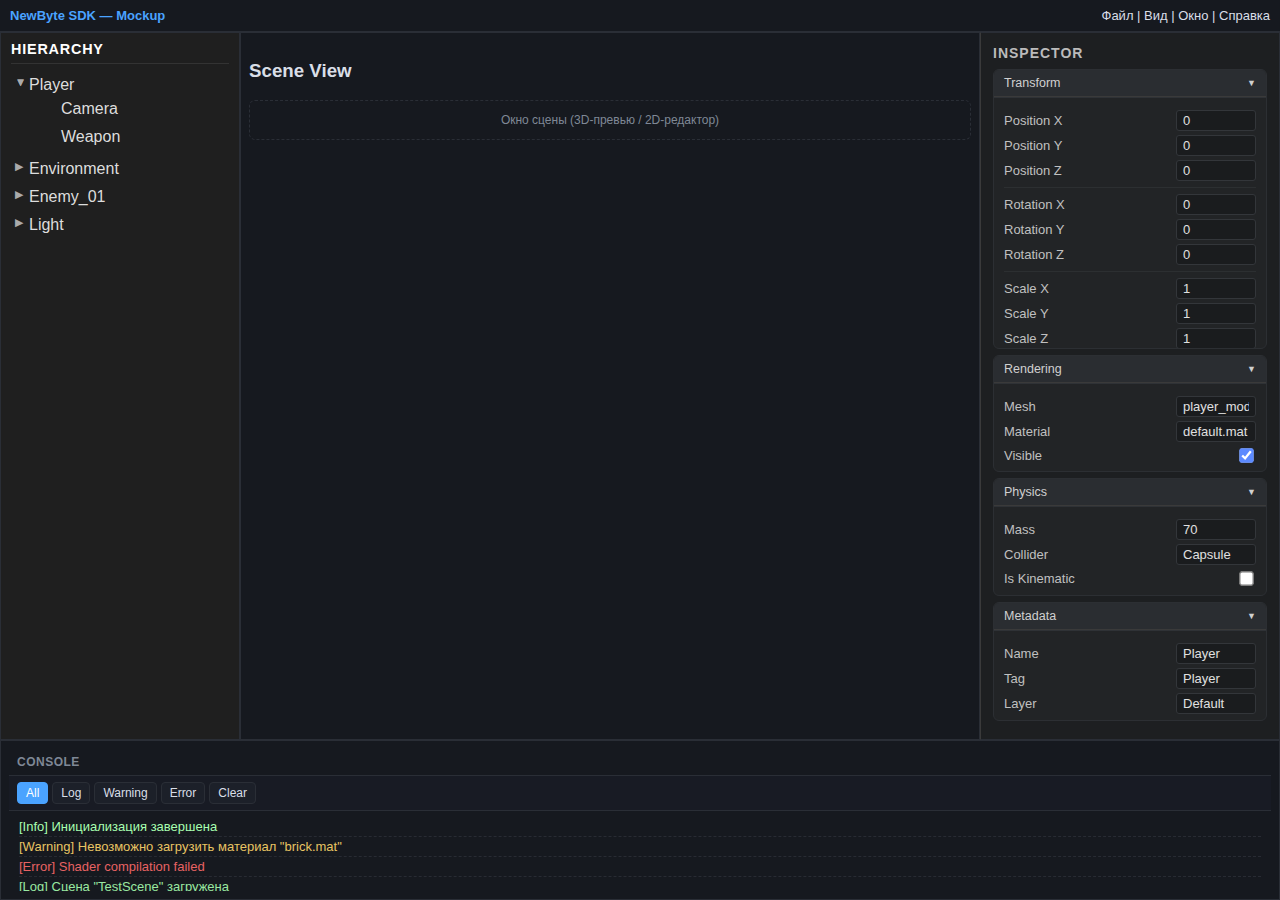
<file: SdkUiMock/index.html>
<!doctype html>
<html lang="ru">
<head>
<meta charset="utf-8" />
<meta name="viewport" content="width=device-width,initial-scale=1" />
<title>NewByte SDK Mockup — Base Template</title>
<link rel="stylesheet" href="css/style.css">
<link rel="stylesheet" href="css/inspector.css">
<link rel="stylesheet" href="css/hierarchy.css">
<link rel="stylesheet" href="css/console.css">



</head>
<body>

<header>
  <div class="title">NewByte SDK — Mockup</div>
  <div class="menu">Файл | Вид | Окно | Справка</div>
</header>

<main>
 <section id="hierarchy">
  <h3>Hierarchy</h3>

  <div class="hierarchy-list">
    <div class="hierarchy-item expanded">
      <span class="triangle">▼</span> Player
      <div class="hierarchy-children">
        <div class="hierarchy-item">Camera</div>
        <div class="hierarchy-item">Weapon</div>
      </div>
    </div>

    <div class="hierarchy-item">
      <span class="triangle">▶</span> Environment
    </div>

    <div class="hierarchy-item">
      <span class="triangle">▶</span> Enemy_01
    </div>

    <div class="hierarchy-item">
      <span class="triangle">▶</span> Light
    </div>
  </div>
</section>





  <section id="scene">
    <h3>Scene View</h3>
    <div class="placeholder">Окно сцены (3D-превью / 2D-редактор)</div>
  </section>

  <!-- Подключаем инспектор как внешний компонент -->
 <section id="inspector">
  <h3 class="panel-title">Inspector</h3>

  <!-- Компонент Transform -->
  <div class="inspector-section">
    <div class="inspector-header">Transform</div>
    <div class="inspector-content">
      <div class="field"><label>Position X</label><input type="number" value="0"></div>
      <div class="field"><label>Position Y</label><input type="number" value="0"></div>
      <div class="field"><label>Position Z</label><input type="number" value="0"></div>
      <hr>
      <div class="field"><label>Rotation X</label><input type="number" value="0"></div>
      <div class="field"><label>Rotation Y</label><input type="number" value="0"></div>
      <div class="field"><label>Rotation Z</label><input type="number" value="0"></div>
      <hr>
      <div class="field"><label>Scale X</label><input type="number" value="1" step="0.1"></div>
      <div class="field"><label>Scale Y</label><input type="number" value="1" step="0.1"></div>
      <div class="field"><label>Scale Z</label><input type="number" value="1" step="0.1"></div>
    </div>
  </div>

  <!-- Rendering -->
  <div class="inspector-section">
    <div class="inspector-header">Rendering</div>
    <div class="inspector-content">
      <div class="field"><label>Mesh</label><input type="text" value="player_model"></div>
      <div class="field"><label>Material</label><input type="text" value="default.mat"></div>
      <div class="field checkbox-field"><label>Visible</label><input type="checkbox" checked></div>
    </div>
  </div>

  <!-- Physics -->
  <div class="inspector-section">
    <div class="inspector-header">Physics</div>
    <div class="inspector-content">
      <div class="field"><label>Mass</label><input type="number" value="70" step="0.1"></div>
      <div class="field"><label>Collider</label><input type="text" value="Capsule"></div>
      <div class="field checkbox-field"><label>Is Kinematic</label><input type="checkbox"></div>
    </div>
  </div>

  <!-- Metadata -->
  <div class="inspector-section">
    <div class="inspector-header">Metadata</div>
    <div class="inspector-content">
      <div class="field"><label>Name</label><input type="text" value="Player"></div>
      <div class="field"><label>Tag</label><input type="text" value="Player"></div>
      <div class="field"><label>Layer</label><input type="text" value="Default"></div>
    </div>
  </div>
</section>

  
  <section id="console">
  <h3>Console</h3>
  <div class="console-toolbar">
    <button class="filter active" data-type="all">All</button>
    <button class="filter" data-type="log">Log</button>
    <button class="filter" data-type="warning">Warning</button>
    <button class="filter" data-type="error">Error</button>
    <button class="clear">Clear</button>
  </div>

  <div class="console-output">
    <div class="console-line log">[Info] Инициализация завершена</div>
    <div class="console-line warning">[Warning] Невозможно загрузить материал "brick.mat"</div>
    <div class="console-line error">[Error] Shader compilation failed</div>
    <div class="console-line log">[Log] Сцена "TestScene" загружена</div>
  </div>
</section>

</main>

<script src="js/inspector.js"></script>
<script src="js/hierarchy.js"></script>
<script src="js/console.js"></script>

<script>
/* === Макетный докинг панелей === */
const panels = document.querySelectorAll("main > section");
let draggedPanel = null;
let placeholder = null;

panels.forEach(panel => {
  const header = panel.querySelector("h3");
  if (!header) return;

  header.style.cursor = "grab";
  header.addEventListener("mousedown", e => {
    draggedPanel = panel;
    placeholder = document.createElement("div");
    placeholder.className = "dock-placeholder";
    panel.parentNode.insertBefore(placeholder, panel.nextSibling);
    panel.classList.add("dragging");
    panel.style.position = "absolute";
    panel.style.zIndex = 9999;
    panel.startX = e.clientX;
    panel.startY = e.clientY;
    panel.startLeft = panel.offsetLeft;
    panel.startTop = panel.offsetTop;
    document.body.style.userSelect = "none";
  });
});

window.addEventListener("mousemove", e => {
  if (!draggedPanel) return;
  const dx = e.clientX - draggedPanel.startX;
  const dy = e.clientY - draggedPanel.startY;
  draggedPanel.style.left = draggedPanel.startLeft + dx + "px";
  draggedPanel.style.top = draggedPanel.startTop + dy + "px";
});

window.addEventListener("mouseup", e => {
  if (!draggedPanel) return;
  document.body.style.userSelect = "";
  draggedPanel.classList.remove("dragging");
  draggedPanel.style.position = "";
  draggedPanel.style.zIndex = "";
  draggedPanel.style.left = "";
  draggedPanel.style.top = "";

  if (placeholder) {
    placeholder.parentNode.insertBefore(draggedPanel, placeholder);
    placeholder.remove();
  }
  placeholder = null;
  draggedPanel = null;
});
</script>

</body>
</html>
</file>
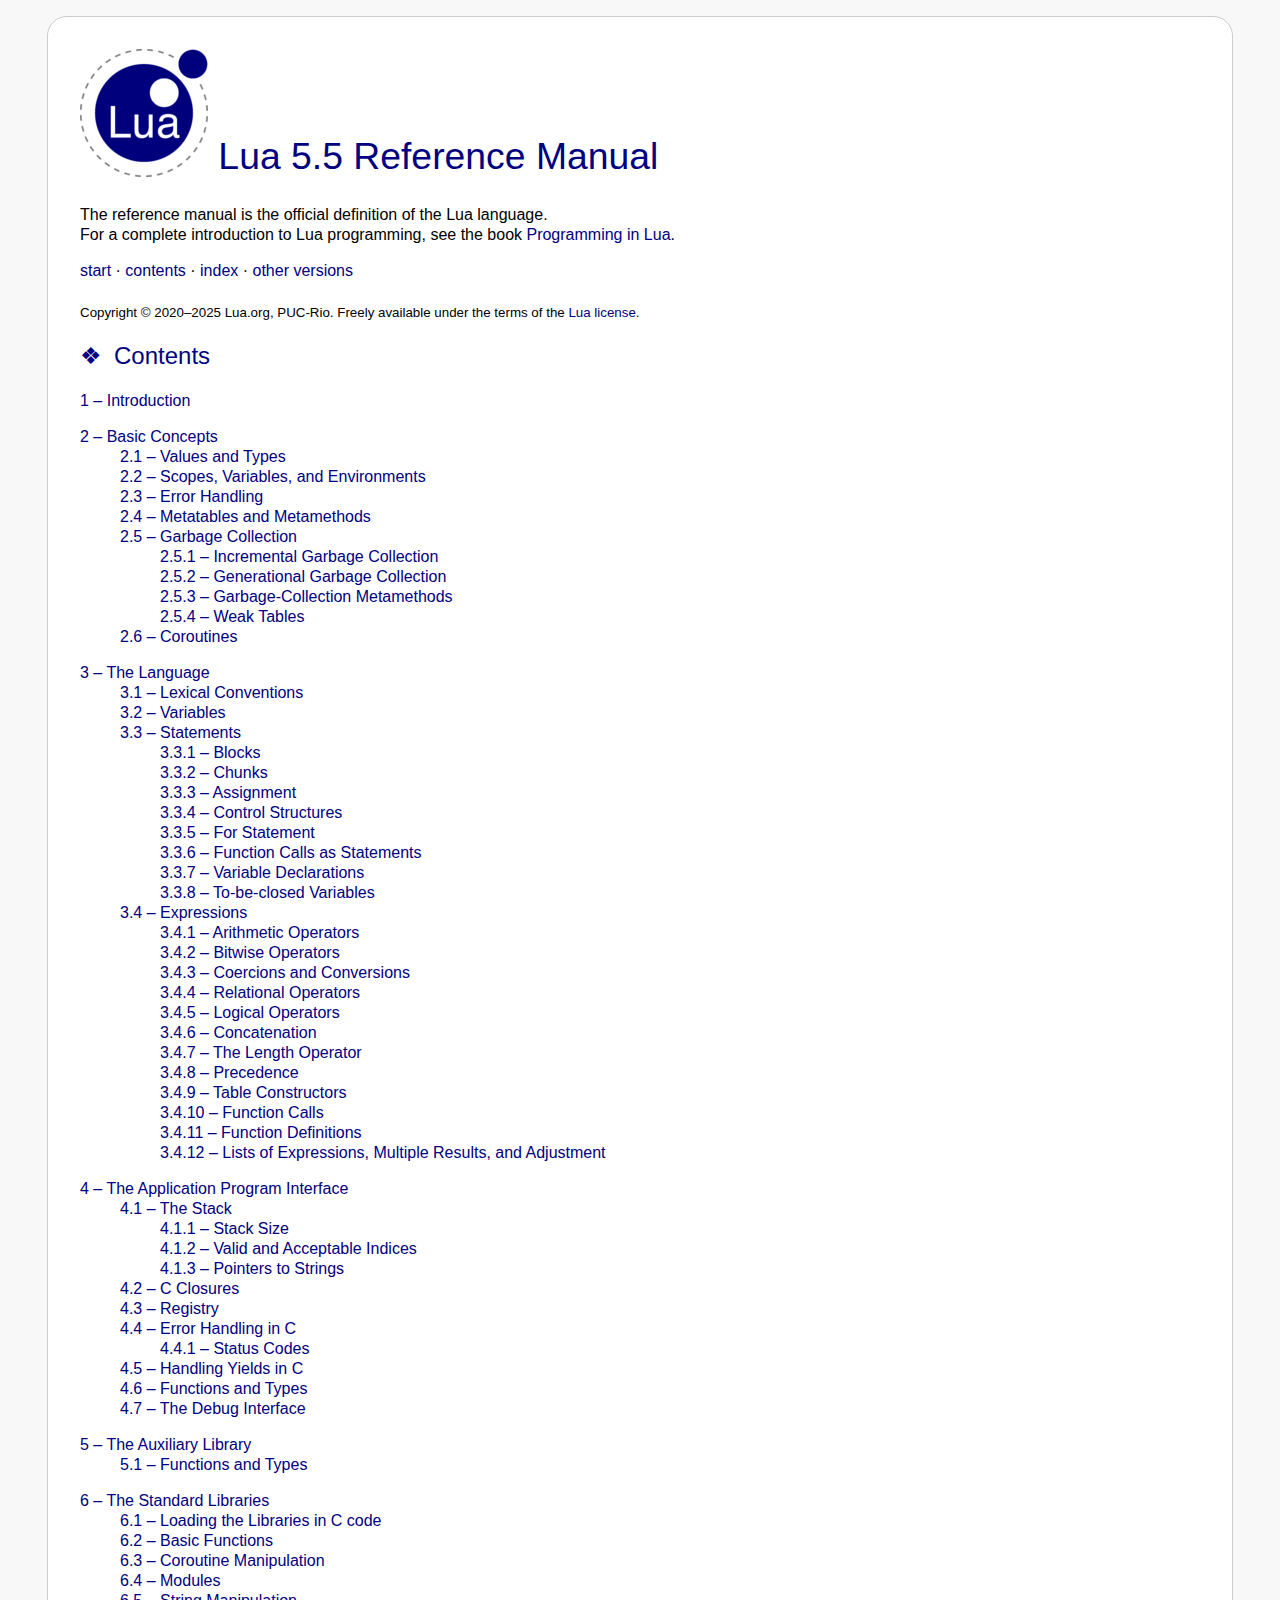
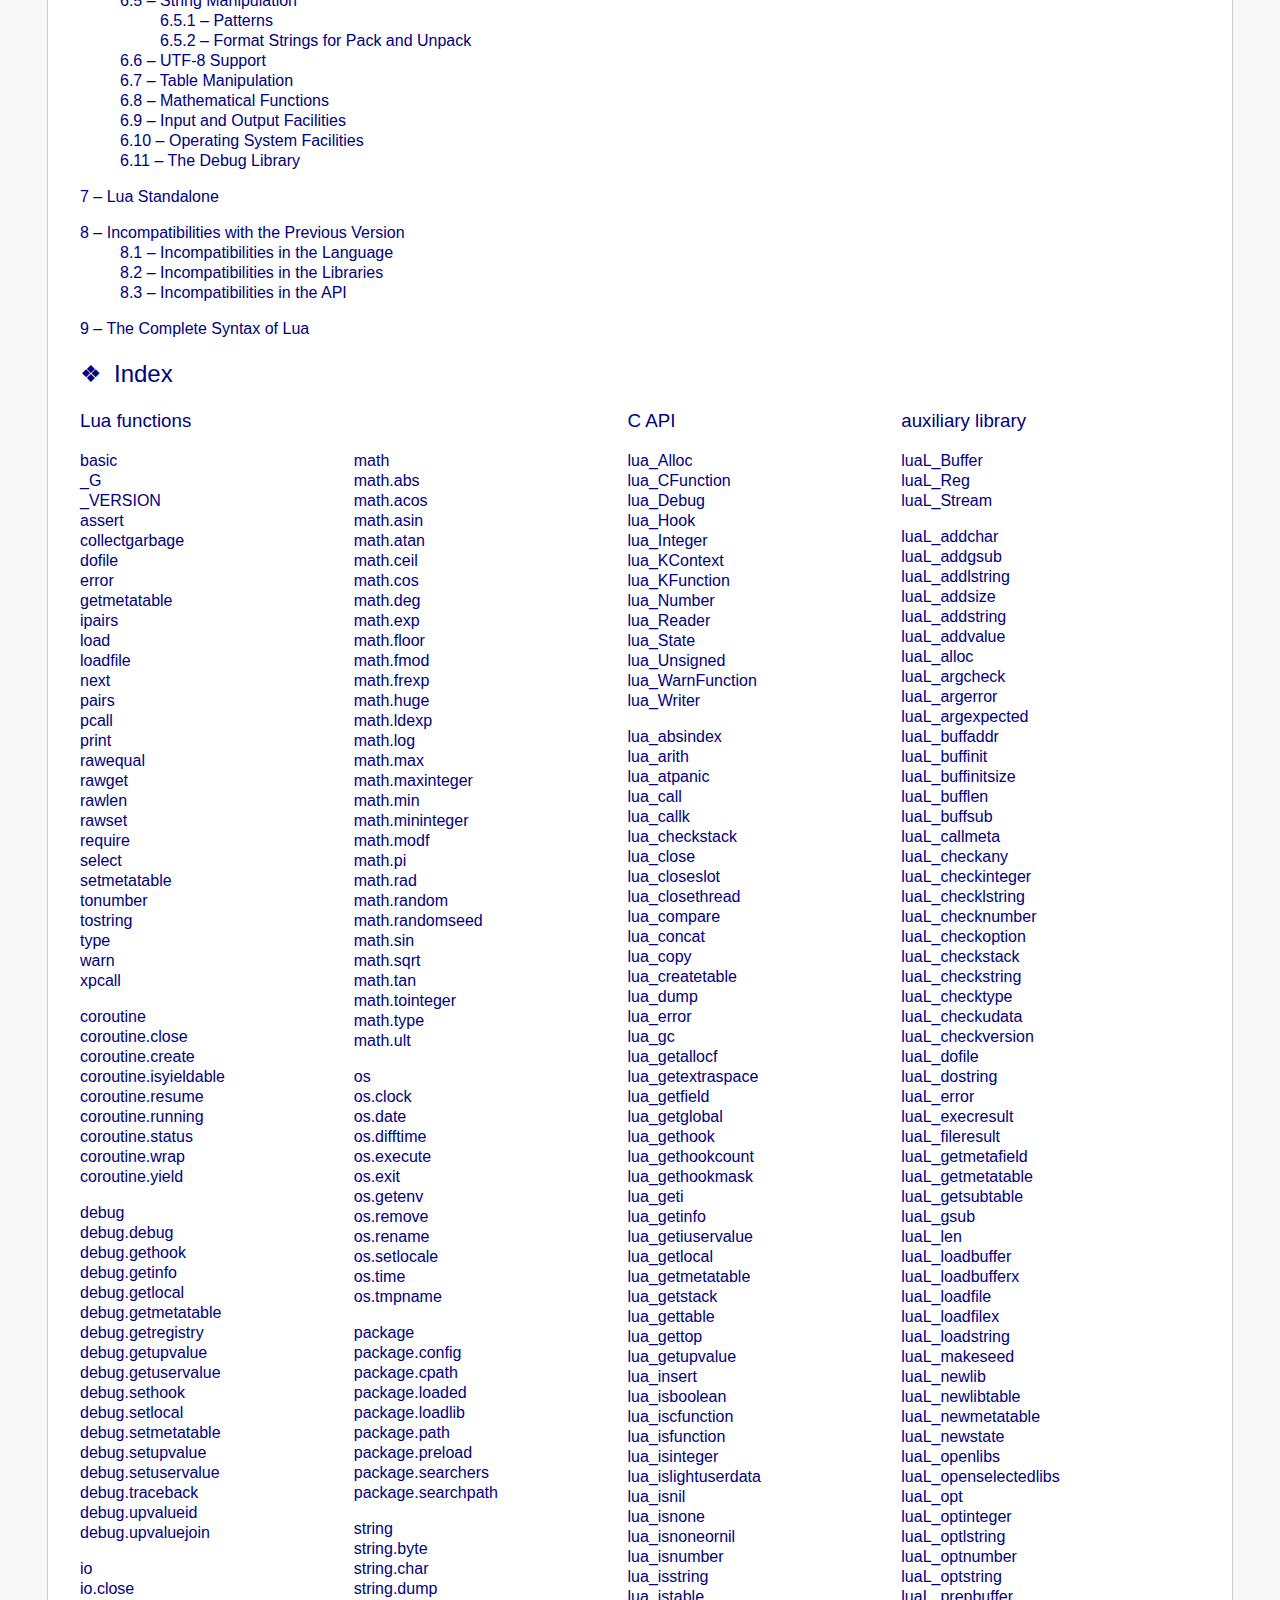
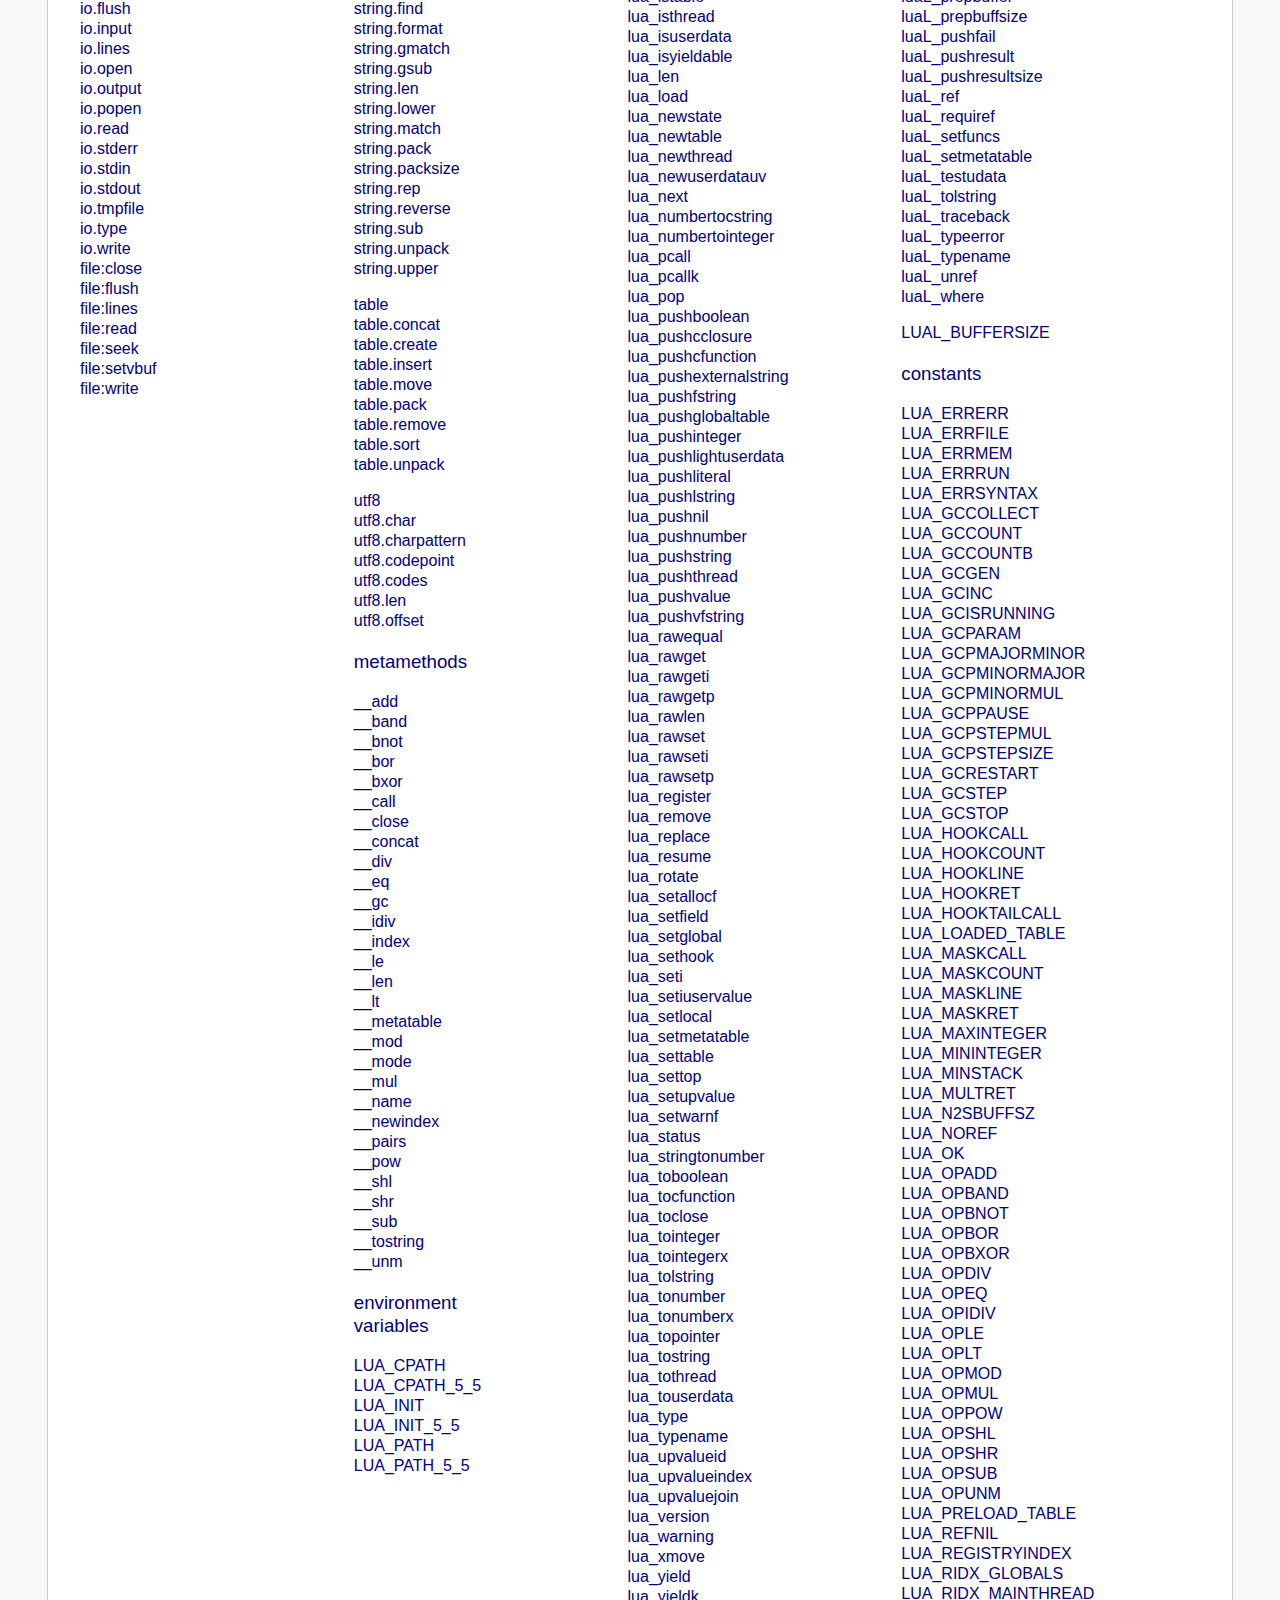
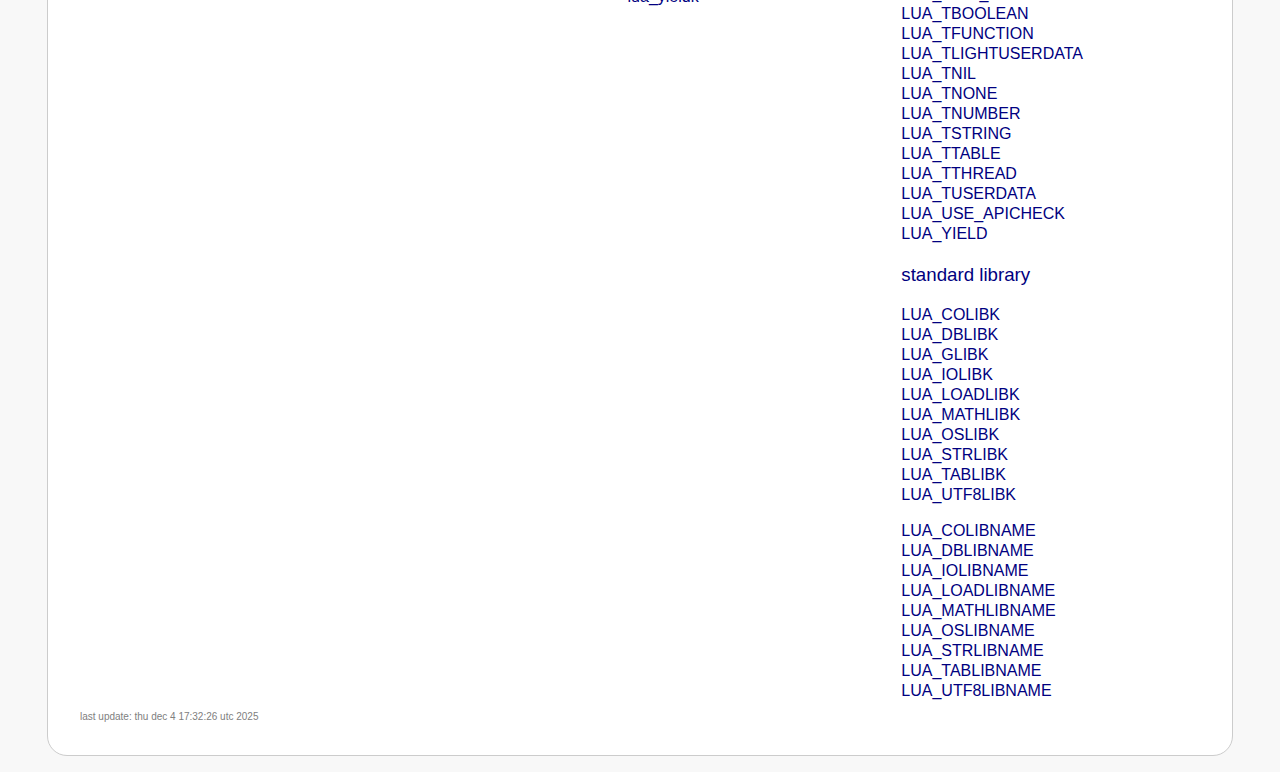
<file: Engine/dependencies/lua/doc/contents.html>
<!DOCTYPE HTML PUBLIC "-//W3C//DTD HTML 4.01 Transitional//EN">
<HTML>
<HEAD>
<TITLE>Lua 5.5 Reference Manual - contents</TITLE>
<LINK REL="stylesheet" TYPE="text/css" HREF="lua.css">
<LINK REL="stylesheet" TYPE="text/css" HREF="index.css">
<META HTTP-EQUIV="content-type" CONTENT="text/html; charset=iso-8859-1">
</HEAD>

<BODY>

<H1>
<A HREF="https://www.lua.org/"><IMG SRC="logo.png" ALT="Lua"></A>
Lua 5.5 Reference Manual
</H1>

<P>
The reference manual is the official definition of the Lua language.
<BR>
For a complete introduction to Lua programming, see the book
<A HREF="https://www.lua.org/pil/">Programming in Lua</A>.

<DIV CLASS="menubar">
<A HREF="manual.html">start</A>
&middot;
<A HREF="#contents">contents</A>
&middot;
<A HREF="#index">index</A>
&middot;
<A HREF="https://www.lua.org/manual/">other versions</A>
</DIV>

<P>
<SMALL>
Copyright &copy; 2020&ndash;2025 Lua.org, PUC-Rio.
Freely available under the terms of the
<A HREF="https://www.lua.org/license.html">Lua license</A>.
</SMALL>

<H2><A NAME="contents">Contents</A></H2>
<UL CLASS="contents menubar">
<LI><A HREF="manual.html">1 &ndash; Introduction</A>
<P>
<LI><A HREF="manual.html#2">2 &ndash; Basic Concepts</A>
<UL>
<LI><A HREF="manual.html#2.1">2.1 &ndash; Values and Types</A>
<LI><A HREF="manual.html#2.2">2.2 &ndash; Scopes, Variables, and Environments</A>
<LI><A HREF="manual.html#2.3">2.3 &ndash; Error Handling</A>
<LI><A HREF="manual.html#2.4">2.4 &ndash; Metatables and Metamethods</A>
<LI><A HREF="manual.html#2.5">2.5 &ndash; Garbage Collection</A>
<UL>
<LI><A HREF="manual.html#2.5.1">2.5.1 &ndash; Incremental Garbage Collection</A>
<LI><A HREF="manual.html#2.5.2">2.5.2 &ndash; Generational Garbage Collection</A>
<LI><A HREF="manual.html#2.5.3">2.5.3 &ndash; Garbage-Collection Metamethods</A>
<LI><A HREF="manual.html#2.5.4">2.5.4 &ndash; Weak Tables</A>
</UL>
<LI><A HREF="manual.html#2.6">2.6 &ndash; Coroutines</A>
</UL>
<P>
<LI><A HREF="manual.html#3">3 &ndash; The Language</A>
<UL>
<LI><A HREF="manual.html#3.1">3.1 &ndash; Lexical Conventions</A>
<LI><A HREF="manual.html#3.2">3.2 &ndash; Variables</A>
<LI><A HREF="manual.html#3.3">3.3 &ndash; Statements</A>
<UL>
<LI><A HREF="manual.html#3.3.1">3.3.1 &ndash; Blocks</A>
<LI><A HREF="manual.html#3.3.2">3.3.2 &ndash; Chunks</A>
<LI><A HREF="manual.html#3.3.3">3.3.3 &ndash; Assignment</A>
<LI><A HREF="manual.html#3.3.4">3.3.4 &ndash; Control Structures</A>
<LI><A HREF="manual.html#3.3.5">3.3.5 &ndash; For Statement</A>
<LI><A HREF="manual.html#3.3.6">3.3.6 &ndash; Function Calls as Statements</A>
<LI><A HREF="manual.html#3.3.7">3.3.7 &ndash; Variable Declarations</A>
<LI><A HREF="manual.html#3.3.8">3.3.8 &ndash; To-be-closed Variables</A>
</UL>
<LI><A HREF="manual.html#3.4">3.4 &ndash; Expressions</A>
<UL>
<LI><A HREF="manual.html#3.4.1">3.4.1 &ndash; Arithmetic Operators</A>
<LI><A HREF="manual.html#3.4.2">3.4.2 &ndash; Bitwise Operators</A>
<LI><A HREF="manual.html#3.4.3">3.4.3 &ndash; Coercions and Conversions</A>
<LI><A HREF="manual.html#3.4.4">3.4.4 &ndash; Relational Operators</A>
<LI><A HREF="manual.html#3.4.5">3.4.5 &ndash; Logical Operators</A>
<LI><A HREF="manual.html#3.4.6">3.4.6 &ndash; Concatenation</A>
<LI><A HREF="manual.html#3.4.7">3.4.7 &ndash; The Length Operator</A>
<LI><A HREF="manual.html#3.4.8">3.4.8 &ndash; Precedence</A>
<LI><A HREF="manual.html#3.4.9">3.4.9 &ndash; Table Constructors</A>
<LI><A HREF="manual.html#3.4.10">3.4.10 &ndash; Function Calls</A>
<LI><A HREF="manual.html#3.4.11">3.4.11 &ndash; Function Definitions</A>
<LI><A HREF="manual.html#3.4.12">3.4.12 &ndash; Lists of Expressions, Multiple Results, and Adjustment</A>
</UL>
</UL>
<P>
<LI><A HREF="manual.html#4">4 &ndash; The Application Program Interface</A>
<UL>
<LI><A HREF="manual.html#4.1">4.1 &ndash; The Stack</A>
<UL>
<LI><A HREF="manual.html#4.1.1">4.1.1 &ndash; Stack Size</A>
<LI><A HREF="manual.html#4.1.2">4.1.2 &ndash; Valid and Acceptable Indices</A>
<LI><A HREF="manual.html#4.1.3">4.1.3 &ndash; Pointers to Strings</A>
</UL>
<LI><A HREF="manual.html#4.2">4.2 &ndash; C Closures</A>
<LI><A HREF="manual.html#4.3">4.3 &ndash; Registry</A>
<LI><A HREF="manual.html#4.4">4.4 &ndash; Error Handling in C</A>
<UL>
<LI><A HREF="manual.html#4.4.1">4.4.1 &ndash; Status Codes</A>
</UL>
<LI><A HREF="manual.html#4.5">4.5 &ndash; Handling Yields in C</A>
<LI><A HREF="manual.html#4.6">4.6 &ndash; Functions and Types</A>
<LI><A HREF="manual.html#4.7">4.7 &ndash; The Debug Interface</A>
</UL>
<P>
<LI><A HREF="manual.html#5">5 &ndash; The Auxiliary Library</A>
<UL>
<LI><A HREF="manual.html#5.1">5.1 &ndash; Functions and Types</A>
</UL>
<P>
<LI><A HREF="manual.html#6">6 &ndash; The Standard Libraries</A>
<UL>
<LI><A HREF="manual.html#6.1">6.1 &ndash; Loading the Libraries in C code</A>
<LI><A HREF="manual.html#6.2">6.2 &ndash; Basic Functions</A>
<LI><A HREF="manual.html#6.3">6.3 &ndash; Coroutine Manipulation</A>
<LI><A HREF="manual.html#6.4">6.4 &ndash; Modules</A>
<LI><A HREF="manual.html#6.5">6.5 &ndash; String Manipulation</A>
<UL>
<LI><A HREF="manual.html#6.5.1">6.5.1 &ndash; Patterns</A>
<LI><A HREF="manual.html#6.5.2">6.5.2 &ndash; Format Strings for Pack and Unpack</A>
</UL>
<LI><A HREF="manual.html#6.6">6.6 &ndash; UTF-8 Support</A>
<LI><A HREF="manual.html#6.7">6.7 &ndash; Table Manipulation</A>
<LI><A HREF="manual.html#6.8">6.8 &ndash; Mathematical Functions</A>
<LI><A HREF="manual.html#6.9">6.9 &ndash; Input and Output Facilities</A>
<LI><A HREF="manual.html#6.10">6.10 &ndash; Operating System Facilities</A>
<LI><A HREF="manual.html#6.11">6.11 &ndash; The Debug Library</A>
</UL>
<P>
<LI><A HREF="manual.html#7">7 &ndash; Lua Standalone</A>
<P>
<LI><A HREF="manual.html#8">8 &ndash; Incompatibilities with the Previous Version</A>
<UL>
<LI><A HREF="manual.html#8.1">8.1 &ndash; Incompatibilities in the Language</A>
<LI><A HREF="manual.html#8.2">8.2 &ndash; Incompatibilities in the Libraries</A>
<LI><A HREF="manual.html#8.3">8.3 &ndash; Incompatibilities in the API</A>
</UL>
<P>
<LI><A HREF="manual.html#9">9 &ndash; The Complete Syntax of Lua</A>
</UL>

<H2><A NAME="index">Index</A></H2>
<TABLE CLASS="menubar" WIDTH="100%">
<TR>
<TD>
<H3><A NAME="functions">Lua functions</A></H3>
<P>
<A HREF="manual.html#6.2">basic</A><BR>
<A HREF="manual.html#pdf-_G">_G</A><BR>
<A HREF="manual.html#pdf-_VERSION">_VERSION</A><BR>
<A HREF="manual.html#pdf-assert">assert</A><BR>
<A HREF="manual.html#pdf-collectgarbage">collectgarbage</A><BR>
<A HREF="manual.html#pdf-dofile">dofile</A><BR>
<A HREF="manual.html#pdf-error">error</A><BR>
<A HREF="manual.html#pdf-getmetatable">getmetatable</A><BR>
<A HREF="manual.html#pdf-ipairs">ipairs</A><BR>
<A HREF="manual.html#pdf-load">load</A><BR>
<A HREF="manual.html#pdf-loadfile">loadfile</A><BR>
<A HREF="manual.html#pdf-next">next</A><BR>
<A HREF="manual.html#pdf-pairs">pairs</A><BR>
<A HREF="manual.html#pdf-pcall">pcall</A><BR>
<A HREF="manual.html#pdf-print">print</A><BR>
<A HREF="manual.html#pdf-rawequal">rawequal</A><BR>
<A HREF="manual.html#pdf-rawget">rawget</A><BR>
<A HREF="manual.html#pdf-rawlen">rawlen</A><BR>
<A HREF="manual.html#pdf-rawset">rawset</A><BR>
<A HREF="manual.html#pdf-require">require</A><BR>
<A HREF="manual.html#pdf-select">select</A><BR>
<A HREF="manual.html#pdf-setmetatable">setmetatable</A><BR>
<A HREF="manual.html#pdf-tonumber">tonumber</A><BR>
<A HREF="manual.html#pdf-tostring">tostring</A><BR>
<A HREF="manual.html#pdf-type">type</A><BR>
<A HREF="manual.html#pdf-warn">warn</A><BR>
<A HREF="manual.html#pdf-xpcall">xpcall</A><BR>

<P>
<A HREF="manual.html#6.3">coroutine</A><BR>
<A HREF="manual.html#pdf-coroutine.close">coroutine.close</A><BR>
<A HREF="manual.html#pdf-coroutine.create">coroutine.create</A><BR>
<A HREF="manual.html#pdf-coroutine.isyieldable">coroutine.isyieldable</A><BR>
<A HREF="manual.html#pdf-coroutine.resume">coroutine.resume</A><BR>
<A HREF="manual.html#pdf-coroutine.running">coroutine.running</A><BR>
<A HREF="manual.html#pdf-coroutine.status">coroutine.status</A><BR>
<A HREF="manual.html#pdf-coroutine.wrap">coroutine.wrap</A><BR>
<A HREF="manual.html#pdf-coroutine.yield">coroutine.yield</A><BR>

<P>
<A HREF="manual.html#6.11">debug</A><BR>
<A HREF="manual.html#pdf-debug.debug">debug.debug</A><BR>
<A HREF="manual.html#pdf-debug.gethook">debug.gethook</A><BR>
<A HREF="manual.html#pdf-debug.getinfo">debug.getinfo</A><BR>
<A HREF="manual.html#pdf-debug.getlocal">debug.getlocal</A><BR>
<A HREF="manual.html#pdf-debug.getmetatable">debug.getmetatable</A><BR>
<A HREF="manual.html#pdf-debug.getregistry">debug.getregistry</A><BR>
<A HREF="manual.html#pdf-debug.getupvalue">debug.getupvalue</A><BR>
<A HREF="manual.html#pdf-debug.getuservalue">debug.getuservalue</A><BR>
<A HREF="manual.html#pdf-debug.sethook">debug.sethook</A><BR>
<A HREF="manual.html#pdf-debug.setlocal">debug.setlocal</A><BR>
<A HREF="manual.html#pdf-debug.setmetatable">debug.setmetatable</A><BR>
<A HREF="manual.html#pdf-debug.setupvalue">debug.setupvalue</A><BR>
<A HREF="manual.html#pdf-debug.setuservalue">debug.setuservalue</A><BR>
<A HREF="manual.html#pdf-debug.traceback">debug.traceback</A><BR>
<A HREF="manual.html#pdf-debug.upvalueid">debug.upvalueid</A><BR>
<A HREF="manual.html#pdf-debug.upvaluejoin">debug.upvaluejoin</A><BR>

<P>
<A HREF="manual.html#6.9">io</A><BR>
<A HREF="manual.html#pdf-io.close">io.close</A><BR>
<A HREF="manual.html#pdf-io.flush">io.flush</A><BR>
<A HREF="manual.html#pdf-io.input">io.input</A><BR>
<A HREF="manual.html#pdf-io.lines">io.lines</A><BR>
<A HREF="manual.html#pdf-io.open">io.open</A><BR>
<A HREF="manual.html#pdf-io.output">io.output</A><BR>
<A HREF="manual.html#pdf-io.popen">io.popen</A><BR>
<A HREF="manual.html#pdf-io.read">io.read</A><BR>
<A HREF="manual.html#pdf-io.stderr">io.stderr</A><BR>
<A HREF="manual.html#pdf-io.stdin">io.stdin</A><BR>
<A HREF="manual.html#pdf-io.stdout">io.stdout</A><BR>
<A HREF="manual.html#pdf-io.tmpfile">io.tmpfile</A><BR>
<A HREF="manual.html#pdf-io.type">io.type</A><BR>
<A HREF="manual.html#pdf-io.write">io.write</A><BR>

<A HREF="manual.html#pdf-file:close">file:close</A><BR>
<A HREF="manual.html#pdf-file:flush">file:flush</A><BR>
<A HREF="manual.html#pdf-file:lines">file:lines</A><BR>
<A HREF="manual.html#pdf-file:read">file:read</A><BR>
<A HREF="manual.html#pdf-file:seek">file:seek</A><BR>
<A HREF="manual.html#pdf-file:setvbuf">file:setvbuf</A><BR>
<A HREF="manual.html#pdf-file:write">file:write</A><BR>

</TD>
<TD>
<H3>&nbsp;</H3>
<P>
<A HREF="manual.html#6.8">math</A><BR>
<A HREF="manual.html#pdf-math.abs">math.abs</A><BR>
<A HREF="manual.html#pdf-math.acos">math.acos</A><BR>
<A HREF="manual.html#pdf-math.asin">math.asin</A><BR>
<A HREF="manual.html#pdf-math.atan">math.atan</A><BR>
<A HREF="manual.html#pdf-math.ceil">math.ceil</A><BR>
<A HREF="manual.html#pdf-math.cos">math.cos</A><BR>
<A HREF="manual.html#pdf-math.deg">math.deg</A><BR>
<A HREF="manual.html#pdf-math.exp">math.exp</A><BR>
<A HREF="manual.html#pdf-math.floor">math.floor</A><BR>
<A HREF="manual.html#pdf-math.fmod">math.fmod</A><BR>
<A HREF="manual.html#pdf-math.frexp">math.frexp</A><BR>
<A HREF="manual.html#pdf-math.huge">math.huge</A><BR>
<A HREF="manual.html#pdf-math.ldexp">math.ldexp</A><BR>
<A HREF="manual.html#pdf-math.log">math.log</A><BR>
<A HREF="manual.html#pdf-math.max">math.max</A><BR>
<A HREF="manual.html#pdf-math.maxinteger">math.maxinteger</A><BR>
<A HREF="manual.html#pdf-math.min">math.min</A><BR>
<A HREF="manual.html#pdf-math.mininteger">math.mininteger</A><BR>
<A HREF="manual.html#pdf-math.modf">math.modf</A><BR>
<A HREF="manual.html#pdf-math.pi">math.pi</A><BR>
<A HREF="manual.html#pdf-math.rad">math.rad</A><BR>
<A HREF="manual.html#pdf-math.random">math.random</A><BR>
<A HREF="manual.html#pdf-math.randomseed">math.randomseed</A><BR>
<A HREF="manual.html#pdf-math.sin">math.sin</A><BR>
<A HREF="manual.html#pdf-math.sqrt">math.sqrt</A><BR>
<A HREF="manual.html#pdf-math.tan">math.tan</A><BR>
<A HREF="manual.html#pdf-math.tointeger">math.tointeger</A><BR>
<A HREF="manual.html#pdf-math.type">math.type</A><BR>
<A HREF="manual.html#pdf-math.ult">math.ult</A><BR>

<P>
<A HREF="manual.html#6.10">os</A><BR>
<A HREF="manual.html#pdf-os.clock">os.clock</A><BR>
<A HREF="manual.html#pdf-os.date">os.date</A><BR>
<A HREF="manual.html#pdf-os.difftime">os.difftime</A><BR>
<A HREF="manual.html#pdf-os.execute">os.execute</A><BR>
<A HREF="manual.html#pdf-os.exit">os.exit</A><BR>
<A HREF="manual.html#pdf-os.getenv">os.getenv</A><BR>
<A HREF="manual.html#pdf-os.remove">os.remove</A><BR>
<A HREF="manual.html#pdf-os.rename">os.rename</A><BR>
<A HREF="manual.html#pdf-os.setlocale">os.setlocale</A><BR>
<A HREF="manual.html#pdf-os.time">os.time</A><BR>
<A HREF="manual.html#pdf-os.tmpname">os.tmpname</A><BR>

<P>
<A HREF="manual.html#6.4">package</A><BR>
<A HREF="manual.html#pdf-package.config">package.config</A><BR>
<A HREF="manual.html#pdf-package.cpath">package.cpath</A><BR>
<A HREF="manual.html#pdf-package.loaded">package.loaded</A><BR>
<A HREF="manual.html#pdf-package.loadlib">package.loadlib</A><BR>
<A HREF="manual.html#pdf-package.path">package.path</A><BR>
<A HREF="manual.html#pdf-package.preload">package.preload</A><BR>
<A HREF="manual.html#pdf-package.searchers">package.searchers</A><BR>
<A HREF="manual.html#pdf-package.searchpath">package.searchpath</A><BR>

<P>
<A HREF="manual.html#6.5">string</A><BR>
<A HREF="manual.html#pdf-string.byte">string.byte</A><BR>
<A HREF="manual.html#pdf-string.char">string.char</A><BR>
<A HREF="manual.html#pdf-string.dump">string.dump</A><BR>
<A HREF="manual.html#pdf-string.find">string.find</A><BR>
<A HREF="manual.html#pdf-string.format">string.format</A><BR>
<A HREF="manual.html#pdf-string.gmatch">string.gmatch</A><BR>
<A HREF="manual.html#pdf-string.gsub">string.gsub</A><BR>
<A HREF="manual.html#pdf-string.len">string.len</A><BR>
<A HREF="manual.html#pdf-string.lower">string.lower</A><BR>
<A HREF="manual.html#pdf-string.match">string.match</A><BR>
<A HREF="manual.html#pdf-string.pack">string.pack</A><BR>
<A HREF="manual.html#pdf-string.packsize">string.packsize</A><BR>
<A HREF="manual.html#pdf-string.rep">string.rep</A><BR>
<A HREF="manual.html#pdf-string.reverse">string.reverse</A><BR>
<A HREF="manual.html#pdf-string.sub">string.sub</A><BR>
<A HREF="manual.html#pdf-string.unpack">string.unpack</A><BR>
<A HREF="manual.html#pdf-string.upper">string.upper</A><BR>

<P>
<A HREF="manual.html#6.7">table</A><BR>
<A HREF="manual.html#pdf-table.concat">table.concat</A><BR>
<A HREF="manual.html#pdf-table.create">table.create</A><BR>
<A HREF="manual.html#pdf-table.insert">table.insert</A><BR>
<A HREF="manual.html#pdf-table.move">table.move</A><BR>
<A HREF="manual.html#pdf-table.pack">table.pack</A><BR>
<A HREF="manual.html#pdf-table.remove">table.remove</A><BR>
<A HREF="manual.html#pdf-table.sort">table.sort</A><BR>
<A HREF="manual.html#pdf-table.unpack">table.unpack</A><BR>

<P>
<A HREF="manual.html#6.6">utf8</A><BR>
<A HREF="manual.html#pdf-utf8.char">utf8.char</A><BR>
<A HREF="manual.html#pdf-utf8.charpattern">utf8.charpattern</A><BR>
<A HREF="manual.html#pdf-utf8.codepoint">utf8.codepoint</A><BR>
<A HREF="manual.html#pdf-utf8.codes">utf8.codes</A><BR>
<A HREF="manual.html#pdf-utf8.len">utf8.len</A><BR>
<A HREF="manual.html#pdf-utf8.offset">utf8.offset</A><BR>

<H3><A NAME="metamethods">metamethods</A></H3>
<P>
<A HREF="manual.html#2.4">__add</A><BR>
<A HREF="manual.html#2.4">__band</A><BR>
<A HREF="manual.html#2.4">__bnot</A><BR>
<A HREF="manual.html#2.4">__bor</A><BR>
<A HREF="manual.html#2.4">__bxor</A><BR>
<A HREF="manual.html#2.4">__call</A><BR>
<A HREF="manual.html#3.3.8">__close</A><BR>
<A HREF="manual.html#2.4">__concat</A><BR>
<A HREF="manual.html#2.4">__div</A><BR>
<A HREF="manual.html#2.4">__eq</A><BR>
<A HREF="manual.html#2.5.3">__gc</A><BR>
<A HREF="manual.html#2.4">__idiv</A><BR>
<A HREF="manual.html#2.4">__index</A><BR>
<A HREF="manual.html#2.4">__le</A><BR>
<A HREF="manual.html#2.4">__len</A><BR>
<A HREF="manual.html#2.4">__lt</A><BR>
<A HREF="manual.html#pdf-getmetatable">__metatable</A><BR>
<A HREF="manual.html#2.4">__mod</A><BR>
<A HREF="manual.html#2.5.4">__mode</A><BR>
<A HREF="manual.html#2.4">__mul</A><BR>
<A HREF="manual.html#luaL_newmetatable">__name</A><BR>
<A HREF="manual.html#2.4">__newindex</A><BR>
<A HREF="manual.html#pdf-pairs">__pairs</A><BR>
<A HREF="manual.html#2.4">__pow</A><BR>
<A HREF="manual.html#2.4">__shl</A><BR>
<A HREF="manual.html#2.4">__shr</A><BR>
<A HREF="manual.html#2.4">__sub</A><BR>
<A HREF="manual.html#pdf-tostring">__tostring</A><BR>
<A HREF="manual.html#2.4">__unm</A><BR>

<H3><A NAME="env">environment<BR>variables</A></H3>
<P>
<A HREF="manual.html#pdf-LUA_CPATH">LUA_CPATH</A><BR>
<A HREF="manual.html#pdf-LUA_CPATH_5_5">LUA_CPATH_5_5</A><BR>
<A HREF="manual.html#pdf-LUA_INIT">LUA_INIT</A><BR>
<A HREF="manual.html#pdf-LUA_INIT_5_5">LUA_INIT_5_5</A><BR>
<A HREF="manual.html#pdf-LUA_PATH">LUA_PATH</A><BR>
<A HREF="manual.html#pdf-LUA_PATH_5_5">LUA_PATH_5_5</A><BR>

</TD>
<TD>
<H3><A NAME="api">C API</A></H3>
<P>
<A HREF="manual.html#lua_Alloc">lua_Alloc</A><BR>
<A HREF="manual.html#lua_CFunction">lua_CFunction</A><BR>
<A HREF="manual.html#lua_Debug">lua_Debug</A><BR>
<A HREF="manual.html#lua_Hook">lua_Hook</A><BR>
<A HREF="manual.html#lua_Integer">lua_Integer</A><BR>
<A HREF="manual.html#lua_KContext">lua_KContext</A><BR>
<A HREF="manual.html#lua_KFunction">lua_KFunction</A><BR>
<A HREF="manual.html#lua_Number">lua_Number</A><BR>
<A HREF="manual.html#lua_Reader">lua_Reader</A><BR>
<A HREF="manual.html#lua_State">lua_State</A><BR>
<A HREF="manual.html#lua_Unsigned">lua_Unsigned</A><BR>
<A HREF="manual.html#lua_WarnFunction">lua_WarnFunction</A><BR>
<A HREF="manual.html#lua_Writer">lua_Writer</A><BR>

<P>
<A HREF="manual.html#lua_absindex">lua_absindex</A><BR>
<A HREF="manual.html#lua_arith">lua_arith</A><BR>
<A HREF="manual.html#lua_atpanic">lua_atpanic</A><BR>
<A HREF="manual.html#lua_call">lua_call</A><BR>
<A HREF="manual.html#lua_callk">lua_callk</A><BR>
<A HREF="manual.html#lua_checkstack">lua_checkstack</A><BR>
<A HREF="manual.html#lua_close">lua_close</A><BR>
<A HREF="manual.html#lua_closeslot">lua_closeslot</A><BR>
<A HREF="manual.html#lua_closethread">lua_closethread</A><BR>
<A HREF="manual.html#lua_compare">lua_compare</A><BR>
<A HREF="manual.html#lua_concat">lua_concat</A><BR>
<A HREF="manual.html#lua_copy">lua_copy</A><BR>
<A HREF="manual.html#lua_createtable">lua_createtable</A><BR>
<A HREF="manual.html#lua_dump">lua_dump</A><BR>
<A HREF="manual.html#lua_error">lua_error</A><BR>
<A HREF="manual.html#lua_gc">lua_gc</A><BR>
<A HREF="manual.html#lua_getallocf">lua_getallocf</A><BR>
<A HREF="manual.html#lua_getextraspace">lua_getextraspace</A><BR>
<A HREF="manual.html#lua_getfield">lua_getfield</A><BR>
<A HREF="manual.html#lua_getglobal">lua_getglobal</A><BR>
<A HREF="manual.html#lua_gethook">lua_gethook</A><BR>
<A HREF="manual.html#lua_gethookcount">lua_gethookcount</A><BR>
<A HREF="manual.html#lua_gethookmask">lua_gethookmask</A><BR>
<A HREF="manual.html#lua_geti">lua_geti</A><BR>
<A HREF="manual.html#lua_getinfo">lua_getinfo</A><BR>
<A HREF="manual.html#lua_getiuservalue">lua_getiuservalue</A><BR>
<A HREF="manual.html#lua_getlocal">lua_getlocal</A><BR>
<A HREF="manual.html#lua_getmetatable">lua_getmetatable</A><BR>
<A HREF="manual.html#lua_getstack">lua_getstack</A><BR>
<A HREF="manual.html#lua_gettable">lua_gettable</A><BR>
<A HREF="manual.html#lua_gettop">lua_gettop</A><BR>
<A HREF="manual.html#lua_getupvalue">lua_getupvalue</A><BR>
<A HREF="manual.html#lua_insert">lua_insert</A><BR>
<A HREF="manual.html#lua_isboolean">lua_isboolean</A><BR>
<A HREF="manual.html#lua_iscfunction">lua_iscfunction</A><BR>
<A HREF="manual.html#lua_isfunction">lua_isfunction</A><BR>
<A HREF="manual.html#lua_isinteger">lua_isinteger</A><BR>
<A HREF="manual.html#lua_islightuserdata">lua_islightuserdata</A><BR>
<A HREF="manual.html#lua_isnil">lua_isnil</A><BR>
<A HREF="manual.html#lua_isnone">lua_isnone</A><BR>
<A HREF="manual.html#lua_isnoneornil">lua_isnoneornil</A><BR>
<A HREF="manual.html#lua_isnumber">lua_isnumber</A><BR>
<A HREF="manual.html#lua_isstring">lua_isstring</A><BR>
<A HREF="manual.html#lua_istable">lua_istable</A><BR>
<A HREF="manual.html#lua_isthread">lua_isthread</A><BR>
<A HREF="manual.html#lua_isuserdata">lua_isuserdata</A><BR>
<A HREF="manual.html#lua_isyieldable">lua_isyieldable</A><BR>
<A HREF="manual.html#lua_len">lua_len</A><BR>
<A HREF="manual.html#lua_load">lua_load</A><BR>
<A HREF="manual.html#lua_newstate">lua_newstate</A><BR>
<A HREF="manual.html#lua_newtable">lua_newtable</A><BR>
<A HREF="manual.html#lua_newthread">lua_newthread</A><BR>
<A HREF="manual.html#lua_newuserdatauv">lua_newuserdatauv</A><BR>
<A HREF="manual.html#lua_next">lua_next</A><BR>
<A HREF="manual.html#lua_numbertocstring">lua_numbertocstring</A><BR>
<A HREF="manual.html#lua_numbertointeger">lua_numbertointeger</A><BR>
<A HREF="manual.html#lua_pcall">lua_pcall</A><BR>
<A HREF="manual.html#lua_pcallk">lua_pcallk</A><BR>
<A HREF="manual.html#lua_pop">lua_pop</A><BR>
<A HREF="manual.html#lua_pushboolean">lua_pushboolean</A><BR>
<A HREF="manual.html#lua_pushcclosure">lua_pushcclosure</A><BR>
<A HREF="manual.html#lua_pushcfunction">lua_pushcfunction</A><BR>
<A HREF="manual.html#lua_pushexternalstring">lua_pushexternalstring</A><BR>
<A HREF="manual.html#lua_pushfstring">lua_pushfstring</A><BR>
<A HREF="manual.html#lua_pushglobaltable">lua_pushglobaltable</A><BR>
<A HREF="manual.html#lua_pushinteger">lua_pushinteger</A><BR>
<A HREF="manual.html#lua_pushlightuserdata">lua_pushlightuserdata</A><BR>
<A HREF="manual.html#lua_pushliteral">lua_pushliteral</A><BR>
<A HREF="manual.html#lua_pushlstring">lua_pushlstring</A><BR>
<A HREF="manual.html#lua_pushnil">lua_pushnil</A><BR>
<A HREF="manual.html#lua_pushnumber">lua_pushnumber</A><BR>
<A HREF="manual.html#lua_pushstring">lua_pushstring</A><BR>
<A HREF="manual.html#lua_pushthread">lua_pushthread</A><BR>
<A HREF="manual.html#lua_pushvalue">lua_pushvalue</A><BR>
<A HREF="manual.html#lua_pushvfstring">lua_pushvfstring</A><BR>
<A HREF="manual.html#lua_rawequal">lua_rawequal</A><BR>
<A HREF="manual.html#lua_rawget">lua_rawget</A><BR>
<A HREF="manual.html#lua_rawgeti">lua_rawgeti</A><BR>
<A HREF="manual.html#lua_rawgetp">lua_rawgetp</A><BR>
<A HREF="manual.html#lua_rawlen">lua_rawlen</A><BR>
<A HREF="manual.html#lua_rawset">lua_rawset</A><BR>
<A HREF="manual.html#lua_rawseti">lua_rawseti</A><BR>
<A HREF="manual.html#lua_rawsetp">lua_rawsetp</A><BR>
<A HREF="manual.html#lua_register">lua_register</A><BR>
<A HREF="manual.html#lua_remove">lua_remove</A><BR>
<A HREF="manual.html#lua_replace">lua_replace</A><BR>
<A HREF="manual.html#lua_resume">lua_resume</A><BR>
<A HREF="manual.html#lua_rotate">lua_rotate</A><BR>
<A HREF="manual.html#lua_setallocf">lua_setallocf</A><BR>
<A HREF="manual.html#lua_setfield">lua_setfield</A><BR>
<A HREF="manual.html#lua_setglobal">lua_setglobal</A><BR>
<A HREF="manual.html#lua_sethook">lua_sethook</A><BR>
<A HREF="manual.html#lua_seti">lua_seti</A><BR>
<A HREF="manual.html#lua_setiuservalue">lua_setiuservalue</A><BR>
<A HREF="manual.html#lua_setlocal">lua_setlocal</A><BR>
<A HREF="manual.html#lua_setmetatable">lua_setmetatable</A><BR>
<A HREF="manual.html#lua_settable">lua_settable</A><BR>
<A HREF="manual.html#lua_settop">lua_settop</A><BR>
<A HREF="manual.html#lua_setupvalue">lua_setupvalue</A><BR>
<A HREF="manual.html#lua_setwarnf">lua_setwarnf</A><BR>
<A HREF="manual.html#lua_status">lua_status</A><BR>
<A HREF="manual.html#lua_stringtonumber">lua_stringtonumber</A><BR>
<A HREF="manual.html#lua_toboolean">lua_toboolean</A><BR>
<A HREF="manual.html#lua_tocfunction">lua_tocfunction</A><BR>
<A HREF="manual.html#lua_toclose">lua_toclose</A><BR>
<A HREF="manual.html#lua_tointeger">lua_tointeger</A><BR>
<A HREF="manual.html#lua_tointegerx">lua_tointegerx</A><BR>
<A HREF="manual.html#lua_tolstring">lua_tolstring</A><BR>
<A HREF="manual.html#lua_tonumber">lua_tonumber</A><BR>
<A HREF="manual.html#lua_tonumberx">lua_tonumberx</A><BR>
<A HREF="manual.html#lua_topointer">lua_topointer</A><BR>
<A HREF="manual.html#lua_tostring">lua_tostring</A><BR>
<A HREF="manual.html#lua_tothread">lua_tothread</A><BR>
<A HREF="manual.html#lua_touserdata">lua_touserdata</A><BR>
<A HREF="manual.html#lua_type">lua_type</A><BR>
<A HREF="manual.html#lua_typename">lua_typename</A><BR>
<A HREF="manual.html#lua_upvalueid">lua_upvalueid</A><BR>
<A HREF="manual.html#lua_upvalueindex">lua_upvalueindex</A><BR>
<A HREF="manual.html#lua_upvaluejoin">lua_upvaluejoin</A><BR>
<A HREF="manual.html#lua_version">lua_version</A><BR>
<A HREF="manual.html#lua_warning">lua_warning</A><BR>
<A HREF="manual.html#lua_xmove">lua_xmove</A><BR>
<A HREF="manual.html#lua_yield">lua_yield</A><BR>
<A HREF="manual.html#lua_yieldk">lua_yieldk</A><BR>

</TD>
<TD>
<H3><A NAME="auxlib">auxiliary library</A></H3>
<P>
<A HREF="manual.html#luaL_Buffer">luaL_Buffer</A><BR>
<A HREF="manual.html#luaL_Reg">luaL_Reg</A><BR>
<A HREF="manual.html#luaL_Stream">luaL_Stream</A><BR>

<P>
<A HREF="manual.html#luaL_addchar">luaL_addchar</A><BR>
<A HREF="manual.html#luaL_addgsub">luaL_addgsub</A><BR>
<A HREF="manual.html#luaL_addlstring">luaL_addlstring</A><BR>
<A HREF="manual.html#luaL_addsize">luaL_addsize</A><BR>
<A HREF="manual.html#luaL_addstring">luaL_addstring</A><BR>
<A HREF="manual.html#luaL_addvalue">luaL_addvalue</A><BR>
<A HREF="manual.html#luaL_alloc">luaL_alloc</A><BR>
<A HREF="manual.html#luaL_argcheck">luaL_argcheck</A><BR>
<A HREF="manual.html#luaL_argerror">luaL_argerror</A><BR>
<A HREF="manual.html#luaL_argexpected">luaL_argexpected</A><BR>
<A HREF="manual.html#luaL_buffaddr">luaL_buffaddr</A><BR>
<A HREF="manual.html#luaL_buffinit">luaL_buffinit</A><BR>
<A HREF="manual.html#luaL_buffinitsize">luaL_buffinitsize</A><BR>
<A HREF="manual.html#luaL_bufflen">luaL_bufflen</A><BR>
<A HREF="manual.html#luaL_buffsub">luaL_buffsub</A><BR>
<A HREF="manual.html#luaL_callmeta">luaL_callmeta</A><BR>
<A HREF="manual.html#luaL_checkany">luaL_checkany</A><BR>
<A HREF="manual.html#luaL_checkinteger">luaL_checkinteger</A><BR>
<A HREF="manual.html#luaL_checklstring">luaL_checklstring</A><BR>
<A HREF="manual.html#luaL_checknumber">luaL_checknumber</A><BR>
<A HREF="manual.html#luaL_checkoption">luaL_checkoption</A><BR>
<A HREF="manual.html#luaL_checkstack">luaL_checkstack</A><BR>
<A HREF="manual.html#luaL_checkstring">luaL_checkstring</A><BR>
<A HREF="manual.html#luaL_checktype">luaL_checktype</A><BR>
<A HREF="manual.html#luaL_checkudata">luaL_checkudata</A><BR>
<A HREF="manual.html#luaL_checkversion">luaL_checkversion</A><BR>
<A HREF="manual.html#luaL_dofile">luaL_dofile</A><BR>
<A HREF="manual.html#luaL_dostring">luaL_dostring</A><BR>
<A HREF="manual.html#luaL_error">luaL_error</A><BR>
<A HREF="manual.html#luaL_execresult">luaL_execresult</A><BR>
<A HREF="manual.html#luaL_fileresult">luaL_fileresult</A><BR>
<A HREF="manual.html#luaL_getmetafield">luaL_getmetafield</A><BR>
<A HREF="manual.html#luaL_getmetatable">luaL_getmetatable</A><BR>
<A HREF="manual.html#luaL_getsubtable">luaL_getsubtable</A><BR>
<A HREF="manual.html#luaL_gsub">luaL_gsub</A><BR>
<A HREF="manual.html#luaL_len">luaL_len</A><BR>
<A HREF="manual.html#luaL_loadbuffer">luaL_loadbuffer</A><BR>
<A HREF="manual.html#luaL_loadbufferx">luaL_loadbufferx</A><BR>
<A HREF="manual.html#luaL_loadfile">luaL_loadfile</A><BR>
<A HREF="manual.html#luaL_loadfilex">luaL_loadfilex</A><BR>
<A HREF="manual.html#luaL_loadstring">luaL_loadstring</A><BR>
<A HREF="manual.html#luaL_makeseed">luaL_makeseed</A><BR>
<A HREF="manual.html#luaL_newlib">luaL_newlib</A><BR>
<A HREF="manual.html#luaL_newlibtable">luaL_newlibtable</A><BR>
<A HREF="manual.html#luaL_newmetatable">luaL_newmetatable</A><BR>
<A HREF="manual.html#luaL_newstate">luaL_newstate</A><BR>
<A HREF="manual.html#luaL_openlibs">luaL_openlibs</A><BR>
<A HREF="manual.html#luaL_openselectedlibs">luaL_openselectedlibs</A><BR>
<A HREF="manual.html#luaL_opt">luaL_opt</A><BR>
<A HREF="manual.html#luaL_optinteger">luaL_optinteger</A><BR>
<A HREF="manual.html#luaL_optlstring">luaL_optlstring</A><BR>
<A HREF="manual.html#luaL_optnumber">luaL_optnumber</A><BR>
<A HREF="manual.html#luaL_optstring">luaL_optstring</A><BR>
<A HREF="manual.html#luaL_prepbuffer">luaL_prepbuffer</A><BR>
<A HREF="manual.html#luaL_prepbuffsize">luaL_prepbuffsize</A><BR>
<A HREF="manual.html#luaL_pushfail">luaL_pushfail</A><BR>
<A HREF="manual.html#luaL_pushresult">luaL_pushresult</A><BR>
<A HREF="manual.html#luaL_pushresultsize">luaL_pushresultsize</A><BR>
<A HREF="manual.html#luaL_ref">luaL_ref</A><BR>
<A HREF="manual.html#luaL_requiref">luaL_requiref</A><BR>
<A HREF="manual.html#luaL_setfuncs">luaL_setfuncs</A><BR>
<A HREF="manual.html#luaL_setmetatable">luaL_setmetatable</A><BR>
<A HREF="manual.html#luaL_testudata">luaL_testudata</A><BR>
<A HREF="manual.html#luaL_tolstring">luaL_tolstring</A><BR>
<A HREF="manual.html#luaL_traceback">luaL_traceback</A><BR>
<A HREF="manual.html#luaL_typeerror">luaL_typeerror</A><BR>
<A HREF="manual.html#luaL_typename">luaL_typename</A><BR>
<A HREF="manual.html#luaL_unref">luaL_unref</A><BR>
<A HREF="manual.html#luaL_where">luaL_where</A><BR>

<P>
<A HREF="manual.html#pdf-LUAL_BUFFERSIZE">LUAL_BUFFERSIZE</A><BR>

<H3><A NAME="constants">constants</A></H3>
<P>
<A HREF="manual.html#pdf-LUA_ERRERR">LUA_ERRERR</A><BR>
<A HREF="manual.html#pdf-LUA_ERRFILE">LUA_ERRFILE</A><BR>
<A HREF="manual.html#pdf-LUA_ERRMEM">LUA_ERRMEM</A><BR>
<A HREF="manual.html#pdf-LUA_ERRRUN">LUA_ERRRUN</A><BR>
<A HREF="manual.html#pdf-LUA_ERRSYNTAX">LUA_ERRSYNTAX</A><BR>
<A HREF="manual.html#pdf-LUA_GCCOLLECT">LUA_GCCOLLECT</A><BR>
<A HREF="manual.html#pdf-LUA_GCCOUNT">LUA_GCCOUNT</A><BR>
<A HREF="manual.html#pdf-LUA_GCCOUNTB">LUA_GCCOUNTB</A><BR>
<A HREF="manual.html#pdf-LUA_GCGEN">LUA_GCGEN</A><BR>
<A HREF="manual.html#pdf-LUA_GCINC">LUA_GCINC</A><BR>
<A HREF="manual.html#pdf-LUA_GCISRUNNING">LUA_GCISRUNNING</A><BR>
<A HREF="manual.html#pdf-LUA_GCPARAM">LUA_GCPARAM</A><BR>
<A HREF="manual.html#pdf-LUA_GCPMAJORMINOR">LUA_GCPMAJORMINOR</A><BR>
<A HREF="manual.html#pdf-LUA_GCPMINORMAJOR">LUA_GCPMINORMAJOR</A><BR>
<A HREF="manual.html#pdf-LUA_GCPMINORMUL">LUA_GCPMINORMUL</A><BR>
<A HREF="manual.html#pdf-LUA_GCPPAUSE">LUA_GCPPAUSE</A><BR>
<A HREF="manual.html#pdf-LUA_GCPSTEPMUL">LUA_GCPSTEPMUL</A><BR>
<A HREF="manual.html#pdf-LUA_GCPSTEPSIZE">LUA_GCPSTEPSIZE</A><BR>
<A HREF="manual.html#pdf-LUA_GCRESTART">LUA_GCRESTART</A><BR>
<A HREF="manual.html#pdf-LUA_GCSTEP">LUA_GCSTEP</A><BR>
<A HREF="manual.html#pdf-LUA_GCSTOP">LUA_GCSTOP</A><BR>
<A HREF="manual.html#pdf-LUA_HOOKCALL">LUA_HOOKCALL</A><BR>
<A HREF="manual.html#pdf-LUA_HOOKCOUNT">LUA_HOOKCOUNT</A><BR>
<A HREF="manual.html#pdf-LUA_HOOKLINE">LUA_HOOKLINE</A><BR>
<A HREF="manual.html#pdf-LUA_HOOKRET">LUA_HOOKRET</A><BR>
<A HREF="manual.html#pdf-LUA_HOOKTAILCALL">LUA_HOOKTAILCALL</A><BR>
<A HREF="manual.html#pdf-LUA_LOADED_TABLE">LUA_LOADED_TABLE</A><BR>
<A HREF="manual.html#pdf-LUA_MASKCALL">LUA_MASKCALL</A><BR>
<A HREF="manual.html#pdf-LUA_MASKCOUNT">LUA_MASKCOUNT</A><BR>
<A HREF="manual.html#pdf-LUA_MASKLINE">LUA_MASKLINE</A><BR>
<A HREF="manual.html#pdf-LUA_MASKRET">LUA_MASKRET</A><BR>
<A HREF="manual.html#pdf-LUA_MAXINTEGER">LUA_MAXINTEGER</A><BR>
<A HREF="manual.html#pdf-LUA_MININTEGER">LUA_MININTEGER</A><BR>
<A HREF="manual.html#pdf-LUA_MINSTACK">LUA_MINSTACK</A><BR>
<A HREF="manual.html#pdf-LUA_MULTRET">LUA_MULTRET</A><BR>
<A HREF="manual.html#pdf-LUA_N2SBUFFSZ">LUA_N2SBUFFSZ</A><BR>
<A HREF="manual.html#pdf-LUA_NOREF">LUA_NOREF</A><BR>
<A HREF="manual.html#pdf-LUA_OK">LUA_OK</A><BR>
<A HREF="manual.html#pdf-LUA_OPADD">LUA_OPADD</A><BR>
<A HREF="manual.html#pdf-LUA_OPBAND">LUA_OPBAND</A><BR>
<A HREF="manual.html#pdf-LUA_OPBNOT">LUA_OPBNOT</A><BR>
<A HREF="manual.html#pdf-LUA_OPBOR">LUA_OPBOR</A><BR>
<A HREF="manual.html#pdf-LUA_OPBXOR">LUA_OPBXOR</A><BR>
<A HREF="manual.html#pdf-LUA_OPDIV">LUA_OPDIV</A><BR>
<A HREF="manual.html#pdf-LUA_OPEQ">LUA_OPEQ</A><BR>
<A HREF="manual.html#pdf-LUA_OPIDIV">LUA_OPIDIV</A><BR>
<A HREF="manual.html#pdf-LUA_OPLE">LUA_OPLE</A><BR>
<A HREF="manual.html#pdf-LUA_OPLT">LUA_OPLT</A><BR>
<A HREF="manual.html#pdf-LUA_OPMOD">LUA_OPMOD</A><BR>
<A HREF="manual.html#pdf-LUA_OPMUL">LUA_OPMUL</A><BR>
<A HREF="manual.html#pdf-LUA_OPPOW">LUA_OPPOW</A><BR>
<A HREF="manual.html#pdf-LUA_OPSHL">LUA_OPSHL</A><BR>
<A HREF="manual.html#pdf-LUA_OPSHR">LUA_OPSHR</A><BR>
<A HREF="manual.html#pdf-LUA_OPSUB">LUA_OPSUB</A><BR>
<A HREF="manual.html#pdf-LUA_OPUNM">LUA_OPUNM</A><BR>
<A HREF="manual.html#pdf-LUA_PRELOAD_TABLE">LUA_PRELOAD_TABLE</A><BR>
<A HREF="manual.html#pdf-LUA_REFNIL">LUA_REFNIL</A><BR>
<A HREF="manual.html#pdf-LUA_REGISTRYINDEX">LUA_REGISTRYINDEX</A><BR>
<A HREF="manual.html#pdf-LUA_RIDX_GLOBALS">LUA_RIDX_GLOBALS</A><BR>
<A HREF="manual.html#pdf-LUA_RIDX_MAINTHREAD">LUA_RIDX_MAINTHREAD</A><BR>
<A HREF="manual.html#pdf-LUA_TBOOLEAN">LUA_TBOOLEAN</A><BR>
<A HREF="manual.html#pdf-LUA_TFUNCTION">LUA_TFUNCTION</A><BR>
<A HREF="manual.html#pdf-LUA_TLIGHTUSERDATA">LUA_TLIGHTUSERDATA</A><BR>
<A HREF="manual.html#pdf-LUA_TNIL">LUA_TNIL</A><BR>
<A HREF="manual.html#pdf-LUA_TNONE">LUA_TNONE</A><BR>
<A HREF="manual.html#pdf-LUA_TNUMBER">LUA_TNUMBER</A><BR>
<A HREF="manual.html#pdf-LUA_TSTRING">LUA_TSTRING</A><BR>
<A HREF="manual.html#pdf-LUA_TTABLE">LUA_TTABLE</A><BR>
<A HREF="manual.html#pdf-LUA_TTHREAD">LUA_TTHREAD</A><BR>
<A HREF="manual.html#pdf-LUA_TUSERDATA">LUA_TUSERDATA</A><BR>
<A HREF="manual.html#pdf-LUA_USE_APICHECK">LUA_USE_APICHECK</A><BR>
<A HREF="manual.html#pdf-LUA_YIELD">LUA_YIELD</A><BR>

<H3><A NAME="library">standard library</A></H3>
<P>
<A HREF="manual.html#pdf-LUA_COLIBK">LUA_COLIBK</A><BR>
<A HREF="manual.html#pdf-LUA_DBLIBK">LUA_DBLIBK</A><BR>
<A HREF="manual.html#pdf-LUA_GLIBK">LUA_GLIBK</A><BR>
<A HREF="manual.html#pdf-LUA_IOLIBK">LUA_IOLIBK</A><BR>
<A HREF="manual.html#pdf-LUA_LOADLIBK">LUA_LOADLIBK</A><BR>
<A HREF="manual.html#pdf-LUA_MATHLIBK">LUA_MATHLIBK</A><BR>
<A HREF="manual.html#pdf-LUA_OSLIBK">LUA_OSLIBK</A><BR>
<A HREF="manual.html#pdf-LUA_STRLIBK">LUA_STRLIBK</A><BR>
<A HREF="manual.html#pdf-LUA_TABLIBK">LUA_TABLIBK</A><BR>
<A HREF="manual.html#pdf-LUA_UTF8LIBK">LUA_UTF8LIBK</A><BR>

<P>
<A HREF="manual.html#pdf-LUA_COLIBNAME">LUA_COLIBNAME</A><BR>
<A HREF="manual.html#pdf-LUA_DBLIBNAME">LUA_DBLIBNAME</A><BR>
<A HREF="manual.html#pdf-LUA_IOLIBNAME">LUA_IOLIBNAME</A><BR>
<A HREF="manual.html#pdf-LUA_LOADLIBNAME">LUA_LOADLIBNAME</A><BR>
<A HREF="manual.html#pdf-LUA_MATHLIBNAME">LUA_MATHLIBNAME</A><BR>
<A HREF="manual.html#pdf-LUA_OSLIBNAME">LUA_OSLIBNAME</A><BR>
<A HREF="manual.html#pdf-LUA_STRLIBNAME">LUA_STRLIBNAME</A><BR>
<A HREF="manual.html#pdf-LUA_TABLIBNAME">LUA_TABLIBNAME</A><BR>
<A HREF="manual.html#pdf-LUA_UTF8LIBNAME">LUA_UTF8LIBNAME</A><BR>

</TD>
</TR>
</TABLE>

<P CLASS="footer">
Last update:
Thu Dec  4 17:32:26 UTC 2025
</P>
<!--
Last change: revised for Lua 5.5.0
-->

</BODY>
</HTML>
</file>
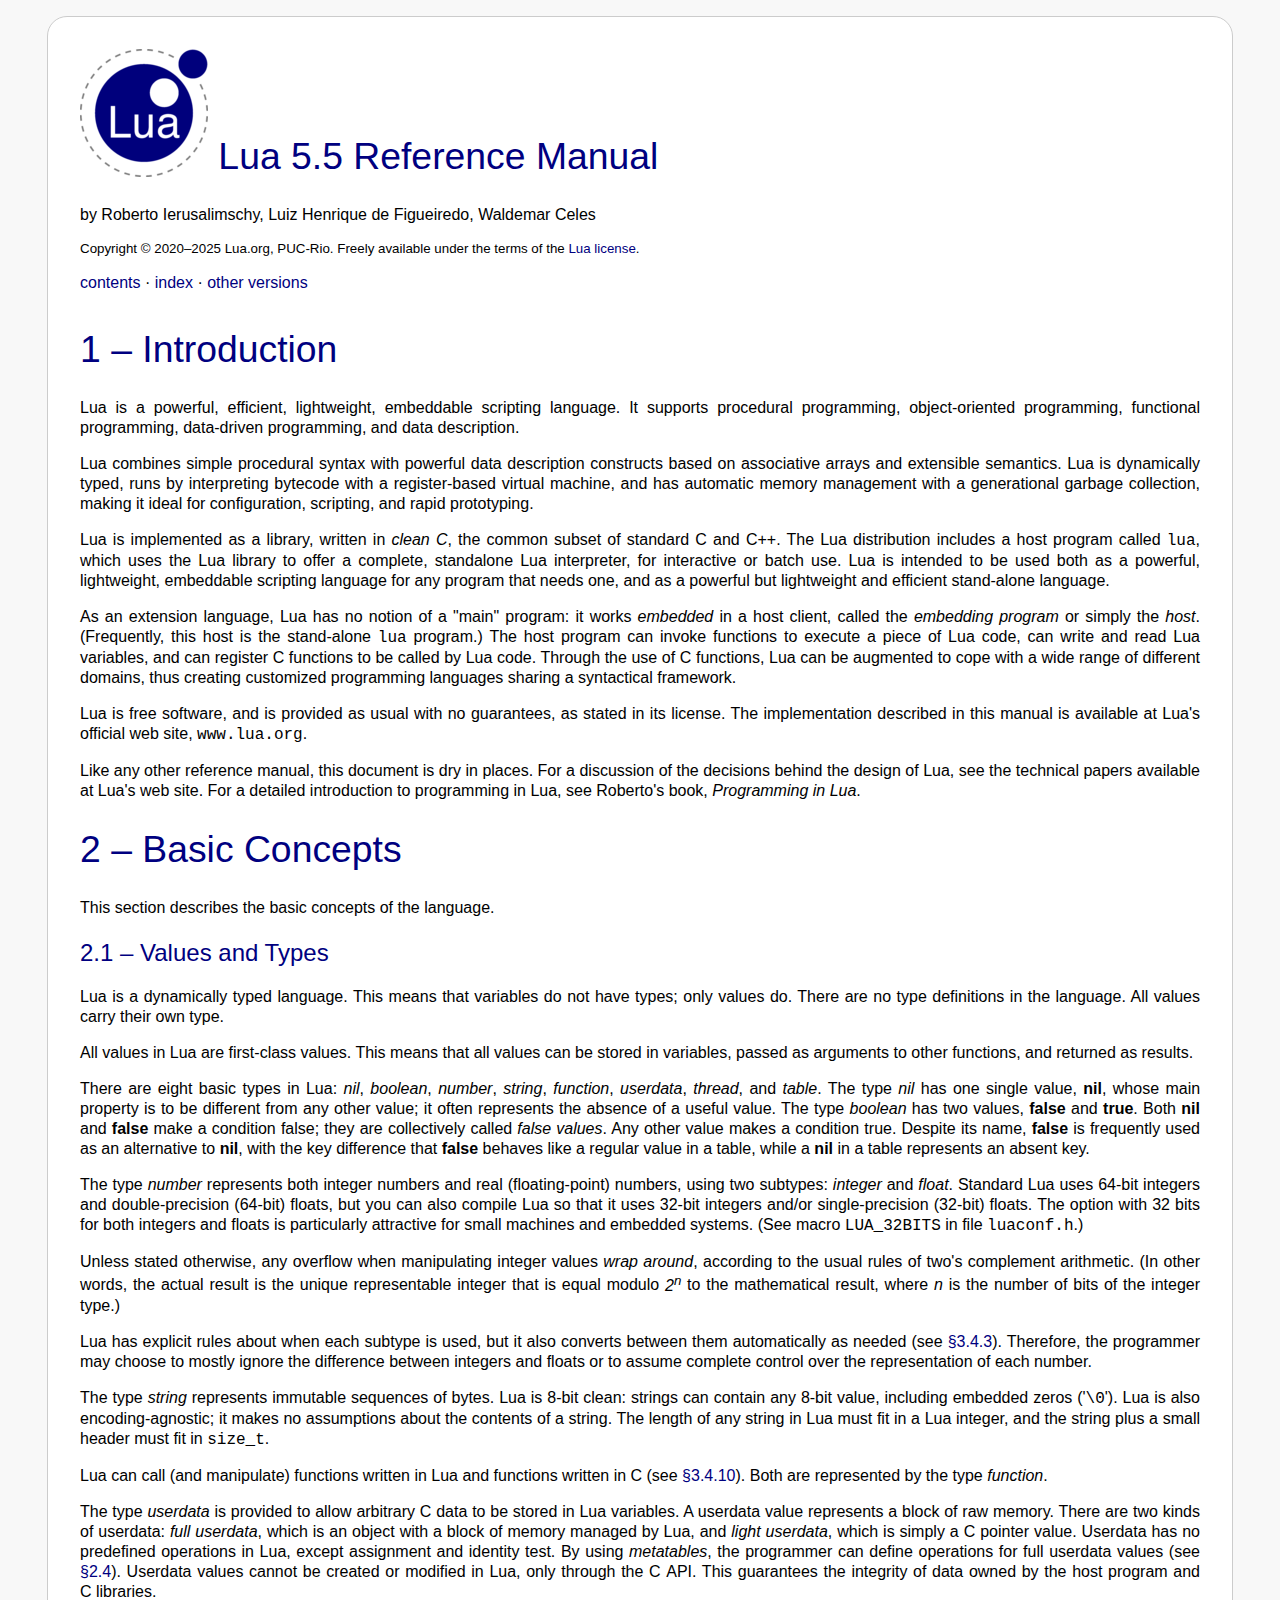
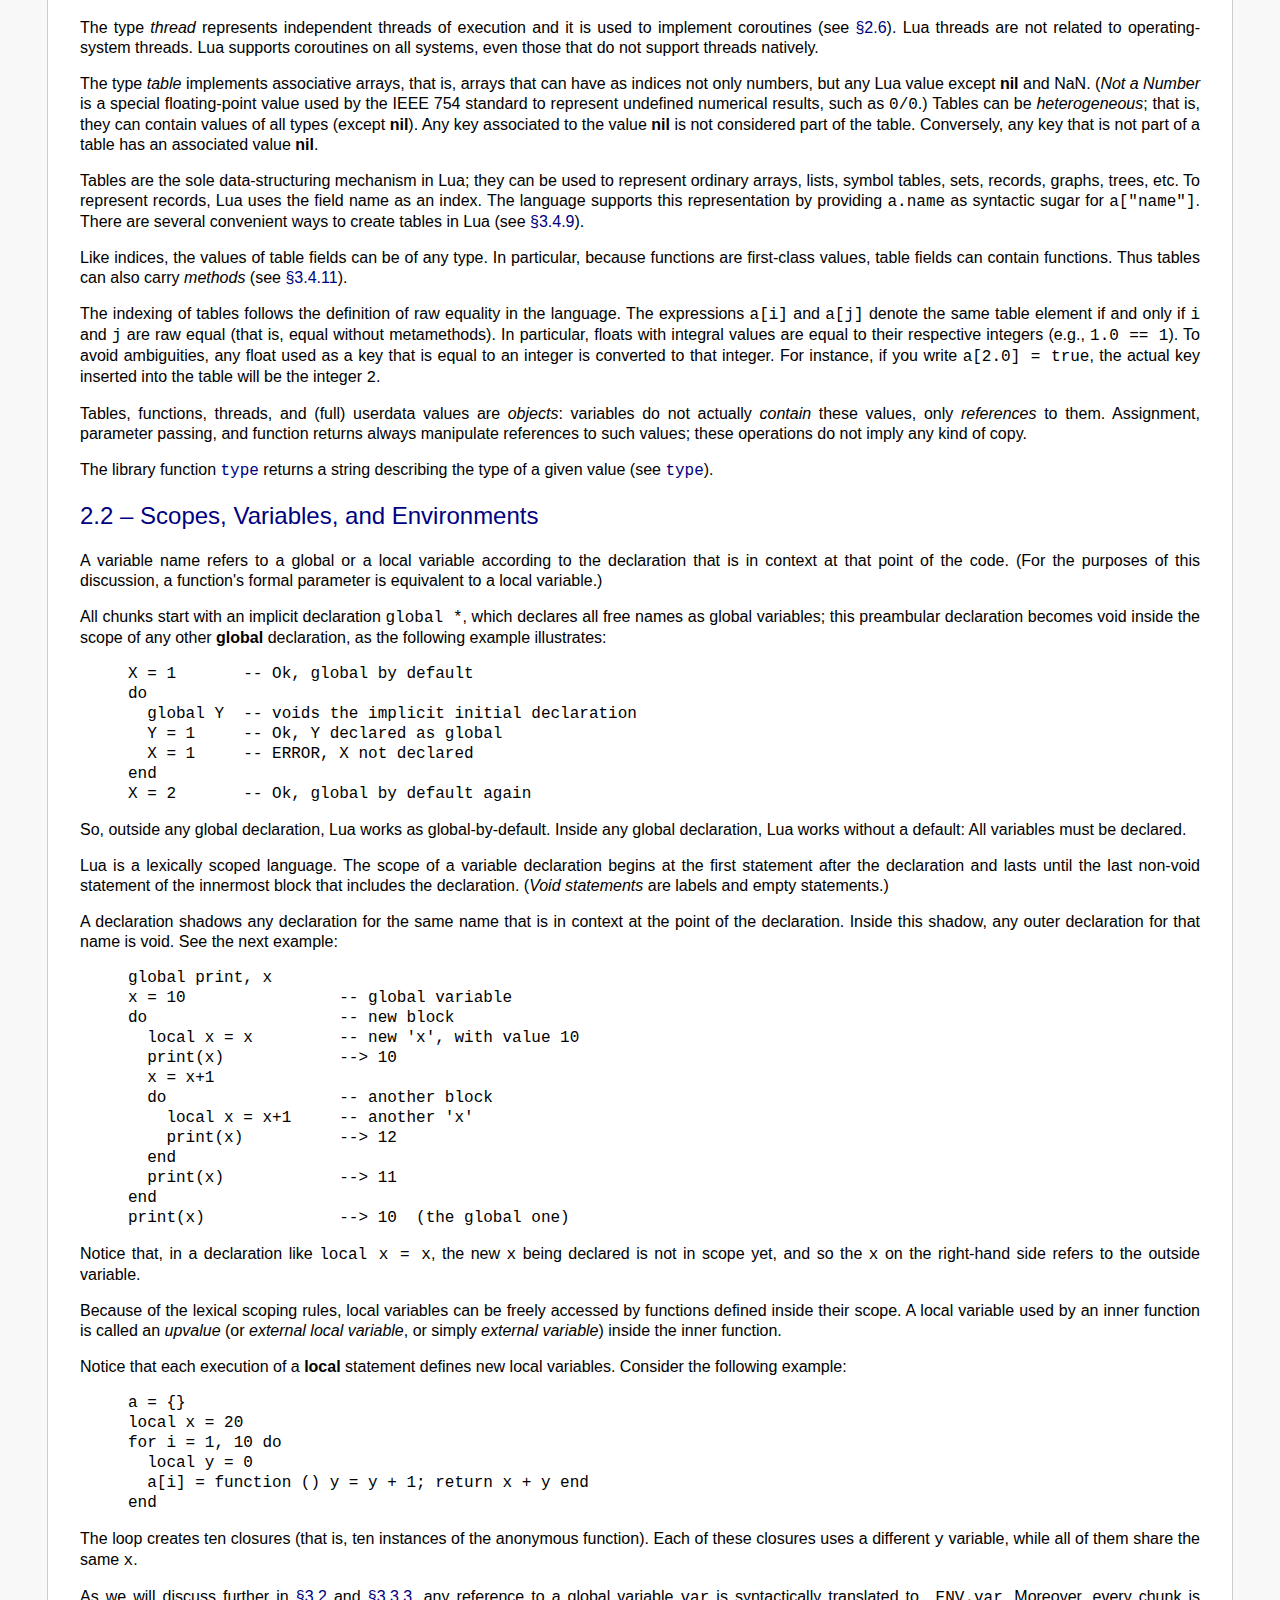
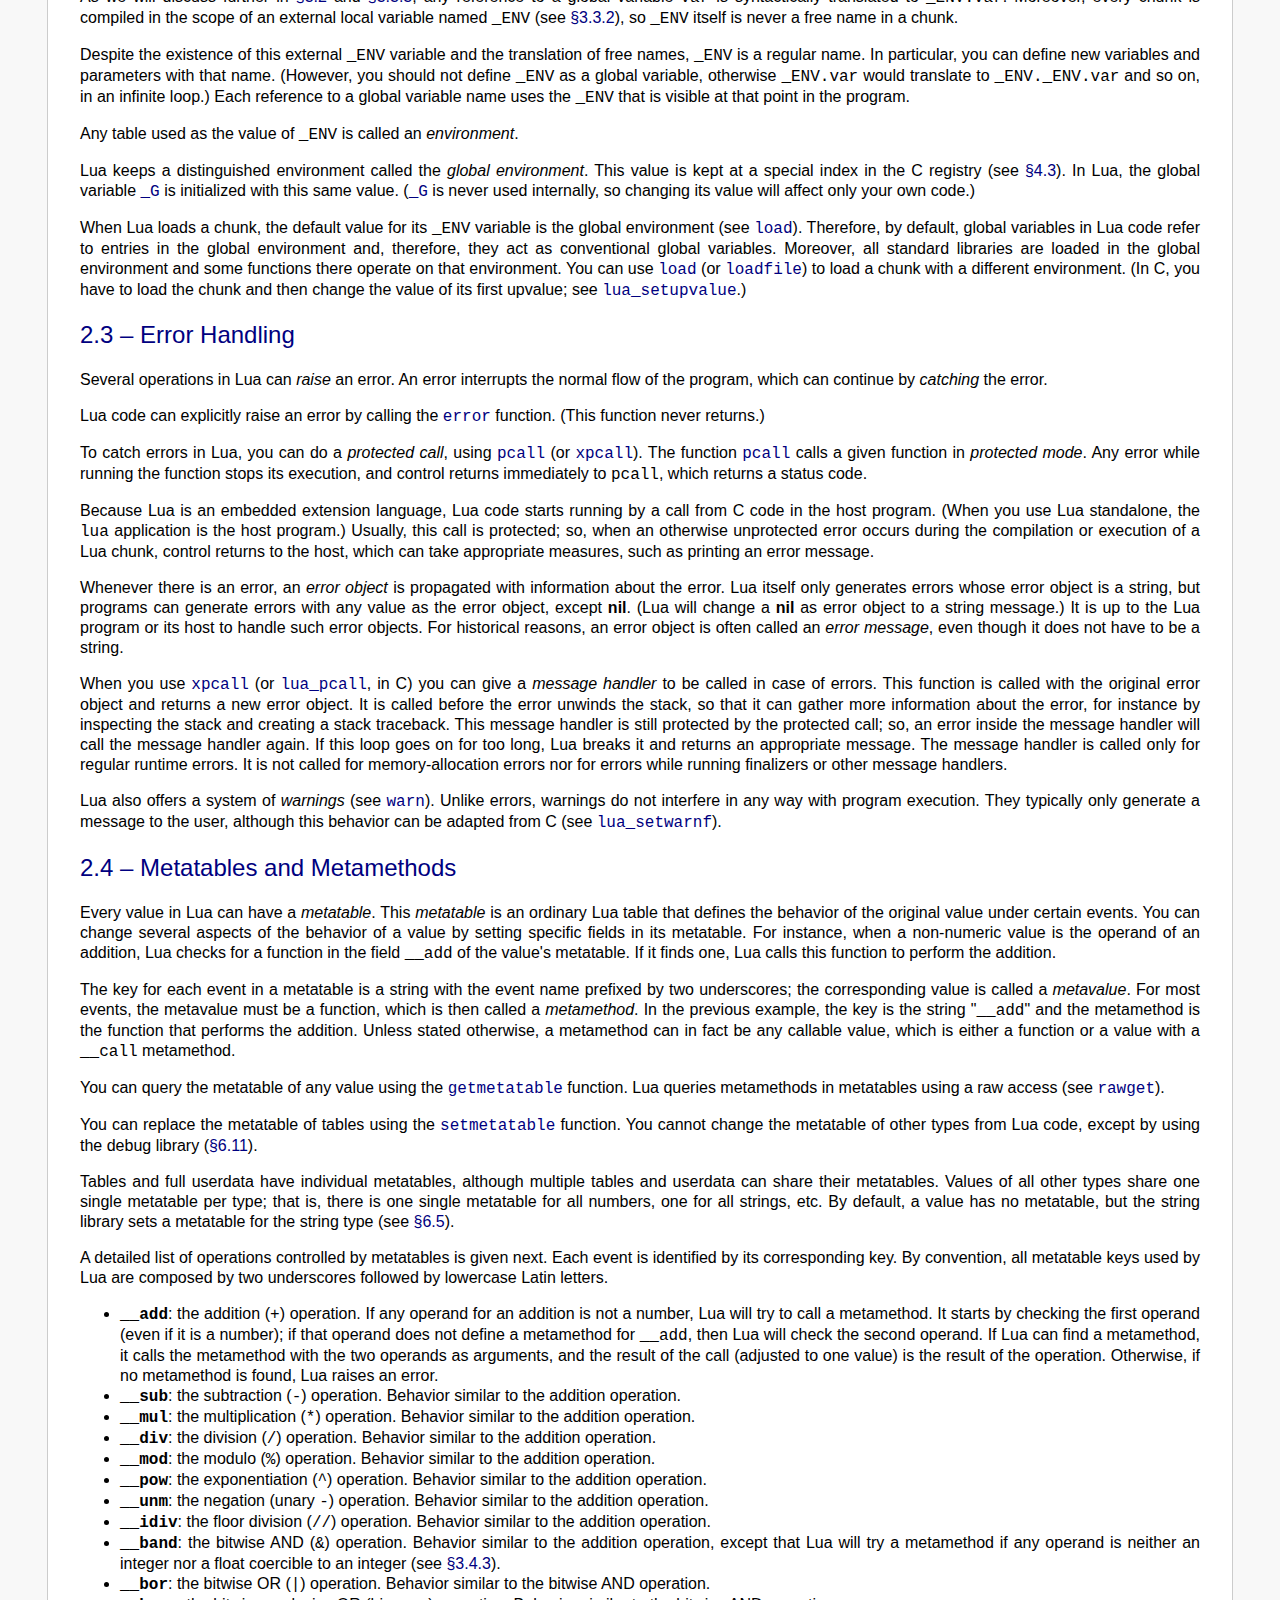
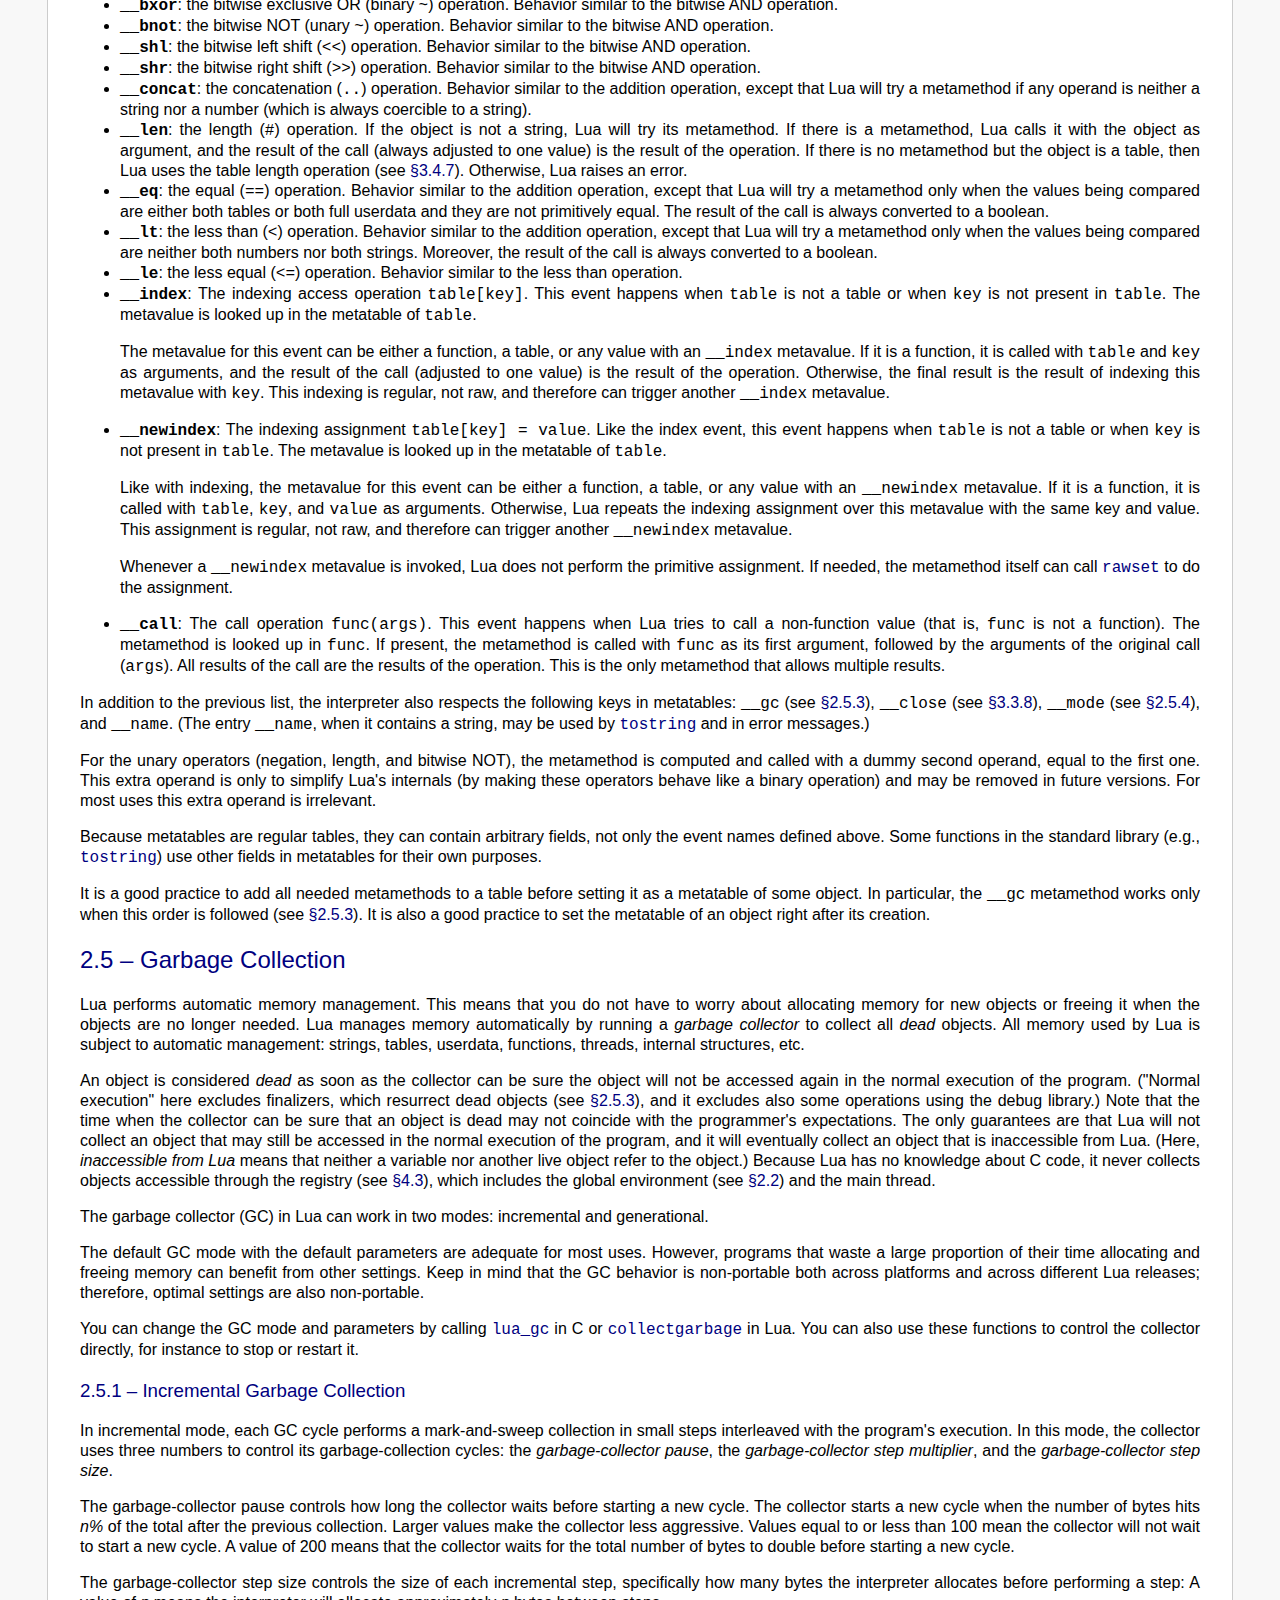
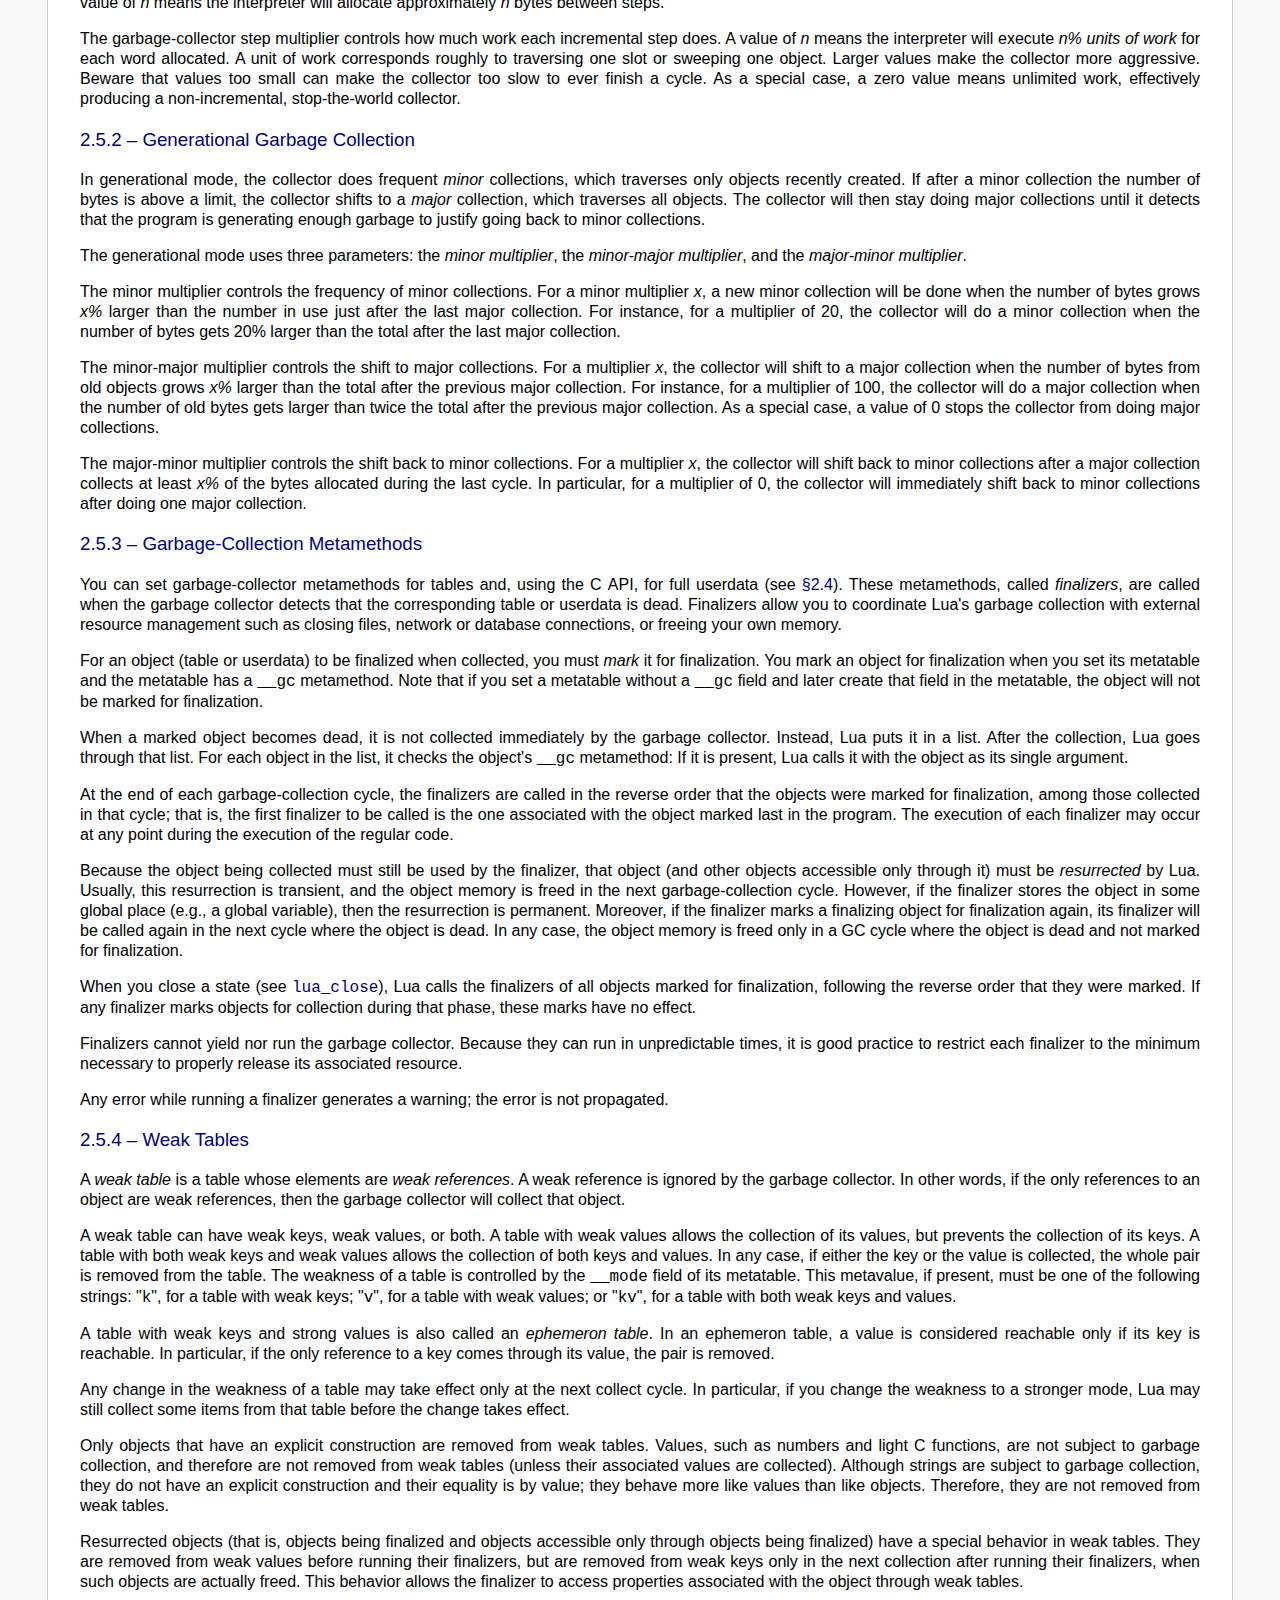
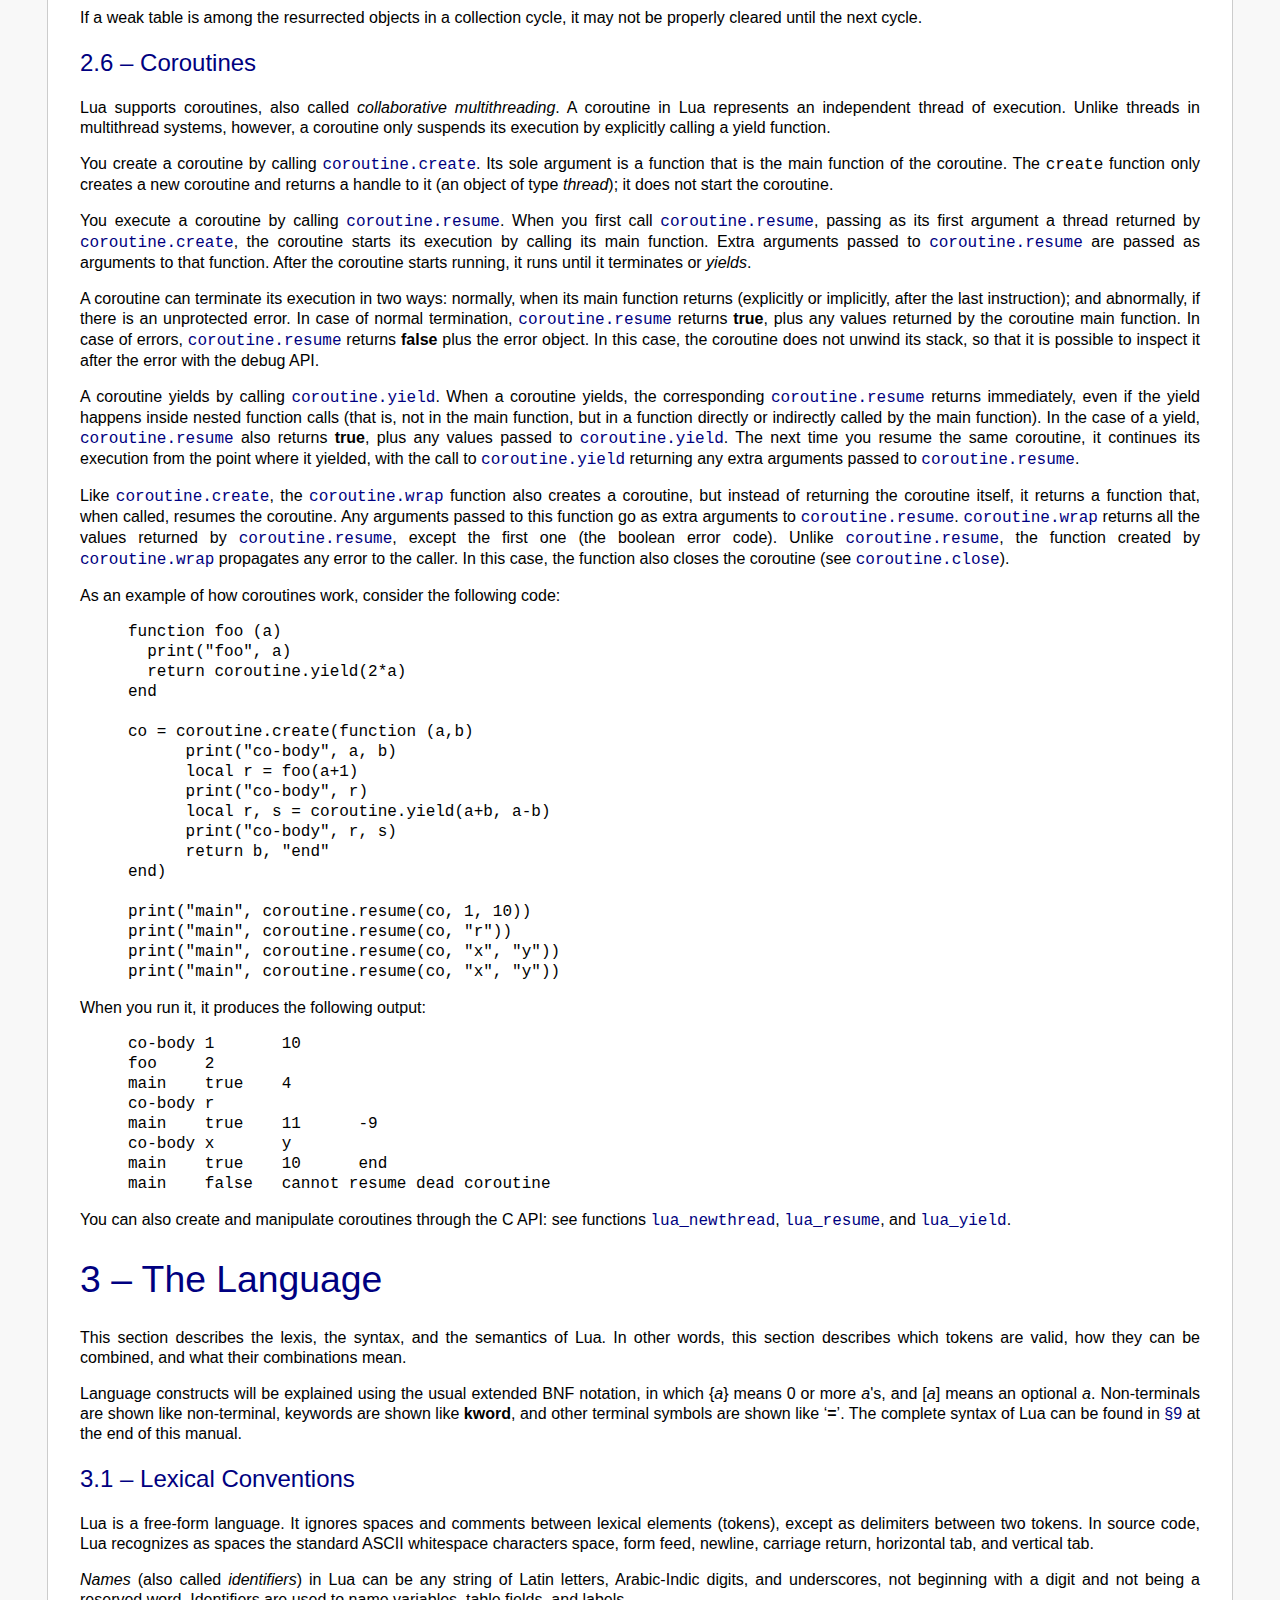
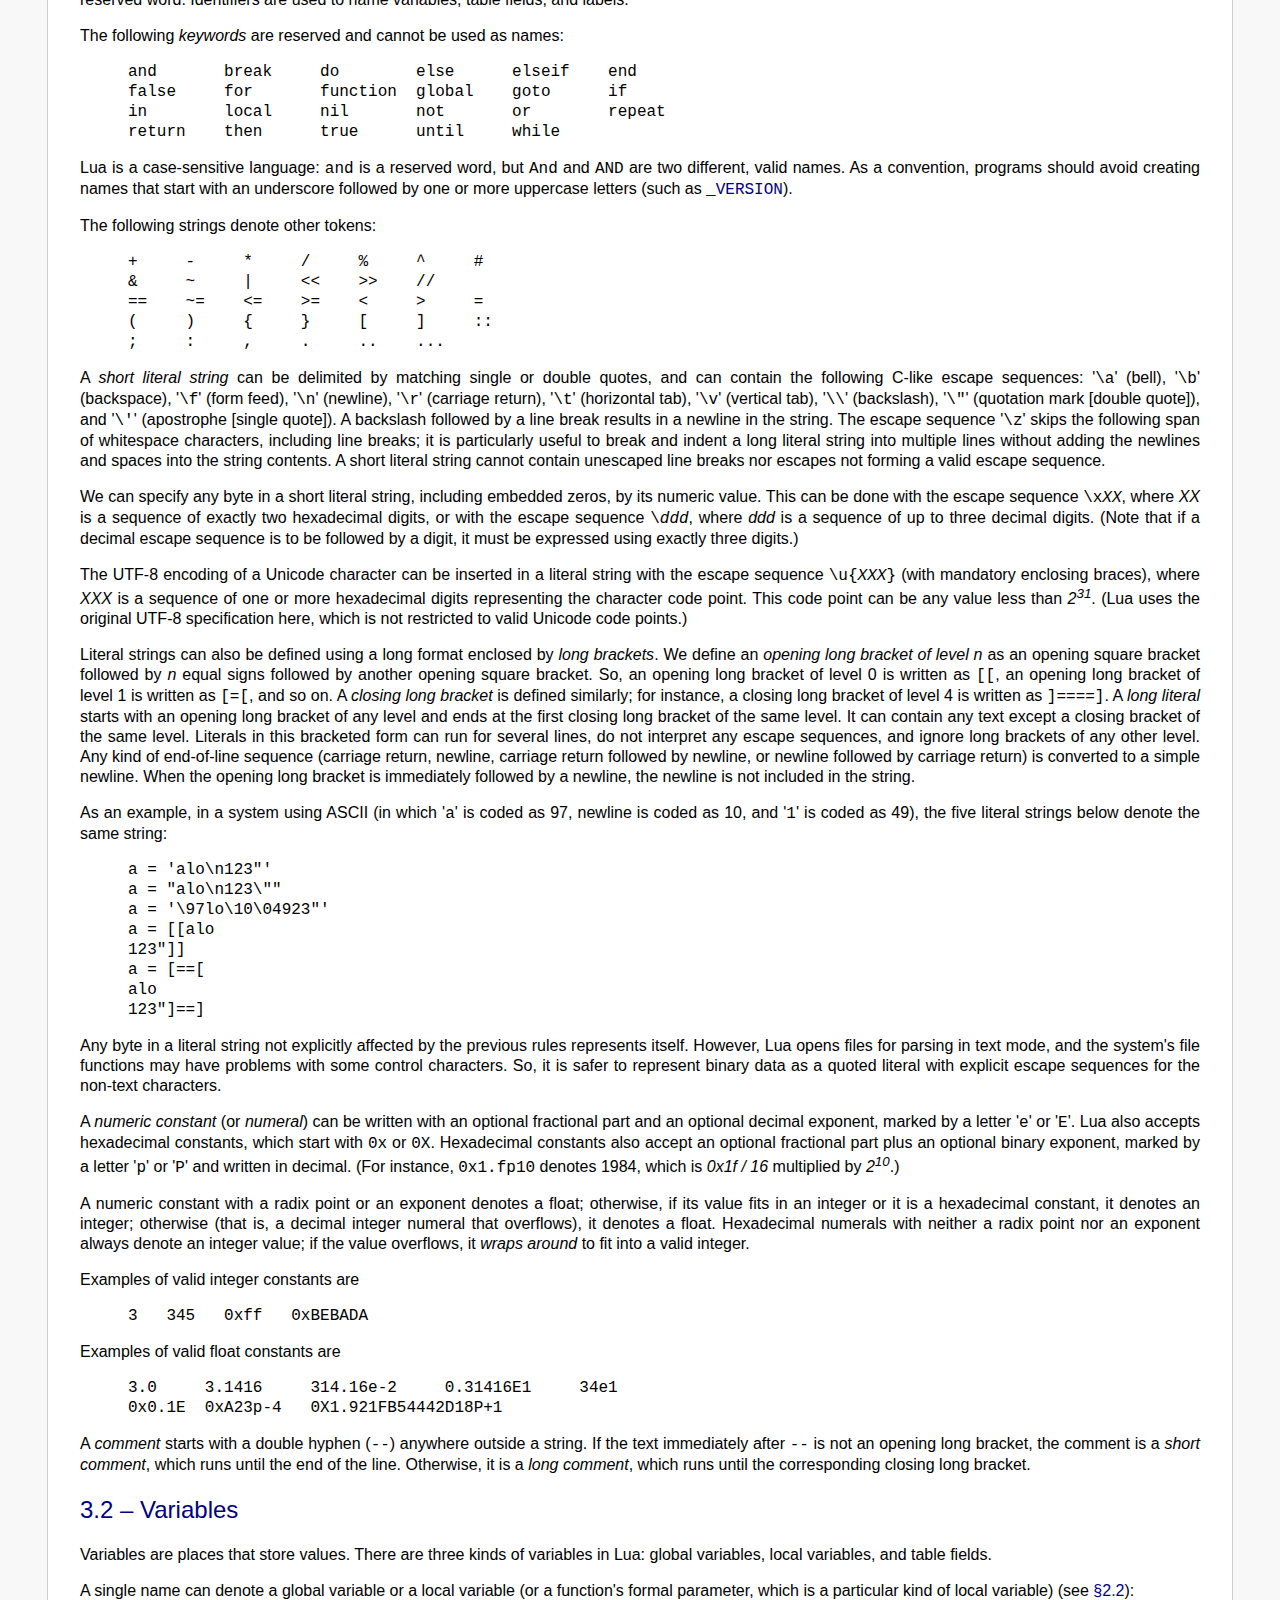
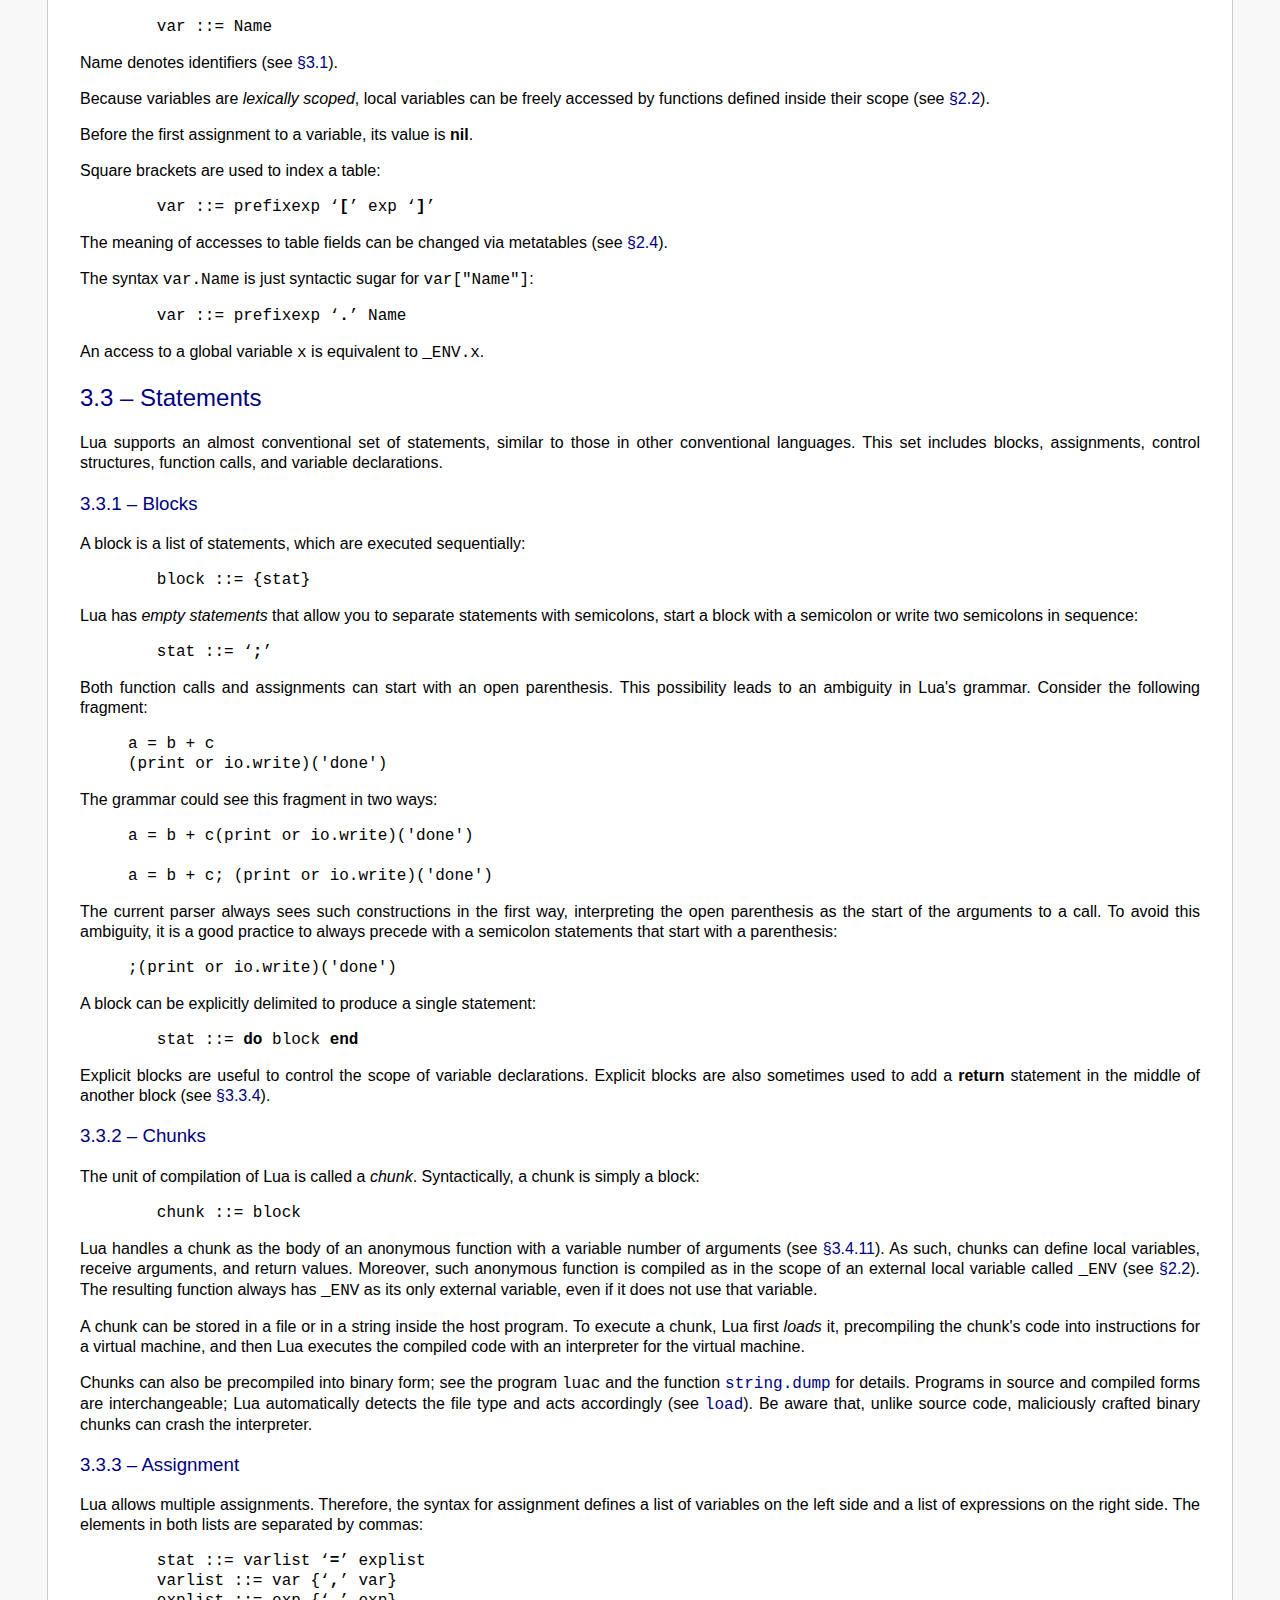
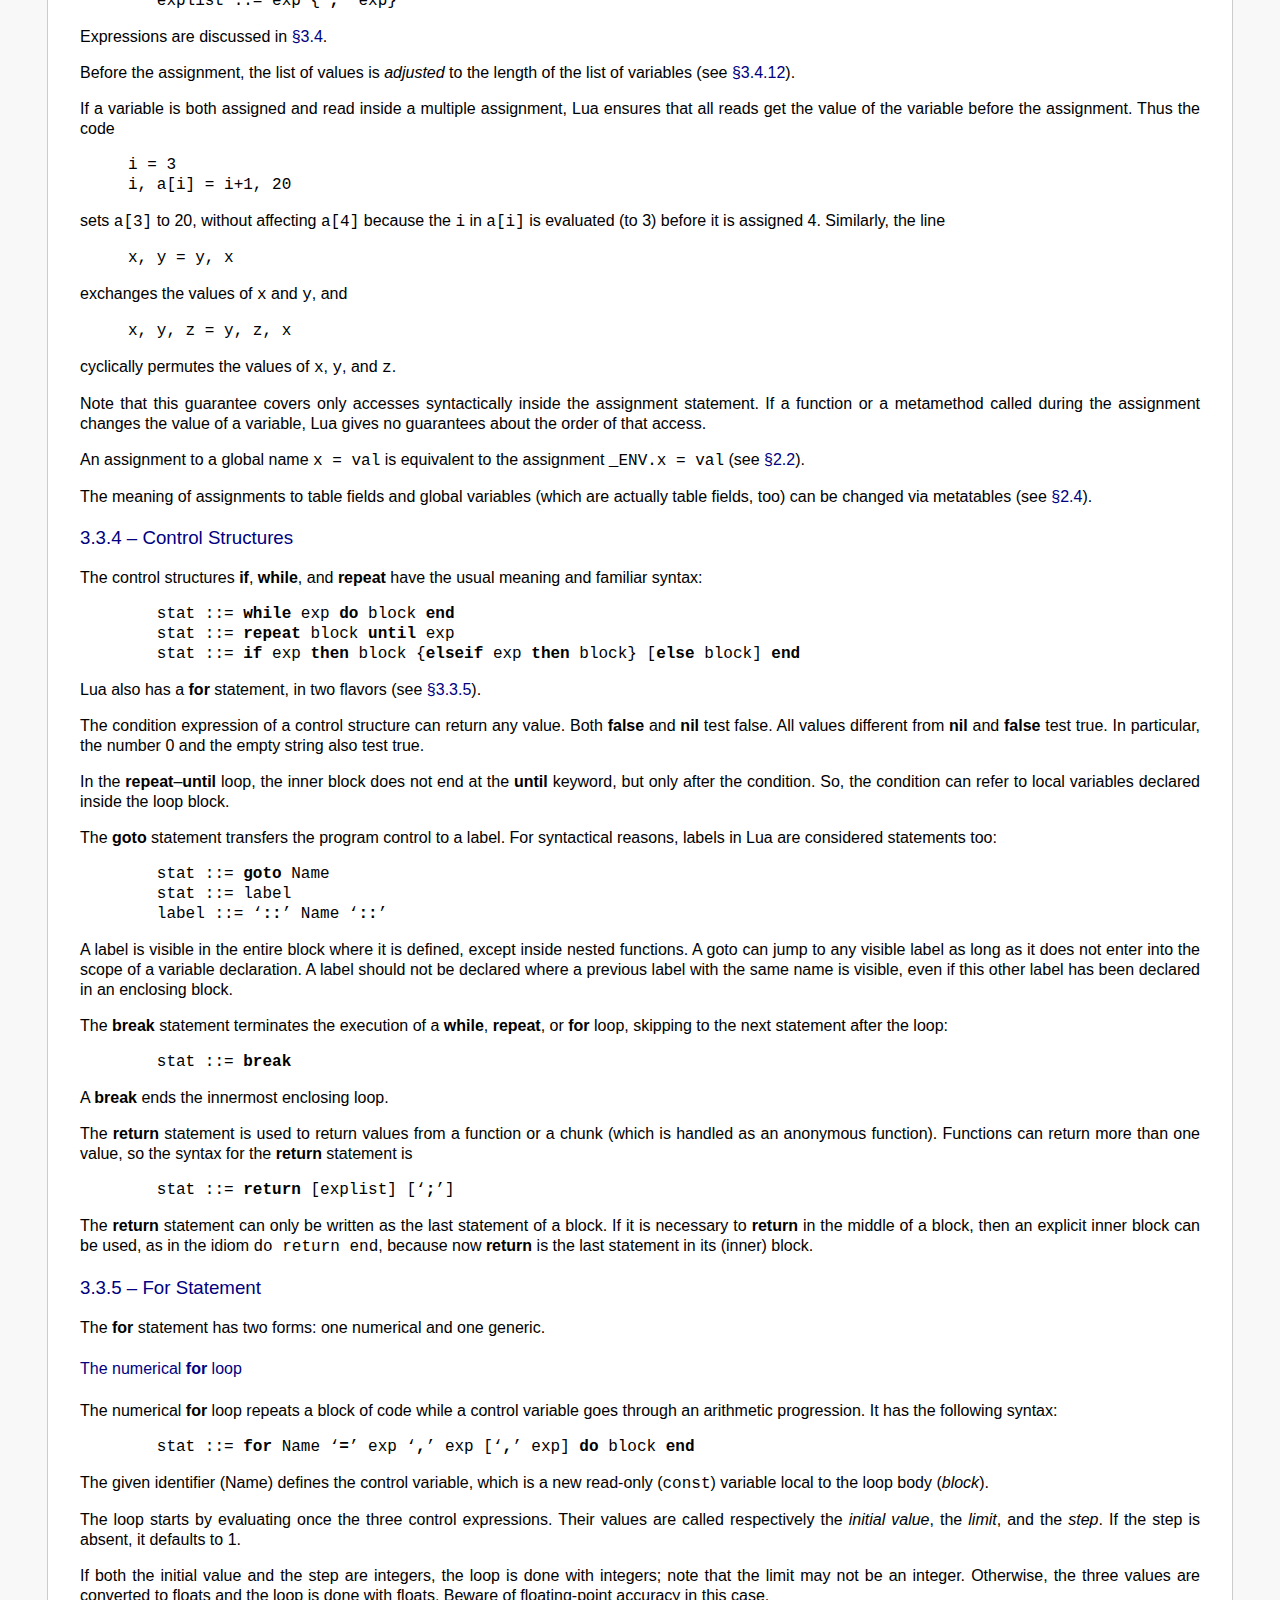
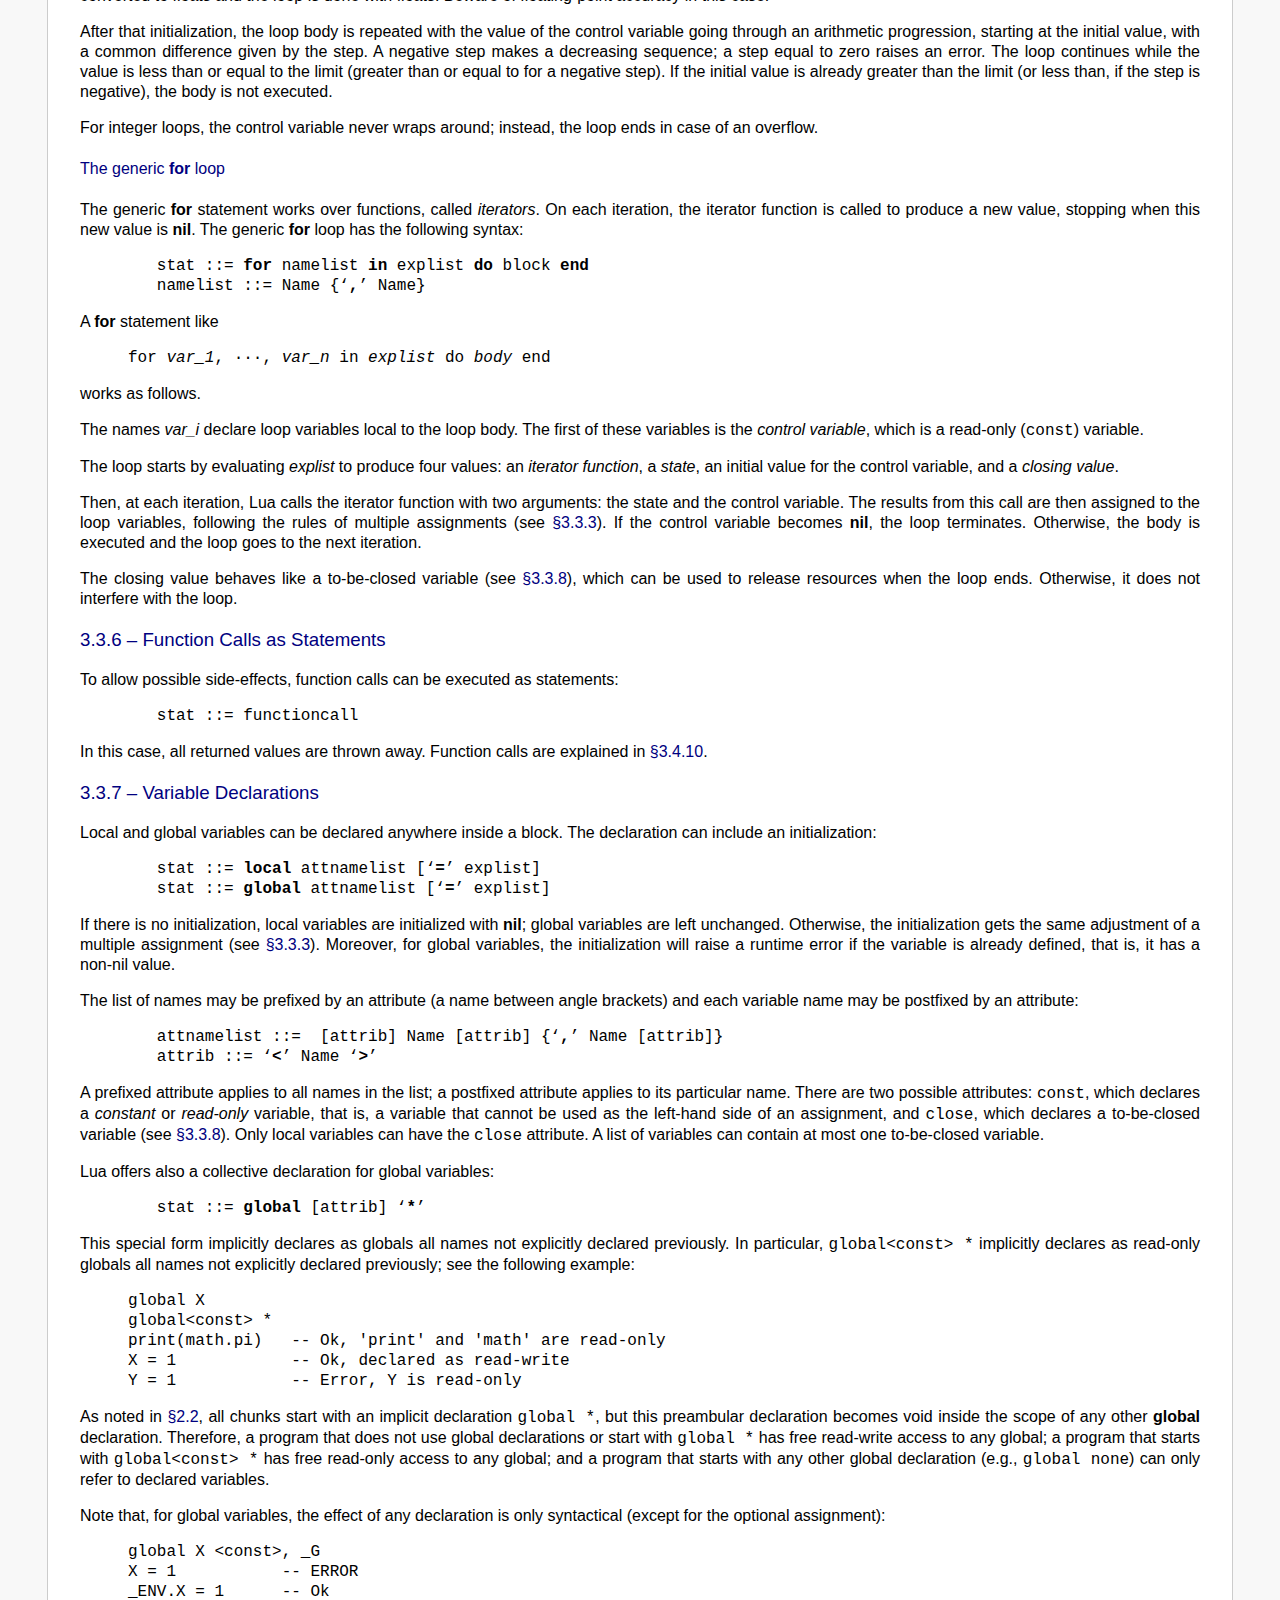
<file: Engine/dependencies/lua/doc/manual.html>
<!DOCTYPE HTML PUBLIC "-//W3C//DTD HTML 4.01 Transitional//EN">
<HTML>
<HEAD>
<TITLE>Lua 5.5 Reference Manual</TITLE>
<LINK REL="stylesheet" TYPE="text/css" HREF="lua.css">
<LINK REL="stylesheet" TYPE="text/css" HREF="manual.css">
<META HTTP-EQUIV="content-type" CONTENT="text/html; charset=iso-8859-1">
</HEAD>

<BODY>

<H1>
<A HREF="https://www.lua.org/"><IMG SRC="logo.png" ALT="Lua"></A>
Lua 5.5 Reference Manual
</H1>

<P>
by Roberto Ierusalimschy, Luiz Henrique de Figueiredo, Waldemar Celes

<P>
<SMALL>
Copyright &copy; 2020&ndash;2025 Lua.org, PUC-Rio.
Freely available under the terms of the
<a href="https://www.lua.org/license.html">Lua license</a>.
</SMALL>

<DIV CLASS="menubar">
<A HREF="contents.html#contents">contents</A>
&middot;
<A HREF="contents.html#index">index</A>
&middot;
<A HREF="https://www.lua.org/manual/">other versions</A>
</DIV>

<!-- ====================================================================== -->
<p>

<!-- $Id: manual.of $ -->




<h1>1 &ndash; <a name="1">Introduction</a></h1>

<p>
Lua is a powerful, efficient, lightweight, embeddable scripting language.
It supports procedural programming,
object-oriented programming, functional programming,
data-driven programming, and data description.


<p>
Lua combines simple procedural syntax with powerful data description
constructs based on associative arrays and extensible semantics.
Lua is dynamically typed,
runs by interpreting bytecode with a register-based
virtual machine,
and has automatic memory management with
a generational garbage collection,
making it ideal for configuration, scripting,
and rapid prototyping.


<p>
Lua is implemented as a library, written in <em>clean C</em>,
the common subset of standard&nbsp;C and C++.
The Lua distribution includes a host program called <code>lua</code>,
which uses the Lua library to offer a complete,
standalone Lua interpreter,
for interactive or batch use.
Lua is intended to be used both as a powerful, lightweight,
embeddable scripting language for any program that needs one,
and as a powerful but lightweight and efficient stand-alone language.


<p>
As an extension language, Lua has no notion of a "main" program:
it works <em>embedded</em> in a host client,
called the <em>embedding program</em> or simply the <em>host</em>.
(Frequently, this host is the stand-alone <code>lua</code> program.)
The host program can invoke functions to execute a piece of Lua code,
can write and read Lua variables,
and can register C&nbsp;functions to be called by Lua code.
Through the use of C&nbsp;functions, Lua can be augmented to cope with
a wide range of different domains,
thus creating customized programming languages sharing a syntactical framework.


<p>
Lua is free software,
and is provided as usual with no guarantees,
as stated in its license.
The implementation described in this manual is available
at Lua's official web site, <code>www.lua.org</code>.


<p>
Like any other reference manual,
this document is dry in places.
For a discussion of the decisions behind the design of Lua,
see the technical papers available at Lua's web site.
For a detailed introduction to programming in Lua,
see Roberto's book, <em>Programming in Lua</em>.



<h1>2 &ndash; <a name="2">Basic Concepts</a></h1>



<p>
This section describes the basic concepts of the language.





<h2>2.1 &ndash; <a name="2.1">Values and Types</a></h2>

<p>
Lua is a dynamically typed language.
This means that
variables do not have types; only values do.
There are no type definitions in the language.
All values carry their own type.


<p>
All values in Lua are first-class values.
This means that all values can be stored in variables,
passed as arguments to other functions, and returned as results.


<p>
There are eight basic types in Lua:
<em>nil</em>, <em>boolean</em>, <em>number</em>,
<em>string</em>, <em>function</em>, <em>userdata</em>,
<em>thread</em>, and <em>table</em>.
The type <em>nil</em> has one single value, <b>nil</b>,
whose main property is to be different from any other value;
it often represents the absence of a useful value.
The type <em>boolean</em> has two values, <b>false</b> and <b>true</b>.
Both <b>nil</b> and <b>false</b> make a condition false;
they are collectively called <em>false values</em>.
Any other value makes a condition true.
Despite its name,
<b>false</b> is frequently used as an alternative to <b>nil</b>,
with the key difference that <b>false</b> behaves
like a regular value in a table,
while a <b>nil</b> in a table represents an absent key.


<p>
The type <em>number</em> represents both
integer numbers and real (floating-point) numbers,
using two subtypes: <em>integer</em> and <em>float</em>.
Standard Lua uses 64-bit integers and double-precision (64-bit) floats,
but you can also compile Lua so that it
uses 32-bit integers and/or single-precision (32-bit) floats.
The option with 32 bits for both integers and floats
is particularly attractive
for small machines and embedded systems.
(See macro <code>LUA_32BITS</code> in file <code>luaconf.h</code>.)


<p>
Unless stated otherwise,
any overflow when manipulating integer values <em>wrap around</em>,
according to the usual rules of two's complement arithmetic.
(In other words,
the actual result is the unique representable integer
that is equal modulo <em>2<sup>n</sup></em> to the mathematical result,
where <em>n</em> is the number of bits of the integer type.)


<p>
Lua has explicit rules about when each subtype is used,
but it also converts between them automatically as needed (see <a href="#3.4.3">&sect;3.4.3</a>).
Therefore,
the programmer may choose to mostly ignore the difference
between integers and floats
or to assume complete control over the representation of each number.


<p>
The type <em>string</em> represents immutable sequences of bytes.

Lua is 8-bit clean:
strings can contain any 8-bit value,
including embedded zeros ('<code>\0</code>').
Lua is also encoding-agnostic;
it makes no assumptions about the contents of a string.
The length of any string in Lua must fit in a Lua integer,
and the string plus a small header must fit in <code>size_t</code>.


<p>
Lua can call (and manipulate) functions written in Lua and
functions written in C (see <a href="#3.4.10">&sect;3.4.10</a>).
Both are represented by the type <em>function</em>.


<p>
The type <em>userdata</em> is provided to allow arbitrary C&nbsp;data to
be stored in Lua variables.
A userdata value represents a block of raw memory.
There are two kinds of userdata:
<em>full userdata</em>,
which is an object with a block of memory managed by Lua,
and <em>light userdata</em>,
which is simply a C&nbsp;pointer value.
Userdata has no predefined operations in Lua,
except assignment and identity test.
By using <em>metatables</em>,
the programmer can define operations for full userdata values
(see <a href="#2.4">&sect;2.4</a>).
Userdata values cannot be created or modified in Lua,
only through the C&nbsp;API.
This guarantees the integrity of data owned by
the host program and C&nbsp;libraries.


<p>
The type <em>thread</em> represents independent threads of execution
and it is used to implement coroutines (see <a href="#2.6">&sect;2.6</a>).
Lua threads are not related to operating-system threads.
Lua supports coroutines on all systems,
even those that do not support threads natively.


<p>
The type <em>table</em> implements associative arrays,
that is, arrays that can have as indices not only numbers,
but any Lua value except <b>nil</b> and NaN.
(<em>Not a Number</em> is a special floating-point value
used by the IEEE 754 standard to represent
undefined numerical results, such as <code>0/0</code>.)
Tables can be <em>heterogeneous</em>;
that is, they can contain values of all types (except <b>nil</b>).
Any key associated to the value <b>nil</b> is not considered part of the table.
Conversely, any key that is not part of a table has
an associated value <b>nil</b>.


<p>
Tables are the sole data-structuring mechanism in Lua;
they can be used to represent ordinary arrays, lists,
symbol tables, sets, records, graphs, trees, etc.
To represent records, Lua uses the field name as an index.
The language supports this representation by
providing <code>a.name</code> as syntactic sugar for <code>a["name"]</code>.
There are several convenient ways to create tables in Lua
(see <a href="#3.4.9">&sect;3.4.9</a>).


<p>
Like indices,
the values of table fields can be of any type.
In particular,
because functions are first-class values,
table fields can contain functions.
Thus tables can also carry <em>methods</em> (see <a href="#3.4.11">&sect;3.4.11</a>).


<p>
The indexing of tables follows
the definition of raw equality in the language.
The expressions <code>a[i]</code> and <code>a[j]</code>
denote the same table element
if and only if <code>i</code> and <code>j</code> are raw equal
(that is, equal without metamethods).
In particular, floats with integral values
are equal to their respective integers
(e.g., <code>1.0 == 1</code>).
To avoid ambiguities,
any float used as a key that is equal to an integer
is converted to that integer.
For instance, if you write <code>a[2.0] = true</code>,
the actual key inserted into the table will be the integer <code>2</code>.


<p>
Tables, functions, threads, and (full) userdata values are <em>objects</em>:
variables do not actually <em>contain</em> these values,
only <em>references</em> to them.
Assignment, parameter passing, and function returns
always manipulate references to such values;
these operations do not imply any kind of copy.


<p>
The library function <a href="#pdf-type"><code>type</code></a> returns a string describing the type
of a given value (see <a href="#pdf-type"><code>type</code></a>).





<h2>2.2 &ndash; <a name="2.2">Scopes, Variables, and Environments</a></h2>

<p>
A variable name refers to a global or a local variable according
to the declaration that is in context at that point of the code.
(For the purposes of this discussion,
a function's formal parameter is equivalent to a local variable.)


<p>
All chunks start with an implicit declaration <code>global *</code>,
which declares all free names as global variables;
this preambular declaration becomes void inside the scope of any other
<b>global</b> declaration,
as the following example illustrates:

<pre>
     X = 1       -- Ok, global by default
     do
       global Y  -- voids the implicit initial declaration
       Y = 1     -- Ok, Y declared as global
       X = 1     -- ERROR, X not declared
     end
     X = 2       -- Ok, global by default again
</pre><p>
So, outside any global declaration,
Lua works as global-by-default.
Inside any global declaration,
Lua works without a default:
All variables must be declared.


<p>
Lua is a lexically scoped language.
The scope of a variable declaration begins at the first statement after
the declaration and lasts until the last non-void statement
of the innermost block that includes the declaration.
(<em>Void statements</em> are labels and empty statements.)


<p>
A declaration shadows any declaration for the same name that
is in context at the point of the declaration. Inside this
shadow, any outer declaration for that name is void.
See the next example:

<pre>
     global print, x
     x = 10                -- global variable
     do                    -- new block
       local x = x         -- new 'x', with value 10
       print(x)            --&gt; 10
       x = x+1
       do                  -- another block
         local x = x+1     -- another 'x'
         print(x)          --&gt; 12
       end
       print(x)            --&gt; 11
     end
     print(x)              --&gt; 10  (the global one)
</pre>

<p>
Notice that, in a declaration like <code>local x = x</code>,
the new <code>x</code> being declared is not in scope yet,
and so the <code>x</code> on the right-hand side refers to the outside variable.


<p>
Because of the lexical scoping rules,
local variables can be freely accessed by functions
defined inside their scope.
A local variable used by an inner function is called an <em>upvalue</em>
(or <em>external local variable</em>, or simply <em>external variable</em>)
inside the inner function.


<p>
Notice that each execution of a <b>local</b> statement
defines new local variables.
Consider the following example:

<pre>
     a = {}
     local x = 20
     for i = 1, 10 do
       local y = 0
       a[i] = function () y = y + 1; return x + y end
     end
</pre><p>
The loop creates ten closures
(that is, ten instances of the anonymous function).
Each of these closures uses a different <code>y</code> variable,
while all of them share the same <code>x</code>.


<p>
As we will discuss further in <a href="#3.2">&sect;3.2</a> and <a href="#3.3.3">&sect;3.3.3</a>,
any reference to a global variable <code>var</code>
is syntactically translated to <code>_ENV.var</code>.
Moreover, every chunk is compiled in the scope of
an external local variable named <code>_ENV</code> (see <a href="#3.3.2">&sect;3.3.2</a>),
so <code>_ENV</code> itself is never a free name in a chunk.


<p>
Despite the existence of this external <code>_ENV</code> variable and
the translation of free names,
<code>_ENV</code> is a regular name.
In particular,
you can define new variables and parameters with that name.
(However, you should not define <code>_ENV</code> as a global variable,
otherwise <code>_ENV.var</code> would translate to
<code>_ENV._ENV.var</code> and so on, in an infinite loop.)
Each reference to a global variable name uses the <code>_ENV</code> that is
visible at that point in the program.


<p>
Any table used as the value of <code>_ENV</code> is called an <em>environment</em>.


<p>
Lua keeps a distinguished environment called the <em>global environment</em>.
This value is kept at a special index in the C registry (see <a href="#4.3">&sect;4.3</a>).
In Lua, the global variable <a href="#pdf-_G"><code>_G</code></a> is initialized with this same value.
(<a href="#pdf-_G"><code>_G</code></a> is never used internally,
so changing its value will affect only your own code.)


<p>
When Lua loads a chunk,
the default value for its <code>_ENV</code> variable
is the global environment (see <a href="#pdf-load"><code>load</code></a>).
Therefore, by default,
global variables in Lua code refer to entries in the global environment
and, therefore, they act as conventional global variables.
Moreover, all standard libraries are loaded in the global environment
and some functions there operate on that environment.
You can use <a href="#pdf-load"><code>load</code></a> (or <a href="#pdf-loadfile"><code>loadfile</code></a>)
to load a chunk with a different environment.
(In C, you have to load the chunk and then change the value
of its first upvalue; see <a href="#lua_setupvalue"><code>lua_setupvalue</code></a>.)





<h2>2.3 &ndash; <a name="2.3">Error Handling</a></h2>

<p>
Several operations in Lua can <em>raise</em> an error.
An error interrupts the normal flow of the program,
which can continue by <em>catching</em> the error.


<p>
Lua code can explicitly raise an error by calling the
<a href="#pdf-error"><code>error</code></a> function.
(This function never returns.)


<p>
To catch errors in Lua,
you can do a <em>protected call</em>,
using <a href="#pdf-pcall"><code>pcall</code></a> (or <a href="#pdf-xpcall"><code>xpcall</code></a>).
The function <a href="#pdf-pcall"><code>pcall</code></a> calls a given function in <em>protected mode</em>.
Any error while running the function stops its execution,
and control returns immediately to <code>pcall</code>,
which returns a status code.


<p>
Because Lua is an embedded extension language,
Lua code starts running by a call
from C&nbsp;code in the host program.
(When you use Lua standalone,
the <code>lua</code> application is the host program.)
Usually, this call is protected;
so, when an otherwise unprotected error occurs during
the compilation or execution of a Lua chunk,
control returns to the host,
which can take appropriate measures,
such as printing an error message.


<p>
Whenever there is an error,
an <em>error object</em>
is propagated with information about the error.
Lua itself only generates errors whose error object is a string,
but programs can generate errors with
any value as the error object,
except <b>nil</b>.
(Lua will change a <b>nil</b> as error object to a string message.)
It is up to the Lua program or its host to handle such error objects.
For historical reasons,
an error object is often called an <em>error message</em>,
even though it does not have to be a string.


<p>
When you use <a href="#pdf-xpcall"><code>xpcall</code></a> (or <a href="#lua_pcall"><code>lua_pcall</code></a>, in C)
you can give a <em>message handler</em>
to be called in case of errors.
This function is called with the original error object
and returns a new error object.
It is called before the error unwinds the stack,
so that it can gather more information about the error,
for instance by inspecting the stack and creating a stack traceback.
This message handler is still protected by the protected call;
so, an error inside the message handler
will call the message handler again.
If this loop goes on for too long,
Lua breaks it and returns an appropriate message.
The message handler is called only for regular runtime errors.
It is not called for memory-allocation errors
nor for errors while running finalizers or other message handlers.


<p>
Lua also offers a system of <em>warnings</em> (see <a href="#pdf-warn"><code>warn</code></a>).
Unlike errors, warnings do not interfere
in any way with program execution.
They typically only generate a message to the user,
although this behavior can be adapted from C (see <a href="#lua_setwarnf"><code>lua_setwarnf</code></a>).





<h2>2.4 &ndash; <a name="2.4">Metatables and Metamethods</a></h2>

<p>
Every value in Lua can have a <em>metatable</em>.
This <em>metatable</em> is an ordinary Lua table
that defines the behavior of the original value
under certain events.
You can change several aspects of the behavior
of a value by setting specific fields in its metatable.
For instance, when a non-numeric value is the operand of an addition,
Lua checks for a function in the field <code>__add</code> of the value's metatable.
If it finds one,
Lua calls this function to perform the addition.


<p>
The key for each event in a metatable is a string
with the event name prefixed by two underscores;
the corresponding value is called a <em>metavalue</em>.
For most events, the metavalue must be a function,
which is then called a <em>metamethod</em>.
In the previous example, the key is the string "<code>__add</code>"
and the metamethod is the function that performs the addition.
Unless stated otherwise,
a metamethod can in fact be any callable value,
which is either a function or a value with a <code>__call</code> metamethod.


<p>
You can query the metatable of any value
using the <a href="#pdf-getmetatable"><code>getmetatable</code></a> function.
Lua queries metamethods in metatables using a raw access (see <a href="#pdf-rawget"><code>rawget</code></a>).


<p>
You can replace the metatable of tables
using the <a href="#pdf-setmetatable"><code>setmetatable</code></a> function.
You cannot change the metatable of other types from Lua code,
except by using the debug library (<a href="#6.11">&sect;6.11</a>).


<p>
Tables and full userdata have individual metatables,
although multiple tables and userdata can share their metatables.
Values of all other types share one single metatable per type;
that is, there is one single metatable for all numbers,
one for all strings, etc.
By default, a value has no metatable,
but the string library sets a metatable for the string type (see <a href="#6.5">&sect;6.5</a>).


<p>
A detailed list of operations controlled by metatables is given next.
Each event is identified by its corresponding key.
By convention, all metatable keys used by Lua are composed by
two underscores followed by lowercase Latin letters.



<ul>

<li><b><code>__add</code></b>: 
the addition (<code>+</code>) operation.
If any operand for an addition is not a number,
Lua will try to call a metamethod.
It starts by checking the first operand (even if it is a number);
if that operand does not define a metamethod for <code>__add</code>,
then Lua will check the second operand.
If Lua can find a metamethod,
it calls the metamethod with the two operands as arguments,
and the result of the call
(adjusted to one value)
is the result of the operation.
Otherwise, if no metamethod is found,
Lua raises an error.
</li>

<li><b><code>__sub</code></b>: 
the subtraction (<code>-</code>) operation.
Behavior similar to the addition operation.
</li>

<li><b><code>__mul</code></b>: 
the multiplication (<code>*</code>) operation.
Behavior similar to the addition operation.
</li>

<li><b><code>__div</code></b>: 
the division (<code>/</code>) operation.
Behavior similar to the addition operation.
</li>

<li><b><code>__mod</code></b>: 
the modulo (<code>%</code>) operation.
Behavior similar to the addition operation.
</li>

<li><b><code>__pow</code></b>: 
the exponentiation (<code>^</code>) operation.
Behavior similar to the addition operation.
</li>

<li><b><code>__unm</code></b>: 
the negation (unary <code>-</code>) operation.
Behavior similar to the addition operation.
</li>

<li><b><code>__idiv</code></b>: 
the floor division (<code>//</code>) operation.
Behavior similar to the addition operation.
</li>

<li><b><code>__band</code></b>: 
the bitwise AND (<code>&amp;</code>) operation.
Behavior similar to the addition operation,
except that Lua will try a metamethod
if any operand is neither an integer
nor a float coercible to an integer (see <a href="#3.4.3">&sect;3.4.3</a>).
</li>

<li><b><code>__bor</code></b>: 
the bitwise OR (<code>|</code>) operation.
Behavior similar to the bitwise AND operation.
</li>

<li><b><code>__bxor</code></b>: 
the bitwise exclusive OR (binary <code>~</code>) operation.
Behavior similar to the bitwise AND operation.
</li>

<li><b><code>__bnot</code></b>: 
the bitwise NOT (unary <code>~</code>) operation.
Behavior similar to the bitwise AND operation.
</li>

<li><b><code>__shl</code></b>: 
the bitwise left shift (<code>&lt;&lt;</code>) operation.
Behavior similar to the bitwise AND operation.
</li>

<li><b><code>__shr</code></b>: 
the bitwise right shift (<code>&gt;&gt;</code>) operation.
Behavior similar to the bitwise AND operation.
</li>

<li><b><code>__concat</code></b>: 
the concatenation (<code>..</code>) operation.
Behavior similar to the addition operation,
except that Lua will try a metamethod
if any operand is neither a string nor a number
(which is always coercible to a string).
</li>

<li><b><code>__len</code></b>: 
the length (<code>#</code>) operation.
If the object is not a string,
Lua will try its metamethod.
If there is a metamethod,
Lua calls it with the object as argument,
and the result of the call
(always adjusted to one value)
is the result of the operation.
If there is no metamethod but the object is a table,
then Lua uses the table length operation (see <a href="#3.4.7">&sect;3.4.7</a>).
Otherwise, Lua raises an error.
</li>

<li><b><code>__eq</code></b>: 
the equal (<code>==</code>) operation.
Behavior similar to the addition operation,
except that Lua will try a metamethod only when the values
being compared are either both tables or both full userdata
and they are not primitively equal.
The result of the call is always converted to a boolean.
</li>

<li><b><code>__lt</code></b>: 
the less than (<code>&lt;</code>) operation.
Behavior similar to the addition operation,
except that Lua will try a metamethod only when the values
being compared are neither both numbers nor both strings.
Moreover, the result of the call is always converted to a boolean.
</li>

<li><b><code>__le</code></b>: 
the less equal (<code>&lt;=</code>) operation.
Behavior similar to the less than operation.
</li>

<li><b><code>__index</code></b>: 
The indexing access operation <code>table[key]</code>.
This event happens when <code>table</code> is not a table or
when <code>key</code> is not present in <code>table</code>.
The metavalue is looked up in the metatable of <code>table</code>.


<p>
The metavalue for this event can be either a function, a table,
or any value with an <code>__index</code> metavalue.
If it is a function,
it is called with <code>table</code> and <code>key</code> as arguments,
and the result of the call
(adjusted to one value)
is the result of the operation.
Otherwise,
the final result is the result of indexing this metavalue with <code>key</code>.
This indexing is regular, not raw,
and therefore can trigger another <code>__index</code> metavalue.
</li>

<li><b><code>__newindex</code></b>: 
The indexing assignment <code>table[key] = value</code>.
Like the index event,
this event happens when <code>table</code> is not a table or
when <code>key</code> is not present in <code>table</code>.
The metavalue is looked up in the metatable of <code>table</code>.


<p>
Like with indexing,
the metavalue for this event can be either a function, a table,
or any value with an <code>__newindex</code> metavalue.
If it is a function,
it is called with <code>table</code>, <code>key</code>, and <code>value</code> as arguments.
Otherwise,
Lua repeats the indexing assignment over this metavalue
with the same key and value.
This assignment is regular, not raw,
and therefore can trigger another <code>__newindex</code> metavalue.


<p>
Whenever a <code>__newindex</code> metavalue is invoked,
Lua does not perform the primitive assignment.
If needed,
the metamethod itself can call <a href="#pdf-rawset"><code>rawset</code></a>
to do the assignment.
</li>

<li><b><code>__call</code></b>: 
The call operation <code>func(args)</code>.
This event happens when Lua tries to call a non-function value
(that is, <code>func</code> is not a function).
The metamethod is looked up in <code>func</code>.
If present,
the metamethod is called with <code>func</code> as its first argument,
followed by the arguments of the original call (<code>args</code>).
All results of the call
are the results of the operation.
This is the only metamethod that allows multiple results.
</li>

</ul>

<p>
In addition to the previous list,
the interpreter also respects the following keys in metatables:
<code>__gc</code> (see <a href="#2.5.3">&sect;2.5.3</a>),
<code>__close</code> (see <a href="#3.3.8">&sect;3.3.8</a>),
<code>__mode</code> (see <a href="#2.5.4">&sect;2.5.4</a>),
and <code>__name</code>.
(The entry <code>__name</code>,
when it contains a string,
may be used by <a href="#pdf-tostring"><code>tostring</code></a> and in error messages.)


<p>
For the unary operators (negation, length, and bitwise NOT),
the metamethod is computed and called with a dummy second operand,
equal to the first one.
This extra operand is only to simplify Lua's internals
(by making these operators behave like a binary operation)
and may be removed in future versions.
For most uses this extra operand is irrelevant.


<p>
Because metatables are regular tables,
they can contain arbitrary fields,
not only the event names defined above.
Some functions in the standard library
(e.g., <a href="#pdf-tostring"><code>tostring</code></a>)
use other fields in metatables for their own purposes.


<p>
It is a good practice to add all needed metamethods to a table
before setting it as a metatable of some object.
In particular, the <code>__gc</code> metamethod works only when this order
is followed (see <a href="#2.5.3">&sect;2.5.3</a>).
It is also a good practice to set the metatable of an object
right after its creation.





<h2>2.5 &ndash; <a name="2.5">Garbage Collection</a></h2>



<p>
Lua performs automatic memory management.
This means that
you do not have to worry about allocating memory for new objects
or freeing it when the objects are no longer needed.
Lua manages memory automatically by running
a <em>garbage collector</em> to collect all <em>dead</em> objects.
All memory used by Lua is subject to automatic management:
strings, tables, userdata, functions, threads, internal structures, etc.


<p>
An object is considered <em>dead</em>
as soon as the collector can be sure the object
will not be accessed again in the normal execution of the program.
("Normal execution" here excludes finalizers,
which resurrect dead objects (see <a href="#2.5.3">&sect;2.5.3</a>),
and it excludes also some operations using the debug library.)
Note that the time when the collector can be sure that an object
is dead may not coincide with the programmer's expectations.
The only guarantees are that Lua will not collect an object
that may still be accessed in the normal execution of the program,
and it will eventually collect an object
that is inaccessible from Lua.
(Here,
<em>inaccessible from Lua</em> means that neither a variable nor
another live object refer to the object.)
Because Lua has no knowledge about C&nbsp;code,
it never collects objects accessible through the registry (see <a href="#4.3">&sect;4.3</a>),
which includes the global environment (see <a href="#2.2">&sect;2.2</a>) and
the main thread.


<p>
The garbage collector (GC) in Lua can work in two modes:
incremental and generational.


<p>
The default GC mode with the default parameters
are adequate for most uses.
However, programs that waste a large proportion of their time
allocating and freeing memory can benefit from other settings.
Keep in mind that the GC behavior is non-portable
both across platforms and across different Lua releases;
therefore, optimal settings are also non-portable.


<p>
You can change the GC mode and parameters by calling
<a href="#lua_gc"><code>lua_gc</code></a> in&nbsp;C
or <a href="#pdf-collectgarbage"><code>collectgarbage</code></a> in Lua.
You can also use these functions to control the collector directly,
for instance to stop or restart it.





<h3>2.5.1 &ndash; <a name="2.5.1">Incremental Garbage Collection</a></h3>

<p>
In incremental mode,
each GC cycle performs a mark-and-sweep collection in small steps
interleaved with the program's execution.
In this mode,
the collector uses three numbers to control its garbage-collection cycles:
the <em>garbage-collector pause</em>,
the <em>garbage-collector step multiplier</em>,
and the <em>garbage-collector step size</em>.


<p>
The garbage-collector pause
controls how long the collector waits before starting a new cycle.
The collector starts a new cycle when the number of bytes
hits <em>n%</em> of the total after the previous collection.
Larger values make the collector less aggressive.
Values equal to or less than 100 mean the collector will not wait to
start a new cycle.
A value of 200 means that the collector waits for
the total number of bytes to double before starting a new cycle.


<p>
The garbage-collector step size controls the
size of each incremental step,
specifically how many bytes the interpreter allocates
before performing a step:
A value of <em>n</em> means the interpreter will allocate
approximately <em>n</em> bytes between steps.


<p>
The garbage-collector step multiplier
controls how much work each incremental step does.
A value of <em>n</em> means the interpreter will execute
<em>n%</em> <em>units of work</em> for each word allocated.
A unit of work corresponds roughly to traversing one slot
or sweeping one object.
Larger values make the collector more aggressive.
Beware that values too small can
make the collector too slow to ever finish a cycle.
As a special case, a zero value means unlimited work,
effectively producing a non-incremental, stop-the-world collector.





<h3>2.5.2 &ndash; <a name="2.5.2">Generational Garbage Collection</a></h3>

<p>
In generational mode,
the collector does frequent <em>minor</em> collections,
which traverses only objects recently created.
If after a minor collection the number of bytes is above a limit,
the collector shifts to a <em>major</em> collection,
which traverses all objects.
The collector will then stay doing major collections until
it detects that the program is generating enough garbage to justify
going back to minor collections.


<p>
The generational mode uses three parameters:
the <em>minor multiplier</em>, the <em>minor-major multiplier</em>,
and the <em>major-minor multiplier</em>.


<p>
The minor multiplier controls the frequency of minor collections.
For a minor multiplier <em>x</em>,
a new minor collection will be done when the number of bytes
grows <em>x%</em> larger than the number in use just
after the last major collection.
For instance, for a multiplier of 20,
the collector will do a minor collection when the number of bytes
gets 20% larger than the total after the last major collection.


<p>
The minor-major multiplier controls the shift to major collections.
For a multiplier <em>x</em>,
the collector will shift to a major collection
when the number of bytes from old objects grows <em>x%</em> larger
than the total after the previous major collection.
For instance, for a multiplier of 100,
the collector will do a major collection when the number of old bytes
gets larger than twice the total after the previous major collection.
As a special case,
a value of 0 stops the collector from doing major collections.


<p>
The major-minor multiplier controls the shift back to minor collections.
For a multiplier <em>x</em>,
the collector will shift back to minor collections
after a major collection collects at least <em>x%</em>
of the bytes allocated during the last cycle.
In particular, for a multiplier of 0,
the collector will immediately shift back to minor collections
after doing one major collection.





<h3>2.5.3 &ndash; <a name="2.5.3">Garbage-Collection Metamethods</a></h3>

<p>
You can set garbage-collector metamethods for tables
and, using the C&nbsp;API,
for full userdata (see <a href="#2.4">&sect;2.4</a>).
These metamethods, called <em>finalizers</em>,
are called when the garbage collector detects that the
corresponding table or userdata is dead.
Finalizers allow you to coordinate Lua's garbage collection
with external resource management such as closing files,
network or database connections,
or freeing your own memory.


<p>
For an object (table or userdata) to be finalized when collected,
you must <em>mark</em> it for finalization.

You mark an object for finalization when you set its metatable
and the metatable has a <code>__gc</code> metamethod.
Note that if you set a metatable without a <code>__gc</code> field
and later create that field in the metatable,
the object will not be marked for finalization.


<p>
When a marked object becomes dead,
it is not collected immediately by the garbage collector.
Instead, Lua puts it in a list.
After the collection,
Lua goes through that list.
For each object in the list,
it checks the object's <code>__gc</code> metamethod:
If it is present,
Lua calls it with the object as its single argument.


<p>
At the end of each garbage-collection cycle,
the finalizers are called in
the reverse order that the objects were marked for finalization,
among those collected in that cycle;
that is, the first finalizer to be called is the one associated
with the object marked last in the program.
The execution of each finalizer may occur at any point during
the execution of the regular code.


<p>
Because the object being collected must still be used by the finalizer,
that object (and other objects accessible only through it)
must be <em>resurrected</em> by Lua.
Usually, this resurrection is transient,
and the object memory is freed in the next garbage-collection cycle.
However, if the finalizer stores the object in some global place
(e.g., a global variable),
then the resurrection is permanent.
Moreover, if the finalizer marks a finalizing object for finalization again,
its finalizer will be called again in the next cycle where the
object is dead.
In any case,
the object memory is freed only in a GC cycle where
the object is dead and not marked for finalization.


<p>
When you close a state (see <a href="#lua_close"><code>lua_close</code></a>),
Lua calls the finalizers of all objects marked for finalization,
following the reverse order that they were marked.
If any finalizer marks objects for collection during that phase,
these marks have no effect.


<p>
Finalizers cannot yield nor run the garbage collector.
Because they can run in unpredictable times,
it is good practice to restrict each finalizer
to the minimum necessary to properly release
its associated resource.


<p>
Any error while running a finalizer generates a warning;
the error is not propagated.





<h3>2.5.4 &ndash; <a name="2.5.4">Weak Tables</a></h3>

<p>
A <em>weak table</em> is a table whose elements are
<em>weak references</em>.
A weak reference is ignored by the garbage collector.
In other words,
if the only references to an object are weak references,
then the garbage collector will collect that object.


<p>
A weak table can have weak keys, weak values, or both.
A table with weak values allows the collection of its values,
but prevents the collection of its keys.
A table with both weak keys and weak values allows the collection of
both keys and values.
In any case, if either the key or the value is collected,
the whole pair is removed from the table.
The weakness of a table is controlled by the
<code>__mode</code> field of its metatable.
This metavalue, if present, must be one of the following strings:
"<code>k</code>", for a table with weak keys;
"<code>v</code>", for a table with weak values;
or "<code>kv</code>", for a table with both weak keys and values.


<p>
A table with weak keys and strong values
is also called an <em>ephemeron table</em>.
In an ephemeron table,
a value is considered reachable only if its key is reachable.
In particular,
if the only reference to a key comes through its value,
the pair is removed.


<p>
Any change in the weakness of a table may take effect only
at the next collect cycle.
In particular, if you change the weakness to a stronger mode,
Lua may still collect some items from that table
before the change takes effect.


<p>
Only objects that have an explicit construction
are removed from weak tables.
Values, such as numbers and light C&nbsp;functions,
are not subject to garbage collection,
and therefore are not removed from weak tables
(unless their associated values are collected).
Although strings are subject to garbage collection,
they do not have an explicit construction and
their equality is by value;
they behave more like values than like objects.
Therefore, they are not removed from weak tables.


<p>
Resurrected objects
(that is, objects being finalized
and objects accessible only through objects being finalized)
have a special behavior in weak tables.
They are removed from weak values before running their finalizers,
but are removed from weak keys only in the next collection
after running their finalizers, when such objects are actually freed.
This behavior allows the finalizer to access properties
associated with the object through weak tables.


<p>
If a weak table is among the resurrected objects in a collection cycle,
it may not be properly cleared until the next cycle.







<h2>2.6 &ndash; <a name="2.6">Coroutines</a></h2>

<p>
Lua supports coroutines,
also called <em>collaborative multithreading</em>.
A coroutine in Lua represents an independent thread of execution.
Unlike threads in multithread systems, however,
a coroutine only suspends its execution by explicitly calling
a yield function.


<p>
You create a coroutine by calling <a href="#pdf-coroutine.create"><code>coroutine.create</code></a>.
Its sole argument is a function
that is the main function of the coroutine.
The <code>create</code> function only creates a new coroutine and
returns a handle to it (an object of type <em>thread</em>);
it does not start the coroutine.


<p>
You execute a coroutine by calling <a href="#pdf-coroutine.resume"><code>coroutine.resume</code></a>.
When you first call <a href="#pdf-coroutine.resume"><code>coroutine.resume</code></a>,
passing as its first argument
a thread returned by <a href="#pdf-coroutine.create"><code>coroutine.create</code></a>,
the coroutine starts its execution by
calling its main function.
Extra arguments passed to <a href="#pdf-coroutine.resume"><code>coroutine.resume</code></a> are passed
as arguments to that function.
After the coroutine starts running,
it runs until it terminates or <em>yields</em>.


<p>
A coroutine can terminate its execution in two ways:
normally, when its main function returns
(explicitly or implicitly, after the last instruction);
and abnormally, if there is an unprotected error.
In case of normal termination,
<a href="#pdf-coroutine.resume"><code>coroutine.resume</code></a> returns <b>true</b>,
plus any values returned by the coroutine main function.
In case of errors, <a href="#pdf-coroutine.resume"><code>coroutine.resume</code></a> returns <b>false</b>
plus the error object.
In this case, the coroutine does not unwind its stack,
so that it is possible to inspect it after the error
with the debug API.


<p>
A coroutine yields by calling <a href="#pdf-coroutine.yield"><code>coroutine.yield</code></a>.
When a coroutine yields,
the corresponding <a href="#pdf-coroutine.resume"><code>coroutine.resume</code></a> returns immediately,
even if the yield happens inside nested function calls
(that is, not in the main function,
but in a function directly or indirectly called by the main function).
In the case of a yield, <a href="#pdf-coroutine.resume"><code>coroutine.resume</code></a> also returns <b>true</b>,
plus any values passed to <a href="#pdf-coroutine.yield"><code>coroutine.yield</code></a>.
The next time you resume the same coroutine,
it continues its execution from the point where it yielded,
with the call to <a href="#pdf-coroutine.yield"><code>coroutine.yield</code></a> returning any extra
arguments passed to <a href="#pdf-coroutine.resume"><code>coroutine.resume</code></a>.


<p>
Like <a href="#pdf-coroutine.create"><code>coroutine.create</code></a>,
the <a href="#pdf-coroutine.wrap"><code>coroutine.wrap</code></a> function also creates a coroutine,
but instead of returning the coroutine itself,
it returns a function that, when called, resumes the coroutine.
Any arguments passed to this function
go as extra arguments to <a href="#pdf-coroutine.resume"><code>coroutine.resume</code></a>.
<a href="#pdf-coroutine.wrap"><code>coroutine.wrap</code></a> returns all the values returned by <a href="#pdf-coroutine.resume"><code>coroutine.resume</code></a>,
except the first one (the boolean error code).
Unlike <a href="#pdf-coroutine.resume"><code>coroutine.resume</code></a>,
the function created by <a href="#pdf-coroutine.wrap"><code>coroutine.wrap</code></a>
propagates any error to the caller.
In this case,
the function also closes the coroutine (see <a href="#pdf-coroutine.close"><code>coroutine.close</code></a>).


<p>
As an example of how coroutines work,
consider the following code:

<pre>
     function foo (a)
       print("foo", a)
       return coroutine.yield(2*a)
     end
     
     co = coroutine.create(function (a,b)
           print("co-body", a, b)
           local r = foo(a+1)
           print("co-body", r)
           local r, s = coroutine.yield(a+b, a-b)
           print("co-body", r, s)
           return b, "end"
     end)
     
     print("main", coroutine.resume(co, 1, 10))
     print("main", coroutine.resume(co, "r"))
     print("main", coroutine.resume(co, "x", "y"))
     print("main", coroutine.resume(co, "x", "y"))
</pre><p>
When you run it, it produces the following output:

<pre>
     co-body 1       10
     foo     2
     main    true    4
     co-body r
     main    true    11      -9
     co-body x       y
     main    true    10      end
     main    false   cannot resume dead coroutine
</pre>

<p>
You can also create and manipulate coroutines through the C API:
see functions <a href="#lua_newthread"><code>lua_newthread</code></a>, <a href="#lua_resume"><code>lua_resume</code></a>,
and <a href="#lua_yield"><code>lua_yield</code></a>.





<h1>3 &ndash; <a name="3">The Language</a></h1>



<p>
This section describes the lexis, the syntax, and the semantics of Lua.
In other words,
this section describes
which tokens are valid,
how they can be combined,
and what their combinations mean.


<p>
Language constructs will be explained using the usual extended BNF notation,
in which
{<em>a</em>}&nbsp;means&nbsp;0 or more <em>a</em>'s, and
[<em>a</em>]&nbsp;means an optional <em>a</em>.
Non-terminals are shown like non-terminal,
keywords are shown like <b>kword</b>,
and other terminal symbols are shown like &lsquo;<b>=</b>&rsquo;.
The complete syntax of Lua can be found in <a href="#9">&sect;9</a>
at the end of this manual.





<h2>3.1 &ndash; <a name="3.1">Lexical Conventions</a></h2>

<p>
Lua is a free-form language.
It ignores spaces and comments between lexical elements (tokens),
except as delimiters between two tokens.
In source code,
Lua recognizes as spaces the standard ASCII whitespace
characters space, form feed, newline,
carriage return, horizontal tab, and vertical tab.


<p>
<em>Names</em>
(also called <em>identifiers</em>)
in Lua can be any string of Latin letters,
Arabic-Indic digits, and underscores,
not beginning with a digit and
not being a reserved word.
Identifiers are used to name variables, table fields, and labels.


<p>
The following <em>keywords</em> are reserved
and cannot be used as names:


<pre>
     and       break     do        else      elseif    end
     false     for       function  global    goto      if
     in        local     nil       not       or        repeat
     return    then      true      until     while
</pre>

<p>
Lua is a case-sensitive language:
<code>and</code> is a reserved word, but <code>And</code> and <code>AND</code>
are two different, valid names.
As a convention,
programs should avoid creating
names that start with an underscore followed by
one or more uppercase letters (such as <a href="#pdf-_VERSION"><code>_VERSION</code></a>).


<p>
The following strings denote other tokens:

<pre>
     +     -     *     /     %     ^     #
     &amp;     ~     |     &lt;&lt;    &gt;&gt;    //
     ==    ~=    &lt;=    &gt;=    &lt;     &gt;     =
     (     )     {     }     [     ]     ::
     ;     :     ,     .     ..    ...
</pre>

<p>
A <em>short literal string</em>
can be delimited by matching single or double quotes,
and can contain the following C-like escape sequences:
'<code>\a</code>' (bell),
'<code>\b</code>' (backspace),
'<code>\f</code>' (form feed),
'<code>\n</code>' (newline),
'<code>\r</code>' (carriage return),
'<code>\t</code>' (horizontal tab),
'<code>\v</code>' (vertical tab),
'<code>\\</code>' (backslash),
'<code>\"</code>' (quotation mark [double quote]),
and '<code>\'</code>' (apostrophe [single quote]).
A backslash followed by a line break
results in a newline in the string.
The escape sequence '<code>\z</code>' skips the following span
of whitespace characters,
including line breaks;
it is particularly useful to break and indent a long literal string
into multiple lines without adding the newlines and spaces
into the string contents.
A short literal string cannot contain unescaped line breaks
nor escapes not forming a valid escape sequence.


<p>
We can specify any byte in a short literal string,
including embedded zeros,
by its numeric value.
This can be done
with the escape sequence <code>\x<em>XX</em></code>,
where <em>XX</em> is a sequence of exactly two hexadecimal digits,
or with the escape sequence <code>\<em>ddd</em></code>,
where <em>ddd</em> is a sequence of up to three decimal digits.
(Note that if a decimal escape sequence is to be followed by a digit,
it must be expressed using exactly three digits.)


<p>
The UTF-8 encoding of a Unicode character
can be inserted in a literal string with
the escape sequence <code>\u{<em>XXX</em>}</code>
(with mandatory enclosing braces),
where <em>XXX</em> is a sequence of one or more hexadecimal digits
representing the character code point.
This code point can be any value less than <em>2<sup>31</sup></em>.
(Lua uses the original UTF-8 specification here,
which is not restricted to valid Unicode code points.)


<p>
Literal strings can also be defined using a long format
enclosed by <em>long brackets</em>.
We define an <em>opening long bracket of level <em>n</em></em> as an opening
square bracket followed by <em>n</em> equal signs followed by another
opening square bracket.
So, an opening long bracket of level&nbsp;0 is written as <code>[[</code>, 
an opening long bracket of level&nbsp;1 is written as <code>[=[</code>, 
and so on.
A <em>closing long bracket</em> is defined similarly;
for instance,
a closing long bracket of level&nbsp;4 is written as  <code>]====]</code>.
A <em>long literal</em> starts with an opening long bracket of any level and
ends at the first closing long bracket of the same level.
It can contain any text except a closing bracket of the same level.
Literals in this bracketed form can run for several lines,
do not interpret any escape sequences,
and ignore long brackets of any other level.
Any kind of end-of-line sequence
(carriage return, newline, carriage return followed by newline,
or newline followed by carriage return)
is converted to a simple newline.
When the opening long bracket is immediately followed by a newline,
the newline is not included in the string.


<p>
As an example, in a system using ASCII
(in which '<code>a</code>' is coded as&nbsp;97,
newline is coded as&nbsp;10, and '<code>1</code>' is coded as&nbsp;49),
the five literal strings below denote the same string:

<pre>
     a = 'alo\n123"'
     a = "alo\n123\""
     a = '\97lo\10\04923"'
     a = [[alo
     123"]]
     a = [==[
     alo
     123"]==]
</pre>

<p>
Any byte in a literal string not
explicitly affected by the previous rules represents itself.
However, Lua opens files for parsing in text mode,
and the system's file functions may have problems with
some control characters.
So, it is safer to represent
binary data as a quoted literal with
explicit escape sequences for the non-text characters.


<p>
A <em>numeric constant</em> (or <em>numeral</em>)
can be written with an optional fractional part
and an optional decimal exponent,
marked by a letter '<code>e</code>' or '<code>E</code>'.
Lua also accepts hexadecimal constants,
which start with <code>0x</code> or <code>0X</code>.
Hexadecimal constants also accept an optional fractional part
plus an optional binary exponent,
marked by a letter '<code>p</code>' or '<code>P</code>' and written in decimal.
(For instance, <code>0x1.fp10</code> denotes 1984,
which is <em>0x1f / 16</em> multiplied by <em>2<sup>10</sup></em>.)


<p>
A numeric constant with a radix point or an exponent
denotes a float;
otherwise,
if its value fits in an integer or it is a hexadecimal constant,
it denotes an integer;
otherwise (that is, a decimal integer numeral that overflows),
it denotes a float.
Hexadecimal numerals with neither a radix point nor an exponent
always denote an integer value;
if the value overflows, it <em>wraps around</em>
to fit into a valid integer.


<p>
Examples of valid integer constants are

<pre>
     3   345   0xff   0xBEBADA
</pre><p>
Examples of valid float constants are

<pre>
     3.0     3.1416     314.16e-2     0.31416E1     34e1
     0x0.1E  0xA23p-4   0X1.921FB54442D18P+1
</pre>

<p>
A <em>comment</em> starts with a double hyphen (<code>--</code>)
anywhere outside a string.
If the text immediately after <code>--</code> is not an opening long bracket,
the comment is a <em>short comment</em>,
which runs until the end of the line.
Otherwise, it is a <em>long comment</em>,
which runs until the corresponding closing long bracket.





<h2>3.2 &ndash; <a name="3.2">Variables</a></h2>

<p>
Variables are places that store values.
There are three kinds of variables in Lua:
global variables, local variables, and table fields.


<p>
A single name can denote a global variable or a local variable
(or a function's formal parameter,
which is a particular kind of local variable) (see <a href="#2.2">&sect;2.2</a>):

<pre>
	var ::= Name
</pre><p>
Name denotes identifiers (see <a href="#3.1">&sect;3.1</a>).


<p>
Because variables are <em>lexically scoped</em>,
local variables can be freely accessed by functions
defined inside their scope (see <a href="#2.2">&sect;2.2</a>).


<p>
Before the first assignment to a variable, its value is <b>nil</b>.


<p>
Square brackets are used to index a table:

<pre>
	var ::= prefixexp &lsquo;<b>[</b>&rsquo; exp &lsquo;<b>]</b>&rsquo;
</pre><p>
The meaning of accesses to table fields can be changed via metatables
(see <a href="#2.4">&sect;2.4</a>).


<p>
The syntax <code>var.Name</code> is just syntactic sugar for
<code>var["Name"]</code>:

<pre>
	var ::= prefixexp &lsquo;<b>.</b>&rsquo; Name
</pre>

<p>
An access to a global variable <code>x</code>
is equivalent to <code>_ENV.x</code>.





<h2>3.3 &ndash; <a name="3.3">Statements</a></h2>



<p>
Lua supports an almost conventional set of statements,
similar to those in other conventional languages.
This set includes
blocks, assignments, control structures, function calls,
and variable declarations.





<h3>3.3.1 &ndash; <a name="3.3.1">Blocks</a></h3>

<p>
A block is a list of statements,
which are executed sequentially:

<pre>
	block ::= {stat}
</pre><p>
Lua has <em>empty statements</em>
that allow you to separate statements with semicolons,
start a block with a semicolon
or write two semicolons in sequence:

<pre>
	stat ::= &lsquo;<b>;</b>&rsquo;
</pre>

<p>
Both function calls and assignments
can start with an open parenthesis.
This possibility leads to an ambiguity in Lua's grammar.
Consider the following fragment:

<pre>
     a = b + c
     (print or io.write)('done')
</pre><p>
The grammar could see this fragment in two ways:

<pre>
     a = b + c(print or io.write)('done')
     
     a = b + c; (print or io.write)('done')
</pre><p>
The current parser always sees such constructions
in the first way,
interpreting the open parenthesis
as the start of the arguments to a call.
To avoid this ambiguity,
it is a good practice to always precede with a semicolon
statements that start with a parenthesis:

<pre>
     ;(print or io.write)('done')
</pre>

<p>
A block can be explicitly delimited to produce a single statement:

<pre>
	stat ::= <b>do</b> block <b>end</b>
</pre><p>
Explicit blocks are useful
to control the scope of variable declarations.
Explicit blocks are also sometimes used to
add a <b>return</b> statement in the middle
of another block (see <a href="#3.3.4">&sect;3.3.4</a>).





<h3>3.3.2 &ndash; <a name="3.3.2">Chunks</a></h3>

<p>
The unit of compilation of Lua is called a <em>chunk</em>.
Syntactically,
a chunk is simply a block:

<pre>
	chunk ::= block
</pre>

<p>
Lua handles a chunk as the body of an anonymous function
with a variable number of arguments
(see <a href="#3.4.11">&sect;3.4.11</a>).
As such, chunks can define local variables,
receive arguments, and return values.
Moreover, such anonymous function is compiled as in the
scope of an external local variable called <code>_ENV</code> (see <a href="#2.2">&sect;2.2</a>).
The resulting function always has <code>_ENV</code> as its only external variable,
even if it does not use that variable.


<p>
A chunk can be stored in a file or in a string inside the host program.
To execute a chunk,
Lua first <em>loads</em> it,
precompiling the chunk's code into instructions for a virtual machine,
and then Lua executes the compiled code
with an interpreter for the virtual machine.


<p>
Chunks can also be precompiled into binary form;
see the program <code>luac</code> and the function <a href="#pdf-string.dump"><code>string.dump</code></a> for details.
Programs in source and compiled forms are interchangeable;
Lua automatically detects the file type and acts accordingly (see <a href="#pdf-load"><code>load</code></a>).
Be aware that, unlike source code,
maliciously crafted binary chunks can crash the interpreter.





<h3>3.3.3 &ndash; <a name="3.3.3">Assignment</a></h3>

<p>
Lua allows multiple assignments.
Therefore, the syntax for assignment
defines a list of variables on the left side
and a list of expressions on the right side.
The elements in both lists are separated by commas:

<pre>
	stat ::= varlist &lsquo;<b>=</b>&rsquo; explist
	varlist ::= var {&lsquo;<b>,</b>&rsquo; var}
	explist ::= exp {&lsquo;<b>,</b>&rsquo; exp}
</pre><p>
Expressions are discussed in <a href="#3.4">&sect;3.4</a>.


<p>
Before the assignment,
the list of values is <em>adjusted</em> to the length of
the list of variables (see <a href="#3.4.12">&sect;3.4.12</a>).


<p>
If a variable is both assigned and read
inside a multiple assignment,
Lua ensures that all reads get the value of the variable
before the assignment.
Thus the code

<pre>
     i = 3
     i, a[i] = i+1, 20
</pre><p>
sets <code>a[3]</code> to 20, without affecting <code>a[4]</code>
because the <code>i</code> in <code>a[i]</code> is evaluated (to 3)
before it is assigned&nbsp;4.
Similarly, the line

<pre>
     x, y = y, x
</pre><p>
exchanges the values of <code>x</code> and <code>y</code>,
and

<pre>
     x, y, z = y, z, x
</pre><p>
cyclically permutes the values of <code>x</code>, <code>y</code>, and <code>z</code>.


<p>
Note that this guarantee covers only accesses
syntactically inside the assignment statement.
If a function or a metamethod called during the assignment
changes the value of a variable,
Lua gives no guarantees about the order of that access.


<p>
An assignment to a global name <code>x = val</code>
is equivalent to the assignment
<code>_ENV.x = val</code> (see <a href="#2.2">&sect;2.2</a>).


<p>
The meaning of assignments to table fields and
global variables (which are actually table fields, too)
can be changed via metatables (see <a href="#2.4">&sect;2.4</a>).





<h3>3.3.4 &ndash; <a name="3.3.4">Control Structures</a></h3><p>
The control structures
<b>if</b>, <b>while</b>, and <b>repeat</b> have the usual meaning and
familiar syntax:




<pre>
	stat ::= <b>while</b> exp <b>do</b> block <b>end</b>
	stat ::= <b>repeat</b> block <b>until</b> exp
	stat ::= <b>if</b> exp <b>then</b> block {<b>elseif</b> exp <b>then</b> block} [<b>else</b> block] <b>end</b>
</pre><p>
Lua also has a <b>for</b> statement, in two flavors (see <a href="#3.3.5">&sect;3.3.5</a>).


<p>
The condition expression of a
control structure can return any value.
Both <b>false</b> and <b>nil</b> test false.
All values different from <b>nil</b> and <b>false</b> test true.
In particular, the number 0 and the empty string also test true.


<p>
In the <b>repeat</b>&ndash;<b>until</b> loop,
the inner block does not end at the <b>until</b> keyword,
but only after the condition.
So, the condition can refer to local variables
declared inside the loop block.


<p>
The <b>goto</b> statement transfers the program control to a label.
For syntactical reasons,
labels in Lua are considered statements too:



<pre>
	stat ::= <b>goto</b> Name
	stat ::= label
	label ::= &lsquo;<b>::</b>&rsquo; Name &lsquo;<b>::</b>&rsquo;
</pre>

<p>
A label is visible in the entire block where it is defined,
except inside nested functions.
A goto can jump to any visible label as long as it does not
enter into the scope of a variable declaration.
A label should not be declared
where a previous label with the same name is visible,
even if this other label has been declared in an enclosing block.


<p>
The <b>break</b> statement terminates the execution of a
<b>while</b>, <b>repeat</b>, or <b>for</b> loop,
skipping to the next statement after the loop:


<pre>
	stat ::= <b>break</b>
</pre><p>
A <b>break</b> ends the innermost enclosing loop.


<p>
The <b>return</b> statement is used to return values
from a function or a chunk
(which is handled as an anonymous function).

Functions can return more than one value,
so the syntax for the <b>return</b> statement is

<pre>
	stat ::= <b>return</b> [explist] [&lsquo;<b>;</b>&rsquo;]
</pre>

<p>
The <b>return</b> statement can only be written
as the last statement of a block.
If it is necessary to <b>return</b> in the middle of a block,
then an explicit inner block can be used,
as in the idiom <code>do return end</code>,
because now <b>return</b> is the last statement in its (inner) block.





<h3>3.3.5 &ndash; <a name="3.3.5">For Statement</a></h3>

<p>

The <b>for</b> statement has two forms:
one numerical and one generic.



<h4>The numerical <b>for</b> loop</h4>

<p>
The numerical <b>for</b> loop repeats a block of code while a
control variable goes through an arithmetic progression.
It has the following syntax:

<pre>
	stat ::= <b>for</b> Name &lsquo;<b>=</b>&rsquo; exp &lsquo;<b>,</b>&rsquo; exp [&lsquo;<b>,</b>&rsquo; exp] <b>do</b> block <b>end</b>
</pre><p>
The given identifier (Name) defines the control variable,
which is a new read-only (<code>const</code>) variable local to the loop body
(<em>block</em>).


<p>
The loop starts by evaluating once the three control expressions.
Their values are called respectively
the <em>initial value</em>, the <em>limit</em>, and the <em>step</em>.
If the step is absent, it defaults to&nbsp;1.


<p>
If both the initial value and the step are integers,
the loop is done with integers;
note that the limit may not be an integer.
Otherwise, the three values are converted to
floats and the loop is done with floats.
Beware of floating-point accuracy in this case.


<p>
After that initialization,
the loop body is repeated with the value of the control variable
going through an arithmetic progression,
starting at the initial value,
with a common difference given by the step.
A negative step makes a decreasing sequence;
a step equal to zero raises an error.
The loop continues while the value is less than
or equal to the limit
(greater than or equal to for a negative step).
If the initial value is already greater than the limit
(or less than, if the step is negative),
the body is not executed.


<p>
For integer loops,
the control variable never wraps around;
instead, the loop ends in case of an overflow.





<h4>The generic <b>for</b> loop</h4>

<p>
The generic <b>for</b> statement works over functions,
called <em>iterators</em>.
On each iteration, the iterator function is called to produce a new value,
stopping when this new value is <b>nil</b>.
The generic <b>for</b> loop has the following syntax:

<pre>
	stat ::= <b>for</b> namelist <b>in</b> explist <b>do</b> block <b>end</b>
	namelist ::= Name {&lsquo;<b>,</b>&rsquo; Name}
</pre><p>
A <b>for</b> statement like

<pre>
     for <em>var_1</em>, &middot;&middot;&middot;, <em>var_n</em> in <em>explist</em> do <em>body</em> end
</pre><p>
works as follows.


<p>
The names <em>var_i</em> declare loop variables local to the loop body.
The first of these variables is the <em>control variable</em>,
which is a read-only (<code>const</code>) variable.


<p>
The loop starts by evaluating <em>explist</em>
to produce four values:
an <em>iterator function</em>,
a <em>state</em>,
an initial value for the control variable,
and a <em>closing value</em>.


<p>
Then, at each iteration,
Lua calls the iterator function with two arguments:
the state and the control variable.
The results from this call are then assigned to the loop variables,
following the rules of multiple assignments (see <a href="#3.3.3">&sect;3.3.3</a>).
If the control variable becomes <b>nil</b>,
the loop terminates.
Otherwise, the body is executed and the loop goes
to the next iteration.


<p>
The closing value behaves like a
to-be-closed variable (see <a href="#3.3.8">&sect;3.3.8</a>),
which can be used to release resources when the loop ends.
Otherwise, it does not interfere with the loop.







<h3>3.3.6 &ndash; <a name="3.3.6">Function Calls as Statements</a></h3><p>
To allow possible side-effects,
function calls can be executed as statements:

<pre>
	stat ::= functioncall
</pre><p>
In this case, all returned values are thrown away.
Function calls are explained in <a href="#3.4.10">&sect;3.4.10</a>.





<h3>3.3.7 &ndash; <a name="3.3.7">Variable Declarations</a></h3><p>
Local and global variables can be declared anywhere inside a block.
The declaration can include an initialization:

<pre>
	stat ::= <b>local</b> attnamelist [&lsquo;<b>=</b>&rsquo; explist]
	stat ::= <b>global</b> attnamelist [&lsquo;<b>=</b>&rsquo; explist]
</pre><p>
If there is no initialization,
local variables are initialized with <b>nil</b>;
global variables are left unchanged.
Otherwise, the initialization gets the same adjustment
of a multiple assignment (see <a href="#3.3.3">&sect;3.3.3</a>).
Moreover, for global variables,
the initialization will raise a runtime error
if the variable is already defined,
that is, it has a non-nil value.


<p>
The list of names may be prefixed by an attribute
(a name between angle brackets)
and each variable name may be postfixed by an attribute:

<pre>
	attnamelist ::=  [attrib] Name [attrib] {&lsquo;<b>,</b>&rsquo; Name [attrib]}
	attrib ::= &lsquo;<b>&lt;</b>&rsquo; Name &lsquo;<b>&gt;</b>&rsquo;
</pre><p>
A prefixed attribute applies to all names in the list;
a postfixed attribute applies to its particular name.
There are two possible attributes:
<code>const</code>, which declares a <em>constant</em> or <em>read-only</em> variable,

that is, a variable that cannot be used as the left-hand side of an
assignment,
and <code>close</code>, which declares a to-be-closed variable (see <a href="#3.3.8">&sect;3.3.8</a>).
Only local variables can have the <code>close</code> attribute.
A list of variables can contain at most one to-be-closed variable.


<p>
Lua offers also a collective declaration for global variables:

<pre>
	stat ::= <b>global</b> [attrib] &lsquo;<b>*</b>&rsquo;
</pre><p>
This special form implicitly declares
as globals all names not explicitly declared previously.
In particular,
<code>global&lt;const&gt; *</code> implicitly declares
as read-only globals all names not explicitly declared previously;
see the following example:

<pre>
     global X
     global&lt;const&gt; *
     print(math.pi)   -- Ok, 'print' and 'math' are read-only
     X = 1            -- Ok, declared as read-write
     Y = 1            -- Error, Y is read-only
</pre>

<p>
As noted in <a href="#2.2">&sect;2.2</a>,
all chunks start with an implicit declaration <code>global *</code>,
but this preambular declaration becomes void inside
the scope of any other <b>global</b> declaration.
Therefore, a program that does not use global declarations
or start with <code>global *</code>
has free read-write access to any global;
a program that starts with <code>global&lt;const&gt; *</code>
has free read-only access to any global;
and a program that starts with any other global declaration
(e.g., <code>global none</code>) can only refer to declared variables.


<p>
Note that, for global variables,
the effect of any declaration is only syntactical
(except for the optional assignment):

<pre>
     global X &lt;const&gt;, _G
     X = 1           -- ERROR
     _ENV.X = 1      -- Ok
     _G.print(X)     -- Ok
     foo()         -- 'foo' can freely change any global
</pre>

<p>
A chunk is also a block (see <a href="#3.3.2">&sect;3.3.2</a>),
and so variables can be declared in a chunk outside any explicit block.


<p>
The visibility rules for variable declarations
are explained in <a href="#2.2">&sect;2.2</a>.





<h3>3.3.8 &ndash; <a name="3.3.8">To-be-closed Variables</a></h3>

<p>
A to-be-closed variable behaves like a constant local variable,
except that its value is <em>closed</em> whenever the variable
goes out of scope, including normal block termination,
exiting its block by <b>break</b>/<b>goto</b>/<b>return</b>,
or exiting by an error.


<p>
Here, to <em>close</em> a value means
to call its <code>__close</code> metamethod.
When calling the metamethod,
the value itself is passed as the first argument.
If there was an error,
the error object that caused the exit
is passed as a second argument;
otherwise, there is no second argument.


<p>
The value assigned to a to-be-closed variable
must have a <code>__close</code> metamethod
or be a false value.
(<b>nil</b> and <b>false</b> are ignored as to-be-closed values.)


<p>
If several to-be-closed variables go out of scope at the same event,
they are closed in the reverse order that they were declared.


<p>
If there is any error while running a closing method,
that error is handled like an error in the regular code
where the variable was defined.
After an error,
the other pending closing methods will still be called.


<p>
If a coroutine yields and is never resumed again,
some variables may never go out of scope,
and therefore they will never be closed.
(These variables are the ones created inside the coroutine
and in scope at the point where the coroutine yielded.)
Similarly, if a coroutine ends with an error,
it does not unwind its stack,
so it does not close any variable.
In both cases,
you can either use finalizers
or call <a href="#pdf-coroutine.close"><code>coroutine.close</code></a> to close the variables.
However, if the coroutine was created
through <a href="#pdf-coroutine.wrap"><code>coroutine.wrap</code></a>,
then its corresponding function will close the coroutine
in case of errors.







<h2>3.4 &ndash; <a name="3.4">Expressions</a></h2>



<p>
The basic expressions in Lua are the following:

<pre>
	exp ::= prefixexp
	exp ::= <b>nil</b> | <b>false</b> | <b>true</b>
	exp ::= Numeral
	exp ::= LiteralString
	exp ::= functiondef
	exp ::= tableconstructor
	exp ::= &lsquo;<b>...</b>&rsquo;
	exp ::= exp binop exp
	exp ::= unop exp
	prefixexp ::= var | functioncall | &lsquo;<b>(</b>&rsquo; exp &lsquo;<b>)</b>&rsquo;
</pre>

<p>
Numerals and literal strings are explained in <a href="#3.1">&sect;3.1</a>;
variables are explained in <a href="#3.2">&sect;3.2</a>;
function definitions are explained in <a href="#3.4.11">&sect;3.4.11</a>;
function calls are explained in <a href="#3.4.10">&sect;3.4.10</a>;
table constructors are explained in <a href="#3.4.9">&sect;3.4.9</a>.
Vararg expressions,
denoted by three dots ('<code>...</code>'), can only be used when
directly inside a variadic function;
they are explained in <a href="#3.4.11">&sect;3.4.11</a>.


<p>
Binary operators comprise arithmetic operators (see <a href="#3.4.1">&sect;3.4.1</a>),
bitwise operators (see <a href="#3.4.2">&sect;3.4.2</a>),
relational operators (see <a href="#3.4.4">&sect;3.4.4</a>), logical operators (see <a href="#3.4.5">&sect;3.4.5</a>),
and the concatenation operator (see <a href="#3.4.6">&sect;3.4.6</a>).
Unary operators comprise the unary minus (see <a href="#3.4.1">&sect;3.4.1</a>),
the unary bitwise NOT (see <a href="#3.4.2">&sect;3.4.2</a>),
the unary logical <b>not</b> (see <a href="#3.4.5">&sect;3.4.5</a>),
and the unary <em>length operator</em> (see <a href="#3.4.7">&sect;3.4.7</a>).





<h3>3.4.1 &ndash; <a name="3.4.1">Arithmetic Operators</a></h3><p>
Lua supports the following arithmetic operators:

<ul>
<li><b><code>+</code></b>: addition</li>
<li><b><code>-</code></b>: subtraction</li>
<li><b><code>*</code></b>: multiplication</li>
<li><b><code>/</code></b>: float division</li>
<li><b><code>//</code></b>: floor division</li>
<li><b><code>%</code></b>: modulo</li>
<li><b><code>^</code></b>: exponentiation</li>
<li><b><code>-</code></b>: unary minus</li>
</ul>

<p>
With the exception of exponentiation and float division,
the arithmetic operators work as follows:
If both operands are integers,
the operation is performed over integers and the result is an integer.
Otherwise, if both operands are numbers,
then they are converted to floats,
the operation is performed following the machine's rules
for floating-point arithmetic
(usually the IEEE 754 standard),
and the result is a float.
(The string library coerces strings to numbers in
arithmetic operations; see <a href="#3.4.3">&sect;3.4.3</a> for details.)


<p>
Exponentiation and float division (<code>/</code>)
always convert their operands to floats
and the result is always a float.
Exponentiation uses the ISO&nbsp;C function <code>pow</code>,
so that it works for non-integer exponents too.


<p>
Floor division (<code>//</code>) is a division
that rounds the quotient towards minus infinity,
resulting in the floor of the division of its operands.


<p>
Modulo is defined as the remainder of a division
that rounds the quotient towards minus infinity (floor division).


<p>
In case of overflows in integer arithmetic,
all operations <em>wrap around</em>.



<h3>3.4.2 &ndash; <a name="3.4.2">Bitwise Operators</a></h3><p>
Lua supports the following bitwise operators:

<ul>
<li><b><code>&amp;</code></b>: bitwise AND</li>
<li><b><code>&#124;</code></b>: bitwise OR</li>
<li><b><code>~</code></b>: bitwise exclusive OR</li>
<li><b><code>&gt;&gt;</code></b>: right shift</li>
<li><b><code>&lt;&lt;</code></b>: left shift</li>
<li><b><code>~</code></b>: unary bitwise NOT</li>
</ul>

<p>
All bitwise operations convert its operands to integers
(see <a href="#3.4.3">&sect;3.4.3</a>),
operate on all bits of those integers,
and result in an integer.


<p>
Both right and left shifts fill the vacant bits with zeros.
Negative displacements shift to the other direction;
displacements with absolute values equal to or higher than
the number of bits in an integer
result in zero (as all bits are shifted out).





<h3>3.4.3 &ndash; <a name="3.4.3">Coercions and Conversions</a></h3><p>
Lua provides some automatic conversions between some
types and representations at run time.
Bitwise operators always convert float operands to integers.
Exponentiation and float division
always convert integer operands to floats.
All other arithmetic operations applied to mixed numbers
(integers and floats) convert the integer operand to a float.
The C API also converts both integers to floats and
floats to integers, as needed.
Moreover, string concatenation accepts numbers as arguments,
besides strings.


<p>
In a conversion from integer to float,
if the integer value has an exact representation as a float,
that is the result.
Otherwise,
the conversion gets the nearest higher or
the nearest lower representable value.
This kind of conversion never fails.


<p>
The conversion from float to integer
checks whether the float has an exact representation as an integer
(that is, the float has an integral value and
it is in the range of integer representation).
If it does, that representation is the result.
Otherwise, the conversion fails.


<p>
Several places in Lua coerce strings to numbers when necessary.
In particular,
the string library sets metamethods that try to coerce
strings to numbers in all arithmetic operations.
If the conversion fails,
the library calls the metamethod of the other operand
(if present) or it raises an error.
Note that bitwise operators do not do this coercion.


<p>
It is always a good practice not to rely on the
implicit coercions from strings to numbers,
as they are not always applied;
in particular, <code>"1"==1</code> is false and <code>"1"&lt;1</code> raises an error
(see <a href="#3.4.4">&sect;3.4.4</a>).
These coercions exist mainly for compatibility and may be removed
in future versions of the language.


<p>
A string is converted to an integer or a float
following its syntax and the rules of the Lua lexer.
The string may have also leading and trailing whitespaces and a sign.
All conversions from strings to numbers
accept both a dot and the current locale mark
as the radix character.
(The Lua lexer, however, accepts only a dot.)
If the string is not a valid numeral,
the conversion fails.
If necessary, the result of this first step is then converted
to a specific number subtype following the previous rules
for conversions between floats and integers.


<p>
The conversion from numbers to strings uses a
non-specified human-readable format.
To convert numbers to strings in any specific way,
use the function <a href="#pdf-string.format"><code>string.format</code></a>.





<h3>3.4.4 &ndash; <a name="3.4.4">Relational Operators</a></h3><p>
Lua supports the following relational operators:

<ul>
<li><b><code>==</code></b>: equality</li>
<li><b><code>~=</code></b>: inequality</li>
<li><b><code>&lt;</code></b>: less than</li>
<li><b><code>&gt;</code></b>: greater than</li>
<li><b><code>&lt;=</code></b>: less or equal</li>
<li><b><code>&gt;=</code></b>: greater or equal</li>
</ul><p>
These operators always result in <b>false</b> or <b>true</b>.


<p>
Equality (<code>==</code>) first compares the type of its operands.
If the types are different, then the result is <b>false</b>.
Otherwise, the values of the operands are compared.
Strings are equal if they have the same byte content.
Numbers are equal if they denote the same mathematical value.


<p>
Tables, userdata, and threads
are compared by reference:
two objects are considered equal only if they are the same object.
Every time you create a new object
(a table, a userdata, or a thread),
this new object is different from any previously existing object.
A function is always equal to itself.
Functions with any detectable difference
(different behavior, different definition) are always different.
Functions created at different times but with no detectable differences
may be classified as equal or not
(depending on internal caching details).


<p>
You can change the way that Lua compares tables and userdata
by using the <code>__eq</code> metamethod (see <a href="#2.4">&sect;2.4</a>).


<p>
Equality comparisons do not convert strings to numbers
or vice versa.
Thus, <code>"0"==0</code> evaluates to <b>false</b>,
and <code>t[0]</code> and <code>t["0"]</code> denote different
entries in a table.


<p>
The operator <code>~=</code> is exactly the negation of equality (<code>==</code>).


<p>
The order operators work as follows.
If both arguments are numbers,
then they are compared according to their mathematical values,
regardless of their subtypes.
Otherwise, if both arguments are strings,
then their values are compared according to the current locale.
Otherwise, Lua tries to call the <code>__lt</code> or the <code>__le</code>
metamethod (see <a href="#2.4">&sect;2.4</a>).
A comparison <code>a &gt; b</code> is translated to <code>b &lt; a</code>
and <code>a &gt;= b</code> is translated to <code>b &lt;= a</code>.


<p>
Following the IEEE 754 standard,
the special value NaN is considered neither less than,
nor equal to, nor greater than any value, including itself.





<h3>3.4.5 &ndash; <a name="3.4.5">Logical Operators</a></h3><p>
The logical operators in Lua are
<b>and</b>, <b>or</b>, and <b>not</b>.
Like the control structures (see <a href="#3.3.4">&sect;3.3.4</a>),
all logical operators consider both <b>false</b> and <b>nil</b> as false
and anything else as true.


<p>
The negation operator <b>not</b> always returns <b>false</b> or <b>true</b>.
The conjunction operator <b>and</b> returns its first argument
if this value is <b>false</b> or <b>nil</b>;
otherwise, <b>and</b> returns its second argument.
The disjunction operator <b>or</b> returns its first argument
if this value is different from <b>nil</b> and <b>false</b>;
otherwise, <b>or</b> returns its second argument.
Both <b>and</b> and <b>or</b> use short-circuit evaluation;
that is,
the second operand is evaluated only if necessary.
Here are some examples:

<pre>
     10 or 20            --&gt; 10
     10 or error()       --&gt; 10
     nil or "a"          --&gt; "a"
     nil and 10          --&gt; nil
     false and error()   --&gt; false
     false and nil       --&gt; false
     false or nil        --&gt; nil
     10 and 20           --&gt; 20
</pre>




<h3>3.4.6 &ndash; <a name="3.4.6">Concatenation</a></h3><p>
The string concatenation operator in Lua is
denoted by two dots ('<code>..</code>').
If both operands are strings or numbers,
then the numbers are converted to strings
in a non-specified format (see <a href="#3.4.3">&sect;3.4.3</a>).
Otherwise, the <code>__concat</code> metamethod is called (see <a href="#2.4">&sect;2.4</a>).





<h3>3.4.7 &ndash; <a name="3.4.7">The Length Operator</a></h3>

<p>
The length operator is denoted by the unary prefix operator <code>#</code>.


<p>
The length of a string is its number of bytes.
(That is the usual meaning of string length when each
character is one byte.)


<p>
The length operator applied on a table
returns a border in that table.
A <em>border</em> in a table <code>t</code> is any non-negative integer
that satisfies the following condition:

<pre>
     (border == 0 or t[border] ~= nil) and
     (t[border + 1] == nil or border == math.maxinteger)
</pre><p>
In words,
a border is any positive integer index present in the table
that is followed by an absent index,
plus two limit cases:
zero, when index 1 is absent;
and the maximum value for an integer, when that index is present.
Note that keys that are not positive integers
do not interfere with borders.


<p>
A table with exactly one border is called a <em>sequence</em>.
For instance, the table <code>{10,20,30,40,50}</code> is a sequence,
as it has only one border (5).
The table <code>{10,20,30,nil,50}</code> has two borders (3 and 5),
and therefore it is not a sequence.
(The <b>nil</b> at index 4 is called a <em>hole</em>.)
The table <code>{nil,20,30,nil,nil,60,nil}</code>
has three borders (0, 3, and 6),
so it is not a sequence, too.
The table <code>{}</code> is a sequence with border 0.


<p>
When <code>t</code> is a sequence,
<code>#t</code> returns its only border,
which corresponds to the intuitive notion of the length of the sequence.
When <code>t</code> is not a sequence,
<code>#t</code> can return any of its borders.
(The exact one depends on details of
the internal representation of the table,
which in turn can depend on how the table was populated and
the memory addresses of its non-numeric keys.)


<p>
The computation of the length of a table
has a guaranteed worst time of <em>O(log n)</em>,
where <em>n</em> is the largest integer key in the table.


<p>
A program can modify the behavior of the length operator for
any value but strings through the <code>__len</code> metamethod (see <a href="#2.4">&sect;2.4</a>).





<h3>3.4.8 &ndash; <a name="3.4.8">Precedence</a></h3><p>
Operator precedence in Lua follows the table below,
from lower to higher priority:

<pre>
     or
     and
     &lt;     &gt;     &lt;=    &gt;=    ~=    ==
     |
     ~
     &amp;
     &lt;&lt;    &gt;&gt;
     ..
     +     -
     *     /     //    %
     unary operators (not   #     -     ~)
     ^
</pre><p>
As usual,
you can use parentheses to change the precedences of an expression.
The concatenation ('<code>..</code>') and exponentiation ('<code>^</code>')
operators are right associative.
All other binary operators are left associative.





<h3>3.4.9 &ndash; <a name="3.4.9">Table Constructors</a></h3><p>
Table constructors are expressions that create tables.
Every time a constructor is evaluated, a new table is created.
A constructor can be used to create an empty table
or to create a table and initialize some of its fields.
The general syntax for constructors is

<pre>
	tableconstructor ::= &lsquo;<b>{</b>&rsquo; [fieldlist] &lsquo;<b>}</b>&rsquo;
	fieldlist ::= field {fieldsep field} [fieldsep]
	field ::= &lsquo;<b>[</b>&rsquo; exp &lsquo;<b>]</b>&rsquo; &lsquo;<b>=</b>&rsquo; exp | Name &lsquo;<b>=</b>&rsquo; exp | exp
	fieldsep ::= &lsquo;<b>,</b>&rsquo; | &lsquo;<b>;</b>&rsquo;
</pre>

<p>
Each field of the form <code>[exp1] = exp2</code> adds to the new table an entry
with key <code>exp1</code> and value <code>exp2</code>.
A field of the form <code>name = exp</code> is equivalent to
<code>["name"] = exp</code>.
Fields of the form <code>exp</code> are equivalent to
<code>[i] = exp</code>, where <code>i</code> are consecutive integers
starting with 1;
fields in the other formats do not affect this counting.
For example,

<pre>
     a = { [f(1)] = g; "x", "y"; x = 1, f(x), [30] = 23; 45 }
</pre><p>
is equivalent to

<pre>
     do
       local t = {}
       t[f(1)] = g
       t[1] = "x"         -- 1st exp
       t[2] = "y"         -- 2nd exp
       t.x = 1            -- t["x"] = 1
       t[3] = f(x)        -- 3rd exp
       t[30] = 23
       t[4] = 45          -- 4th exp
       a = t
     end
</pre>

<p>
The order of the assignments in a constructor is undefined.
(This order would be relevant only when there are repeated keys.)


<p>
If the last field in the list has the form <code>exp</code>
and the expression is a multires expression,
then all values returned by this expression enter the list consecutively
(see <a href="#3.4.12">&sect;3.4.12</a>).


<p>
The field list can have an optional trailing separator,
as a convenience for machine-generated code.





<h3>3.4.10 &ndash; <a name="3.4.10">Function Calls</a></h3><p>
A function call in Lua has the following syntax:

<pre>
	functioncall ::= prefixexp args
</pre><p>
In a function call,
first prefixexp and args are evaluated.
If the value of prefixexp has type <em>function</em>,
then this function is called
with the given arguments.
Otherwise, if present,
the prefixexp <code>__call</code> metamethod is called:
its first argument is the value of prefixexp,
followed by the original call arguments
(see <a href="#2.4">&sect;2.4</a>).


<p>
The form

<pre>
	functioncall ::= prefixexp &lsquo;<b>:</b>&rsquo; Name args
</pre><p>
can be used to emulate methods.
A call <code>v:name(<em>args</em>)</code>
is syntactic sugar for <code>v.name(v, <em>args</em>)</code>,
except that <code>v</code> is evaluated only once.


<p>
Arguments have the following syntax:

<pre>
	args ::= &lsquo;<b>(</b>&rsquo; [explist] &lsquo;<b>)</b>&rsquo;
	args ::= tableconstructor
	args ::= LiteralString
</pre><p>
All argument expressions are evaluated before the call.
A call of the form <code>f{<em>fields</em>}</code> is
syntactic sugar for <code>f({<em>fields</em>})</code>;
that is, the argument list is a single new table.
A call of the form <code>f'<em>string</em>'</code>
(or <code>f"<em>string</em>"</code> or <code>f[[<em>string</em>]]</code>)
is syntactic sugar for <code>f('<em>string</em>')</code>;
that is, the argument list is a single literal string.


<p>
A call of the form <code>return <em>functioncall</em></code> not in the
scope of a to-be-closed variable is called a <em>tail call</em>.
Lua implements <em>proper tail calls</em>
(or <em>proper tail recursion</em>):
In a tail call,
the called function reuses the stack entry of the calling function.
Therefore, there is no limit on the number of nested tail calls that
a program can execute.
However, a tail call erases any debug information about the
calling function.
Note that a tail call only happens with a particular syntax,
where the <b>return</b> has one single function call as argument,
and it is outside the scope of any to-be-closed variable.
This syntax makes the calling function return exactly
the returns of the called function,
without any intervening action.
So, none of the following examples are tail calls:

<pre>
     return (f(x))        -- results adjusted to 1
     return 2 * f(x)      -- result multiplied by 2
     return x, f(x)       -- additional results
     f(x); return         -- results discarded
     return x or f(x)     -- results adjusted to 1
</pre>




<h3>3.4.11 &ndash; <a name="3.4.11">Function Definitions</a></h3>

<p>
The syntax for a function definition is

<pre>
	functiondef ::= <b>function</b> funcbody
	funcbody ::= &lsquo;<b>(</b>&rsquo; [parlist] &lsquo;<b>)</b>&rsquo; block <b>end</b>
</pre>

<p>
The following syntactic sugar simplifies function definitions:

<pre>
	stat ::= <b>function</b> funcname funcbody
	stat ::= <b>local</b> <b>function</b> Name funcbody
	stat ::= <b>global</b> <b>function</b> Name funcbody
	funcname ::= Name {&lsquo;<b>.</b>&rsquo; Name} [&lsquo;<b>:</b>&rsquo; Name]
</pre><p>
The statement

<pre>
     function f () <em>body</em> end
</pre><p>
translates to

<pre>
     f = function () <em>body</em> end
</pre><p>
The statement

<pre>
     function t.a.b.c.f () <em>body</em> end
</pre><p>
translates to

<pre>
     t.a.b.c.f = function () <em>body</em> end
</pre>

<p>
The statement

<pre>
     local function f () <em>body</em> end
</pre><p>
translates to

<pre>
     local f; f = function () <em>body</em> end
</pre><p>
not to

<pre>
     local f = function () <em>body</em> end
</pre><p>
(This only makes a difference when the body of the function
contains recursive references to <code>f</code>.)
Similarly, the statement

<pre>
     global function f () <em>body</em> end
</pre><p>
translates to

<pre>
     global f; global f = function () <em>body</em> end
</pre><p>
The second <b>global</b> makes the assignment an initialization,
which will raise an error if that global is already defined.


<p>
The <em>colon</em> syntax
is used to emulate <em>methods</em>,
adding an implicit extra parameter <code>self</code> to the function.
Thus, the statement

<pre>
     function t.a.b.c:f (<em>params</em>) <em>body</em> end
</pre><p>
is syntactic sugar for

<pre>
     t.a.b.c.f = function (self, <em>params</em>) <em>body</em> end
</pre>

<p>
A function definition is an executable expression,
whose value has type <em>function</em>.
When Lua precompiles a chunk,
all its function bodies are precompiled too,
but they are not created yet.
Then, whenever Lua executes the function definition,
the function is <em>instantiated</em> (or <em>closed</em>).
This function instance, or <em>closure</em>,
is the final value of the expression.


<p>
Results are returned using the <b>return</b> statement (see <a href="#3.3.4">&sect;3.3.4</a>).
If control reaches the end of a function
without encountering a <b>return</b> statement,
then the function returns with no results.


<p>

There is a system-dependent limit on the number of values
that a function may return.
This limit is guaranteed to be at least 1000.



<h4>Parameters</h4>

<p>
Parameters act as local variables that are
initialized with the argument values:

<pre>
	parlist ::= namelist [&lsquo;<b>,</b>&rsquo; varargparam] | varargparam
	varargparam ::= &lsquo;<b>...</b>&rsquo; [Name]
</pre><p>
When a Lua function is called,
it adjusts its list of arguments to
the length of its list of parameters (see <a href="#3.4.12">&sect;3.4.12</a>),
unless the function is a <em>variadic function</em>,
which is indicated by three dots ('<code>...</code>')
at the end of its parameter list.
A variadic function does not adjust its argument list;
instead, it collects all extra arguments and supplies them
to the function through a <em>vararg table</em>.
In that table,
the values at indices 1, 2, etc. are the extra arguments,
and the value at index "<code>n</code>" is the number of extra arguments.


<p>
As an example, consider the following definitions:

<pre>
     function f(a, b) end
     function g(a, b, ...) end
     function r() return 1,2,3 end
</pre><p>
Then, we have the following mapping from arguments to parameters and
to the vararg table:

<pre>
     CALL             PARAMETERS
     
     f(3)             a=3, b=nil
     f(3, 4)          a=3, b=4
     f(3, 4, 5)       a=3, b=4
     f(r(), 10)       a=1, b=10
     f(r())           a=1, b=2
     
     g(3)             a=3, b=nil, va. table -&gt;  {n = 0}
     g(3, 4)          a=3, b=4,   va. table -&gt;  {n = 0}
     g(3, 4, 5, 8)    a=3, b=4,   va. table -&gt;  {5, 8, n = 2}
     g(5, r())        a=5, b=1,   va. table -&gt;  {2, 3, n = 2}
</pre>

<p>
A vararg table in a variadic function can have an optional name,
given after the three dots.
When present,
that name denotes a read-only local variable that
refers to the vararg table.
If the vararg table does not have a name,
it can only be accessed through a vararg expression.


<p>
A vararg expression is also written as three dots,
and its value is a list of the values in the vararg table,
from 1 to the integer value at index "<code>n</code>".
(Therefore, if the code does not modify the vararg table,
this list corresponds to the extra arguments in the function call.)
This list behaves like the results from a
function with multiple results (see <a href="#3.4.12">&sect;3.4.12</a>).


<p>
As an optimization,
if the vararg table satisfies some conditions,
the code does not create an actual table and instead translates
the indexing expressions and the vararg expressions
into accesses to the internal vararg data.
The conditions are as follows:
If the vararg table has a name,
that name is not an upvalue in a nested function
and it is used only as the base table
in the syntactic constructions <code>t[exp]</code> or <code>t.id</code>.
Note that an anonymous vararg table always satisfy these conditions.







<h3>3.4.12 &ndash; <a name="3.4.12">Lists of Expressions, Multiple Results, and Adjustment</a></h3>

<p>
Both function calls and vararg expressions can result in multiple values.
These expressions are called <em>multires expressions</em>.


<p>
When a multires expression is used as the last element
of a list of expressions,
all results from the expression are added to the
list of values produced by the list of expressions.
Note that a single expression
in a place that expects a list of expressions
is the last expression in that (singleton) list.


<p>
These are the places where Lua expects a list of expressions:

<ul>

<li>A <b>return</b> statement,
for instance <code>return e1,e2,e3</code> (see <a href="#3.3.4">&sect;3.3.4</a>).</li>

<li>A table constructor,
for instance <code>{e1,e2,e3}</code> (see <a href="#3.4.9">&sect;3.4.9</a>).</li>

<li>The arguments of a function call,
for instance <code>foo(e1,e2,e3)</code> (see <a href="#3.4.10">&sect;3.4.10</a>).</li>

<li>A multiple assignment,
for instance <code>a,b,c = e1,e2,e3</code> (see <a href="#3.3.3">&sect;3.3.3</a>).</li>

<li>A local or global declaration,
which is similar to a multiple assignment.</li>

<li>The initial values in a generic <b>for</b> loop,
for instance <code>for k in e1,e2,e3 do ... end</code> (see <a href="#3.3.5">&sect;3.3.5</a>).</li>

</ul><p>
In the last four cases,
the list of values from the list of expressions
must be <em>adjusted</em> to a specific length:
the number of parameters in a call to a non-variadic function
(see <a href="#3.4.11">&sect;3.4.11</a>),
the number of variables in a multiple assignment or a declaration,
and exactly four values for a generic <b>for</b> loop.
The <em>adjustment</em> follows these rules:
If there are more values than needed,
the extra values are thrown away;
if there are fewer values than needed,
the list is extended with <b>nil</b>'s.
When the list of expressions ends with a multires expression,
all results from that expression enter the list of values
before the adjustment.


<p>
When a multires expression is used
in a list of expressions without being the last element,
or in a place where the syntax expects a single expression,
Lua adjusts the result list of that expression to one element.
As a particular case,
the syntax expects a single expression inside a parenthesized expression;
therefore, adding parentheses around a multires expression
forces it to produce exactly one result.


<p>
We seldom need to use a vararg expression in a place
where the syntax expects a single expression.
(Usually it is simpler to add a regular parameter before
the variadic part and use that parameter.)
When there is such a need,
we recommend assigning the vararg expression
to a single variable and using that variable
in its place.


<p>
Here are some examples of uses of multires expressions.
In all cases, when the construction needs
"the n-th result" and there is no such result,
it uses a <b>nil</b>.

<pre>
     print(x, f())      -- prints x and all results from f().
     print(x, (f()))    -- prints x and the first result from f().
     print(f(), x)      -- prints the first result from f() and x.
     print(1 + f())     -- prints 1 added to the first result from f().
     local x = ...      -- x gets the first vararg argument.
     x,y = ...          -- x gets the first vararg argument,
                        -- y gets the second vararg argument.
     x,y,z = w, f()     -- x gets w, y gets the first result from f(),
                        -- z gets the second result from f().
     x,y,z = f()        -- x gets the first result from f(),
                        -- y gets the second result from f(),
                        -- z gets the third result from f().
     x,y,z = f(), g()   -- x gets the first result from f(),
                        -- y gets the first result from g(),
                        -- z gets the second result from g().
     x,y,z = (f())      -- x gets the first result from f(), y and z get nil.
     return f()         -- returns all results from f().
     return x, ...      -- returns x and all received vararg arguments.
     return x,y,f()     -- returns x, y, and all results from f().
     {f()}              -- creates a list with all results from f().
     {...}              -- creates a list with all vararg arguments.
     {f(), 5}           -- creates a list with the first result from f() and 5.
</pre>






<h1>4 &ndash; <a name="4">The Application Program Interface</a></h1>



<p>

This section describes the C&nbsp;API for Lua, that is,
the set of C&nbsp;functions available to the host program to communicate
with Lua.
All API functions and related types and constants
are declared in the header file <a name="pdf-lua.h"><code>lua.h</code></a>.


<p>
Even when we use the term "function",
any facility in the API may be provided as a macro instead.
Except where stated otherwise,
all such macros use each of their arguments exactly once
(except for the first argument, which is always a Lua state),
and so do not generate any hidden side-effects.


<p>
As in most C&nbsp;libraries,
the Lua API functions do not check their arguments
for validity or consistency.
However, you can change this behavior by compiling Lua
with the macro <a name="pdf-LUA_USE_APICHECK"><code>LUA_USE_APICHECK</code></a> defined.


<p>
The Lua library is fully reentrant:
it has no global variables.
It keeps all information it needs in a dynamic structure,
called the <em>Lua state</em>.


<p>
Each Lua state has one or more threads,
which correspond to independent, cooperative lines of execution.
The type <a href="#lua_State"><code>lua_State</code></a> (despite its name) refers to a thread.
(Indirectly, through the thread, it also refers to the
Lua state associated to the thread.)


<p>
A pointer to a thread must be passed as the first argument to
every function in the library, except to <a href="#lua_newstate"><code>lua_newstate</code></a>,
which creates a Lua state from scratch and returns a pointer
to the <em>main thread</em> in the new state.





<h2>4.1 &ndash; <a name="4.1">The Stack</a></h2>



<p>
Lua uses a <em>virtual stack</em> to pass values to and from C.
Each element in this stack represents a Lua value
(<b>nil</b>, number, string, etc.).
Functions in the API can access this stack through the
Lua state parameter that they receive.


<p>
Whenever Lua calls C, the called function gets a new stack,
which is independent of previous stacks and of stacks of
C&nbsp;functions that are still active.
This stack initially contains any arguments to the C&nbsp;function
and it is where the C&nbsp;function can store temporary
Lua values and must push its results
to be returned to the caller (see <a href="#lua_CFunction"><code>lua_CFunction</code></a>).


<p>
For convenience,
most query operations in the API do not follow a strict stack discipline.
Instead, they can refer to any element in the stack
by using an <em>index</em>:
A positive index represents an absolute stack position,
starting at&nbsp;1 as the bottom of the stack;
a negative index represents an offset relative to the top of the stack.
More specifically, if the stack has <em>n</em> elements,
then index&nbsp;1 represents the first element
(that is, the element that was pushed onto the stack first)
and
index&nbsp;<em>n</em> represents the last element;
index&nbsp;-1 also represents the last element
(that is, the element at the&nbsp;top)
and index <em>-n</em> represents the first element.





<h3>4.1.1 &ndash; <a name="4.1.1">Stack Size</a></h3>

<p>
When you interact with the Lua API,
you are responsible for ensuring consistency.
In particular,
<em>you are responsible for controlling stack overflow</em>.
When you call any API function,
you must ensure the stack has enough room to accommodate the results.


<p>
There is one exception to the above rule:
When you call a Lua function
without a fixed number of results (see <a href="#lua_call"><code>lua_call</code></a>),
Lua ensures that the stack has enough space for all results.
However, it does not ensure any extra space.
So, before pushing anything on the stack after such a call
you should use <a href="#lua_checkstack"><code>lua_checkstack</code></a>.


<p>
Whenever Lua calls C,
it ensures that the stack has space for
at least <a name="pdf-LUA_MINSTACK"><code>LUA_MINSTACK</code></a> extra elements;
that is, you can safely push up to <code>LUA_MINSTACK</code> values into it.
<code>LUA_MINSTACK</code> is defined as 20,
so that usually you do not have to worry about stack space
unless your code has loops pushing elements onto the stack.
Whenever necessary,
you can use the function <a href="#lua_checkstack"><code>lua_checkstack</code></a>
to ensure that the stack has enough space for pushing new elements.





<h3>4.1.2 &ndash; <a name="4.1.2">Valid and Acceptable Indices</a></h3>

<p>
Any function in the API that receives stack indices
works only with <em>valid indices</em> or <em>acceptable indices</em>.


<p>
A <em>valid index</em> is an index that refers to a
position that stores a modifiable Lua value.
It comprises stack indices between&nbsp;1 and the stack top
(<code>1 &le; abs(index) &le; top</code>)

plus <em>pseudo-indices</em>,
which represent some positions that are accessible to C&nbsp;code
but that are not in the stack.
Pseudo-indices are used to access the registry (see <a href="#4.3">&sect;4.3</a>)
and the upvalues of a C&nbsp;function (see <a href="#4.2">&sect;4.2</a>).


<p>
Functions that do not need a specific mutable position,
but only a value (e.g., query functions),
can be called with acceptable indices.
An <em>acceptable index</em> can be any valid index,
but it also can be any positive index after the stack top
within the space allocated for the stack,
that is, indices up to the stack size.
(Note that 0 is never an acceptable index.)
Indices to upvalues (see <a href="#4.2">&sect;4.2</a>) greater than the real number
of upvalues in the current C&nbsp;function are also acceptable (but invalid).
Except when noted otherwise,
functions in the API work with acceptable indices.


<p>
Acceptable indices serve to avoid extra tests
against the stack top when querying the stack.
For instance, a C&nbsp;function can query its third argument
without the need to check whether there is a third argument,
that is, without the need to check whether 3 is a valid index.


<p>
For functions that can be called with acceptable indices,
any non-valid index is treated as if it
contains a value of a virtual type <a name="pdf-LUA_TNONE"><code>LUA_TNONE</code></a>,
which behaves like a nil value.





<h3>4.1.3 &ndash; <a name="4.1.3">Pointers to Strings</a></h3>

<p>
Several functions in the API return pointers (<code>const char*</code>)
to Lua strings in the stack.
(See <a href="#lua_pushfstring"><code>lua_pushfstring</code></a>, <a href="#lua_pushlstring"><code>lua_pushlstring</code></a>,
<a href="#lua_pushstring"><code>lua_pushstring</code></a>, and <a href="#lua_tolstring"><code>lua_tolstring</code></a>.
See also <a href="#luaL_checklstring"><code>luaL_checklstring</code></a>, <a href="#luaL_checkstring"><code>luaL_checkstring</code></a>,
and <a href="#luaL_tolstring"><code>luaL_tolstring</code></a> in the auxiliary library.)


<p>
In general,
Lua's garbage collection can free or move memory
and then invalidate pointers to strings handled by a Lua state.
To allow a safe use of these pointers,
the API guarantees that any pointer to a string in a stack index
is valid while the string value at that index is not removed from the stack.
(It can be moved to another index, though.)
When the index is a pseudo-index (referring to an upvalue),
the pointer is valid while the corresponding call is active and
the corresponding upvalue is not modified.


<p>
Some functions in the debug interface
also return pointers to strings,
namely <a href="#lua_getlocal"><code>lua_getlocal</code></a>, <a href="#lua_getupvalue"><code>lua_getupvalue</code></a>,
<a href="#lua_setlocal"><code>lua_setlocal</code></a>, and <a href="#lua_setupvalue"><code>lua_setupvalue</code></a>.
For these functions, the pointer is guaranteed to
be valid while the caller function is active and
the given closure (if one was given) is in the stack.


<p>
Except for these guarantees,
the garbage collector is free to invalidate
any pointer to internal strings.







<h2>4.2 &ndash; <a name="4.2">C Closures</a></h2>

<p>
When a C&nbsp;function is created,
it is possible to associate some values with it,
thus creating a <em>C&nbsp;closure</em>
(see <a href="#lua_pushcclosure"><code>lua_pushcclosure</code></a>);
these values are called <em>upvalues</em> and are
accessible to the function whenever it is called.


<p>
Whenever a C&nbsp;function is called,
its upvalues are located at specific pseudo-indices.
These pseudo-indices are produced by the macro
<a href="#lua_upvalueindex"><code>lua_upvalueindex</code></a>.
The first upvalue associated with a function is at index
<code>lua_upvalueindex(1)</code>, and so on.
Any access to <code>lua_upvalueindex(<em>n</em>)</code>,
where <em>n</em> is greater than the number of upvalues of the
current function
(but not greater than 256,
which is one plus the maximum number of upvalues in a closure),
produces an acceptable but invalid index.


<p>
A C&nbsp;closure can also change the values
of its corresponding upvalues.





<h2>4.3 &ndash; <a name="4.3">Registry</a></h2>

<p>
Lua provides a <em>registry</em>,
a predefined table that can be used by any C&nbsp;code to
store whatever Lua values it needs to store.
The registry table is always accessible at pseudo-index
<a name="pdf-LUA_REGISTRYINDEX"><code>LUA_REGISTRYINDEX</code></a>.
Any C&nbsp;library can store data into this table,
but it must take care to choose keys
that are different from those used
by other libraries, to avoid collisions.
Typically, you should use as key a string containing your library name,
or a light userdata with the address of a C&nbsp;object in your code,
or any Lua object created by your code.
As with variable names,
string keys starting with an underscore followed by
uppercase letters are reserved for Lua.


<p>
The integer keys in the registry are used
by the reference mechanism (see <a href="#luaL_ref"><code>luaL_ref</code></a>),
with some predefined values.
Therefore, integer keys in the registry
must not be used for other purposes.


<p>
When you create a new Lua state,
its registry comes with some predefined values.
These predefined values are indexed with integer keys
defined as constants in <code>lua.h</code>.
The following constants are defined:

<ul>
<li><b><a name="pdf-LUA_RIDX_MAINTHREAD"><code>LUA_RIDX_MAINTHREAD</code></a></b>:  At this index the registry has
the main thread of the state.
(The main thread is the one created together with the state.)
</li>

<li><b><a name="pdf-LUA_RIDX_GLOBALS"><code>LUA_RIDX_GLOBALS</code></a></b>:  At this index the registry has
the global environment.
</li>
</ul>




<h2>4.4 &ndash; <a name="4.4">Error Handling in C</a></h2>



<p>
Internally, Lua uses the C <code>longjmp</code> facility to handle errors.
(Lua will use exceptions if you compile it as C++;
search for <code>LUAI_THROW</code> in the source code for details.)
When Lua faces any error,
such as a memory allocation error or a type error,
it <em>raises</em> an error;
that is, it does a long jump.
A <em>protected environment</em> uses <code>setjmp</code>
to set a recovery point;
any error jumps to the most recent active recovery point.


<p>
Inside a C&nbsp;function you can raise an error explicitly
by calling <a href="#lua_error"><code>lua_error</code></a>.


<p>
Most functions in the API can raise an error,
for instance due to a memory allocation error.
The documentation for each function indicates whether
it can raise errors.


<p>
If an error happens outside any protected environment,
Lua calls a <em>panic function</em> (see <a href="#lua_atpanic"><code>lua_atpanic</code></a>)
and then calls <code>abort</code>,
thus exiting the host application.
Your panic function can avoid this exit by
never returning
(e.g., doing a long jump to your own recovery point outside Lua).


<p>
The panic function,
as its name implies,
is a mechanism of last resort.
Programs should avoid it.
As a general rule,
when a C&nbsp;function is called by Lua with a Lua state,
it can do whatever it wants on that Lua state,
as it should be already protected.
However,
when C code operates on other Lua states
(e.g., a Lua-state argument to the function,
a Lua state stored in the registry, or
the result of <a href="#lua_newthread"><code>lua_newthread</code></a>),
it should use them only in API calls that cannot raise errors.


<p>
The panic function runs as if it were a message handler (see <a href="#2.3">&sect;2.3</a>);
in particular, the error object is on the top of the stack.
However, there is no guarantee about stack space.
To push anything on the stack,
the panic function must first check the available space (see <a href="#4.1.1">&sect;4.1.1</a>).





<h3>4.4.1 &ndash; <a name="4.4.1">Status Codes</a></h3>

<p>
Several functions that report errors in the API use the following
status codes to indicate different kinds of errors or other conditions:

<ul>

<li><b><a name="pdf-LUA_OK"><code>LUA_OK</code></a> (0)</b>:  no errors.</li>

<li><b><a name="pdf-LUA_ERRRUN"><code>LUA_ERRRUN</code></a></b>:  a runtime error.</li>

<li><b><a name="pdf-LUA_ERRMEM"><code>LUA_ERRMEM</code></a></b>: 
memory allocation error.
For such errors, Lua does not call the message handler.
</li>

<li><b><a name="pdf-LUA_ERRERR"><code>LUA_ERRERR</code></a></b>: 
stack overflow while running the message handler
due to another stack overflow.
More often than not,
this error is the result of some other error while running
a message handler.
An error in a message handler will call the handler again,
which will generate the error again, and so on,
until this loop exhausts the stack and cause this error.
</li>

<li><b><a name="pdf-LUA_ERRSYNTAX"><code>LUA_ERRSYNTAX</code></a></b>:  syntax error during precompilation
or format error in a binary chunk.</li>

<li><b><a name="pdf-LUA_YIELD"><code>LUA_YIELD</code></a></b>:  the thread (coroutine) yields.</li>

<li><b><a name="pdf-LUA_ERRFILE"><code>LUA_ERRFILE</code></a></b>:  a file-related error;
e.g., it cannot open or read the file.</li>

</ul><p>
These constants are defined in the header file <code>lua.h</code>.







<h2>4.5 &ndash; <a name="4.5">Handling Yields in C</a></h2>

<p>
Internally, Lua uses the C <code>longjmp</code> facility to yield a coroutine.
Therefore, if a C&nbsp;function <code>foo</code> calls an API function
and this API function yields
(directly or indirectly by calling another function that yields),
Lua cannot return to <code>foo</code> any more,
because the <code>longjmp</code> removes its frame from the C&nbsp;stack.


<p>
To avoid this kind of problem,
Lua raises an error whenever it tries to yield across an API call,
except for three functions:
<a href="#lua_yieldk"><code>lua_yieldk</code></a>, <a href="#lua_callk"><code>lua_callk</code></a>, and <a href="#lua_pcallk"><code>lua_pcallk</code></a>.
All those functions receive a <em>continuation function</em>
(as a parameter named <code>k</code>) to continue execution after a yield.


<p>
We need to set some terminology to explain continuations.
We have a C&nbsp;function called from Lua which we will call
the <em>original function</em>.
This original function then calls one of those three functions in the C API,
which we will call the <em>callee function</em>,
that then yields the current thread.
This can happen when the callee function is <a href="#lua_yieldk"><code>lua_yieldk</code></a>,
or when the callee function is either <a href="#lua_callk"><code>lua_callk</code></a> or <a href="#lua_pcallk"><code>lua_pcallk</code></a>
and the function called by them yields.


<p>
Suppose the running thread yields while executing the callee function.
After the thread resumes,
it eventually will finish running the callee function.
However,
the callee function cannot return to the original function,
because its frame in the C&nbsp;stack was destroyed by the yield.
Instead, Lua calls a <em>continuation function</em>,
which was given as an argument to the callee function.
As the name implies,
the continuation function should continue the task
of the original function.


<p>
As an illustration, consider the following function:

<pre>
     int original_function (lua_State *L) {
       ...     /* code 1 */
       status = lua_pcall(L, n, m, h);  /* calls Lua */
       ...     /* code 2 */
     }
</pre><p>
Now we want to allow
the Lua code being run by <a href="#lua_pcall"><code>lua_pcall</code></a> to yield.
First, we can rewrite our function like here:

<pre>
     int k (lua_State *L, int status, lua_KContext ctx) {
       ...  /* code 2 */
     }
     
     int original_function (lua_State *L) {
       ...     /* code 1 */
       return k(L, lua_pcall(L, n, m, h), ctx);
     }
</pre><p>
In the above code,
the new function <code>k</code> is a
<em>continuation function</em> (with type <a href="#lua_KFunction"><code>lua_KFunction</code></a>),
which should do all the work that the original function
was doing after calling <a href="#lua_pcall"><code>lua_pcall</code></a>.
Now, we must inform Lua that it must call <code>k</code> if the Lua code
being executed by <a href="#lua_pcall"><code>lua_pcall</code></a> gets interrupted in some way
(errors or yielding),
so we rewrite the code as here,
replacing <a href="#lua_pcall"><code>lua_pcall</code></a> by <a href="#lua_pcallk"><code>lua_pcallk</code></a>:

<pre>
     int original_function (lua_State *L) {
       ...     /* code 1 */
       return k(L, lua_pcallk(L, n, m, h, ctx2, k), ctx1);
     }
</pre><p>
Note the external, explicit call to the continuation:
Lua will call the continuation only if needed, that is,
in case of errors or resuming after a yield.
If the called function returns normally without ever yielding,
<a href="#lua_pcallk"><code>lua_pcallk</code></a> (and <a href="#lua_callk"><code>lua_callk</code></a>) will also return normally.
(Of course, instead of calling the continuation in that case,
you can do the equivalent work directly inside the original function.)


<p>
Besides the Lua state,
the continuation function has two other parameters:
the final status of the call and the context value (<code>ctx</code>) that
was passed originally to <a href="#lua_pcallk"><code>lua_pcallk</code></a>.
Lua does not use this context value;
it only passes this value from the original function to the
continuation function.
For <a href="#lua_pcallk"><code>lua_pcallk</code></a>,
the status is the same value that would be returned by <a href="#lua_pcallk"><code>lua_pcallk</code></a>,
except that it is <a href="#pdf-LUA_YIELD"><code>LUA_YIELD</code></a> when being executed after a yield
(instead of <a href="#pdf-LUA_OK"><code>LUA_OK</code></a>).
For <a href="#lua_yieldk"><code>lua_yieldk</code></a> and <a href="#lua_callk"><code>lua_callk</code></a>,
the status is always <a href="#pdf-LUA_YIELD"><code>LUA_YIELD</code></a> when Lua calls the continuation.
(For these two functions,
Lua will not call the continuation in case of errors,
because they do not handle errors.)
Similarly, when using <a href="#lua_callk"><code>lua_callk</code></a>,
you should call the continuation function
with <a href="#pdf-LUA_OK"><code>LUA_OK</code></a> as the status.
(For <a href="#lua_yieldk"><code>lua_yieldk</code></a>, there is not much point in calling
directly the continuation function,
because <a href="#lua_yieldk"><code>lua_yieldk</code></a> usually does not return.)


<p>
Lua treats the continuation function as if it were the original function.
The continuation function receives the same Lua stack
from the original function,
in the same state it would be if the callee function had returned.
(For instance,
after a <a href="#lua_callk"><code>lua_callk</code></a> the function and its arguments are
removed from the stack and replaced by the results from the call.)
It also has the same upvalues.
Whatever it returns is handled by Lua as if it were the return
of the original function.





<h2>4.6 &ndash; <a name="4.6">Functions and Types</a></h2>

<p>
Here we list all functions and types from the C&nbsp;API in
alphabetical order.
Each function has an indicator like this:
<span class="apii">[-o, +p, <em>x</em>]</span>


<p>
The first field, <code>o</code>,
is how many elements the function pops from the stack.
The second field, <code>p</code>,
is how many elements the function pushes onto the stack.
(Any function always pushes its results after popping its arguments.)
A field in the form <code>x|y</code> means the function can push (or pop)
<code>x</code> or <code>y</code> elements,
depending on the situation;
an interrogation mark '<code>?</code>' means that
we cannot know how many elements the function pops/pushes
by looking only at its arguments.
(For instance, they may depend on what is in the stack.)
The third field, <code>x</code>,
tells whether the function may raise errors:
'<code>-</code>' means the function never raises any error;
'<code>m</code>' means the function may raise only out-of-memory errors;
'<code>v</code>' means the function may raise the errors explained in the text;
'<code>e</code>' means the function can run arbitrary Lua code,
either directly or through metamethods,
and therefore may raise any errors.



<hr><h3><a name="lua_absindex"><code>lua_absindex</code></a></h3><p>
<span class="apii">[-0, +0, &ndash;]</span>
<pre>int lua_absindex (lua_State *L, int idx);</pre>

<p>
Converts the acceptable index <code>idx</code>
into an equivalent absolute index
(that is, one that does not depend on the stack size).





<hr><h3><a name="lua_Alloc"><code>lua_Alloc</code></a></h3>
<pre>typedef void * (*lua_Alloc) (void *ud,
                             void *ptr,
                             size_t osize,
                             size_t nsize);</pre>

<p>
The type of the memory-allocator function used by Lua states.
The allocator function must provide a
functionality similar to <code>realloc</code>,
but not exactly the same.
Its arguments are
<code>ud</code>, an opaque pointer passed to <a href="#lua_newstate"><code>lua_newstate</code></a>;
<code>ptr</code>, a pointer to the block being allocated/reallocated/freed;
<code>osize</code>, the original size of the block or some code about what
is being allocated;
and <code>nsize</code>, the new size of the block.


<p>
When <code>ptr</code> is not <code>NULL</code>,
<code>osize</code> is the size of the block pointed by <code>ptr</code>,
that is, the size given when it was allocated or reallocated.


<p>
When <code>ptr</code> is <code>NULL</code>,
<code>osize</code> encodes the kind of object that Lua is allocating.
<code>osize</code> is any of
<a href="#pdf-LUA_TSTRING"><code>LUA_TSTRING</code></a>, <a href="#pdf-LUA_TTABLE"><code>LUA_TTABLE</code></a>, <a href="#pdf-LUA_TFUNCTION"><code>LUA_TFUNCTION</code></a>,
<a href="#pdf-LUA_TUSERDATA"><code>LUA_TUSERDATA</code></a>, or <a href="#pdf-LUA_TTHREAD"><code>LUA_TTHREAD</code></a> when (and only when)
Lua is creating a new object of that type.
When <code>osize</code> is some other value,
Lua is allocating memory for something else.


<p>
Lua assumes the following behavior from the allocator function:


<p>
When <code>nsize</code> is zero,
the allocator must behave like <code>free</code>
and then return <code>NULL</code>.


<p>
When <code>nsize</code> is not zero,
the allocator must behave like <code>realloc</code>.
In particular, the allocator returns <code>NULL</code>
if and only if it cannot fulfill the request.


<p>
Here is a simple implementation for the allocator function,
corresponding to the function <a href="#luaL_alloc"><code>luaL_alloc</code></a> from the
auxiliary library.

<pre>
     void *luaL_alloc (void *ud, void *ptr, size_t osize,
                                            size_t nsize) {
       (void)ud;  (void)osize;  /* not used */
       if (nsize == 0) {
         free(ptr);
         return NULL;
       }
       else
         return realloc(ptr, nsize);
     }
</pre><p>
Note that ISO&nbsp;C ensures
that <code>free(NULL)</code> has no effect and that
<code>realloc(NULL,size)</code> is equivalent to <code>malloc(size)</code>.





<hr><h3><a name="lua_arith"><code>lua_arith</code></a></h3><p>
<span class="apii">[-(2|1), +1, <em>e</em>]</span>
<pre>void lua_arith (lua_State *L, int op);</pre>

<p>
Performs an arithmetic or bitwise operation over the two values
(or one, in the case of negations)
at the top of the stack,
with the value on the top being the second operand,
pops these values, and pushes the result of the operation.
The function follows the semantics of the corresponding Lua operator
(that is, it may call metamethods).


<p>
The value of <code>op</code> must be one of the following constants:

<ul>

<li><b><a name="pdf-LUA_OPADD"><code>LUA_OPADD</code></a></b>:  performs addition (<code>+</code>)</li>
<li><b><a name="pdf-LUA_OPSUB"><code>LUA_OPSUB</code></a></b>:  performs subtraction (<code>-</code>)</li>
<li><b><a name="pdf-LUA_OPMUL"><code>LUA_OPMUL</code></a></b>:  performs multiplication (<code>*</code>)</li>
<li><b><a name="pdf-LUA_OPDIV"><code>LUA_OPDIV</code></a></b>:  performs float division (<code>/</code>)</li>
<li><b><a name="pdf-LUA_OPIDIV"><code>LUA_OPIDIV</code></a></b>:  performs floor division (<code>//</code>)</li>
<li><b><a name="pdf-LUA_OPMOD"><code>LUA_OPMOD</code></a></b>:  performs modulo (<code>%</code>)</li>
<li><b><a name="pdf-LUA_OPPOW"><code>LUA_OPPOW</code></a></b>:  performs exponentiation (<code>^</code>)</li>
<li><b><a name="pdf-LUA_OPUNM"><code>LUA_OPUNM</code></a></b>:  performs mathematical negation (unary <code>-</code>)</li>
<li><b><a name="pdf-LUA_OPBNOT"><code>LUA_OPBNOT</code></a></b>:  performs bitwise NOT (<code>~</code>)</li>
<li><b><a name="pdf-LUA_OPBAND"><code>LUA_OPBAND</code></a></b>:  performs bitwise AND (<code>&amp;</code>)</li>
<li><b><a name="pdf-LUA_OPBOR"><code>LUA_OPBOR</code></a></b>:  performs bitwise OR (<code>|</code>)</li>
<li><b><a name="pdf-LUA_OPBXOR"><code>LUA_OPBXOR</code></a></b>:  performs bitwise exclusive OR (<code>~</code>)</li>
<li><b><a name="pdf-LUA_OPSHL"><code>LUA_OPSHL</code></a></b>:  performs left shift (<code>&lt;&lt;</code>)</li>
<li><b><a name="pdf-LUA_OPSHR"><code>LUA_OPSHR</code></a></b>:  performs right shift (<code>&gt;&gt;</code>)</li>

</ul>




<hr><h3><a name="lua_atpanic"><code>lua_atpanic</code></a></h3><p>
<span class="apii">[-0, +0, &ndash;]</span>
<pre>lua_CFunction lua_atpanic (lua_State *L, lua_CFunction panicf);</pre>

<p>
Sets a new panic function and returns the old one (see <a href="#4.4">&sect;4.4</a>).





<hr><h3><a name="lua_call"><code>lua_call</code></a></h3><p>
<span class="apii">[-(nargs+1), +nresults, <em>e</em>]</span>
<pre>void lua_call (lua_State *L, int nargs, int nresults);</pre>

<p>
Calls a function.
Like regular Lua calls,
<code>lua_call</code> respects the <code>__call</code> metamethod.
So, here the word "function"
means any callable value.


<p>
To do a call you must use the following protocol:
first, the function to be called is pushed onto the stack;
then, the arguments to the call are pushed
in direct order;
that is, the first argument is pushed first.
Finally you call <a href="#lua_call"><code>lua_call</code></a>;
<code>nargs</code> is the number of arguments that you pushed onto the stack.
When the function returns,
all arguments and the function value are popped
and the call results are pushed onto the stack.
The number of results is adjusted to <code>nresults</code>,
unless <code>nresults</code> is <a name="pdf-LUA_MULTRET"><code>LUA_MULTRET</code></a>,
which makes all results from the function to be pushed.
In the first case, an explicit number of results,
the caller must ensure that the stack has space for the
returned values.
In the second case, all results,
Lua takes care that the returned values fit into the stack space,
but it does not ensure any extra space in the stack.
The function results are pushed onto the stack in direct order
(the first result is pushed first),
so that after the call the last result is on the top of the stack.


<p>
The maximum value for <code>nresults</code> is 250.


<p>
Any error while calling and running the function is propagated upwards
(with a <code>longjmp</code>).


<p>
The following example shows how the host program can do the
equivalent to this Lua code:

<pre>
     a = f("how", t.x, 14)
</pre><p>
Here it is in&nbsp;C:

<pre>
     lua_getglobal(L, "f");                  /* function to be called */
     lua_pushliteral(L, "how");                       /* 1st argument */
     lua_getglobal(L, "t");                    /* table to be indexed */
     lua_getfield(L, -1, "x");        /* push result of t.x (2nd arg) */
     lua_remove(L, -2);                  /* remove 't' from the stack */
     lua_pushinteger(L, 14);                          /* 3rd argument */
     lua_call(L, 3, 1);     /* call 'f' with 3 arguments and 1 result */
     lua_setglobal(L, "a");                         /* set global 'a' */
</pre><p>
Note that the code above is <em>balanced</em>:
at its end, the stack is back to its original configuration.
This is considered good programming practice.





<hr><h3><a name="lua_callk"><code>lua_callk</code></a></h3><p>
<span class="apii">[-(nargs + 1), +nresults, <em>e</em>]</span>
<pre>void lua_callk (lua_State *L,
                int nargs,
                int nresults,
                lua_KContext ctx,
                lua_KFunction k);</pre>

<p>
This function behaves exactly like <a href="#lua_call"><code>lua_call</code></a>,
but allows the called function to yield (see <a href="#4.5">&sect;4.5</a>).





<hr><h3><a name="lua_CFunction"><code>lua_CFunction</code></a></h3>
<pre>typedef int (*lua_CFunction) (lua_State *L);</pre>

<p>
Type for C&nbsp;functions.


<p>
In order to communicate properly with Lua,
a C&nbsp;function must use the following protocol,
which defines the way parameters and results are passed:
a C&nbsp;function receives its arguments from Lua in its stack
in direct order (the first argument is pushed first).
So, when the function starts,
<code>lua_gettop(L)</code> returns the number of arguments received by the function.
The first argument (if any) is at index 1
and its last argument is at index <code>lua_gettop(L)</code>.
To return values to Lua, a C&nbsp;function just pushes them onto the stack,
in direct order (the first result is pushed first),
and returns in C the number of results.
Any other value in the stack below the results will be properly
discarded by Lua.
Like a Lua function, a C&nbsp;function called by Lua can also return
many results.


<p>
As an example, the following function receives a variable number
of numeric arguments and returns their average and their sum:

<pre>
     static int foo (lua_State *L) {
       int n = lua_gettop(L);    /* number of arguments */
       lua_Number sum = 0.0;
       int i;
       for (i = 1; i &lt;= n; i++) {
         if (!lua_isnumber(L, i)) {
           lua_pushliteral(L, "incorrect argument");
           lua_error(L);
         }
         sum += lua_tonumber(L, i);
       }
       lua_pushnumber(L, sum/n);        /* first result */
       lua_pushnumber(L, sum);         /* second result */
       return 2;                   /* number of results */
     }
</pre>




<hr><h3><a name="lua_checkstack"><code>lua_checkstack</code></a></h3><p>
<span class="apii">[-0, +0, &ndash;]</span>
<pre>int lua_checkstack (lua_State *L, int n);</pre>

<p>
Ensures that the stack has space for at least <code>n</code> extra elements,
that is, that you can safely push up to <code>n</code> values into it.
It returns false if it cannot fulfill the request,
either because it would cause the stack
to be greater than a fixed maximum size
(typically at least several thousand elements) or
because it cannot allocate memory for the extra space.
This function never shrinks the stack;
if the stack already has space for the extra elements,
it is left unchanged.





<hr><h3><a name="lua_close"><code>lua_close</code></a></h3><p>
<span class="apii">[-0, +0, &ndash;]</span>
<pre>void lua_close (lua_State *L);</pre>

<p>
Close all active to-be-closed variables in the main thread,
release all objects in the given Lua state
(calling the corresponding garbage-collection metamethods, if any),
and frees all dynamic memory used by this state.


<p>
On several platforms, you may not need to call this function,
because all resources are naturally released when the host program ends.
On the other hand, long-running programs that create multiple states,
such as daemons or web servers,
will probably need to close states as soon as they are not needed.





<hr><h3><a name="lua_closeslot"><code>lua_closeslot</code></a></h3><p>
<span class="apii">[-0, +0, <em>e</em>]</span>
<pre>void lua_closeslot (lua_State *L, int index);</pre>

<p>
Close the to-be-closed slot at the given index and set its value to <b>nil</b>.
The index must be the last index previously marked to be closed
(see <a href="#lua_toclose"><code>lua_toclose</code></a>) that is still active (that is, not closed yet).


<p>
A <code>__close</code> metamethod cannot yield
when called through this function.





<hr><h3><a name="lua_closethread"><code>lua_closethread</code></a></h3><p>
<span class="apii">[-0, +?, &ndash;]</span>
<pre>int lua_closethread (lua_State *L, lua_State *from);</pre>

<p>
Resets a thread, cleaning its call stack and closing all pending
to-be-closed variables.
The parameter <code>from</code> represents the coroutine that is resetting <code>L</code>.
If there is no such coroutine,
this parameter can be <code>NULL</code>.


<p>
Unless <code>L</code> is equal to <code>from</code>,
the call returns a status code:
<a href="#pdf-LUA_OK"><code>LUA_OK</code></a> for no errors in the thread
(either the original error that stopped the thread or
errors in closing methods),
or an error status otherwise.
In case of error,
the error object is put on the top of the stack.


<p>
If <code>L</code> is equal to <code>from</code>,
it corresponds to a thread closing itself.
In that case,
the call does not return;
instead, the resume that (re)started the thread returns.
The thread must be running inside a resume.





<hr><h3><a name="lua_compare"><code>lua_compare</code></a></h3><p>
<span class="apii">[-0, +0, <em>e</em>]</span>
<pre>int lua_compare (lua_State *L, int index1, int index2, int op);</pre>

<p>
Compares two Lua values.
Returns 1 if the value at index <code>index1</code> satisfies <code>op</code>
when compared with the value at index <code>index2</code>,
following the semantics of the corresponding Lua operator
(that is, it may call metamethods).
Otherwise returns&nbsp;0.
Also returns&nbsp;0 if any of the indices is not valid.


<p>
The value of <code>op</code> must be one of the following constants:

<ul>

<li><b><a name="pdf-LUA_OPEQ"><code>LUA_OPEQ</code></a></b>:  compares for equality (<code>==</code>)</li>
<li><b><a name="pdf-LUA_OPLT"><code>LUA_OPLT</code></a></b>:  compares for less than (<code>&lt;</code>)</li>
<li><b><a name="pdf-LUA_OPLE"><code>LUA_OPLE</code></a></b>:  compares for less or equal (<code>&lt;=</code>)</li>

</ul>




<hr><h3><a name="lua_concat"><code>lua_concat</code></a></h3><p>
<span class="apii">[-n, +1, <em>e</em>]</span>
<pre>void lua_concat (lua_State *L, int n);</pre>

<p>
Concatenates the <code>n</code> values at the top of the stack,
pops them, and leaves the result on the top.
If <code>n</code>&nbsp;is&nbsp;1, the result is the single value on the stack
(that is, the function does nothing);
if <code>n</code> is 0, the result is the empty string.
Concatenation is performed following the usual semantics of Lua
(see <a href="#3.4.6">&sect;3.4.6</a>).





<hr><h3><a name="lua_copy"><code>lua_copy</code></a></h3><p>
<span class="apii">[-0, +0, &ndash;]</span>
<pre>void lua_copy (lua_State *L, int fromidx, int toidx);</pre>

<p>
Copies the element at index <code>fromidx</code>
into the valid index <code>toidx</code>,
replacing the value at that position.
Values at other positions are not affected.





<hr><h3><a name="lua_createtable"><code>lua_createtable</code></a></h3><p>
<span class="apii">[-0, +1, <em>m</em>]</span>
<pre>void lua_createtable (lua_State *L, int nseq, int nrec);</pre>

<p>
Creates a new empty table and pushes it onto the stack.
Parameter <code>nseq</code> is a hint for how many elements the table
will have as a sequence;
parameter <code>nrec</code> is a hint for how many other elements
the table will have.
Lua may use these hints to preallocate memory for the new table.
This preallocation may help performance when you know in advance
how many elements the table will have.
Otherwise you should use the function <a href="#lua_newtable"><code>lua_newtable</code></a>.





<hr><h3><a name="lua_dump"><code>lua_dump</code></a></h3><p>
<span class="apii">[-0, +0, &ndash;]</span>
<pre>int lua_dump (lua_State *L,
                        lua_Writer writer,
                        void *data,
                        int strip);</pre>

<p>
Dumps a function as a binary chunk.
Receives a Lua function on the top of the stack
and produces a binary chunk that,
if loaded again,
results in a function equivalent to the one dumped.
As it produces parts of the chunk,
<a href="#lua_dump"><code>lua_dump</code></a> calls function <code>writer</code> (see <a href="#lua_Writer"><code>lua_Writer</code></a>)
with the given <code>data</code>
to write them.


<p>
The function <a href="#lua_dump"><code>lua_dump</code></a> fully preserves the Lua stack
through the calls to the writer function,
except that it may push some values for internal use
before the first call,
and it restores the stack size to its original size
after the last call.


<p>
If <code>strip</code> is true,
the binary representation may not include all debug information
about the function,
to save space.


<p>
The value returned is the error code returned by the last
call to the writer;
0&nbsp;means no errors.





<hr><h3><a name="lua_error"><code>lua_error</code></a></h3><p>
<span class="apii">[-1, +0, <em>v</em>]</span>
<pre>int lua_error (lua_State *L);</pre>

<p>
Raises a Lua error,
using the value on the top of the stack as the error object.
This function does a long jump,
and therefore never returns
(see <a href="#luaL_error"><code>luaL_error</code></a>).





<hr><h3><a name="lua_gc"><code>lua_gc</code></a></h3><p>
<span class="apii">[-0, +0, &ndash;]</span>
<pre>int lua_gc (lua_State *L, int what, ...);</pre>

<p>
Controls the garbage collector.


<p>
This function performs several tasks,
according to the value of the parameter <code>what</code>.
For options that need extra arguments,
they are listed after the option.

<ul>

<li><b><a name="pdf-LUA_GCCOLLECT"><code>LUA_GCCOLLECT</code></a></b>: 
Performs a full garbage-collection cycle.
</li>

<li><b><a name="pdf-LUA_GCSTOP"><code>LUA_GCSTOP</code></a></b>: 
Stops the garbage collector.
</li>

<li><b><a name="pdf-LUA_GCRESTART"><code>LUA_GCRESTART</code></a></b>: 
Restarts the garbage collector.
</li>

<li><b><a name="pdf-LUA_GCCOUNT"><code>LUA_GCCOUNT</code></a></b>: 
Returns the current amount of memory (in Kbytes) in use by Lua.
</li>

<li><b><a name="pdf-LUA_GCCOUNTB"><code>LUA_GCCOUNTB</code></a></b>: 
Returns the remainder of dividing the current amount of bytes of
memory in use by Lua by 1024.
</li>

<li><b><a name="pdf-LUA_GCSTEP"><code>LUA_GCSTEP</code></a> (size_t n)</b>: 
Performs a step of garbage collection.
</li>

<li><b><a name="pdf-LUA_GCISRUNNING"><code>LUA_GCISRUNNING</code></a></b>: 
Returns a boolean that tells whether the collector is running
(i.e., not stopped).
</li>

<li><b><a name="pdf-LUA_GCINC"><code>LUA_GCINC</code></a></b>: 
Changes the collector to incremental mode.
Returns the previous mode (<code>LUA_GCGEN</code> or <code>LUA_GCINC</code>).
</li>

<li><b><a name="pdf-LUA_GCGEN"><code>LUA_GCGEN</code></a></b>: 
Changes the collector to generational mode.
Returns the previous mode (<code>LUA_GCGEN</code> or <code>LUA_GCINC</code>).
</li>

<li><b><a name="pdf-LUA_GCPARAM"><code>LUA_GCPARAM</code></a> (int param, int val)</b>: 
Changes and/or returns the value of a parameter of the collector.
If <code>val</code> is -1, the call only returns the current value.
The argument <code>param</code> must have one of the following values:

<ul>
<li><b><a name="pdf-LUA_GCPMINORMUL"><code>LUA_GCPMINORMUL</code></a></b>:  The minor multiplier. </li>
<li><b><a name="pdf-LUA_GCPMAJORMINOR"><code>LUA_GCPMAJORMINOR</code></a></b>:  The major-minor multiplier. </li>
<li><b><a name="pdf-LUA_GCPMINORMAJOR"><code>LUA_GCPMINORMAJOR</code></a></b>:  The minor-major multiplier. </li>
<li><b><a name="pdf-LUA_GCPPAUSE"><code>LUA_GCPPAUSE</code></a></b>:  The garbage-collector pause. </li>
<li><b><a name="pdf-LUA_GCPSTEPMUL"><code>LUA_GCPSTEPMUL</code></a></b>:  The step multiplier. </li>
<li><b><a name="pdf-LUA_GCPSTEPSIZE"><code>LUA_GCPSTEPSIZE</code></a></b>:  The step size. </li>
</ul><p>
</li>

</ul>

<p>
For more details about these options,
see <a href="#pdf-collectgarbage"><code>collectgarbage</code></a>.


<p>
This function should not be called by a finalizer.





<hr><h3><a name="lua_getallocf"><code>lua_getallocf</code></a></h3><p>
<span class="apii">[-0, +0, &ndash;]</span>
<pre>lua_Alloc lua_getallocf (lua_State *L, void **ud);</pre>

<p>
Returns the memory-allocator function of a given state.
If <code>ud</code> is not <code>NULL</code>, Lua stores in <code>*ud</code> the
opaque pointer given when the memory-allocator function was set.





<hr><h3><a name="lua_getfield"><code>lua_getfield</code></a></h3><p>
<span class="apii">[-0, +1, <em>e</em>]</span>
<pre>int lua_getfield (lua_State *L, int index, const char *k);</pre>

<p>
Pushes onto the stack the value <code>t[k]</code>,
where <code>t</code> is the value at the given index.
As in Lua, this function may trigger a metamethod
for the "index" event (see <a href="#2.4">&sect;2.4</a>).


<p>
Returns the type of the pushed value.





<hr><h3><a name="lua_getextraspace"><code>lua_getextraspace</code></a></h3><p>
<span class="apii">[-0, +0, &ndash;]</span>
<pre>void *lua_getextraspace (lua_State *L);</pre>

<p>
Returns a pointer to a raw memory area associated with the
given Lua state.
The application can use this area for any purpose;
Lua does not use it for anything.


<p>
Each new thread has this area initialized with a copy
of the area of the main thread.


<p>
By default, this area has the size of a pointer to void,
but you can recompile Lua with a different size for this area.
(See <code>LUA_EXTRASPACE</code> in <code>luaconf.h</code>.)





<hr><h3><a name="lua_getglobal"><code>lua_getglobal</code></a></h3><p>
<span class="apii">[-0, +1, <em>e</em>]</span>
<pre>int lua_getglobal (lua_State *L, const char *name);</pre>

<p>
Pushes onto the stack the value of the global <code>name</code>.
Returns the type of that value.





<hr><h3><a name="lua_geti"><code>lua_geti</code></a></h3><p>
<span class="apii">[-0, +1, <em>e</em>]</span>
<pre>int lua_geti (lua_State *L, int index, lua_Integer i);</pre>

<p>
Pushes onto the stack the value <code>t[i]</code>,
where <code>t</code> is the value at the given index.
As in Lua, this function may trigger a metamethod
for the "index" event (see <a href="#2.4">&sect;2.4</a>).


<p>
Returns the type of the pushed value.





<hr><h3><a name="lua_getmetatable"><code>lua_getmetatable</code></a></h3><p>
<span class="apii">[-0, +(0|1), &ndash;]</span>
<pre>int lua_getmetatable (lua_State *L, int index);</pre>

<p>
If the value at the given index has a metatable,
the function pushes that metatable onto the stack and returns&nbsp;1.
Otherwise,
the function returns&nbsp;0 and pushes nothing on the stack.





<hr><h3><a name="lua_gettable"><code>lua_gettable</code></a></h3><p>
<span class="apii">[-1, +1, <em>e</em>]</span>
<pre>int lua_gettable (lua_State *L, int index);</pre>

<p>
Pushes onto the stack the value <code>t[k]</code>,
where <code>t</code> is the value at the given index
and <code>k</code> is the value on the top of the stack.


<p>
This function pops the key from the stack,
pushing the resulting value in its place.
As in Lua, this function may trigger a metamethod
for the "index" event (see <a href="#2.4">&sect;2.4</a>).


<p>
Returns the type of the pushed value.





<hr><h3><a name="lua_gettop"><code>lua_gettop</code></a></h3><p>
<span class="apii">[-0, +0, &ndash;]</span>
<pre>int lua_gettop (lua_State *L);</pre>

<p>
Returns the index of the top element in the stack.
Because indices start at&nbsp;1,
this result is equal to the number of elements in the stack;
in particular, 0&nbsp;means an empty stack.





<hr><h3><a name="lua_getiuservalue"><code>lua_getiuservalue</code></a></h3><p>
<span class="apii">[-0, +1, &ndash;]</span>
<pre>int lua_getiuservalue (lua_State *L, int index, int n);</pre>

<p>
Pushes onto the stack the <code>n</code>-th user value associated with the
full userdata at the given index and
returns the type of the pushed value.


<p>
If the userdata does not have that value,
pushes <b>nil</b> and returns <a href="#pdf-LUA_TNONE"><code>LUA_TNONE</code></a>.





<hr><h3><a name="lua_insert"><code>lua_insert</code></a></h3><p>
<span class="apii">[-1, +1, &ndash;]</span>
<pre>void lua_insert (lua_State *L, int index);</pre>

<p>
Moves the top element into the given valid index,
shifting up the elements above this index to open space.
This function cannot be called with a pseudo-index,
because a pseudo-index is not an actual stack position.





<hr><h3><a name="lua_Integer"><code>lua_Integer</code></a></h3>
<pre>typedef ... lua_Integer;</pre>

<p>
The type of integers in Lua.


<p>
By default this type is <code>long long</code>,
(usually a 64-bit two's complement integer),
but that can be changed to <code>long</code> or <code>int</code>
(usually a 32-bit two's complement integer).
(See <code>LUA_INT_TYPE</code> in <code>luaconf.h</code>.)


<p>
Lua also defines the constants
<a name="pdf-LUA_MININTEGER"><code>LUA_MININTEGER</code></a> and <a name="pdf-LUA_MAXINTEGER"><code>LUA_MAXINTEGER</code></a>,
with the minimum and the maximum values that fit in this type.





<hr><h3><a name="lua_isboolean"><code>lua_isboolean</code></a></h3><p>
<span class="apii">[-0, +0, &ndash;]</span>
<pre>int lua_isboolean (lua_State *L, int index);</pre>

<p>
Returns 1 if the value at the given index is a boolean,
and 0&nbsp;otherwise.





<hr><h3><a name="lua_iscfunction"><code>lua_iscfunction</code></a></h3><p>
<span class="apii">[-0, +0, &ndash;]</span>
<pre>int lua_iscfunction (lua_State *L, int index);</pre>

<p>
Returns 1 if the value at the given index is a C&nbsp;function,
and 0&nbsp;otherwise.





<hr><h3><a name="lua_isfunction"><code>lua_isfunction</code></a></h3><p>
<span class="apii">[-0, +0, &ndash;]</span>
<pre>int lua_isfunction (lua_State *L, int index);</pre>

<p>
Returns 1 if the value at the given index is a function
(either C or Lua), and 0&nbsp;otherwise.





<hr><h3><a name="lua_isinteger"><code>lua_isinteger</code></a></h3><p>
<span class="apii">[-0, +0, &ndash;]</span>
<pre>int lua_isinteger (lua_State *L, int index);</pre>

<p>
Returns 1 if the value at the given index is an integer
(that is, the value is a number and is represented as an integer),
and 0&nbsp;otherwise.





<hr><h3><a name="lua_islightuserdata"><code>lua_islightuserdata</code></a></h3><p>
<span class="apii">[-0, +0, &ndash;]</span>
<pre>int lua_islightuserdata (lua_State *L, int index);</pre>

<p>
Returns 1 if the value at the given index is a light userdata,
and 0&nbsp;otherwise.





<hr><h3><a name="lua_isnil"><code>lua_isnil</code></a></h3><p>
<span class="apii">[-0, +0, &ndash;]</span>
<pre>int lua_isnil (lua_State *L, int index);</pre>

<p>
Returns 1 if the value at the given index is <b>nil</b>,
and 0&nbsp;otherwise.





<hr><h3><a name="lua_isnone"><code>lua_isnone</code></a></h3><p>
<span class="apii">[-0, +0, &ndash;]</span>
<pre>int lua_isnone (lua_State *L, int index);</pre>

<p>
Returns 1 if the given index is not valid,
and 0&nbsp;otherwise.





<hr><h3><a name="lua_isnoneornil"><code>lua_isnoneornil</code></a></h3><p>
<span class="apii">[-0, +0, &ndash;]</span>
<pre>int lua_isnoneornil (lua_State *L, int index);</pre>

<p>
Returns 1 if the given index is not valid
or if the value at this index is <b>nil</b>,
and 0&nbsp;otherwise.





<hr><h3><a name="lua_isnumber"><code>lua_isnumber</code></a></h3><p>
<span class="apii">[-0, +0, &ndash;]</span>
<pre>int lua_isnumber (lua_State *L, int index);</pre>

<p>
Returns 1 if the value at the given index is a number
or a string convertible to a number,
and 0&nbsp;otherwise.





<hr><h3><a name="lua_isstring"><code>lua_isstring</code></a></h3><p>
<span class="apii">[-0, +0, &ndash;]</span>
<pre>int lua_isstring (lua_State *L, int index);</pre>

<p>
Returns 1 if the value at the given index is a string
or a number (which is always convertible to a string),
and 0&nbsp;otherwise.





<hr><h3><a name="lua_istable"><code>lua_istable</code></a></h3><p>
<span class="apii">[-0, +0, &ndash;]</span>
<pre>int lua_istable (lua_State *L, int index);</pre>

<p>
Returns 1 if the value at the given index is a table,
and 0&nbsp;otherwise.





<hr><h3><a name="lua_isthread"><code>lua_isthread</code></a></h3><p>
<span class="apii">[-0, +0, &ndash;]</span>
<pre>int lua_isthread (lua_State *L, int index);</pre>

<p>
Returns 1 if the value at the given index is a thread,
and 0&nbsp;otherwise.





<hr><h3><a name="lua_isuserdata"><code>lua_isuserdata</code></a></h3><p>
<span class="apii">[-0, +0, &ndash;]</span>
<pre>int lua_isuserdata (lua_State *L, int index);</pre>

<p>
Returns 1 if the value at the given index is a userdata
(either full or light), and 0&nbsp;otherwise.





<hr><h3><a name="lua_isyieldable"><code>lua_isyieldable</code></a></h3><p>
<span class="apii">[-0, +0, &ndash;]</span>
<pre>int lua_isyieldable (lua_State *L);</pre>

<p>
Returns 1 if the given coroutine can yield,
and 0&nbsp;otherwise.





<hr><h3><a name="lua_KContext"><code>lua_KContext</code></a></h3>
<pre>typedef ... lua_KContext;</pre>

<p>
The type for continuation-function contexts.
It must be a numeric type.
This type is defined as <code>intptr_t</code>
when <code>intptr_t</code> is available,
so that it can store pointers too.
Otherwise, it is defined as <code>ptrdiff_t</code>.





<hr><h3><a name="lua_KFunction"><code>lua_KFunction</code></a></h3>
<pre>typedef int (*lua_KFunction) (lua_State *L, int status, lua_KContext ctx);</pre>

<p>
Type for continuation functions (see <a href="#4.5">&sect;4.5</a>).





<hr><h3><a name="lua_len"><code>lua_len</code></a></h3><p>
<span class="apii">[-0, +1, <em>e</em>]</span>
<pre>void lua_len (lua_State *L, int index);</pre>

<p>
Returns the length of the value at the given index.
It is equivalent to the '<code>#</code>' operator in Lua (see <a href="#3.4.7">&sect;3.4.7</a>) and
may trigger a metamethod for the "length" event (see <a href="#2.4">&sect;2.4</a>).
The result is pushed on the stack.





<hr><h3><a name="lua_load"><code>lua_load</code></a></h3><p>
<span class="apii">[-0, +1, &ndash;]</span>
<pre>int lua_load (lua_State *L,
              lua_Reader reader,
              void *data,
              const char *chunkname,
              const char *mode);</pre>

<p>
Loads a Lua chunk without running it.
If there are no errors,
<code>lua_load</code> pushes the compiled chunk as a Lua
function on top of the stack.
Otherwise, it pushes an error message.


<p>
The <code>lua_load</code> function uses a user-supplied <code>reader</code> function
to read the chunk (see <a href="#lua_Reader"><code>lua_Reader</code></a>).
The <code>data</code> argument is an opaque value passed to the reader function.


<p>
The <code>chunkname</code> argument gives a name to the chunk,
which is used for error messages and in debug information (see <a href="#4.7">&sect;4.7</a>).


<p>
<code>lua_load</code> automatically detects whether the chunk is text or binary
and loads it accordingly (see program <code>luac</code>).
The string <code>mode</code> works as in function <a href="#pdf-load"><code>load</code></a>,
with the addition that
a <code>NULL</code> value is equivalent to the string "<code>bt</code>".
Moreover, it may have a '<code>B</code>' instead of a '<code>b</code>',
meaning a <em>fixed buffer</em> with the binary dump.


<p>
A fixed buffer means that the address returned by the reader function
will contain the chunk until everything created by the chunk has
been collected;
therefore, Lua can avoid copying to internal structures
some parts of the chunk.
(In general, a fixed buffer would keep its contents
until the end of the program,
for instance with the chunk in ROM.)
Moreover, for a fixed buffer,
the reader function should return the entire chunk in the first read.
(As an example, <a href="#luaL_loadbufferx"><code>luaL_loadbufferx</code></a> does that,
which means that you can use it to load fixed buffers.)


<p>
The function <a href="#lua_load"><code>lua_load</code></a> fully preserves the Lua stack
through the calls to the reader function,
except that it may push some values for internal use
before the first call,
and it restores the stack size to its original size plus one
(for the pushed result) after the last call.


<p>
<code>lua_load</code> can return
<a href="#pdf-LUA_OK"><code>LUA_OK</code></a>, <a href="#pdf-LUA_ERRSYNTAX"><code>LUA_ERRSYNTAX</code></a>, or <a href="#pdf-LUA_ERRMEM"><code>LUA_ERRMEM</code></a>.
The function may also return other values corresponding to
errors raised by the read function (see <a href="#4.4.1">&sect;4.4.1</a>).


<p>
If the resulting function has upvalues,
its first upvalue is set to the value of the global environment
stored at index <code>LUA_RIDX_GLOBALS</code> in the registry (see <a href="#4.3">&sect;4.3</a>).
When loading main chunks,
this upvalue will be the <code>_ENV</code> variable (see <a href="#2.2">&sect;2.2</a>).
Other upvalues are initialized with <b>nil</b>.





<hr><h3><a name="lua_newstate"><code>lua_newstate</code></a></h3><p>
<span class="apii">[-0, +0, &ndash;]</span>
<pre>lua_State *lua_newstate (lua_Alloc f, void *ud,
                                   unsigned int seed);</pre>

<p>
Creates a new independent state and returns its main thread.
Returns <code>NULL</code> if it cannot create the state
(due to lack of memory).
The argument <code>f</code> is the allocator function;
Lua will do all memory allocation for this state
through this function (see <a href="#lua_Alloc"><code>lua_Alloc</code></a>).
The second argument, <code>ud</code>, is an opaque pointer that Lua
passes to the allocator in every call.
The third argument, <code>seed</code>,
is a seed for the hashing of strings.





<hr><h3><a name="lua_newtable"><code>lua_newtable</code></a></h3><p>
<span class="apii">[-0, +1, <em>m</em>]</span>
<pre>void lua_newtable (lua_State *L);</pre>

<p>
Creates a new empty table and pushes it onto the stack.
It is equivalent to <code>lua_createtable(L,0,0)</code>.





<hr><h3><a name="lua_newthread"><code>lua_newthread</code></a></h3><p>
<span class="apii">[-0, +1, <em>m</em>]</span>
<pre>lua_State *lua_newthread (lua_State *L);</pre>

<p>
Creates a new thread, pushes it on the stack,
and returns a pointer to a <a href="#lua_State"><code>lua_State</code></a> that represents this new thread.
The new thread returned by this function shares with the original thread
its global environment,
but has an independent execution stack.


<p>
Threads are subject to garbage collection,
like any Lua object.





<hr><h3><a name="lua_newuserdatauv"><code>lua_newuserdatauv</code></a></h3><p>
<span class="apii">[-0, +1, <em>m</em>]</span>
<pre>void *lua_newuserdatauv (lua_State *L, size_t size, int nuvalue);</pre>

<p>
This function creates and pushes on the stack a new full userdata,
with <code>nuvalue</code> associated Lua values, called <code>user values</code>,
plus an associated block of raw memory with <code>size</code> bytes.
(The user values can be set and read with the functions
<a href="#lua_setiuservalue"><code>lua_setiuservalue</code></a> and <a href="#lua_getiuservalue"><code>lua_getiuservalue</code></a>.)


<p>
The function returns the address of the block of memory.
Lua ensures that this address is valid as long as
the corresponding userdata is alive (see <a href="#2.5">&sect;2.5</a>).
Moreover, if the userdata is marked for finalization (see <a href="#2.5.3">&sect;2.5.3</a>),
its address is valid at least until the call to its finalizer.





<hr><h3><a name="lua_next"><code>lua_next</code></a></h3><p>
<span class="apii">[-1, +(2|0), <em>v</em>]</span>
<pre>int lua_next (lua_State *L, int index);</pre>

<p>
Pops a key from the stack,
and pushes a key&ndash;value pair from the table at the given index,
the "next" pair after the given key.
If there are no more elements in the table,
then <a href="#lua_next"><code>lua_next</code></a> returns&nbsp;0 and pushes nothing.


<p>
A typical table traversal looks like this:

<pre>
     /* table is in the stack at index 't' */
     lua_pushnil(L);  /* first key */
     while (lua_next(L, t) != 0) {
       /* uses 'key' (at index -2) and 'value' (at index -1) */
       printf("%s - %s\n",
              lua_typename(L, lua_type(L, -2)),
              lua_typename(L, lua_type(L, -1)));
       /* removes 'value'; keeps 'key' for next iteration */
       lua_pop(L, 1);
     }
</pre>

<p>
While traversing a table,
avoid calling <a href="#lua_tolstring"><code>lua_tolstring</code></a> directly on a key,
unless you know that the key is actually a string.
Recall that <a href="#lua_tolstring"><code>lua_tolstring</code></a> may change
the value at the given index;
this confuses the next call to <a href="#lua_next"><code>lua_next</code></a>.


<p>
This function may raise an error if the given key
is neither <b>nil</b> nor present in the table.
See function <a href="#pdf-next"><code>next</code></a> for the caveats of modifying
the table during its traversal.





<hr><h3><a name="lua_Number"><code>lua_Number</code></a></h3>
<pre>typedef ... lua_Number;</pre>

<p>
The type of floats in Lua.


<p>
By default this type is double,
but that can be changed to a single float or a long double.
(See <code>LUA_FLOAT_TYPE</code> in <code>luaconf.h</code>.)





<hr><h3><a name="lua_numbertointeger"><code>lua_numbertointeger</code></a></h3>
<pre>int lua_numbertointeger (lua_Number n, lua_Integer *p);</pre>

<p>
Tries to convert a Lua float to a Lua integer;
the float <code>n</code> must have an integral value.
If that value is within the range of Lua integers,
it is converted to an integer and assigned to <code>*p</code>.
The macro results in a boolean indicating whether the
conversion was successful.
(Note that this range test can be tricky to do
correctly without this macro, due to rounding.)


<p>
This macro may evaluate its arguments more than once.





<hr><h3><a name="lua_numbertocstring"><code>lua_numbertocstring</code></a></h3><p>
<span class="apii">[-0, +0, &ndash;]</span>
<pre>unsigned lua_numbertocstring (lua_State *L, int idx,
                                        char *buff);</pre>

<p>
Converts the number at acceptable index <code>idx</code> to a string
and puts the result in <code>buff</code>.
The buffer must have a size of at least <a name="pdf-LUA_N2SBUFFSZ"><code>LUA_N2SBUFFSZ</code></a> bytes.
The conversion follows a non-specified format (see <a href="#3.4.3">&sect;3.4.3</a>).
The function returns the number of bytes written to the buffer
(including the final zero),
or zero if the value at <code>idx</code> is not a number.





<hr><h3><a name="lua_pcall"><code>lua_pcall</code></a></h3><p>
<span class="apii">[-(nargs + 1), +(nresults|1), &ndash;]</span>
<pre>int lua_pcall (lua_State *L, int nargs, int nresults, int msgh);</pre>

<p>
Calls a function (or a callable object) in protected mode.


<p>
Both <code>nargs</code> and <code>nresults</code> have the same meaning as
in <a href="#lua_call"><code>lua_call</code></a>.
If there are no errors during the call,
<a href="#lua_pcall"><code>lua_pcall</code></a> behaves exactly like <a href="#lua_call"><code>lua_call</code></a>.
However, if there is any error,
<a href="#lua_pcall"><code>lua_pcall</code></a> catches it,
pushes a single value on the stack (the error object),
and returns an error code.
Like <a href="#lua_call"><code>lua_call</code></a>,
<a href="#lua_pcall"><code>lua_pcall</code></a> always removes the function
and its arguments from the stack.


<p>
If <code>msgh</code> is 0,
then the error object returned on the stack
is exactly the original error object.
Otherwise, <code>msgh</code> is the stack index of a
<em>message handler</em>.
(This index cannot be a pseudo-index.)
In case of runtime errors,
this handler will be called with the error object
and its return value will be the object
returned on the stack by <a href="#lua_pcall"><code>lua_pcall</code></a>.


<p>
Typically, the message handler is used to add more debug
information to the error object, such as a stack traceback.
Such information cannot be gathered after the return of <a href="#lua_pcall"><code>lua_pcall</code></a>,
since by then the stack has unwound.


<p>
The <a href="#lua_pcall"><code>lua_pcall</code></a> function returns one of the following status codes:
<a href="#pdf-LUA_OK"><code>LUA_OK</code></a>, <a href="#pdf-LUA_ERRRUN"><code>LUA_ERRRUN</code></a>, <a href="#pdf-LUA_ERRMEM"><code>LUA_ERRMEM</code></a>, or <a href="#pdf-LUA_ERRERR"><code>LUA_ERRERR</code></a>.





<hr><h3><a name="lua_pcallk"><code>lua_pcallk</code></a></h3><p>
<span class="apii">[-(nargs + 1), +(nresults|1), &ndash;]</span>
<pre>int lua_pcallk (lua_State *L,
                int nargs,
                int nresults,
                int msgh,
                lua_KContext ctx,
                lua_KFunction k);</pre>

<p>
This function behaves exactly like <a href="#lua_pcall"><code>lua_pcall</code></a>,
except that it allows the called function to yield (see <a href="#4.5">&sect;4.5</a>).





<hr><h3><a name="lua_pop"><code>lua_pop</code></a></h3><p>
<span class="apii">[-n, +0, <em>e</em>]</span>
<pre>void lua_pop (lua_State *L, int n);</pre>

<p>
Pops <code>n</code> elements from the stack.
It is implemented as a macro over <a href="#lua_settop"><code>lua_settop</code></a>.





<hr><h3><a name="lua_pushboolean"><code>lua_pushboolean</code></a></h3><p>
<span class="apii">[-0, +1, &ndash;]</span>
<pre>void lua_pushboolean (lua_State *L, int b);</pre>

<p>
Pushes a boolean value with value <code>b</code> onto the stack.





<hr><h3><a name="lua_pushcclosure"><code>lua_pushcclosure</code></a></h3><p>
<span class="apii">[-n, +1, <em>m</em>]</span>
<pre>void lua_pushcclosure (lua_State *L, lua_CFunction fn, int n);</pre>

<p>
Pushes a new C&nbsp;closure onto the stack.
This function receives a pointer to a C&nbsp;function
and pushes onto the stack a Lua value of type <code>function</code> that,
when called, invokes the corresponding C&nbsp;function.
The parameter <code>n</code> tells how many upvalues this function will have
(see <a href="#4.2">&sect;4.2</a>).


<p>
Any function to be callable by Lua must
follow the correct protocol to receive its parameters
and return its results (see <a href="#lua_CFunction"><code>lua_CFunction</code></a>).


<p>
When a C&nbsp;function is created,
it is possible to associate some values with it,
the so called upvalues;
these upvalues are then accessible to the function whenever it is called.
This association is called a C&nbsp;closure (see <a href="#4.2">&sect;4.2</a>).
To create a C&nbsp;closure,
first the initial values for its upvalues must be pushed onto the stack.
(When there are multiple upvalues, the first value is pushed first.)
Then <a href="#lua_pushcclosure"><code>lua_pushcclosure</code></a>
is called to create and push the C&nbsp;function onto the stack,
with the argument <code>n</code> telling how many values will be
associated with the function.
<a href="#lua_pushcclosure"><code>lua_pushcclosure</code></a> also pops these values from the stack.


<p>
The maximum value for <code>n</code> is 255.


<p>
When <code>n</code> is zero,
this function creates a <em>light C&nbsp;function</em>,
which is just a pointer to the C&nbsp;function.
In that case, it never raises a memory error.





<hr><h3><a name="lua_pushcfunction"><code>lua_pushcfunction</code></a></h3><p>
<span class="apii">[-0, +1, &ndash;]</span>
<pre>void lua_pushcfunction (lua_State *L, lua_CFunction f);</pre>

<p>
Pushes a C&nbsp;function onto the stack.
This function is equivalent to <a href="#lua_pushcclosure"><code>lua_pushcclosure</code></a> with no upvalues.





<hr><h3><a name="lua_pushexternalstring"><code>lua_pushexternalstring</code></a></h3><p>
<span class="apii">[-0, +1, <em>m</em>]</span>
<pre>const char *lua_pushexternalstring (lua_State *L,
                const char *s, size_t len, lua_Alloc falloc, void *ud);</pre>

<p>
Creates an <em>external string</em>,
that is, a string that uses memory not managed by Lua.
The pointer <code>s</code> points to the external buffer
holding the string content,
and <code>len</code> is the length of the string.
The string should have a zero at its end,
that is, the condition <code>s[len] == '\0'</code> should hold.
As with any string in Lua,
the length must fit in a Lua integer.


<p>
If <code>falloc</code> is different from <code>NULL</code>,
that function will be called by Lua
when the external buffer is no longer needed.
The contents of the buffer should not change before this call.
The function will be called with the given <code>ud</code>,
the string <code>s</code> as the block,
the length plus one (to account for the ending zero) as the old size,
and 0 as the new size.


<p>
Even when using an external buffer,
Lua still has to allocate a header for the string.
In case of a memory-allocation error,
Lua will call <code>falloc</code> before raising the error.


<p>
The function returns a pointer to the string (that is, <code>s</code>).





<hr><h3><a name="lua_pushfstring"><code>lua_pushfstring</code></a></h3><p>
<span class="apii">[-0, +1, <em>v</em>]</span>
<pre>const char *lua_pushfstring (lua_State *L, const char *fmt, ...);</pre>

<p>
Pushes onto the stack a formatted string
and returns a pointer to this string (see <a href="#4.1.3">&sect;4.1.3</a>).
The result is a copy of <code>fmt</code> with
each <em>conversion specifier</em> replaced by a string representation
of its respective extra argument.
A conversion specifier (and its corresponding extra argument) can be
'<code>%%</code>' (inserts the character '<code>%</code>'),
'<code>%s</code>' (inserts a zero-terminated string, with no size restrictions),
'<code>%f</code>' (inserts a <a href="#lua_Number"><code>lua_Number</code></a>),
'<code>%I</code>' (inserts a <a href="#lua_Integer"><code>lua_Integer</code></a>),
'<code>%p</code>' (inserts a void pointer),
'<code>%d</code>' (inserts an <code>int</code>),
'<code>%c</code>' (inserts an <code>int</code> as a one-byte character), and
'<code>%U</code>' (inserts an <code>unsigned long</code> as a UTF-8 byte sequence).


<p>
Every occurrence of '<code>%</code>' in the string <code>fmt</code>
must form a valid conversion specifier.


<p>
Besides memory allocation errors,
this function may raise an error if the resulting string is too large.





<hr><h3><a name="lua_pushglobaltable"><code>lua_pushglobaltable</code></a></h3><p>
<span class="apii">[-0, +1, &ndash;]</span>
<pre>void lua_pushglobaltable (lua_State *L);</pre>

<p>
Pushes the global environment onto the stack.





<hr><h3><a name="lua_pushinteger"><code>lua_pushinteger</code></a></h3><p>
<span class="apii">[-0, +1, &ndash;]</span>
<pre>void lua_pushinteger (lua_State *L, lua_Integer n);</pre>

<p>
Pushes an integer with value <code>n</code> onto the stack.





<hr><h3><a name="lua_pushlightuserdata"><code>lua_pushlightuserdata</code></a></h3><p>
<span class="apii">[-0, +1, &ndash;]</span>
<pre>void lua_pushlightuserdata (lua_State *L, void *p);</pre>

<p>
Pushes a light userdata onto the stack.


<p>
Userdata represent C&nbsp;values in Lua.
A <em>light userdata</em> represents a pointer, a <code>void*</code>.
It is a value (like a number):
you do not create it, it has no individual metatable,
and it is not collected (as it was never created).
A light userdata is equal to "any"
light userdata with the same C&nbsp;address.





<hr><h3><a name="lua_pushliteral"><code>lua_pushliteral</code></a></h3><p>
<span class="apii">[-0, +1, <em>v</em>]</span>
<pre>const char *lua_pushliteral (lua_State *L, const char *s);</pre>

<p>
This macro is equivalent to <a href="#lua_pushstring"><code>lua_pushstring</code></a>,
but should be used only when <code>s</code> is a literal string.
(Lua may optimize this case.)





<hr><h3><a name="lua_pushlstring"><code>lua_pushlstring</code></a></h3><p>
<span class="apii">[-0, +1, <em>v</em>]</span>
<pre>const char *lua_pushlstring (lua_State *L, const char *s, size_t len);</pre>

<p>
Pushes the string pointed to by <code>s</code> with size <code>len</code>
onto the stack.
Lua will make or reuse an internal copy of the given string,
so the memory at <code>s</code> can be freed or reused immediately after
the function returns.
The string can contain any binary data,
including embedded zeros.


<p>
Returns a pointer to the internal copy of the string (see <a href="#4.1.3">&sect;4.1.3</a>).


<p>
Besides memory allocation errors,
this function may raise an error if the string is too large.





<hr><h3><a name="lua_pushnil"><code>lua_pushnil</code></a></h3><p>
<span class="apii">[-0, +1, &ndash;]</span>
<pre>void lua_pushnil (lua_State *L);</pre>

<p>
Pushes a nil value onto the stack.





<hr><h3><a name="lua_pushnumber"><code>lua_pushnumber</code></a></h3><p>
<span class="apii">[-0, +1, &ndash;]</span>
<pre>void lua_pushnumber (lua_State *L, lua_Number n);</pre>

<p>
Pushes a float with value <code>n</code> onto the stack.





<hr><h3><a name="lua_pushstring"><code>lua_pushstring</code></a></h3><p>
<span class="apii">[-0, +1, <em>m</em>]</span>
<pre>const char *lua_pushstring (lua_State *L, const char *s);</pre>

<p>
Pushes the zero-terminated string pointed to by <code>s</code>
onto the stack.
Lua will make or reuse an internal copy of the given string,
so the memory at <code>s</code> can be freed or reused immediately after
the function returns.


<p>
Returns a pointer to the internal copy of the string (see <a href="#4.1.3">&sect;4.1.3</a>).


<p>
If <code>s</code> is <code>NULL</code>, pushes <b>nil</b> and returns <code>NULL</code>.





<hr><h3><a name="lua_pushthread"><code>lua_pushthread</code></a></h3><p>
<span class="apii">[-0, +1, &ndash;]</span>
<pre>int lua_pushthread (lua_State *L);</pre>

<p>
Pushes the thread represented by <code>L</code> onto the stack.
Returns 1 if this thread is the main thread of its state.





<hr><h3><a name="lua_pushvalue"><code>lua_pushvalue</code></a></h3><p>
<span class="apii">[-0, +1, &ndash;]</span>
<pre>void lua_pushvalue (lua_State *L, int index);</pre>

<p>
Pushes a copy of the element at the given index
onto the stack.





<hr><h3><a name="lua_pushvfstring"><code>lua_pushvfstring</code></a></h3><p>
<span class="apii">[-0, +1, &ndash;]</span>
<pre>const char *lua_pushvfstring (lua_State *L,
                              const char *fmt,
                              va_list argp);</pre>

<p>
Equivalent to <a href="#lua_pushfstring"><code>lua_pushfstring</code></a>,
except that it receives a <code>va_list</code>
instead of a variable number of arguments,
and it does not raise errors.
Instead, in case of errors it pushes the error message
and returns <code>NULL</code>.





<hr><h3><a name="lua_rawequal"><code>lua_rawequal</code></a></h3><p>
<span class="apii">[-0, +0, &ndash;]</span>
<pre>int lua_rawequal (lua_State *L, int index1, int index2);</pre>

<p>
Returns 1 if the two values in indices <code>index1</code> and
<code>index2</code> are primitively equal
(that is, equal without calling the <code>__eq</code> metamethod).
Otherwise returns&nbsp;0.
Also returns&nbsp;0 if any of the indices are not valid.





<hr><h3><a name="lua_rawget"><code>lua_rawget</code></a></h3><p>
<span class="apii">[-1, +1, &ndash;]</span>
<pre>int lua_rawget (lua_State *L, int index);</pre>

<p>
Similar to <a href="#lua_gettable"><code>lua_gettable</code></a>, but does a raw access
(i.e., without metamethods).
The value at <code>index</code> must be a table.





<hr><h3><a name="lua_rawgeti"><code>lua_rawgeti</code></a></h3><p>
<span class="apii">[-0, +1, &ndash;]</span>
<pre>int lua_rawgeti (lua_State *L, int index, lua_Integer n);</pre>

<p>
Pushes onto the stack the value <code>t[n]</code>,
where <code>t</code> is the table at the given index.
The access is raw,
that is, it does not use the <code>__index</code> metavalue.


<p>
Returns the type of the pushed value.





<hr><h3><a name="lua_rawgetp"><code>lua_rawgetp</code></a></h3><p>
<span class="apii">[-0, +1, &ndash;]</span>
<pre>int lua_rawgetp (lua_State *L, int index, const void *p);</pre>

<p>
Pushes onto the stack the value <code>t[k]</code>,
where <code>t</code> is the table at the given index and
<code>k</code> is the pointer <code>p</code> represented as a light userdata.
The access is raw;
that is, it does not use the <code>__index</code> metavalue.


<p>
Returns the type of the pushed value.





<hr><h3><a name="lua_rawlen"><code>lua_rawlen</code></a></h3><p>
<span class="apii">[-0, +0, &ndash;]</span>
<pre>lua_Unsigned lua_rawlen (lua_State *L, int index);</pre>

<p>
Returns the raw "length" of the value at the given index:
for strings, this is the string length;
for tables, this is the result of the length operator ('<code>#</code>')
with no metamethods;
for userdata, this is the size of the block of memory allocated
for the userdata.
For other values, this call returns&nbsp;0.





<hr><h3><a name="lua_rawset"><code>lua_rawset</code></a></h3><p>
<span class="apii">[-2, +0, <em>m</em>]</span>
<pre>void lua_rawset (lua_State *L, int index);</pre>

<p>
Similar to <a href="#lua_settable"><code>lua_settable</code></a>, but does a raw assignment
(i.e., without metamethods).
The value at <code>index</code> must be a table.





<hr><h3><a name="lua_rawseti"><code>lua_rawseti</code></a></h3><p>
<span class="apii">[-1, +0, <em>m</em>]</span>
<pre>void lua_rawseti (lua_State *L, int index, lua_Integer i);</pre>

<p>
Does the equivalent of <code>t[i] = v</code>,
where <code>t</code> is the table at the given index
and <code>v</code> is the value on the top of the stack.


<p>
This function pops the value from the stack.
The assignment is raw,
that is, it does not use the <code>__newindex</code> metavalue.





<hr><h3><a name="lua_rawsetp"><code>lua_rawsetp</code></a></h3><p>
<span class="apii">[-1, +0, <em>m</em>]</span>
<pre>void lua_rawsetp (lua_State *L, int index, const void *p);</pre>

<p>
Does the equivalent of <code>t[p] = v</code>,
where <code>t</code> is the table at the given index,
<code>p</code> is encoded as a light userdata,
and <code>v</code> is the value on the top of the stack.


<p>
This function pops the value from the stack.
The assignment is raw,
that is, it does not use the <code>__newindex</code> metavalue.





<hr><h3><a name="lua_Reader"><code>lua_Reader</code></a></h3>
<pre>typedef const char * (*lua_Reader) (lua_State *L,
                                    void *data,
                                    size_t *size);</pre>

<p>
The reader function used by <a href="#lua_load"><code>lua_load</code></a>.
Every time <a href="#lua_load"><code>lua_load</code></a> needs another piece of the chunk,
it calls the reader,
passing along its <code>data</code> parameter.
The reader must return a pointer to a block of memory
with a new piece of the chunk
and set <code>size</code> to the block size.
The block must exist until the reader function is called again.
To signal the end of the chunk,
the reader must return <code>NULL</code> or set <code>size</code> to zero.
The reader function may return pieces of any size greater than zero.





<hr><h3><a name="lua_register"><code>lua_register</code></a></h3><p>
<span class="apii">[-0, +0, <em>e</em>]</span>
<pre>void lua_register (lua_State *L, const char *name, lua_CFunction f);</pre>

<p>
Sets the C&nbsp;function <code>f</code> as the new value of global <code>name</code>.
It is defined as a macro:

<pre>
     #define lua_register(L,n,f) \
            (lua_pushcfunction(L, f), lua_setglobal(L, n))
</pre>




<hr><h3><a name="lua_remove"><code>lua_remove</code></a></h3><p>
<span class="apii">[-1, +0, &ndash;]</span>
<pre>void lua_remove (lua_State *L, int index);</pre>

<p>
Removes the element at the given valid index,
shifting down the elements above this index to fill the gap.
This function cannot be called with a pseudo-index,
because a pseudo-index is not an actual stack position.





<hr><h3><a name="lua_replace"><code>lua_replace</code></a></h3><p>
<span class="apii">[-1, +0, &ndash;]</span>
<pre>void lua_replace (lua_State *L, int index);</pre>

<p>
Moves the top element into the given valid index
without shifting any element
(therefore replacing the value at that given index),
and then pops the top element.





<hr><h3><a name="lua_resume"><code>lua_resume</code></a></h3><p>
<span class="apii">[-?, +?, &ndash;]</span>
<pre>int lua_resume (lua_State *L, lua_State *from, int nargs,
                          int *nresults);</pre>

<p>
Starts and resumes a coroutine in the given thread <code>L</code>.


<p>
To start a coroutine,
you push the main function plus any arguments
onto the empty stack of the thread.
then you call <a href="#lua_resume"><code>lua_resume</code></a>,
with <code>nargs</code> being the number of arguments.
The function returns when the coroutine suspends,
finishes its execution, or raises an unprotected error.
When it returns without errors,
<code>*nresults</code> is updated and
the top of the stack contains
the <code>*nresults</code> values passed to <a href="#lua_yield"><code>lua_yield</code></a>
or returned by the body function.
<a href="#lua_resume"><code>lua_resume</code></a> returns
<a href="#pdf-LUA_YIELD"><code>LUA_YIELD</code></a> if the coroutine yields,
<a href="#pdf-LUA_OK"><code>LUA_OK</code></a> if the coroutine finishes its execution
without errors,
or an error code in case of errors (see <a href="#4.4.1">&sect;4.4.1</a>).
In case of errors,
the error object is pushed on the top of the stack.
(In that case, <code>nresults</code> is not updated,
as its value would have to be 1 for the sole error object.)


<p>
To resume a suspended coroutine,
you remove the <code>*nresults</code> yielded values from its stack,
push the values to be passed as results from <code>yield</code>,
and then call <a href="#lua_resume"><code>lua_resume</code></a>.


<p>
The parameter <code>from</code> represents the coroutine that is resuming <code>L</code>.
If there is no such coroutine,
this parameter can be <code>NULL</code>.





<hr><h3><a name="lua_rotate"><code>lua_rotate</code></a></h3><p>
<span class="apii">[-0, +0, &ndash;]</span>
<pre>void lua_rotate (lua_State *L, int idx, int n);</pre>

<p>
Rotates the stack elements between the valid index <code>idx</code>
and the top of the stack.
The elements are rotated <code>n</code> positions in the direction of the top,
for a positive <code>n</code>,
or <code>-n</code> positions in the direction of the bottom,
for a negative <code>n</code>.
The absolute value of <code>n</code> must not be greater than the size
of the slice being rotated.
This function cannot be called with a pseudo-index,
because a pseudo-index is not an actual stack position.





<hr><h3><a name="lua_setallocf"><code>lua_setallocf</code></a></h3><p>
<span class="apii">[-0, +0, &ndash;]</span>
<pre>void lua_setallocf (lua_State *L, lua_Alloc f, void *ud);</pre>

<p>
Changes the allocator function of a given state to <code>f</code>
with user data <code>ud</code>.





<hr><h3><a name="lua_setfield"><code>lua_setfield</code></a></h3><p>
<span class="apii">[-1, +0, <em>e</em>]</span>
<pre>void lua_setfield (lua_State *L, int index, const char *k);</pre>

<p>
Does the equivalent to <code>t[k] = v</code>,
where <code>t</code> is the value at the given index
and <code>v</code> is the value on the top of the stack.


<p>
This function pops the value from the stack.
As in Lua, this function may trigger a metamethod
for the "newindex" event (see <a href="#2.4">&sect;2.4</a>).





<hr><h3><a name="lua_setglobal"><code>lua_setglobal</code></a></h3><p>
<span class="apii">[-1, +0, <em>e</em>]</span>
<pre>void lua_setglobal (lua_State *L, const char *name);</pre>

<p>
Pops a value from the stack and
sets it as the new value of global <code>name</code>.





<hr><h3><a name="lua_seti"><code>lua_seti</code></a></h3><p>
<span class="apii">[-1, +0, <em>e</em>]</span>
<pre>void lua_seti (lua_State *L, int index, lua_Integer n);</pre>

<p>
Does the equivalent to <code>t[n] = v</code>,
where <code>t</code> is the value at the given index
and <code>v</code> is the value on the top of the stack.


<p>
This function pops the value from the stack.
As in Lua, this function may trigger a metamethod
for the "newindex" event (see <a href="#2.4">&sect;2.4</a>).





<hr><h3><a name="lua_setiuservalue"><code>lua_setiuservalue</code></a></h3><p>
<span class="apii">[-1, +0, &ndash;]</span>
<pre>int lua_setiuservalue (lua_State *L, int index, int n);</pre>

<p>
Pops a value from the stack and sets it as
the new <code>n</code>-th user value associated to the
full userdata at the given index.
Returns 0 if the userdata does not have that value.





<hr><h3><a name="lua_setmetatable"><code>lua_setmetatable</code></a></h3><p>
<span class="apii">[-1, +0, &ndash;]</span>
<pre>int lua_setmetatable (lua_State *L, int index);</pre>

<p>
Pops a table or <b>nil</b> from the stack and
sets that value as the new metatable for the value at the given index.
(<b>nil</b> means no metatable.)


<p>
(For historical reasons, this function returns an <code>int</code>,
which now is always 1.)





<hr><h3><a name="lua_settable"><code>lua_settable</code></a></h3><p>
<span class="apii">[-2, +0, <em>e</em>]</span>
<pre>void lua_settable (lua_State *L, int index);</pre>

<p>
Does the equivalent to <code>t[k] = v</code>,
where <code>t</code> is the value at the given index,
<code>v</code> is the value on the top of the stack,
and <code>k</code> is the value just below the top.


<p>
This function pops both the key and the value from the stack.
As in Lua, this function may trigger a metamethod
for the "newindex" event (see <a href="#2.4">&sect;2.4</a>).





<hr><h3><a name="lua_settop"><code>lua_settop</code></a></h3><p>
<span class="apii">[-?, +?, <em>e</em>]</span>
<pre>void lua_settop (lua_State *L, int index);</pre>

<p>
Receives any acceptable stack index, or&nbsp;0,
and sets the stack top to this index.
If the new top is greater than the old one,
then the new elements are filled with <b>nil</b>.
If <code>index</code> is&nbsp;0, then all stack elements are removed.


<p>
This function can run arbitrary code when removing an index
marked as to-be-closed from the stack.





<hr><h3><a name="lua_setwarnf"><code>lua_setwarnf</code></a></h3><p>
<span class="apii">[-0, +0, &ndash;]</span>
<pre>void lua_setwarnf (lua_State *L, lua_WarnFunction f, void *ud);</pre>

<p>
Sets the warning function to be used by Lua to emit warnings
(see <a href="#lua_WarnFunction"><code>lua_WarnFunction</code></a>).
The <code>ud</code> parameter sets the value <code>ud</code> passed to
the warning function.





<hr><h3><a name="lua_State"><code>lua_State</code></a></h3>
<pre>typedef struct lua_State lua_State;</pre>

<p>
An opaque structure that points to a thread and indirectly
(through the thread) to the whole state of a Lua interpreter.
The Lua library is fully reentrant:
it has no global variables.
All information about a state is accessible through this structure.


<p>
A pointer to this structure must be passed as the first argument to
every function in the library, except to <a href="#lua_newstate"><code>lua_newstate</code></a>,
which creates a Lua state from scratch.





<hr><h3><a name="lua_status"><code>lua_status</code></a></h3><p>
<span class="apii">[-0, +0, &ndash;]</span>
<pre>int lua_status (lua_State *L);</pre>

<p>
Returns the status of the thread <code>L</code>.


<p>
The status can be <a href="#pdf-LUA_OK"><code>LUA_OK</code></a> for a normal thread,
an error code if the thread finished the execution
of a <a href="#lua_resume"><code>lua_resume</code></a> with an error,
or <a href="#pdf-LUA_YIELD"><code>LUA_YIELD</code></a> if the thread is suspended.


<p>
You can call functions only in threads with status <a href="#pdf-LUA_OK"><code>LUA_OK</code></a>.
You can resume threads with status <a href="#pdf-LUA_OK"><code>LUA_OK</code></a>
(to start a new coroutine) or <a href="#pdf-LUA_YIELD"><code>LUA_YIELD</code></a>
(to resume a coroutine).





<hr><h3><a name="lua_stringtonumber"><code>lua_stringtonumber</code></a></h3><p>
<span class="apii">[-0, +1, &ndash;]</span>
<pre>size_t lua_stringtonumber (lua_State *L, const char *s);</pre>

<p>
Converts the zero-terminated string <code>s</code> to a number,
pushes that number into the stack,
and returns the total size of the string,
that is, its length plus one.
The conversion can result in an integer or a float,
according to the lexical conventions of Lua (see <a href="#3.1">&sect;3.1</a>).
The string may have leading and trailing whitespaces and a sign.
If the string is not a valid numeral,
returns 0 and pushes nothing.
(Note that the result can be used as a boolean,
true if the conversion succeeds.)





<hr><h3><a name="lua_toboolean"><code>lua_toboolean</code></a></h3><p>
<span class="apii">[-0, +0, &ndash;]</span>
<pre>int lua_toboolean (lua_State *L, int index);</pre>

<p>
Converts the Lua value at the given index to a C&nbsp;boolean
value (0&nbsp;or&nbsp;1).
Like all tests in Lua,
<a href="#lua_toboolean"><code>lua_toboolean</code></a> returns true for any Lua value
different from <b>false</b> and <b>nil</b>;
otherwise it returns false.
(If you want to accept only actual boolean values,
use <a href="#lua_isboolean"><code>lua_isboolean</code></a> to test the value's type.)





<hr><h3><a name="lua_tocfunction"><code>lua_tocfunction</code></a></h3><p>
<span class="apii">[-0, +0, &ndash;]</span>
<pre>lua_CFunction lua_tocfunction (lua_State *L, int index);</pre>

<p>
Converts a value at the given index to a C&nbsp;function.
That value must be a C&nbsp;function;
otherwise, returns <code>NULL</code>.





<hr><h3><a name="lua_toclose"><code>lua_toclose</code></a></h3><p>
<span class="apii">[-0, +0, <em>v</em>]</span>
<pre>void lua_toclose (lua_State *L, int index);</pre>

<p>
Marks the given index in the stack as a
to-be-closed slot (see <a href="#3.3.8">&sect;3.3.8</a>).
Like a to-be-closed variable in Lua,
the value at that slot in the stack will be closed
when it goes out of scope.
Here, in the context of a C function,
to go out of scope means that the running function returns to Lua,
or there is an error,
or the slot is removed from the stack through
<a href="#lua_settop"><code>lua_settop</code></a> or <a href="#lua_pop"><code>lua_pop</code></a>,
or there is a call to <a href="#lua_closeslot"><code>lua_closeslot</code></a>.
A slot marked as to-be-closed should not be removed from the stack
by any other function in the API except <a href="#lua_settop"><code>lua_settop</code></a> or <a href="#lua_pop"><code>lua_pop</code></a>,
unless previously deactivated by <a href="#lua_closeslot"><code>lua_closeslot</code></a>.


<p>
This function raises an error if the value at the given slot
neither has a <code>__close</code> metamethod nor is a false value.


<p>
This function should not be called for an index
that is equal to or below an active to-be-closed slot.


<p>
Note that, both in case of errors and of a regular return,
by the time the <code>__close</code> metamethod runs,
the C&nbsp;stack was already unwound,
so that any automatic C&nbsp;variable declared in the calling function
(e.g., a buffer) will be out of scope.





<hr><h3><a name="lua_tointeger"><code>lua_tointeger</code></a></h3><p>
<span class="apii">[-0, +0, &ndash;]</span>
<pre>lua_Integer lua_tointeger (lua_State *L, int index);</pre>

<p>
Equivalent to <a href="#lua_tointegerx"><code>lua_tointegerx</code></a> with <code>isnum</code> equal to <code>NULL</code>.





<hr><h3><a name="lua_tointegerx"><code>lua_tointegerx</code></a></h3><p>
<span class="apii">[-0, +0, &ndash;]</span>
<pre>lua_Integer lua_tointegerx (lua_State *L, int index, int *isnum);</pre>

<p>
Converts the Lua value at the given index
to the signed integral type <a href="#lua_Integer"><code>lua_Integer</code></a>.
The Lua value must be an integer,
or a number or string convertible to an integer (see <a href="#3.4.3">&sect;3.4.3</a>);
otherwise, <code>lua_tointegerx</code> returns&nbsp;0.


<p>
If <code>isnum</code> is not <code>NULL</code>,
its referent is assigned a boolean value that
indicates whether the operation succeeded.





<hr><h3><a name="lua_tolstring"><code>lua_tolstring</code></a></h3><p>
<span class="apii">[-0, +0, <em>m</em>]</span>
<pre>const char *lua_tolstring (lua_State *L, int index, size_t *len);</pre>

<p>
Converts the Lua value at the given index to a C&nbsp;string.
The Lua value must be a string or a number;
otherwise, the function returns <code>NULL</code>.
If the value is a number,
then <code>lua_tolstring</code> also
<em>changes the actual value in the stack to a string</em>.
(This change confuses <a href="#lua_next"><code>lua_next</code></a>
when <code>lua_tolstring</code> is applied to keys during a table traversal.)


<p>
If <code>len</code> is not <code>NULL</code>,
the function sets <code>*len</code> with the string length.
The returned C&nbsp;string always has a zero ('<code>\0</code>')
after its last character,
but can contain other zeros in its body.


<p>
The pointer returned by <code>lua_tolstring</code>
may be invalidated by the garbage collector if the
corresponding Lua value is removed from the stack (see <a href="#4.1.3">&sect;4.1.3</a>).


<p>
This function can raise memory errors only
when converting a number to a string
(as then it may create a new string).





<hr><h3><a name="lua_tonumber"><code>lua_tonumber</code></a></h3><p>
<span class="apii">[-0, +0, &ndash;]</span>
<pre>lua_Number lua_tonumber (lua_State *L, int index);</pre>

<p>
Equivalent to <a href="#lua_tonumberx"><code>lua_tonumberx</code></a> with <code>isnum</code> equal to <code>NULL</code>.





<hr><h3><a name="lua_tonumberx"><code>lua_tonumberx</code></a></h3><p>
<span class="apii">[-0, +0, &ndash;]</span>
<pre>lua_Number lua_tonumberx (lua_State *L, int index, int *isnum);</pre>

<p>
Converts the Lua value at the given index
to the C&nbsp;type <a href="#lua_Number"><code>lua_Number</code></a> (see <a href="#lua_Number"><code>lua_Number</code></a>).
The Lua value must be a number or a string convertible to a number
(see <a href="#3.4.3">&sect;3.4.3</a>);
otherwise, <a href="#lua_tonumberx"><code>lua_tonumberx</code></a> returns&nbsp;0.


<p>
If <code>isnum</code> is not <code>NULL</code>,
its referent is assigned a boolean value that
indicates whether the operation succeeded.





<hr><h3><a name="lua_topointer"><code>lua_topointer</code></a></h3><p>
<span class="apii">[-0, +0, &ndash;]</span>
<pre>const void *lua_topointer (lua_State *L, int index);</pre>

<p>
Converts the value at the given index to a generic
C&nbsp;pointer (<code>void*</code>).
The value can be a userdata, a table, a thread, a string, or a function;
otherwise, <code>lua_topointer</code> returns <code>NULL</code>.
Different objects will give different pointers.
There is no way to convert the pointer back to its original value.


<p>
Typically this function is used only for hashing and debug information.





<hr><h3><a name="lua_tostring"><code>lua_tostring</code></a></h3><p>
<span class="apii">[-0, +0, <em>m</em>]</span>
<pre>const char *lua_tostring (lua_State *L, int index);</pre>

<p>
Equivalent to <a href="#lua_tolstring"><code>lua_tolstring</code></a> with <code>len</code> equal to <code>NULL</code>.





<hr><h3><a name="lua_tothread"><code>lua_tothread</code></a></h3><p>
<span class="apii">[-0, +0, &ndash;]</span>
<pre>lua_State *lua_tothread (lua_State *L, int index);</pre>

<p>
Converts the value at the given index to a Lua thread
(represented as <code>lua_State*</code>).
This value must be a thread;
otherwise, the function returns <code>NULL</code>.





<hr><h3><a name="lua_touserdata"><code>lua_touserdata</code></a></h3><p>
<span class="apii">[-0, +0, &ndash;]</span>
<pre>void *lua_touserdata (lua_State *L, int index);</pre>

<p>
If the value at the given index is a full userdata,
returns its memory-block address.
If the value is a light userdata,
returns its value (a pointer).
Otherwise, returns <code>NULL</code>.





<hr><h3><a name="lua_type"><code>lua_type</code></a></h3><p>
<span class="apii">[-0, +0, &ndash;]</span>
<pre>int lua_type (lua_State *L, int index);</pre>

<p>
Returns the type of the value in the given valid index,
or <code>LUA_TNONE</code> for a non-valid but acceptable index.
The types returned by <a href="#lua_type"><code>lua_type</code></a> are coded by the following constants
defined in <code>lua.h</code>:
<a name="pdf-LUA_TNIL"><code>LUA_TNIL</code></a>,
<a name="pdf-LUA_TNUMBER"><code>LUA_TNUMBER</code></a>,
<a name="pdf-LUA_TBOOLEAN"><code>LUA_TBOOLEAN</code></a>,
<a name="pdf-LUA_TSTRING"><code>LUA_TSTRING</code></a>,
<a name="pdf-LUA_TTABLE"><code>LUA_TTABLE</code></a>,
<a name="pdf-LUA_TFUNCTION"><code>LUA_TFUNCTION</code></a>,
<a name="pdf-LUA_TUSERDATA"><code>LUA_TUSERDATA</code></a>,
<a name="pdf-LUA_TTHREAD"><code>LUA_TTHREAD</code></a>,
and
<a name="pdf-LUA_TLIGHTUSERDATA"><code>LUA_TLIGHTUSERDATA</code></a>.





<hr><h3><a name="lua_typename"><code>lua_typename</code></a></h3><p>
<span class="apii">[-0, +0, &ndash;]</span>
<pre>const char *lua_typename (lua_State *L, int tp);</pre>

<p>
Returns the name of the type encoded by the value <code>tp</code>,
which must be one the values returned by <a href="#lua_type"><code>lua_type</code></a>.





<hr><h3><a name="lua_Unsigned"><code>lua_Unsigned</code></a></h3>
<pre>typedef ... lua_Unsigned;</pre>

<p>
The unsigned version of <a href="#lua_Integer"><code>lua_Integer</code></a>.





<hr><h3><a name="lua_upvalueindex"><code>lua_upvalueindex</code></a></h3><p>
<span class="apii">[-0, +0, &ndash;]</span>
<pre>int lua_upvalueindex (int i);</pre>

<p>
Returns the pseudo-index that represents the <code>i</code>-th upvalue of
the running function (see <a href="#4.2">&sect;4.2</a>).
<code>i</code> must be in the range <em>[1,256]</em>.





<hr><h3><a name="lua_version"><code>lua_version</code></a></h3><p>
<span class="apii">[-0, +0, &ndash;]</span>
<pre>lua_Number lua_version (lua_State *L);</pre>

<p>
Returns the version number of this core.





<hr><h3><a name="lua_WarnFunction"><code>lua_WarnFunction</code></a></h3>
<pre>typedef void (*lua_WarnFunction) (void *ud, const char *msg, int tocont);</pre>

<p>
The type of warning functions, called by Lua to emit warnings.
The first parameter is an opaque pointer
set by <a href="#lua_setwarnf"><code>lua_setwarnf</code></a>.
The second parameter is the warning message.
The third parameter is a boolean that
indicates whether the message is
to be continued by the message in the next call.


<p>
See <a href="#pdf-warn"><code>warn</code></a> for more details about warnings.





<hr><h3><a name="lua_warning"><code>lua_warning</code></a></h3><p>
<span class="apii">[-0, +0, &ndash;]</span>
<pre>void lua_warning (lua_State *L, const char *msg, int tocont);</pre>

<p>
Emits a warning with the given message.
A message in a call with <code>tocont</code> true should be
continued in another call to this function.


<p>
See <a href="#pdf-warn"><code>warn</code></a> for more details about warnings.





<hr><h3><a name="lua_Writer"><code>lua_Writer</code></a></h3>
<pre>typedef int (*lua_Writer) (lua_State *L,
                           const void* p,
                           size_t sz,
                           void* ud);</pre>

<p>
The type of the writer function used by <a href="#lua_dump"><code>lua_dump</code></a>.
Every time <a href="#lua_dump"><code>lua_dump</code></a> produces another piece of chunk,
it calls the writer,
passing along the buffer to be written (<code>p</code>),
its size (<code>sz</code>),
and the <code>ud</code> parameter supplied to <a href="#lua_dump"><code>lua_dump</code></a>.


<p>
After <a href="#lua_dump"><code>lua_dump</code></a> writes its last piece,
it will signal that by calling the writer function one more time,
with a <code>NULL</code> buffer (and size 0).


<p>
The writer returns an error code:
0&nbsp;means no errors;
any other value means an error and stops <a href="#lua_dump"><code>lua_dump</code></a> from
calling the writer again.





<hr><h3><a name="lua_xmove"><code>lua_xmove</code></a></h3><p>
<span class="apii">[-?, +?, &ndash;]</span>
<pre>void lua_xmove (lua_State *from, lua_State *to, int n);</pre>

<p>
Exchange values between different threads of the same state.


<p>
This function pops <code>n</code> values from the stack <code>from</code>,
and pushes them onto the stack <code>to</code>.





<hr><h3><a name="lua_yield"><code>lua_yield</code></a></h3><p>
<span class="apii">[-?, +?, <em>v</em>]</span>
<pre>int lua_yield (lua_State *L, int nresults);</pre>

<p>
This function is equivalent to <a href="#lua_yieldk"><code>lua_yieldk</code></a>,
but it has no continuation (see <a href="#4.5">&sect;4.5</a>).
Therefore, when the thread resumes,
it continues the function that called
the function calling <code>lua_yield</code>.
To avoid surprises,
this function should be called only in a tail call.





<hr><h3><a name="lua_yieldk"><code>lua_yieldk</code></a></h3><p>
<span class="apii">[-?, +?, <em>v</em>]</span>
<pre>int lua_yieldk (lua_State *L,
                int nresults,
                lua_KContext ctx,
                lua_KFunction k);</pre>

<p>
Yields a coroutine (thread).


<p>
When a C&nbsp;function calls <a href="#lua_yieldk"><code>lua_yieldk</code></a>,
the running coroutine suspends its execution,
and the call to <a href="#lua_resume"><code>lua_resume</code></a> that started this coroutine returns.
The parameter <code>nresults</code> is the number of values from the stack
that will be passed as results to <a href="#lua_resume"><code>lua_resume</code></a>.


<p>
When the coroutine is resumed again,
Lua calls the given continuation function <code>k</code> to continue
the execution of the C&nbsp;function that yielded (see <a href="#4.5">&sect;4.5</a>).
This continuation function receives the same stack
from the previous function,
with the <code>n</code> results removed and
replaced by the arguments passed to <a href="#lua_resume"><code>lua_resume</code></a>.
Moreover,
the continuation function receives the value <code>ctx</code>
that was passed to <a href="#lua_yieldk"><code>lua_yieldk</code></a>.


<p>
Usually, this function does not return;
when the coroutine eventually resumes,
it continues executing the continuation function.
However, there is one special case,
which is when this function is called
from inside a line or a count hook (see <a href="#4.7">&sect;4.7</a>).
In that case, <code>lua_yieldk</code> should be called with no continuation
(probably in the form of <a href="#lua_yield"><code>lua_yield</code></a>) and no results,
and the hook should return immediately after the call.
Lua will yield and,
when the coroutine resumes again,
it will continue the normal execution
of the (Lua) function that triggered the hook.


<p>
This function can raise an error if it is called from a thread
with a pending C call with no continuation function
(what is called a <em>C-call boundary</em>),
or it is called from a thread that is not running inside a resume
(typically the main thread).







<h2>4.7 &ndash; <a name="4.7">The Debug Interface</a></h2>

<p>
Lua has no built-in debugging facilities.
Instead, it offers a special interface
by means of functions and <em>hooks</em>.
This interface allows the construction of different
kinds of debuggers, profilers, and other tools
that need "inside information" from the interpreter.



<hr><h3><a name="lua_Debug"><code>lua_Debug</code></a></h3>
<pre>typedef struct lua_Debug {
  int event;
  const char *name;           /* (n) */
  const char *namewhat;       /* (n) */
  const char *what;           /* (S) */
  const char *source;         /* (S) */
  size_t srclen;              /* (S) */
  int currentline;            /* (l) */
  int linedefined;            /* (S) */
  int lastlinedefined;        /* (S) */
  unsigned char nups;         /* (u) number of upvalues */
  unsigned char nparams;      /* (u) number of parameters */
  char isvararg;              /* (u) */
  unsigned char extraargs;    /* (t) number of extra arguments */
  char istailcall;            /* (t) */
  int ftransfer;              /* (r) index of first value transferred */
  int ntransfer;              /* (r) number of transferred values */
  char short_src[LUA_IDSIZE]; /* (S) */
  /* private part */
  <em>other fields</em>
} lua_Debug;</pre>

<p>
A structure used to carry different pieces of
information about a function or an activation record.
<a href="#lua_getstack"><code>lua_getstack</code></a> fills only the private part
of this structure, for later use.
To fill the other fields of <a href="#lua_Debug"><code>lua_Debug</code></a> with useful information,
you must call <a href="#lua_getinfo"><code>lua_getinfo</code></a> with an appropriate parameter.
(Specifically, to get a field,
you must add the letter between parentheses in the field's comment
to the parameter <code>what</code> of <a href="#lua_getinfo"><code>lua_getinfo</code></a>.)


<p>
The fields of <a href="#lua_Debug"><code>lua_Debug</code></a> have the following meaning:

<ul>

<li><b><code>source</code></b>: 
the source of the chunk that created the function.
If <code>source</code> starts with a '<code>@</code>',
it means that the function was defined in a file where
the file name follows the '<code>@</code>'.
If <code>source</code> starts with a '<code>=</code>',
the remainder of its contents describes the source in a user-dependent manner.
Otherwise,
the function was defined in a string where
<code>source</code> is that string.
</li>

<li><b><code>srclen</code></b>: 
The length of the string <code>source</code>.
</li>

<li><b><code>short_src</code></b>: 
a "printable" version of <code>source</code>, to be used in error messages.
</li>

<li><b><code>linedefined</code></b>: 
the line number where the definition of the function starts.
</li>

<li><b><code>lastlinedefined</code></b>: 
the line number where the definition of the function ends.
</li>

<li><b><code>what</code></b>: 
the string <code>"Lua"</code> if the function is a Lua function,
<code>"C"</code> if it is a C&nbsp;function,
<code>"main"</code> if it is the main part of a chunk.
</li>

<li><b><code>currentline</code></b>: 
the current line where the given function is executing.
When no line information is available,
<code>currentline</code> is set to -1.
</li>

<li><b><code>name</code></b>: 
a reasonable name for the given function.
Because functions in Lua are first-class values,
they do not have a fixed name:
some functions can be the value of multiple global variables,
while others can be stored only in a table field.
The <code>lua_getinfo</code> function checks how the function was
called to find a suitable name.
If it cannot find a name,
then <code>name</code> is set to <code>NULL</code>.
</li>

<li><b><code>namewhat</code></b>: 
explains the <code>name</code> field.
The value of <code>namewhat</code> can be
<code>"global"</code>, <code>"local"</code>, <code>"upvalue"</code>,
<code>"field"</code>, <code>""</code> (the empty string), plus some other options,
according to how the function was called.
(Lua uses the empty string when no other option seems to apply.)
</li>

<li><b><code>istailcall</code></b>: 
true if this function invocation was called by a tail call.
In this case, the caller of this level is not in the stack.
</li>

<li><b><code>extraargs</code></b>: 
The number of extra arguments added by the call
to functions called through <code>__call</code> metamethods.
(Each <code>__call</code> metavalue adds a single extra argument,
the object being called,
but there may be a chain of <code>__call</code> metavalues.)
</li>

<li><b><code>nups</code></b>: 
the number of upvalues of the function.
</li>

<li><b><code>nparams</code></b>: 
the number of parameters of the function
(always 0&nbsp;for C&nbsp;functions).
</li>

<li><b><code>isvararg</code></b>: 
true if the function is a variadic function
(always true for C&nbsp;functions).
</li>

<li><b><code>ftransfer</code></b>: 
the index in the stack of the first value being "transferred",
that is, parameters in a call or return values in a return.
(The other values are in consecutive indices.)
Using this index, you can access and modify these values
through <a href="#lua_getlocal"><code>lua_getlocal</code></a> and <a href="#lua_setlocal"><code>lua_setlocal</code></a>.
This field is only meaningful during a
call hook, denoting the first parameter,
or a return hook, denoting the first value being returned.
(For call hooks, this value is always 1.)
</li>

<li><b><code>ntransfer</code></b>: 
The number of values being transferred (see previous item).
(For calls of Lua functions,
this value is always equal to <code>nparams</code>.)
</li>

</ul>




<hr><h3><a name="lua_gethook"><code>lua_gethook</code></a></h3><p>
<span class="apii">[-0, +0, &ndash;]</span>
<pre>lua_Hook lua_gethook (lua_State *L);</pre>

<p>
Returns the current hook function.





<hr><h3><a name="lua_gethookcount"><code>lua_gethookcount</code></a></h3><p>
<span class="apii">[-0, +0, &ndash;]</span>
<pre>int lua_gethookcount (lua_State *L);</pre>

<p>
Returns the current hook count.





<hr><h3><a name="lua_gethookmask"><code>lua_gethookmask</code></a></h3><p>
<span class="apii">[-0, +0, &ndash;]</span>
<pre>int lua_gethookmask (lua_State *L);</pre>

<p>
Returns the current hook mask.





<hr><h3><a name="lua_getinfo"><code>lua_getinfo</code></a></h3><p>
<span class="apii">[-(0|1), +(0|1|2), <em>m</em>]</span>
<pre>int lua_getinfo (lua_State *L, const char *what, lua_Debug *ar);</pre>

<p>
Gets information about a specific function or function invocation.


<p>
To get information about a function invocation,
the parameter <code>ar</code> must be a valid activation record that was
filled by a previous call to <a href="#lua_getstack"><code>lua_getstack</code></a> or
given as argument to a hook (see <a href="#lua_Hook"><code>lua_Hook</code></a>).


<p>
To get information about a function, you push it onto the stack
and start the <code>what</code> string with the character '<code>&gt;</code>'.
(In that case,
<code>lua_getinfo</code> pops the function from the top of the stack.)
For instance, to know in which line a function <code>f</code> was defined,
you can write the following code:

<pre>
     lua_Debug ar;
     lua_getglobal(L, "f");  /* get global 'f' */
     lua_getinfo(L, "&gt;S", &amp;ar);
     printf("%d\n", ar.linedefined);
</pre>

<p>
Each character in the string <code>what</code>
selects some fields of the structure <code>ar</code> to be filled or
a value to be pushed on the stack.
(These characters are also documented in the declaration of
the structure <a href="#lua_Debug"><code>lua_Debug</code></a>,
between parentheses in the comments following each field.)

<ul>

<li><b>'<code>f</code>'</b>: 
pushes onto the stack the function that is
running at the given level;
</li>

<li><b>'<code>l</code>'</b>:  fills in the field <code>currentline</code>;
</li>

<li><b>'<code>n</code>'</b>:  fills in the fields <code>name</code> and <code>namewhat</code>;
</li>

<li><b>'<code>r</code>'</b>:  fills in the fields <code>ftransfer</code> and <code>ntransfer</code>;
</li>

<li><b>'<code>S</code>'</b>: 
fills in the fields <code>source</code>, <code>short_src</code>,
<code>linedefined</code>, <code>lastlinedefined</code>, and <code>what</code>;
</li>

<li><b>'<code>t</code>'</b>:  fills in the fields <code>istailcall</code> and <code>extraargs</code>;
</li>

<li><b>'<code>u</code>'</b>:  fills in the fields
<code>nups</code>, <code>nparams</code>, and <code>isvararg</code>;
</li>

<li><b>'<code>L</code>'</b>: 
pushes onto the stack a table whose indices are
the lines on the function with some associated code,
that is, the lines where you can put a break point.
(Lines with no code include empty lines and comments.)
If this option is given together with option '<code>f</code>',
its table is pushed after the function.
This is the only option that can raise a memory error.
</li>

</ul>

<p>
This function returns 0 to signal an invalid option in <code>what</code>;
even then the valid options are handled correctly.





<hr><h3><a name="lua_getlocal"><code>lua_getlocal</code></a></h3><p>
<span class="apii">[-0, +(0|1), &ndash;]</span>
<pre>const char *lua_getlocal (lua_State *L, const lua_Debug *ar, int n);</pre>

<p>
Gets information about a local variable or a temporary value
of a given activation record or a given function.


<p>
In the first case,
the parameter <code>ar</code> must be a valid activation record that was
filled by a previous call to <a href="#lua_getstack"><code>lua_getstack</code></a> or
given as argument to a hook (see <a href="#lua_Hook"><code>lua_Hook</code></a>).
The index <code>n</code> selects which local variable to inspect;
see <a href="#pdf-debug.getlocal"><code>debug.getlocal</code></a> for details about variable indices
and names.


<p>
<a href="#lua_getlocal"><code>lua_getlocal</code></a> pushes the variable's value onto the stack
and returns its name.


<p>
In the second case, <code>ar</code> must be <code>NULL</code> and the function
to be inspected must be on the top of the stack.
In this case, only parameters of Lua functions are visible
(as there is no information about what variables are active)
and no values are pushed onto the stack.


<p>
Returns <code>NULL</code> (and pushes nothing)
when the index is greater than
the number of active local variables.





<hr><h3><a name="lua_getstack"><code>lua_getstack</code></a></h3><p>
<span class="apii">[-0, +0, &ndash;]</span>
<pre>int lua_getstack (lua_State *L, int level, lua_Debug *ar);</pre>

<p>
Gets information about the interpreter runtime stack.


<p>
This function fills parts of a <a href="#lua_Debug"><code>lua_Debug</code></a> structure with
an identification of the <em>activation record</em>
of the function executing at a given level.
Level&nbsp;0 is the current running function,
whereas level <em>n+1</em> is the function that has called level <em>n</em>
(except for tail calls, which do not count in the stack).
When called with a level greater than the stack depth,
<a href="#lua_getstack"><code>lua_getstack</code></a> returns 0;
otherwise it returns 1.





<hr><h3><a name="lua_getupvalue"><code>lua_getupvalue</code></a></h3><p>
<span class="apii">[-0, +(0|1), &ndash;]</span>
<pre>const char *lua_getupvalue (lua_State *L, int funcindex, int n);</pre>

<p>
Gets information about the <code>n</code>-th upvalue
of the closure at index <code>funcindex</code>.
It pushes the upvalue's value onto the stack
and returns its name.
Returns <code>NULL</code> (and pushes nothing)
when the index <code>n</code> is greater than the number of upvalues.


<p>
See <a href="#pdf-debug.getupvalue"><code>debug.getupvalue</code></a> for more information about upvalues.





<hr><h3><a name="lua_Hook"><code>lua_Hook</code></a></h3>
<pre>typedef void (*lua_Hook) (lua_State *L, lua_Debug *ar);</pre>

<p>
Type for debugging hook functions.


<p>
Whenever a hook is called, its <code>ar</code> argument has its field
<code>event</code> set to the specific event that triggered the hook.
Lua identifies these events with the following constants:
<a name="pdf-LUA_HOOKCALL"><code>LUA_HOOKCALL</code></a>, <a name="pdf-LUA_HOOKRET"><code>LUA_HOOKRET</code></a>,
<a name="pdf-LUA_HOOKTAILCALL"><code>LUA_HOOKTAILCALL</code></a>, <a name="pdf-LUA_HOOKLINE"><code>LUA_HOOKLINE</code></a>,
and <a name="pdf-LUA_HOOKCOUNT"><code>LUA_HOOKCOUNT</code></a>.
Moreover, for line events, the field <code>currentline</code> is also set.
To get the value of any other field in <code>ar</code>,
the hook must call <a href="#lua_getinfo"><code>lua_getinfo</code></a>.


<p>
For call events, <code>event</code> can be <code>LUA_HOOKCALL</code>,
the normal value, or <code>LUA_HOOKTAILCALL</code>, for a tail call;
in this case, there will be no corresponding return event.


<p>
While Lua is running a hook, it disables other calls to hooks.
Therefore, if a hook calls back Lua to execute a function or a chunk,
this execution occurs without any calls to hooks.


<p>
Hook functions cannot have continuations,
that is, they cannot call <a href="#lua_yieldk"><code>lua_yieldk</code></a>,
<a href="#lua_pcallk"><code>lua_pcallk</code></a>, or <a href="#lua_callk"><code>lua_callk</code></a> with a non-null <code>k</code>.


<p>
Hook functions can yield under the following conditions:
Only count and line events can yield;
to yield, a hook function must finish its execution
calling <a href="#lua_yield"><code>lua_yield</code></a> with <code>nresults</code> equal to zero
(that is, with no values).





<hr><h3><a name="lua_sethook"><code>lua_sethook</code></a></h3><p>
<span class="apii">[-0, +0, &ndash;]</span>
<pre>void lua_sethook (lua_State *L, lua_Hook f, int mask, int count);</pre>

<p>
Sets the debugging hook function.


<p>
Argument <code>f</code> is the hook function.
<code>mask</code> specifies on which events the hook will be called:
it is formed by a bitwise OR of the constants
<a name="pdf-LUA_MASKCALL"><code>LUA_MASKCALL</code></a>,
<a name="pdf-LUA_MASKRET"><code>LUA_MASKRET</code></a>,
<a name="pdf-LUA_MASKLINE"><code>LUA_MASKLINE</code></a>,
and <a name="pdf-LUA_MASKCOUNT"><code>LUA_MASKCOUNT</code></a>.
The <code>count</code> argument is only meaningful when the mask
includes <code>LUA_MASKCOUNT</code>.
For each event, the hook is called as explained below:

<ul>

<li><b>The call hook</b>:  is called when the interpreter calls a function.
The hook is called just after Lua enters the new function.
</li>

<li><b>The return hook</b>:  is called when the interpreter returns from a function.
The hook is called just before Lua leaves the function.
</li>

<li><b>The line hook</b>:  is called when the interpreter is about to
start the execution of a new line of code,
or when it jumps back in the code (even to the same line).
This event only happens while Lua is executing a Lua function.
</li>

<li><b>The count hook</b>:  is called after the interpreter executes every
<code>count</code> instructions.
This event only happens while Lua is executing a Lua function.
</li>

</ul>

<p>
Hooks are disabled by setting <code>mask</code> to zero.





<hr><h3><a name="lua_setlocal"><code>lua_setlocal</code></a></h3><p>
<span class="apii">[-(0|1), +0, &ndash;]</span>
<pre>const char *lua_setlocal (lua_State *L, const lua_Debug *ar, int n);</pre>

<p>
Sets the value of a local variable of a given activation record.
It assigns the value on the top of the stack
to the variable and returns its name.
It also pops the value from the stack.


<p>
Returns <code>NULL</code> (and pops nothing)
when the index is greater than
the number of active local variables.


<p>
Parameters <code>ar</code> and <code>n</code> are as in the function <a href="#lua_getlocal"><code>lua_getlocal</code></a>.





<hr><h3><a name="lua_setupvalue"><code>lua_setupvalue</code></a></h3><p>
<span class="apii">[-(0|1), +0, &ndash;]</span>
<pre>const char *lua_setupvalue (lua_State *L, int funcindex, int n);</pre>

<p>
Sets the value of a closure's upvalue.
It assigns the value on the top of the stack
to the upvalue and returns its name.
It also pops the value from the stack.


<p>
Returns <code>NULL</code> (and pops nothing)
when the index <code>n</code> is greater than the number of upvalues.


<p>
Parameters <code>funcindex</code> and <code>n</code> are as in
the function <a href="#lua_getupvalue"><code>lua_getupvalue</code></a>.





<hr><h3><a name="lua_upvalueid"><code>lua_upvalueid</code></a></h3><p>
<span class="apii">[-0, +0, &ndash;]</span>
<pre>void *lua_upvalueid (lua_State *L, int funcindex, int n);</pre>

<p>
Returns a unique identifier for the upvalue numbered <code>n</code>
from the closure at index <code>funcindex</code>.


<p>
These unique identifiers allow a program to check whether different
closures share upvalues.
Lua closures that share an upvalue
(that is, that access a same external local variable)
will return identical ids for those upvalue indices.


<p>
Parameters <code>funcindex</code> and <code>n</code> are as in
the function <a href="#lua_getupvalue"><code>lua_getupvalue</code></a>,
but <code>n</code> cannot be greater than the number of upvalues.





<hr><h3><a name="lua_upvaluejoin"><code>lua_upvaluejoin</code></a></h3><p>
<span class="apii">[-0, +0, &ndash;]</span>
<pre>void lua_upvaluejoin (lua_State *L, int funcindex1, int n1,
                                    int funcindex2, int n2);</pre>

<p>
Make the <code>n1</code>-th upvalue of the Lua closure at index <code>funcindex1</code>
refer to the <code>n2</code>-th upvalue of the Lua closure at index <code>funcindex2</code>.







<h1>5 &ndash; <a name="5">The Auxiliary Library</a></h1>



<p>

The <em>auxiliary library</em> provides several convenient functions
to interface C with Lua.
While the basic API provides the primitive functions for all
interactions between C and Lua,
the auxiliary library provides higher-level functions for some
common tasks.


<p>
All functions and types from the auxiliary library
are defined in the header file <code>lauxlib.h</code> and
have a prefix <code>luaL_</code>.


<p>
All functions in the auxiliary library are built on
top of the basic API,
and so they provide nothing that cannot be done with that API.
Nevertheless, the use of the auxiliary library ensures
more consistency to your code.


<p>
Several functions in the auxiliary library use internally some
extra stack slots.
When a function in the auxiliary library uses less than five slots,
it does not check the stack size;
it simply assumes that there are enough slots.


<p>
Several functions in the auxiliary library are used to
check C&nbsp;function arguments.
Because the error message is formatted for arguments
(e.g., "<code>bad argument #1</code>"),
you should not use these functions for other stack values.


<p>
Functions called <code>luaL_check*</code>
always raise an error if the check is not satisfied.





<h2>5.1 &ndash; <a name="5.1">Functions and Types</a></h2>

<p>
Here we list all functions and types from the auxiliary library
in alphabetical order.



<hr><h3><a name="luaL_addchar"><code>luaL_addchar</code></a></h3><p>
<span class="apii">[-?, +?, <em>m</em>]</span>
<pre>void luaL_addchar (luaL_Buffer *B, char c);</pre>

<p>
Adds the byte <code>c</code> to the buffer <code>B</code>
(see <a href="#luaL_Buffer"><code>luaL_Buffer</code></a>).





<hr><h3><a name="luaL_addgsub"><code>luaL_addgsub</code></a></h3><p>
<span class="apii">[-?, +?, <em>m</em>]</span>
<pre>const void luaL_addgsub (luaL_Buffer *B, const char *s,
                         const char *p, const char *r);</pre>

<p>
Adds a copy of the string <code>s</code> to the buffer <code>B</code> (see <a href="#luaL_Buffer"><code>luaL_Buffer</code></a>),
replacing any occurrence of the string <code>p</code>
with the string <code>r</code>.





<hr><h3><a name="luaL_addlstring"><code>luaL_addlstring</code></a></h3><p>
<span class="apii">[-?, +?, <em>m</em>]</span>
<pre>void luaL_addlstring (luaL_Buffer *B, const char *s, size_t l);</pre>

<p>
Adds the string pointed to by <code>s</code> with length <code>l</code> to
the buffer <code>B</code>
(see <a href="#luaL_Buffer"><code>luaL_Buffer</code></a>).
The string can contain embedded zeros.





<hr><h3><a name="luaL_addsize"><code>luaL_addsize</code></a></h3><p>
<span class="apii">[-?, +?, &ndash;]</span>
<pre>void luaL_addsize (luaL_Buffer *B, size_t n);</pre>

<p>
Adds to the buffer <code>B</code>
a string of length <code>n</code> previously copied to the
buffer area (see <a href="#luaL_prepbuffer"><code>luaL_prepbuffer</code></a>).





<hr><h3><a name="luaL_addstring"><code>luaL_addstring</code></a></h3><p>
<span class="apii">[-?, +?, <em>m</em>]</span>
<pre>void luaL_addstring (luaL_Buffer *B, const char *s);</pre>

<p>
Adds the zero-terminated string pointed to by <code>s</code>
to the buffer <code>B</code>
(see <a href="#luaL_Buffer"><code>luaL_Buffer</code></a>).





<hr><h3><a name="luaL_addvalue"><code>luaL_addvalue</code></a></h3><p>
<span class="apii">[-?, +?, <em>m</em>]</span>
<pre>void luaL_addvalue (luaL_Buffer *B);</pre>

<p>
Adds the value on the top of the stack
to the buffer <code>B</code>
(see <a href="#luaL_Buffer"><code>luaL_Buffer</code></a>).
Pops the value.


<p>
This is the only function on string buffers that can (and must)
be called with an extra element on the stack,
which is the value to be added to the buffer.





<hr><h3><a name="luaL_argcheck"><code>luaL_argcheck</code></a></h3><p>
<span class="apii">[-0, +0, <em>v</em>]</span>
<pre>void luaL_argcheck (lua_State *L,
                    int cond,
                    int arg,
                    const char *extramsg);</pre>

<p>
Checks whether <code>cond</code> is true.
If it is not, raises an error with a standard message (see <a href="#luaL_argerror"><code>luaL_argerror</code></a>).





<hr><h3><a name="luaL_argerror"><code>luaL_argerror</code></a></h3><p>
<span class="apii">[-0, +0, <em>v</em>]</span>
<pre>int luaL_argerror (lua_State *L, int arg, const char *extramsg);</pre>

<p>
Raises an error reporting a problem with argument <code>arg</code>
of the C&nbsp;function that called it,
using a standard message
that includes <code>extramsg</code> as a comment:

<pre>
     bad argument #<em>arg</em> to '<em>funcname</em>' (<em>extramsg</em>)
</pre><p>
This function never returns.





<hr><h3><a name="luaL_argexpected"><code>luaL_argexpected</code></a></h3><p>
<span class="apii">[-0, +0, <em>v</em>]</span>
<pre>void luaL_argexpected (lua_State *L,
                       int cond,
                       int arg,
                       const char *tname);</pre>

<p>
Checks whether <code>cond</code> is true.
If it is not, raises an error about the type of the argument <code>arg</code>
with a standard message (see <a href="#luaL_typeerror"><code>luaL_typeerror</code></a>).





<hr><h3><a name="luaL_Buffer"><code>luaL_Buffer</code></a></h3>
<pre>typedef struct luaL_Buffer luaL_Buffer;</pre>

<p>
Type for a <em>string buffer</em>.


<p>
A string buffer allows C&nbsp;code to build Lua strings piecemeal.
Its pattern of use is as follows:

<ul>

<li>First declare a variable <code>b</code> of type <a href="#luaL_Buffer"><code>luaL_Buffer</code></a>.</li>

<li>Then initialize it with a call <code>luaL_buffinit(L,&amp;b)</code>.</li>

<li>
Then add string pieces to the buffer calling any of
the <code>luaL_add*</code> functions.
</li>

<li>
Finish by calling <code>luaL_pushresult(&amp;b)</code>.
This call leaves the final string on the top of the stack.
</li>

</ul>

<p>
If you know beforehand the maximum size of the resulting string,
you can use the buffer like this:

<ul>

<li>First declare a variable <code>b</code> of type <a href="#luaL_Buffer"><code>luaL_Buffer</code></a>.</li>

<li>Then initialize it and preallocate a space of
size <code>sz</code> with a call <code>luaL_buffinitsize(L,&amp;b,sz)</code>.</li>

<li>Then produce the string into that space.</li>

<li>
Finish by calling <code>luaL_pushresultsize(&amp;b,sz)</code>,
where <code>sz</code> is the total size of the resulting string
copied into that space (which may be less than or
equal to the preallocated size).
</li>

</ul>

<p>
During its normal operation,
a string buffer uses a variable number of stack slots.
So, while using a buffer, you cannot assume that you know where
the top of the stack is.
You can use the stack between successive calls to buffer operations
as long as that use is balanced;
that is,
when you call a buffer operation,
the stack is at the same level
it was immediately after the previous buffer operation.
(The only exception to this rule is <a href="#luaL_addvalue"><code>luaL_addvalue</code></a>.)
After calling <a href="#luaL_pushresult"><code>luaL_pushresult</code></a>,
the stack is back to its level when the buffer was initialized,
plus the final string on its top.





<hr><h3><a name="luaL_buffaddr"><code>luaL_buffaddr</code></a></h3><p>
<span class="apii">[-0, +0, &ndash;]</span>
<pre>char *luaL_buffaddr (luaL_Buffer *B);</pre>

<p>
Returns the address of the current content of buffer <code>B</code>
(see <a href="#luaL_Buffer"><code>luaL_Buffer</code></a>).
Note that any addition to the buffer may invalidate this address.





<hr><h3><a name="luaL_buffinit"><code>luaL_buffinit</code></a></h3><p>
<span class="apii">[-0, +?, &ndash;]</span>
<pre>void luaL_buffinit (lua_State *L, luaL_Buffer *B);</pre>

<p>
Initializes a buffer <code>B</code>
(see <a href="#luaL_Buffer"><code>luaL_Buffer</code></a>).
This function does not allocate any space;
the buffer must be declared as a variable.





<hr><h3><a name="luaL_bufflen"><code>luaL_bufflen</code></a></h3><p>
<span class="apii">[-0, +0, &ndash;]</span>
<pre>size_t luaL_bufflen (luaL_Buffer *B);</pre>

<p>
Returns the length of the current content of buffer <code>B</code>
(see <a href="#luaL_Buffer"><code>luaL_Buffer</code></a>).





<hr><h3><a name="luaL_buffinitsize"><code>luaL_buffinitsize</code></a></h3><p>
<span class="apii">[-?, +?, <em>m</em>]</span>
<pre>char *luaL_buffinitsize (lua_State *L, luaL_Buffer *B, size_t sz);</pre>

<p>
Equivalent to the sequence
<a href="#luaL_buffinit"><code>luaL_buffinit</code></a>, <a href="#luaL_prepbuffsize"><code>luaL_prepbuffsize</code></a>.





<hr><h3><a name="luaL_buffsub"><code>luaL_buffsub</code></a></h3><p>
<span class="apii">[-?, +?, &ndash;]</span>
<pre>void luaL_buffsub (luaL_Buffer *B, int n);</pre>

<p>
Removes <code>n</code> bytes from the buffer <code>B</code>
(see <a href="#luaL_Buffer"><code>luaL_Buffer</code></a>).
The buffer must have at least that many bytes.





<hr><h3><a name="luaL_callmeta"><code>luaL_callmeta</code></a></h3><p>
<span class="apii">[-0, +(0|1), <em>e</em>]</span>
<pre>int luaL_callmeta (lua_State *L, int obj, const char *e);</pre>

<p>
Calls a metamethod.


<p>
If the object at index <code>obj</code> has a metatable and this
metatable has a field <code>e</code>,
this function calls this field passing the object as its only argument.
In this case this function returns true and pushes onto the
stack the value returned by the call.
If there is no metatable or no metamethod,
this function returns false without pushing any value on the stack.





<hr><h3><a name="luaL_checkany"><code>luaL_checkany</code></a></h3><p>
<span class="apii">[-0, +0, <em>v</em>]</span>
<pre>void luaL_checkany (lua_State *L, int arg);</pre>

<p>
Checks whether the function has an argument
of any type (including <b>nil</b>) at position <code>arg</code>.





<hr><h3><a name="luaL_checkinteger"><code>luaL_checkinteger</code></a></h3><p>
<span class="apii">[-0, +0, <em>v</em>]</span>
<pre>lua_Integer luaL_checkinteger (lua_State *L, int arg);</pre>

<p>
Checks whether the function argument <code>arg</code> is an integer
(or can be converted to an integer)
and returns this integer.





<hr><h3><a name="luaL_checklstring"><code>luaL_checklstring</code></a></h3><p>
<span class="apii">[-0, +0, <em>v</em>]</span>
<pre>const char *luaL_checklstring (lua_State *L, int arg, size_t *l);</pre>

<p>
Checks whether the function argument <code>arg</code> is a string
and returns this string;
if <code>l</code> is not <code>NULL</code> fills its referent
with the string's length.


<p>
This function uses <a href="#lua_tolstring"><code>lua_tolstring</code></a> to get its result,
so all conversions and caveats of that function apply here.





<hr><h3><a name="luaL_checknumber"><code>luaL_checknumber</code></a></h3><p>
<span class="apii">[-0, +0, <em>v</em>]</span>
<pre>lua_Number luaL_checknumber (lua_State *L, int arg);</pre>

<p>
Checks whether the function argument <code>arg</code> is a number
and returns this number converted to a <code>lua_Number</code>.





<hr><h3><a name="luaL_checkoption"><code>luaL_checkoption</code></a></h3><p>
<span class="apii">[-0, +0, <em>v</em>]</span>
<pre>int luaL_checkoption (lua_State *L,
                      int arg,
                      const char *def,
                      const char *const lst[]);</pre>

<p>
Checks whether the function argument <code>arg</code> is a string and
searches for this string in the array <code>lst</code>
(which must be NULL-terminated).
Returns the index in the array where the string was found.
Raises an error if the argument is not a string or
if the string cannot be found.


<p>
If <code>def</code> is not <code>NULL</code>,
the function uses <code>def</code> as a default value when
there is no argument <code>arg</code> or when this argument is <b>nil</b>.


<p>
This is a useful function for mapping strings to C&nbsp;enums.
(The usual convention in Lua libraries is
to use strings instead of numbers to select options.)





<hr><h3><a name="luaL_checkstack"><code>luaL_checkstack</code></a></h3><p>
<span class="apii">[-0, +0, <em>v</em>]</span>
<pre>void luaL_checkstack (lua_State *L, int sz, const char *msg);</pre>

<p>
Grows the stack size to <code>top + sz</code> elements,
raising an error if the stack cannot grow to that size.
<code>msg</code> is an additional text to go into the error message
(or <code>NULL</code> for no additional text).





<hr><h3><a name="luaL_checkstring"><code>luaL_checkstring</code></a></h3><p>
<span class="apii">[-0, +0, <em>v</em>]</span>
<pre>const char *luaL_checkstring (lua_State *L, int arg);</pre>

<p>
Checks whether the function argument <code>arg</code> is a string
and returns this string.


<p>
This function uses <a href="#lua_tolstring"><code>lua_tolstring</code></a> to get its result,
so all conversions and caveats of that function apply here.





<hr><h3><a name="luaL_checktype"><code>luaL_checktype</code></a></h3><p>
<span class="apii">[-0, +0, <em>v</em>]</span>
<pre>void luaL_checktype (lua_State *L, int arg, int t);</pre>

<p>
Checks whether the function argument <code>arg</code> has type <code>t</code>.
See <a href="#lua_type"><code>lua_type</code></a> for the encoding of types for <code>t</code>.





<hr><h3><a name="luaL_checkudata"><code>luaL_checkudata</code></a></h3><p>
<span class="apii">[-0, +0, <em>v</em>]</span>
<pre>void *luaL_checkudata (lua_State *L, int arg, const char *tname);</pre>

<p>
Checks whether the function argument <code>arg</code> is a userdata
of the type <code>tname</code> (see <a href="#luaL_newmetatable"><code>luaL_newmetatable</code></a>) and
returns the userdata's memory-block address (see <a href="#lua_touserdata"><code>lua_touserdata</code></a>).





<hr><h3><a name="luaL_checkversion"><code>luaL_checkversion</code></a></h3><p>
<span class="apii">[-0, +0, <em>v</em>]</span>
<pre>void luaL_checkversion (lua_State *L);</pre>

<p>
Checks whether the code making the call and the Lua library being called
are using the same version of Lua and the same numeric types.





<hr><h3><a name="luaL_dofile"><code>luaL_dofile</code></a></h3><p>
<span class="apii">[-0, +?, <em>m</em>]</span>
<pre>int luaL_dofile (lua_State *L, const char *filename);</pre>

<p>
Loads and runs the given file.
It is defined as the following macro:

<pre>
     (luaL_loadfile(L, filename) || lua_pcall(L, 0, LUA_MULTRET, 0))
</pre><p>
It returns&nbsp;0 (<a href="#pdf-LUA_OK"><code>LUA_OK</code></a>) if there are no errors,
or 1 in case of errors.
(Except for out-of-memory errors, which are raised.)





<hr><h3><a name="luaL_dostring"><code>luaL_dostring</code></a></h3><p>
<span class="apii">[-0, +?, &ndash;]</span>
<pre>int luaL_dostring (lua_State *L, const char *str);</pre>

<p>
Loads and runs the given string.
It is defined as the following macro:

<pre>
     (luaL_loadstring(L, str) || lua_pcall(L, 0, LUA_MULTRET, 0))
</pre><p>
It returns&nbsp;0 (<a href="#pdf-LUA_OK"><code>LUA_OK</code></a>) if there are no errors,
or 1 in case of errors.





<hr><h3><a name="luaL_error"><code>luaL_error</code></a></h3><p>
<span class="apii">[-0, +0, <em>v</em>]</span>
<pre>int luaL_error (lua_State *L, const char *fmt, ...);</pre>

<p>
Raises an error.
The error message format is given by <code>fmt</code>
plus any extra arguments,
following the same rules of <a href="#lua_pushfstring"><code>lua_pushfstring</code></a>.
It also adds at the beginning of the message the file name and
the line number where the error occurred,
if this information is available.


<p>
This function never returns,
but it is an idiom to use it in C&nbsp;functions
as <code>return luaL_error(<em>args</em>)</code>.





<hr><h3><a name="luaL_execresult"><code>luaL_execresult</code></a></h3><p>
<span class="apii">[-0, +3, <em>m</em>]</span>
<pre>int luaL_execresult (lua_State *L, int stat);</pre>

<p>
This function produces the return values for
process-related functions in the standard library
(<a href="#pdf-os.execute"><code>os.execute</code></a> and <a href="#pdf-io.close"><code>io.close</code></a>).





<hr><h3><a name="luaL_fileresult"><code>luaL_fileresult</code></a></h3><p>
<span class="apii">[-0, +(1|3), <em>m</em>]</span>
<pre>int luaL_fileresult (lua_State *L, int stat, const char *fname);</pre>

<p>
This function produces the return values for
file-related functions in the standard library
(<a href="#pdf-io.open"><code>io.open</code></a>, <a href="#pdf-os.rename"><code>os.rename</code></a>, <a href="#pdf-file:seek"><code>file:seek</code></a>, etc.).





<hr><h3><a name="luaL_getmetafield"><code>luaL_getmetafield</code></a></h3><p>
<span class="apii">[-0, +(0|1), <em>m</em>]</span>
<pre>int luaL_getmetafield (lua_State *L, int obj, const char *e);</pre>

<p>
Pushes onto the stack the field <code>e</code> from the metatable
of the object at index <code>obj</code> and returns the type of the pushed value.
If the object does not have a metatable,
or if the metatable does not have this field,
pushes nothing and returns <code>LUA_TNIL</code>.





<hr><h3><a name="luaL_getmetatable"><code>luaL_getmetatable</code></a></h3><p>
<span class="apii">[-0, +1, <em>m</em>]</span>
<pre>int luaL_getmetatable (lua_State *L, const char *tname);</pre>

<p>
Pushes onto the stack the metatable associated with the name <code>tname</code>
in the registry (see <a href="#luaL_newmetatable"><code>luaL_newmetatable</code></a>),
or <b>nil</b> if there is no metatable associated with that name.
Returns the type of the pushed value.





<hr><h3><a name="luaL_getsubtable"><code>luaL_getsubtable</code></a></h3><p>
<span class="apii">[-0, +1, <em>e</em>]</span>
<pre>int luaL_getsubtable (lua_State *L, int idx, const char *fname);</pre>

<p>
Ensures that the value <code>t[fname]</code>,
where <code>t</code> is the value at index <code>idx</code>,
is a table,
and pushes that table onto the stack.
Returns true if it finds a previous table there
and false if it creates a new table.





<hr><h3><a name="luaL_gsub"><code>luaL_gsub</code></a></h3><p>
<span class="apii">[-0, +1, <em>m</em>]</span>
<pre>const char *luaL_gsub (lua_State *L,
                       const char *s,
                       const char *p,
                       const char *r);</pre>

<p>
Creates a copy of string <code>s</code>,
replacing any occurrence of the string <code>p</code>
with the string <code>r</code>.
Pushes the resulting string on the stack and returns it.





<hr><h3><a name="luaL_len"><code>luaL_len</code></a></h3><p>
<span class="apii">[-0, +0, <em>e</em>]</span>
<pre>lua_Integer luaL_len (lua_State *L, int index);</pre>

<p>
Returns the "length" of the value at the given index
as a number;
it is equivalent to the '<code>#</code>' operator in Lua (see <a href="#3.4.7">&sect;3.4.7</a>).
Raises an error if the result of the operation is not an integer.
(This case can only happen through metamethods.)





<hr><h3><a name="luaL_loadbuffer"><code>luaL_loadbuffer</code></a></h3><p>
<span class="apii">[-0, +1, &ndash;]</span>
<pre>int luaL_loadbuffer (lua_State *L,
                     const char *buff,
                     size_t sz,
                     const char *name);</pre>

<p>
Equivalent to <a href="#luaL_loadbufferx"><code>luaL_loadbufferx</code></a> with <code>mode</code> equal to <code>NULL</code>.





<hr><h3><a name="luaL_loadbufferx"><code>luaL_loadbufferx</code></a></h3><p>
<span class="apii">[-0, +1, &ndash;]</span>
<pre>int luaL_loadbufferx (lua_State *L,
                      const char *buff,
                      size_t sz,
                      const char *name,
                      const char *mode);</pre>

<p>
Loads a buffer as a Lua chunk.
This function uses <a href="#lua_load"><code>lua_load</code></a> to load the chunk in the
buffer pointed to by <code>buff</code> with size <code>sz</code>.


<p>
This function returns the same results as <a href="#lua_load"><code>lua_load</code></a>.
<code>name</code> is the chunk name,
used for debug information and error messages.
The string <code>mode</code> works as in the function <a href="#lua_load"><code>lua_load</code></a>.
In particular, this function supports mode '<code>B</code>' for
fixed buffers.





<hr><h3><a name="luaL_loadfile"><code>luaL_loadfile</code></a></h3><p>
<span class="apii">[-0, +1, <em>m</em>]</span>
<pre>int luaL_loadfile (lua_State *L, const char *filename);</pre>

<p>
Equivalent to <a href="#luaL_loadfilex"><code>luaL_loadfilex</code></a> with <code>mode</code> equal to <code>NULL</code>.





<hr><h3><a name="luaL_loadfilex"><code>luaL_loadfilex</code></a></h3><p>
<span class="apii">[-0, +1, <em>m</em>]</span>
<pre>int luaL_loadfilex (lua_State *L, const char *filename,
                                            const char *mode);</pre>

<p>
Loads a file as a Lua chunk.
This function uses <a href="#lua_load"><code>lua_load</code></a> to load the chunk in the file
named <code>filename</code>.
If <code>filename</code> is <code>NULL</code>,
then it loads from the standard input.
The first line in the file is ignored if it starts with a <code>#</code>.


<p>
The string <code>mode</code> works as in the function <a href="#lua_load"><code>lua_load</code></a>.


<p>
This function returns the same results as <a href="#lua_load"><code>lua_load</code></a>,
or <a href="#pdf-LUA_ERRFILE"><code>LUA_ERRFILE</code></a> for file-related errors.


<p>
As <a href="#lua_load"><code>lua_load</code></a>, this function only loads the chunk;
it does not run it.





<hr><h3><a name="luaL_loadstring"><code>luaL_loadstring</code></a></h3><p>
<span class="apii">[-0, +1, &ndash;]</span>
<pre>int luaL_loadstring (lua_State *L, const char *s);</pre>

<p>
Loads a string as a Lua chunk.
This function uses <a href="#lua_load"><code>lua_load</code></a> to load the chunk in
the zero-terminated string <code>s</code>.


<p>
This function returns the same results as <a href="#lua_load"><code>lua_load</code></a>.


<p>
Also as <a href="#lua_load"><code>lua_load</code></a>, this function only loads the chunk;
it does not run it.





<hr><h3><a name="luaL_makeseed"><code>luaL_makeseed</code></a></h3><p>
<span class="apii">[-0, +0, &ndash;]</span>
<pre>unsigned int luaL_makeseed (lua_State *L);</pre>

<p>
Returns a value with a weak attempt for randomness.
The parameter <code>L</code> can be <code>NULL</code>
if there is no Lua state available.





<hr><h3><a name="luaL_newlib"><code>luaL_newlib</code></a></h3><p>
<span class="apii">[-0, +1, <em>m</em>]</span>
<pre>void luaL_newlib (lua_State *L, const luaL_Reg l[]);</pre>

<p>
Creates a new table and registers there
the functions in the list <code>l</code>.


<p>
It is implemented as the following macro:

<pre>
     (luaL_newlibtable(L,l), luaL_setfuncs(L,l,0))
</pre><p>
The array <code>l</code> must be the actual array,
not a pointer to it.





<hr><h3><a name="luaL_newlibtable"><code>luaL_newlibtable</code></a></h3><p>
<span class="apii">[-0, +1, <em>m</em>]</span>
<pre>void luaL_newlibtable (lua_State *L, const luaL_Reg l[]);</pre>

<p>
Creates a new table with a size optimized
to store all entries in the array <code>l</code>
(but does not actually store them).
It is intended to be used in conjunction with <a href="#luaL_setfuncs"><code>luaL_setfuncs</code></a>
(see <a href="#luaL_newlib"><code>luaL_newlib</code></a>).


<p>
It is implemented as a macro.
The array <code>l</code> must be the actual array,
not a pointer to it.





<hr><h3><a name="luaL_newmetatable"><code>luaL_newmetatable</code></a></h3><p>
<span class="apii">[-0, +1, <em>m</em>]</span>
<pre>int luaL_newmetatable (lua_State *L, const char *tname);</pre>

<p>
If the registry already has the key <code>tname</code>,
returns 0.
Otherwise,
creates a new table to be used as a metatable for userdata,
adds to this new table the pair <code>__name = tname</code>,
adds to the registry the pair <code>[tname] = new table</code>,
and returns 1.


<p>
In both cases,
the function pushes onto the stack the final value associated
with <code>tname</code> in the registry.





<hr><h3><a name="luaL_newstate"><code>luaL_newstate</code></a></h3><p>
<span class="apii">[-0, +0, &ndash;]</span>
<pre>lua_State *luaL_newstate (void);</pre>

<p>
Creates a new Lua state.
It calls <a href="#lua_newstate"><code>lua_newstate</code></a> with <a href="#luaL_alloc"><code>luaL_alloc</code></a> as
the allocator function and the result of <code>luaL_makeseed(NULL)</code>
as the seed,
and then sets a warning function and a panic function (see <a href="#4.4">&sect;4.4</a>)
that print messages to the standard error output.


<p>
Returns the new state,
or <code>NULL</code> if there is a memory allocation error.





<hr><h3><a name="luaL_opt"><code>luaL_opt</code></a></h3><p>
<span class="apii">[-0, +0, &ndash;]</span>
<pre>T luaL_opt (L, func, arg, dflt);</pre>

<p>
This macro is defined as follows:

<pre>
     (lua_isnoneornil(L,(arg)) ? (dflt) : func(L,(arg)))
</pre><p>
In words, if the argument <code>arg</code> is nil or absent,
the macro results in the default <code>dflt</code>.
Otherwise, it results in the result of calling <code>func</code>
with the state <code>L</code> and the argument index <code>arg</code> as
arguments.
Note that it evaluates the expression <code>dflt</code> only if needed.





<hr><h3><a name="luaL_optinteger"><code>luaL_optinteger</code></a></h3><p>
<span class="apii">[-0, +0, <em>v</em>]</span>
<pre>lua_Integer luaL_optinteger (lua_State *L,
                             int arg,
                             lua_Integer d);</pre>

<p>
If the function argument <code>arg</code> is an integer
(or it is convertible to an integer),
returns this integer.
If this argument is absent or is <b>nil</b>,
returns <code>d</code>.
Otherwise, raises an error.





<hr><h3><a name="luaL_optlstring"><code>luaL_optlstring</code></a></h3><p>
<span class="apii">[-0, +0, <em>v</em>]</span>
<pre>const char *luaL_optlstring (lua_State *L,
                             int arg,
                             const char *d,
                             size_t *l);</pre>

<p>
If the function argument <code>arg</code> is a string,
returns this string.
If this argument is absent or is <b>nil</b>,
returns <code>d</code>.
Otherwise, raises an error.


<p>
If <code>l</code> is not <code>NULL</code>,
fills its referent with the result's length.
If the result is <code>NULL</code>
(only possible when returning <code>d</code> and <code>d == NULL</code>),
its length is considered zero.


<p>
This function uses <a href="#lua_tolstring"><code>lua_tolstring</code></a> to get its result,
so all conversions and caveats of that function apply here.





<hr><h3><a name="luaL_optnumber"><code>luaL_optnumber</code></a></h3><p>
<span class="apii">[-0, +0, <em>v</em>]</span>
<pre>lua_Number luaL_optnumber (lua_State *L, int arg, lua_Number d);</pre>

<p>
If the function argument <code>arg</code> is a number,
returns this number as a <code>lua_Number</code>.
If this argument is absent or is <b>nil</b>,
returns <code>d</code>.
Otherwise, raises an error.





<hr><h3><a name="luaL_optstring"><code>luaL_optstring</code></a></h3><p>
<span class="apii">[-0, +0, <em>v</em>]</span>
<pre>const char *luaL_optstring (lua_State *L,
                            int arg,
                            const char *d);</pre>

<p>
If the function argument <code>arg</code> is a string,
returns this string.
If this argument is absent or is <b>nil</b>,
returns <code>d</code>.
Otherwise, raises an error.





<hr><h3><a name="luaL_prepbuffer"><code>luaL_prepbuffer</code></a></h3><p>
<span class="apii">[-?, +?, <em>m</em>]</span>
<pre>char *luaL_prepbuffer (luaL_Buffer *B);</pre>

<p>
Equivalent to <a href="#luaL_prepbuffsize"><code>luaL_prepbuffsize</code></a>
with the predefined size <a name="pdf-LUAL_BUFFERSIZE"><code>LUAL_BUFFERSIZE</code></a>.





<hr><h3><a name="luaL_prepbuffsize"><code>luaL_prepbuffsize</code></a></h3><p>
<span class="apii">[-?, +?, <em>m</em>]</span>
<pre>char *luaL_prepbuffsize (luaL_Buffer *B, size_t sz);</pre>

<p>
Returns an address to a space of size <code>sz</code>
where you can copy a string to be added to buffer <code>B</code>
(see <a href="#luaL_Buffer"><code>luaL_Buffer</code></a>).
After copying the string into this space you must call
<a href="#luaL_addsize"><code>luaL_addsize</code></a> with the size of the string to actually add
it to the buffer.





<hr><h3><a name="luaL_pushfail"><code>luaL_pushfail</code></a></h3><p>
<span class="apii">[-0, +1, &ndash;]</span>
<pre>void luaL_pushfail (lua_State *L);</pre>

<p>
Pushes the <b>fail</b> value onto the stack (see <a href="#6">&sect;6</a>).





<hr><h3><a name="luaL_pushresult"><code>luaL_pushresult</code></a></h3><p>
<span class="apii">[-?, +1, <em>m</em>]</span>
<pre>void luaL_pushresult (luaL_Buffer *B);</pre>

<p>
Finishes the use of buffer <code>B</code> leaving the final string on
the top of the stack.





<hr><h3><a name="luaL_pushresultsize"><code>luaL_pushresultsize</code></a></h3><p>
<span class="apii">[-?, +1, <em>m</em>]</span>
<pre>void luaL_pushresultsize (luaL_Buffer *B, size_t sz);</pre>

<p>
Equivalent to the sequence <a href="#luaL_addsize"><code>luaL_addsize</code></a>, <a href="#luaL_pushresult"><code>luaL_pushresult</code></a>.





<hr><h3><a name="luaL_ref"><code>luaL_ref</code></a></h3><p>
<span class="apii">[-1, +0, <em>m</em>]</span>
<pre>int luaL_ref (lua_State *L, int t);</pre>

<p>
Creates and returns a <em>reference</em>,
in the table at index <code>t</code>,
for the object on the top of the stack (and pops the object).


<p>
The reference system uses the integer keys of the table.
A reference is a unique integer key;
<a href="#luaL_ref"><code>luaL_ref</code></a> ensures the uniqueness of the keys it returns.
The entry 1 is reserved for internal use.
Before the first use of <a href="#luaL_ref"><code>luaL_ref</code></a>,
the integer keys of the table
should form a proper sequence (no holes),
and the value at entry 1 should be false:
<b>nil</b> if the sequence is empty,
<b>false</b> otherwise.
You should not manually set integer keys in the table
after the first use of <a href="#luaL_ref"><code>luaL_ref</code></a>.


<p>
You can retrieve an object referred by the reference <code>r</code>
by calling <code>lua_rawgeti(L,t,r)</code> or <code>lua_geti(L,t,r)</code>.
The function <a href="#luaL_unref"><code>luaL_unref</code></a> frees a reference.


<p>
If the object on the top of the stack is <b>nil</b>,
<a href="#luaL_ref"><code>luaL_ref</code></a> returns the constant <a name="pdf-LUA_REFNIL"><code>LUA_REFNIL</code></a>.
The constant <a name="pdf-LUA_NOREF"><code>LUA_NOREF</code></a> is guaranteed to be different
from any reference returned by <a href="#luaL_ref"><code>luaL_ref</code></a>.





<hr><h3><a name="luaL_Reg"><code>luaL_Reg</code></a></h3>
<pre>typedef struct luaL_Reg {
  const char *name;
  lua_CFunction func;
} luaL_Reg;</pre>

<p>
Type for arrays of functions to be registered by
<a href="#luaL_setfuncs"><code>luaL_setfuncs</code></a>.
<code>name</code> is the function name and <code>func</code> is a pointer to
the function.
Any array of <a href="#luaL_Reg"><code>luaL_Reg</code></a> must end with a sentinel entry
in which both <code>name</code> and <code>func</code> are <code>NULL</code>.





<hr><h3><a name="luaL_requiref"><code>luaL_requiref</code></a></h3><p>
<span class="apii">[-0, +1, <em>e</em>]</span>
<pre>void luaL_requiref (lua_State *L, const char *modname,
                    lua_CFunction openf, int glb);</pre>

<p>
If <code>package.loaded[modname]</code> is not true,
calls the function <code>openf</code> with the string <code>modname</code> as an argument
and sets the call result to <code>package.loaded[modname]</code>,
as if that function has been called through <a href="#pdf-require"><code>require</code></a>.


<p>
If <code>glb</code> is true,
also stores the module into the global variable <code>modname</code>.


<p>
Leaves a copy of the module on the stack.





<hr><h3><a name="luaL_setfuncs"><code>luaL_setfuncs</code></a></h3><p>
<span class="apii">[-nup, +0, <em>m</em>]</span>
<pre>void luaL_setfuncs (lua_State *L, const luaL_Reg *l, int nup);</pre>

<p>
Registers all functions in the array <code>l</code>
(see <a href="#luaL_Reg"><code>luaL_Reg</code></a>) into the table on the top of the stack
(below optional upvalues, see next).


<p>
When <code>nup</code> is not zero,
all functions are created with <code>nup</code> upvalues,
initialized with copies of the <code>nup</code> values
previously pushed on the stack
on top of the library table.
These values are popped from the stack after the registration.


<p>
A function with a <code>NULL</code> value represents a placeholder,
which is filled with <b>false</b>.





<hr><h3><a name="luaL_setmetatable"><code>luaL_setmetatable</code></a></h3><p>
<span class="apii">[-0, +0, &ndash;]</span>
<pre>void luaL_setmetatable (lua_State *L, const char *tname);</pre>

<p>
Sets the metatable of the object on the top of the stack
as the metatable associated with name <code>tname</code>
in the registry (see <a href="#luaL_newmetatable"><code>luaL_newmetatable</code></a>).





<hr><h3><a name="luaL_alloc"><code>luaL_alloc</code></a></h3>
<pre>void *luaL_alloc (void *ud, void *ptr, size_t osize, size_t nsize);</pre>

<p>
A standard allocator function for Lua (see <a href="#lua_Alloc"><code>lua_Alloc</code></a>),
built on top of the C functions <code>realloc</code> and <code>free</code>.





<hr><h3><a name="luaL_Stream"><code>luaL_Stream</code></a></h3>
<pre>typedef struct luaL_Stream {
  FILE *f;
  lua_CFunction closef;
} luaL_Stream;</pre>

<p>
The standard representation for file handles
used by the standard I/O library.


<p>
A file handle is implemented as a full userdata,
with a metatable called <code>LUA_FILEHANDLE</code>
(where <code>LUA_FILEHANDLE</code> is a macro with the actual metatable's name).
The metatable is created by the I/O library
(see <a href="#luaL_newmetatable"><code>luaL_newmetatable</code></a>).


<p>
This userdata must start with the structure <code>luaL_Stream</code>;
it can contain other data after this initial structure.
The field <code>f</code> points to the corresponding C stream,
or it is <code>NULL</code> to indicate an incompletely created handle.
The field <code>closef</code> points to a Lua function
that will be called to close the stream
when the handle is closed or collected;
this function receives the file handle as its sole argument and
must return either a true value, in case of success,
or a false value plus an error message, in case of error.
Once Lua calls this field,
it changes the field value to <code>NULL</code>
to signal that the handle is closed.





<hr><h3><a name="luaL_testudata"><code>luaL_testudata</code></a></h3><p>
<span class="apii">[-0, +0, <em>m</em>]</span>
<pre>void *luaL_testudata (lua_State *L, int arg, const char *tname);</pre>

<p>
This function works like <a href="#luaL_checkudata"><code>luaL_checkudata</code></a>,
except that, when the test fails,
it returns <code>NULL</code> instead of raising an error.





<hr><h3><a name="luaL_tolstring"><code>luaL_tolstring</code></a></h3><p>
<span class="apii">[-0, +1, <em>e</em>]</span>
<pre>const char *luaL_tolstring (lua_State *L, int idx, size_t *len);</pre>

<p>
Converts any Lua value at the given index to a C&nbsp;string
in a reasonable format.
The resulting string is pushed onto the stack and also
returned by the function (see <a href="#4.1.3">&sect;4.1.3</a>).
If <code>len</code> is not <code>NULL</code>,
the function also sets <code>*len</code> with the string length.


<p>
If the value has a metatable with a <code>__tostring</code> field,
then <code>luaL_tolstring</code> calls the corresponding metamethod
with the value as argument,
and uses the result of the call as its result.





<hr><h3><a name="luaL_traceback"><code>luaL_traceback</code></a></h3><p>
<span class="apii">[-0, +1, <em>m</em>]</span>
<pre>void luaL_traceback (lua_State *L, lua_State *L1, const char *msg,
                     int level);</pre>

<p>
Creates and pushes a traceback of the stack <code>L1</code>.
If <code>msg</code> is not <code>NULL</code>, it is appended
at the beginning of the traceback.
The <code>level</code> parameter tells at which level
to start the traceback.





<hr><h3><a name="luaL_typeerror"><code>luaL_typeerror</code></a></h3><p>
<span class="apii">[-0, +0, <em>v</em>]</span>
<pre>int luaL_typeerror (lua_State *L, int arg, const char *tname);</pre>

<p>
Raises a type error for the argument <code>arg</code>
of the C&nbsp;function that called it,
using a standard message;
<code>tname</code> is a "name" for the expected type.
This function never returns.





<hr><h3><a name="luaL_typename"><code>luaL_typename</code></a></h3><p>
<span class="apii">[-0, +0, &ndash;]</span>
<pre>const char *luaL_typename (lua_State *L, int index);</pre>

<p>
Returns the name of the type of the value at the given index.





<hr><h3><a name="luaL_unref"><code>luaL_unref</code></a></h3><p>
<span class="apii">[-0, +0, &ndash;]</span>
<pre>void luaL_unref (lua_State *L, int t, int ref);</pre>

<p>
Releases a reference (see <a href="#luaL_ref"><code>luaL_ref</code></a>).
The integer <code>ref</code> must be either
<a href="#pdf-LUA_NOREF"><code>LUA_NOREF</code></a>, <a href="#pdf-LUA_REFNIL"><code>LUA_REFNIL</code></a>,
or a reference previously returned by <a href="#luaL_ref"><code>luaL_ref</code></a>
and not already released.
If <code>ref</code> is either <a href="#pdf-LUA_NOREF"><code>LUA_NOREF</code></a> or <a href="#pdf-LUA_REFNIL"><code>LUA_REFNIL</code></a>
this function does nothing.
Otherwise, the entry is removed from the table,
so that the referred object can be collected and
the reference <code>ref</code> can be used again by <a href="#luaL_ref"><code>luaL_ref</code></a>.





<hr><h3><a name="luaL_where"><code>luaL_where</code></a></h3><p>
<span class="apii">[-0, +1, <em>m</em>]</span>
<pre>void luaL_where (lua_State *L, int lvl);</pre>

<p>
Pushes onto the stack a string identifying the current position
of the control at level <code>lvl</code> in the call stack.
Typically this string has the following format:

<pre>
     <em>chunkname</em>:<em>currentline</em>:
</pre><p>
Level&nbsp;0 is the running function,
level&nbsp;1 is the function that called the running function,
etc.


<p>
This function is used to build a prefix for error messages.







<h1>6 &ndash; <a name="6">The Standard Libraries</a></h1>



<p>
The standard Lua libraries provide useful functions
that are implemented in&nbsp;C through the C&nbsp;API.
Some of these functions provide essential services to the language
(e.g., <a href="#pdf-type"><code>type</code></a> and <a href="#pdf-getmetatable"><code>getmetatable</code></a>);
others provide access to outside services (e.g., I/O);
and others could be implemented in Lua itself,
but that for different reasons
deserve an implementation in C (e.g., <a href="#pdf-table.sort"><code>table.sort</code></a>).


<p>
All libraries are implemented through the official C&nbsp;API
and are provided as separate C&nbsp;modules.
Unless otherwise noted,
these library functions do not adjust its number of arguments
to its expected parameters.
For instance, a function documented as <code>foo(arg)</code>
should not be called without an argument.


<p>
The notation <b>fail</b> means a false value representing
some kind of failure.
(Currently, <b>fail</b> is equal to <b>nil</b>,
but that may change in future versions.
The recommendation is to always test the success of these functions
with <code>(not status)</code>, instead of <code>(status == nil)</code>.)


<p>
Currently, Lua has the following standard libraries:

<ul>

<li>basic library (<a href="#6.2">&sect;6.2</a>);</li>

<li>coroutine library (<a href="#6.3">&sect;6.3</a>);</li>

<li>package library (<a href="#6.4">&sect;6.4</a>);</li>

<li>string manipulation (<a href="#6.5">&sect;6.5</a>);</li>

<li>basic UTF-8 support (<a href="#6.6">&sect;6.6</a>);</li>

<li>table manipulation (<a href="#6.7">&sect;6.7</a>);</li>

<li>mathematical functions (<a href="#6.8">&sect;6.8</a>) (sin, log, etc.);</li>

<li>input and output (<a href="#6.9">&sect;6.9</a>);</li>

<li>operating system facilities (<a href="#6.10">&sect;6.10</a>);</li>

<li>debug facilities (<a href="#6.11">&sect;6.11</a>).</li>

</ul><p>
Except for the basic and the package libraries,
each library provides all its functions as fields of a global table
or as methods of its objects.





<h2>6.1 &ndash; <a name="6.1">Loading the Libraries in C code</a></h2>

<p>
A C&nbsp;host program must explicitly load
the standard libraries into a state,
if it wants its scripts to use them.
For that,
the host program can call the function <a href="#luaL_openlibs"><code>luaL_openlibs</code></a>.
Alternatively,
the host can select which libraries to open,
by using <a href="#luaL_openselectedlibs"><code>luaL_openselectedlibs</code></a>.
Both functions are declared in the header file <code>lualib.h</code>.



<p>
The stand-alone interpreter <code>lua</code> (see <a href="#7">&sect;7</a>)
already opens all standard libraries.



<hr><h3><a name="luaL_openlibs"><code>luaL_openlibs</code></a></h3><p>
<span class="apii">[-0, +0, <em>e</em>]</span>
<pre>void luaL_openlibs (lua_State *L);</pre>

<p>
Opens all standard Lua libraries into the given state.





<hr><h3><a name="luaL_openselectedlibs"><code>luaL_openselectedlibs</code></a></h3><p>
<span class="apii">[-0, +0, <em>e</em>]</span>
<pre>void luaL_openselectedlibs (lua_State *L, int load, int preload);</pre>

<p>
Opens (loads) and preloads selected standard libraries into the state <code>L</code>.
(To <em>preload</em> means to add
the library loader into the table <a href="#pdf-package.preload"><code>package.preload</code></a>,
so that the library can be required later by the program.
Keep in mind that <a href="#pdf-require"><code>require</code></a> itself is provided
by the <em>package</em> library.
If a program does not load that library,
it will be unable to require anything.)


<p>
The integer <code>load</code> selects which libraries to load;
the integer <code>preload</code> selects which to preload, among those not loaded.
Both are masks formed by a bitwise OR of the following constants:

<ul>
<li><b><a name="pdf-LUA_GLIBK"><code>LUA_GLIBK</code></a> </b>:  the basic library.</li>
<li><b><a name="pdf-LUA_LOADLIBK"><code>LUA_LOADLIBK</code></a> </b>:  the package library.</li>
<li><b><a name="pdf-LUA_COLIBK"><code>LUA_COLIBK</code></a> </b>:  the coroutine library.</li>
<li><b><a name="pdf-LUA_STRLIBK"><code>LUA_STRLIBK</code></a> </b>:  the string library.</li>
<li><b><a name="pdf-LUA_UTF8LIBK"><code>LUA_UTF8LIBK</code></a> </b>:  the UTF-8 library.</li>
<li><b><a name="pdf-LUA_TABLIBK"><code>LUA_TABLIBK</code></a> </b>:  the table library.</li>
<li><b><a name="pdf-LUA_MATHLIBK"><code>LUA_MATHLIBK</code></a> </b>:  the mathematical library.</li>
<li><b><a name="pdf-LUA_IOLIBK"><code>LUA_IOLIBK</code></a> </b>:  the I/O library.</li>
<li><b><a name="pdf-LUA_OSLIBK"><code>LUA_OSLIBK</code></a> </b>:  the operating system library.</li>
<li><b><a name="pdf-LUA_DBLIBK"><code>LUA_DBLIBK</code></a> </b>:  the debug library.</li>
</ul>






<h2>6.2 &ndash; <a name="6.2">Basic Functions</a></h2>

<p>
The basic library provides core functions to Lua.
If you do not include this library in your application,
you should check carefully whether you need to provide
implementations for some of its facilities.


<p>
<hr><h3><a name="pdf-assert"><code>assert (v [, message])</code></a></h3>


<p>
Raises an error if
the value of its argument <code>v</code> is false (i.e., <b>nil</b> or <b>false</b>);
otherwise, returns all its arguments.
In case of error,
<code>message</code> is the error object;
when absent, it defaults to "<code>assertion failed!</code>"




<p>
<hr><h3><a name="pdf-collectgarbage"><code>collectgarbage ([opt [, arg]])</code></a></h3>


<p>
This function is a generic interface to the garbage collector.
It performs different functions according to its first argument, <code>opt</code>:

<ul>

<li><b>"<code>collect</code>"</b>: 
Performs a full garbage-collection cycle.
This is the default option.
</li>

<li><b>"<code>stop</code>"</b>: 
Stops automatic execution of the garbage collector.
The collector will run only when explicitly invoked,
until a call to restart it.
</li>

<li><b>"<code>restart</code>"</b>: 
Restarts automatic execution of the garbage collector.
</li>

<li><b>"<code>count</code>"</b>: 
Returns the total memory in use by Lua in Kbytes.
The value has a fractional part,
so that it multiplied by 1024
gives the exact number of bytes in use by Lua.
</li>

<li><b>"<code>step</code>"</b>: 
Performs a garbage-collection step.
This option may be followed by an extra argument,
an integer with the step size.


<p>
If the size is a positive <code>n</code>,
the collector acts as if <code>n</code> new bytes have been allocated.
If the size is zero,
the collector performs a basic step.
In incremental mode,
a basic step corresponds to the current step size.
In generational mode,
a basic step performs a full minor collection or
an incremental step,
if the collector has scheduled one.


<p>
In incremental mode,
the function returns <b>true</b> if the step finished a collection cycle.
In generational mode,
the function returns <b>true</b> if the step finished a major collection.
</li>

<li><b>"<code>isrunning</code>"</b>: 
Returns a boolean that tells whether the collector is running
(i.e., not stopped).
</li>

<li><b>"<code>incremental</code>"</b>: 
Changes the collector mode to incremental and returns the previous mode.
</li>

<li><b>"<code>generational</code>"</b>: 
Changes the collector mode to generational and returns the previous mode.
</li>

<li><b>"<code>param</code>"</b>: 
Changes and/or retrieves the values of a parameter of the collector.
This option must be followed by one or two extra arguments:
The name of the parameter being changed or retrieved (a string)
and an optional new value for that parameter,
an integer in the range <em>[0,100000]</em>.
The first argument must have one of the following values:

<ul>
<li><b>"<code>minormul</code>"</b>:  The minor multiplier. </li>
<li><b>"<code>majorminor</code>"</b>:  The major-minor multiplier. </li>
<li><b>"<code>minormajor</code>"</b>:  The minor-major multiplier. </li>
<li><b>"<code>pause</code>"</b>:  The garbage-collector pause. </li>
<li><b>"<code>stepmul</code>"</b>:  The step multiplier. </li>
<li><b>"<code>stepsize</code>"</b>:  The step size. </li>
</ul><p>
The call always returns the previous value of the parameter.
If the call does not give a new value,
the value is left unchanged.


<p>
Lua stores these values in a compressed format,
so, the value returned as the previous value may not be
exactly the last value set.
</li>

</ul><p>
See <a href="#2.5">&sect;2.5</a> for more details about garbage collection
and some of these options.


<p>
This function should not be called by a finalizer.




<p>
<hr><h3><a name="pdf-dofile"><code>dofile ([filename])</code></a></h3>
Opens the named file and executes its content as a Lua chunk,
returning all values returned by the chunk.
When called without arguments,
<code>dofile</code> executes the content of the standard input (<code>stdin</code>).
In case of errors, <code>dofile</code> propagates the error
to its caller.
(That is, <code>dofile</code> does not run in protected mode.)




<p>
<hr><h3><a name="pdf-error"><code>error (message [, level])</code></a></h3>
Raises an error (see <a href="#2.3">&sect;2.3</a>) with <code>message</code> as the error object.
This function never returns.


<p>
Usually, <code>error</code> adds some information about the error position
at the beginning of the message, if the message is a string.
The <code>level</code> argument specifies how to get the error position.
With level&nbsp;1 (the default), the error position is where the
<code>error</code> function was called.
Level&nbsp;2 points the error to where the function
that called <code>error</code> was called; and so on.
Passing a level&nbsp;0 avoids the addition of error position information
to the message.




<p>
<hr><h3><a name="pdf-_G"><code>_G</code></a></h3>
A global variable (not a function) that
holds the global environment (see <a href="#2.2">&sect;2.2</a>).
Lua itself does not use this variable;
changing its value does not affect any environment,
nor vice versa.




<p>
<hr><h3><a name="pdf-getmetatable"><code>getmetatable (object)</code></a></h3>


<p>
If <code>object</code> does not have a metatable, returns <b>nil</b>.
Otherwise,
if the object's metatable has a <code>__metatable</code> field,
returns the associated value.
Otherwise, returns the metatable of the given object.




<p>
<hr><h3><a name="pdf-ipairs"><code>ipairs (t)</code></a></h3>


<p>
Returns three values (an iterator function, the value <code>t</code>, and 0)
so that the construction

<pre>
     for i,v in ipairs(t) do <em>body</em> end
</pre><p>
will iterate over the key&ndash;value pairs
(<code>1,t[1]</code>), (<code>2,t[2]</code>), ...,
up to the first absent index.




<p>
<hr><h3><a name="pdf-load"><code>load (chunk [, chunkname [, mode [, env]]])</code></a></h3>


<p>
Loads a chunk.


<p>
If <code>chunk</code> is a string, the chunk is this string.
If <code>chunk</code> is a function,
<code>load</code> calls it repeatedly to get the chunk pieces.
Each call to <code>chunk</code> must return a string that concatenates
with previous results.
A return of an empty string, <b>nil</b>, or no value signals the end of the chunk.


<p>
If there are no syntactic errors,
<code>load</code> returns the compiled chunk as a function;
otherwise, it returns <b>fail</b> plus the error message.


<p>
When you load a main chunk,
the resulting function will always have exactly one upvalue,
the <code>_ENV</code> variable (see <a href="#2.2">&sect;2.2</a>).
However,
when you load a binary chunk created from a function (see <a href="#pdf-string.dump"><code>string.dump</code></a>),
the resulting function can have an arbitrary number of upvalues,
and there is no guarantee that its first upvalue will be
the <code>_ENV</code> variable.
(A non-main function may not even have an <code>_ENV</code> upvalue.)


<p>
Regardless, if the resulting function has any upvalues,
its first upvalue is set to the value of <code>env</code>,
if that parameter is given,
or to the value of the global environment.
Other upvalues are initialized with <b>nil</b>.
All upvalues are fresh, that is,
they are not shared with any other function.


<p>
<code>chunkname</code> is used as the name of the chunk for error messages
and debug information (see <a href="#4.7">&sect;4.7</a>).
When absent,
it defaults to <code>chunk</code>, if <code>chunk</code> is a string,
or to "<code>=(load)</code>" otherwise.


<p>
The string <code>mode</code> controls whether the chunk can be text or binary
(that is, a precompiled chunk).
It may be the string "<code>b</code>" (only binary chunks),
"<code>t</code>" (only text chunks),
or "<code>bt</code>" (both binary and text).
The default is "<code>bt</code>".


<p>
Lua does not check the consistency of binary chunks.
Maliciously crafted binary chunks can crash
the interpreter.
You can use the <code>mode</code> parameter to prevent loading binary chunks.




<p>
<hr><h3><a name="pdf-loadfile"><code>loadfile ([filename [, mode [, env]]])</code></a></h3>


<p>
Similar to <a href="#pdf-load"><code>load</code></a>,
but gets the chunk from file <code>filename</code>
or from the standard input,
if no file name is given.




<p>
<hr><h3><a name="pdf-next"><code>next (table [, index])</code></a></h3>


<p>
Allows a program to traverse all fields of a table.
Its first argument is a table and its second argument
is an index in this table.
A call to <code>next</code> returns the next index of the table
and its associated value.
When called with <b>nil</b> as its second argument,
<code>next</code> returns an initial index
and its associated value.
When called with the last index,
or with <b>nil</b> in an empty table,
<code>next</code> returns <b>nil</b>.
If the second argument is absent, then it is interpreted as <b>nil</b>.
In particular,
you can use <code>next(t)</code> to check whether a table is empty.


<p>
The order in which the indices are enumerated is not specified,
<em>even for numeric indices</em>.
(To traverse a table in numerical order,
use a numerical <b>for</b>.)


<p>
You should not assign any value to a non-existent field in a table
during its traversal.
You may however modify existing fields.
In particular, you may set existing fields to nil.




<p>
<hr><h3><a name="pdf-pairs"><code>pairs (t)</code></a></h3>


<p>
If <code>t</code> has a metamethod <code>__pairs</code>,
calls it with <code>t</code> as argument and returns the first four
results from the call.


<p>
Otherwise,
returns the <a href="#pdf-next"><code>next</code></a> function, the table <code>t</code>, plus two <b>nil</b> values,
so that the construction

<pre>
     for k,v in pairs(t) do <em>body</em> end
</pre><p>
will iterate over all key&ndash;value pairs of table <code>t</code>.


<p>
See function <a href="#pdf-next"><code>next</code></a> for the caveats of modifying
the table during its traversal.




<p>
<hr><h3><a name="pdf-pcall"><code>pcall (f [, arg1, &middot;&middot;&middot;])</code></a></h3>


<p>
Calls the function <code>f</code> with
the given arguments in <em>protected mode</em>.
This means that any error inside&nbsp;<code>f</code> is not propagated;
instead, <code>pcall</code> catches the error
and returns a status code.
Its first result is the status code (a boolean),
which is <b>true</b> if the call succeeds without errors.
In such case, <code>pcall</code> also returns all results from the call,
after this first result.
In case of any error, <code>pcall</code> returns <b>false</b> plus the error object.
Note that errors caught by <code>pcall</code> do not call a message handler.




<p>
<hr><h3><a name="pdf-print"><code>print (&middot;&middot;&middot;)</code></a></h3>
Receives any number of arguments
and prints their values to <code>stdout</code>,
converting each argument to a string
following the same rules of <a href="#pdf-tostring"><code>tostring</code></a>.


<p>
The function <code>print</code> is not intended for formatted output,
but only as a quick way to show a value,
for instance for debugging.
For complete control over the output,
use <a href="#pdf-string.format"><code>string.format</code></a> and <a href="#pdf-io.write"><code>io.write</code></a>.




<p>
<hr><h3><a name="pdf-rawequal"><code>rawequal (v1, v2)</code></a></h3>
Checks whether <code>v1</code> is equal to <code>v2</code>,
without invoking the <code>__eq</code> metamethod.
Returns a boolean.




<p>
<hr><h3><a name="pdf-rawget"><code>rawget (table, index)</code></a></h3>
Gets the real value of <code>table[index]</code>,
without using the <code>__index</code> metavalue.
<code>table</code> must be a table;
<code>index</code> may be any value.




<p>
<hr><h3><a name="pdf-rawlen"><code>rawlen (v)</code></a></h3>
Returns the length of the object <code>v</code>,
which must be a table or a string,
without invoking the <code>__len</code> metamethod.
Returns an integer.




<p>
<hr><h3><a name="pdf-rawset"><code>rawset (table, index, value)</code></a></h3>
Sets the real value of <code>table[index]</code> to <code>value</code>,
without using the <code>__newindex</code> metavalue.
<code>table</code> must be a table,
<code>index</code> any value different from <b>nil</b> and NaN,
and <code>value</code> any Lua value.


<p>
This function returns <code>table</code>.




<p>
<hr><h3><a name="pdf-select"><code>select (index, &middot;&middot;&middot;)</code></a></h3>


<p>
If <code>index</code> is a number,
returns all arguments after argument number <code>index</code>;
a negative number indexes from the end (-1 is the last argument).
Otherwise, <code>index</code> must be the string <code>"#"</code>,
and <code>select</code> returns the total number of extra arguments it received.




<p>
<hr><h3><a name="pdf-setmetatable"><code>setmetatable (table, metatable)</code></a></h3>


<p>
Sets the metatable for the given table.
If <code>metatable</code> is <b>nil</b>,
removes the metatable of the given table.
If the original metatable has a <code>__metatable</code> field,
raises an error.


<p>
This function returns <code>table</code>.


<p>
To change the metatable of other types from Lua code,
you must use the debug library (<a href="#6.11">&sect;6.11</a>).




<p>
<hr><h3><a name="pdf-tonumber"><code>tonumber (e [, base])</code></a></h3>


<p>
When called with no <code>base</code>,
<code>tonumber</code> tries to convert its argument to a number.
If the argument is already a number or
a string convertible to a number,
then <code>tonumber</code> returns this number;
otherwise, it returns <b>fail</b>.


<p>
The conversion of strings can result in integers or floats,
according to the lexical conventions of Lua (see <a href="#3.1">&sect;3.1</a>).
The string may have leading and trailing spaces and a sign.


<p>
When called with <code>base</code>,
then <code>e</code> must be a string to be interpreted as
an integer numeral in that base.
The base may be any integer between 2 and 36, inclusive.
In bases above&nbsp;10, the letter '<code>A</code>' (in either upper or lower case)
represents&nbsp;10, '<code>B</code>' represents&nbsp;11, and so forth,
with '<code>Z</code>' representing 35.
If the string <code>e</code> is not a valid numeral in the given base,
the function returns <b>fail</b>.




<p>
<hr><h3><a name="pdf-tostring"><code>tostring (v)</code></a></h3>


<p>
Receives a value of any type and
converts it to a string in a human-readable format.


<p>
If the metatable of <code>v</code> has a <code>__tostring</code> field,
then <code>tostring</code> calls the corresponding value
with <code>v</code> as argument,
and uses the result of the call as its result.
Otherwise, if the metatable of <code>v</code> has a <code>__name</code> field
with a string value,
<code>tostring</code> may use that string in its final result.


<p>
For complete control of how numbers are converted,
use <a href="#pdf-string.format"><code>string.format</code></a>.




<p>
<hr><h3><a name="pdf-type"><code>type (v)</code></a></h3>


<p>
Returns the type of its only argument, coded as a string.
The possible results of this function are
"<code>nil</code>" (a string, not the value <b>nil</b>),
"<code>number</code>",
"<code>string</code>",
"<code>boolean</code>",
"<code>table</code>",
"<code>function</code>",
"<code>thread</code>",
and "<code>userdata</code>".




<p>
<hr><h3><a name="pdf-_VERSION"><code>_VERSION</code></a></h3>


<p>
A global variable (not a function) that
holds a string containing the running Lua version.
The current value of this variable is "<code>Lua 5.5</code>".




<p>
<hr><h3><a name="pdf-warn"><code>warn (msg1, &middot;&middot;&middot;)</code></a></h3>


<p>
Emits a warning with a message composed by the concatenation
of all its arguments (which should be strings).


<p>
By convention,
a one-piece message starting with '<code>@</code>'
is intended to be a <em>control message</em>,
which is a message to the warning system itself.
In particular, the standard warning function in Lua
recognizes the control messages "<code>@off</code>",
to stop the emission of warnings,
and "<code>@on</code>", to (re)start the emission;
it ignores unknown control messages.




<p>
<hr><h3><a name="pdf-xpcall"><code>xpcall (f, msgh [, arg1, &middot;&middot;&middot;])</code></a></h3>


<p>
This function is similar to <a href="#pdf-pcall"><code>pcall</code></a>,
except that it sets a new message handler <code>msgh</code>.







<h2>6.3 &ndash; <a name="6.3">Coroutine Manipulation</a></h2>

<p>
This library comprises the operations to manipulate coroutines,
which come inside the table <a name="pdf-coroutine"><code>coroutine</code></a>.
See <a href="#2.6">&sect;2.6</a> for a general description of coroutines.


<p>
<hr><h3><a name="pdf-coroutine.close"><code>coroutine.close ([co])</code></a></h3>


<p>
Closes coroutine <code>co</code>,
that is,
closes all its pending to-be-closed variables
and puts the coroutine in a dead state.
The default for <code>co</code> is the running coroutine.


<p>
The given coroutine must be dead, suspended,
or be the running coroutine.
For the running coroutine,
this function does not return.
Instead, the resume that (re)started the coroutine returns.


<p>
For other coroutines,
in case of error
(either the original error that stopped the coroutine or
errors in closing methods),
this function returns <b>false</b> plus the error object;
otherwise it returns <b>true</b>.




<p>
<hr><h3><a name="pdf-coroutine.create"><code>coroutine.create (f)</code></a></h3>


<p>
Creates a new coroutine, with body <code>f</code>.
<code>f</code> must be a function.
Returns this new coroutine,
an object with type <code>"thread"</code>.




<p>
<hr><h3><a name="pdf-coroutine.isyieldable"><code>coroutine.isyieldable ([co])</code></a></h3>


<p>
Returns <b>true</b> when the coroutine <code>co</code> can yield.
The default for <code>co</code> is the running coroutine.


<p>
A coroutine is yieldable if it is not the main thread and
it is not inside a non-yieldable C&nbsp;function.




<p>
<hr><h3><a name="pdf-coroutine.resume"><code>coroutine.resume (co [, val1, &middot;&middot;&middot;])</code></a></h3>


<p>
Starts or continues the execution of coroutine <code>co</code>.
The first time you resume a coroutine,
it starts running its body.
The values <code>val1</code>, ... are passed
as the arguments to the body function.
If the coroutine has yielded,
<code>resume</code> restarts it;
the values <code>val1</code>, ... are passed
as the results from the yield.


<p>
If the coroutine runs without any errors,
<code>resume</code> returns <b>true</b> plus any values passed to <code>yield</code>
(when the coroutine yields) or any values returned by the body function
(when the coroutine terminates).
If there is any error,
<code>resume</code> returns <b>false</b> plus the error message.




<p>
<hr><h3><a name="pdf-coroutine.running"><code>coroutine.running ()</code></a></h3>


<p>
Returns the running coroutine plus a boolean,
<b>true</b> when the running coroutine is the main one.




<p>
<hr><h3><a name="pdf-coroutine.status"><code>coroutine.status (co)</code></a></h3>


<p>
Returns the status of the coroutine <code>co</code>, as a string:
<code>"running"</code>,
if the coroutine is running
(that is, it is the one that called <code>status</code>);
<code>"suspended"</code>, if the coroutine is suspended in a call to <code>yield</code>,
or if it has not started running yet;
<code>"normal"</code> if the coroutine is active but not running
(that is, it has resumed another coroutine);
and <code>"dead"</code> if the coroutine has finished its body function,
or if it has stopped with an error.




<p>
<hr><h3><a name="pdf-coroutine.wrap"><code>coroutine.wrap (f)</code></a></h3>


<p>
Creates a new coroutine, with body <code>f</code>;
<code>f</code> must be a function.
Returns a function that resumes the coroutine each time it is called.
Any arguments passed to this function behave as the
extra arguments to <code>resume</code>.
The function returns the same values returned by <code>resume</code>,
except the first boolean.
In case of error,
the function closes the coroutine and propagates the error.




<p>
<hr><h3><a name="pdf-coroutine.yield"><code>coroutine.yield (&middot;&middot;&middot;)</code></a></h3>


<p>
Suspends the execution of the calling coroutine.
Any arguments to <code>yield</code> are passed as extra results to <code>resume</code>.







<h2>6.4 &ndash; <a name="6.4">Modules</a></h2>

<p>
The package library provides basic
facilities for loading modules in Lua.
It exports one function directly in the global environment:
<a href="#pdf-require"><code>require</code></a>.
Everything else is exported in the table <a name="pdf-package"><code>package</code></a>.


<p>
<hr><h3><a name="pdf-require"><code>require (modname)</code></a></h3>


<p>
Loads the given module.
The function starts by looking into the <a href="#pdf-package.loaded"><code>package.loaded</code></a> table
to determine whether <code>modname</code> is already loaded.
If it is, then <code>require</code> returns the value stored
at <code>package.loaded[modname]</code>.
(The absence of a second result in this case
signals that this call did not have to load the module.)
Otherwise, it tries to find a <em>loader</em> for the module.


<p>
To find a loader,
<code>require</code> is guided by the table <a href="#pdf-package.searchers"><code>package.searchers</code></a>.
Each item in this table is a search function,
that searches for the module in a particular way.
By changing this table,
we can change how <code>require</code> looks for a module.
The following explanation is based on the default configuration
for <a href="#pdf-package.searchers"><code>package.searchers</code></a>.


<p>
First <code>require</code> queries <code>package.preload[modname]</code>.
If it has a value,
this value (which must be a function) is the loader.
Otherwise <code>require</code> searches for a Lua loader using the
path stored in <a href="#pdf-package.path"><code>package.path</code></a>.
If that also fails, it searches for a C&nbsp;loader using the
path stored in <a href="#pdf-package.cpath"><code>package.cpath</code></a>.
If that also fails,
it tries an <em>all-in-one</em> loader (see <a href="#pdf-package.searchers"><code>package.searchers</code></a>).


<p>
Once a loader is found,
<code>require</code> calls the loader with two arguments:
<code>modname</code> and an extra value,
a <em>loader data</em>,
also returned by the searcher.
The loader data can be any value useful to the module;
for the default searchers,
it indicates where the loader was found.
(For instance, if the loader came from a file,
this extra value is the file path.)
If the loader returns any non-nil value,
<code>require</code> assigns the returned value to <code>package.loaded[modname]</code>.
If the loader does not return a non-nil value and
has not assigned any value to <code>package.loaded[modname]</code>,
then <code>require</code> assigns <b>true</b> to this entry.
In any case, <code>require</code> returns the
final value of <code>package.loaded[modname]</code>.
Besides that value, <code>require</code> also returns as a second result
the loader data returned by the searcher,
which indicates how <code>require</code> found the module.


<p>
If there is any error loading or running the module,
or if it cannot find any loader for the module,
then <code>require</code> raises an error.




<p>
<hr><h3><a name="pdf-package.config"><code>package.config</code></a></h3>


<p>
A string describing some compile-time configurations for packages.
This string is a sequence of lines:

<ul>

<li>The first line is the directory separator string.
Default is '<code>\</code>' for Windows and '<code>/</code>' for all other systems.</li>

<li>The second line is the character that separates templates in a path.
Default is '<code>;</code>'.</li>

<li>The third line is the string that marks the
substitution points in a template.
Default is '<code>?</code>'.</li>

<li>The fourth line is a string that, in a path in Windows,
is replaced by the executable's directory.
Default is '<code>!</code>'.</li>

<li>The fifth line is a mark to ignore all text after it
when building the <code>luaopen_</code> function name.
Default is '<code>-</code>'.</li>

</ul>



<p>
<hr><h3><a name="pdf-package.cpath"><code>package.cpath</code></a></h3>


<p>
A string with the path used by <a href="#pdf-require"><code>require</code></a>
to search for a C&nbsp;loader.


<p>
Lua initializes the C&nbsp;path <a href="#pdf-package.cpath"><code>package.cpath</code></a> in the same way
it initializes the Lua path <a href="#pdf-package.path"><code>package.path</code></a>,
using the environment variable <a name="pdf-LUA_CPATH_5_5"><code>LUA_CPATH_5_5</code></a>,
or the environment variable <a name="pdf-LUA_CPATH"><code>LUA_CPATH</code></a>,
or a default path defined in <code>luaconf.h</code>.




<p>
<hr><h3><a name="pdf-package.loaded"><code>package.loaded</code></a></h3>


<p>
A table used by <a href="#pdf-require"><code>require</code></a> to control which
modules are already loaded.
When you require a module <code>modname</code> and
<code>package.loaded[modname]</code> is not false,
<a href="#pdf-require"><code>require</code></a> simply returns the value stored there.


<p>
This variable is only a reference to the real table;
assignments to this variable do not change the
table used by <a href="#pdf-require"><code>require</code></a>.
The real table is stored in the C registry (see <a href="#4.3">&sect;4.3</a>),
indexed by the key <a name="pdf-LUA_LOADED_TABLE"><code>LUA_LOADED_TABLE</code></a>, a string.




<p>
<hr><h3><a name="pdf-package.loadlib"><code>package.loadlib (libname, funcname)</code></a></h3>


<p>
Dynamically links the host program with the C&nbsp;library <code>libname</code>.


<p>
If <code>funcname</code> is "<code>*</code>",
then it only links with the library,
making the symbols exported by the library
available to other dynamically linked libraries.
Otherwise,
it looks for a function <code>funcname</code> inside the library
and returns this function as a C&nbsp;function.
So, <code>funcname</code> must follow the <a href="#lua_CFunction"><code>lua_CFunction</code></a> prototype
(see <a href="#lua_CFunction"><code>lua_CFunction</code></a>).


<p>
This is a low-level function.
It completely bypasses the package and module system.
Unlike <a href="#pdf-require"><code>require</code></a>,
it does not perform any path searching and
does not automatically adds extensions.
<code>libname</code> must be the complete file name of the C&nbsp;library,
including if necessary a path and an extension.
<code>funcname</code> must be the exact name exported by the C&nbsp;library
(which may depend on the C&nbsp;compiler and linker used).


<p>
This functionality is not supported by ISO&nbsp;C.
As such, <code>loadlib</code> is only available on some platforms:
Linux, Windows, Mac OS X, Solaris, BSD,
plus other Unix systems that support the <code>dlfcn</code> standard.


<p>
This function is inherently insecure,
as it allows Lua to call any function in any readable dynamic
library in the system.
(Lua calls any function assuming the function
has a proper prototype and respects a proper protocol
(see <a href="#lua_CFunction"><code>lua_CFunction</code></a>).
Therefore,
calling an arbitrary function in an arbitrary dynamic library
more often than not results in an access violation.)




<p>
<hr><h3><a name="pdf-package.path"><code>package.path</code></a></h3>


<p>
A string with the path used by <a href="#pdf-require"><code>require</code></a>
to search for a Lua loader.


<p>
At start-up, Lua initializes this variable with
the value of the environment variable <a name="pdf-LUA_PATH_5_5"><code>LUA_PATH_5_5</code></a> or
the environment variable <a name="pdf-LUA_PATH"><code>LUA_PATH</code></a> or
with a default path defined in <code>luaconf.h</code>,
if those environment variables are not defined.
A "<code>;;</code>" in the value of the environment variable
is replaced by the default path.




<p>
<hr><h3><a name="pdf-package.preload"><code>package.preload</code></a></h3>


<p>
A table to store loaders for specific modules
(see <a href="#pdf-require"><code>require</code></a>).


<p>
This variable is only a reference to the real table;
assignments to this variable do not change the
table used by <a href="#pdf-require"><code>require</code></a>.
The real table is stored in the C registry (see <a href="#4.3">&sect;4.3</a>),
indexed by the key <a name="pdf-LUA_PRELOAD_TABLE"><code>LUA_PRELOAD_TABLE</code></a>, a string.




<p>
<hr><h3><a name="pdf-package.searchers"><code>package.searchers</code></a></h3>


<p>
A table used by <a href="#pdf-require"><code>require</code></a> to control how to find modules.


<p>
Each entry in this table is a <em>searcher function</em>.
When looking for a module,
<a href="#pdf-require"><code>require</code></a> calls each of these searchers in ascending order,
with the module name (the argument given to <a href="#pdf-require"><code>require</code></a>) as its
sole argument.
If the searcher finds the module,
it returns another function, the module <em>loader</em>,
plus an extra value, a <em>loader data</em>,
that will be passed to that loader and
returned as a second result by <a href="#pdf-require"><code>require</code></a>.
If it cannot find the module,
it returns a string explaining why
(or <b>nil</b> if it has nothing to say).


<p>
Lua initializes this table with four searcher functions.


<p>
The first searcher simply looks for a loader in the
<a href="#pdf-package.preload"><code>package.preload</code></a> table.


<p>
The second searcher looks for a loader as a Lua library,
using the path stored at <a href="#pdf-package.path"><code>package.path</code></a>.
The search is done as described in function <a href="#pdf-package.searchpath"><code>package.searchpath</code></a>.


<p>
The third searcher looks for a loader as a C&nbsp;library,
using the path given by the variable <a href="#pdf-package.cpath"><code>package.cpath</code></a>.
Again,
the search is done as described in function <a href="#pdf-package.searchpath"><code>package.searchpath</code></a>.
For instance,
if the C&nbsp;path is the string

<pre>
     "./?.so;./?.dll;/usr/local/?/init.so"
</pre><p>
the searcher for module <code>foo</code>
will try to open the files <code>./foo.so</code>, <code>./foo.dll</code>,
and <code>/usr/local/foo/init.so</code>, in that order.
Once it finds a C&nbsp;library,
this searcher first uses a dynamic link facility to link the
application with the library.
Then it tries to find a C&nbsp;function inside the library to
be used as the loader.
The name of this C&nbsp;function is the string "<code>luaopen_</code>"
concatenated with a copy of the module name where each dot
is replaced by an underscore.
Moreover, if the module name has a hyphen,
its suffix after (and including) the first hyphen is removed.
For instance, if the module name is <code>a.b.c-v2.1</code>,
the function name will be <code>luaopen_a_b_c</code>.


<p>
The fourth searcher tries an <em>all-in-one loader</em>.
It searches the C&nbsp;path for a library for
the root name of the given module.
For instance, when requiring <code>a.b.c</code>,
it will search for a C&nbsp;library for <code>a</code>.
If found, it looks into it for an open function for
the submodule;
in our example, that would be <code>luaopen_a_b_c</code>.
With this facility, a package can pack several C&nbsp;submodules
into one single library,
with each submodule keeping its original open function.


<p>
All searchers except the first one (preload) return as the extra value
the file path where the module was found,
as returned by <a href="#pdf-package.searchpath"><code>package.searchpath</code></a>.
The first searcher always returns the string "<code>:preload:</code>".


<p>
Searchers should raise no errors and have no side effects in Lua.
(They may have side effects in C,
for instance by linking the application with a library.)




<p>
<hr><h3><a name="pdf-package.searchpath"><code>package.searchpath (name, path [, sep [, rep]])</code></a></h3>


<p>
Searches for the given <code>name</code> in the given <code>path</code>.


<p>
A path is a string containing a sequence of
<em>templates</em> separated by semicolons.
For each template,
the function replaces each interrogation mark (if any)
in the template with a copy of <code>name</code>
wherein all occurrences of <code>sep</code>
(a dot, by default)
were replaced by <code>rep</code>
(the system's directory separator, by default),
and then tries to open the resulting file name.


<p>
For instance, if the path is the string

<pre>
     "./?.lua;./?.lc;/usr/local/?/init.lua"
</pre><p>
the search for the name <code>foo.a</code>
will try to open the files
<code>./foo/a.lua</code>, <code>./foo/a.lc</code>, and
<code>/usr/local/foo/a/init.lua</code>, in that order.


<p>
Returns the resulting name of the first file that it can
open in read mode (after closing the file),
or <b>fail</b> plus an error message if none succeeds.
(This error message lists all file names it tried to open.)







<h2>6.5 &ndash; <a name="6.5">String Manipulation</a></h2>



<p>
This library provides generic functions for string manipulation,
such as finding and extracting substrings, and pattern matching.
When indexing a string in Lua, the first character is at position&nbsp;1
(not at&nbsp;0, as in C).
Indices are allowed to be negative and are interpreted as indexing backwards,
from the end of the string.
Thus, the last character is at position -1, and so on.


<p>
The string library provides all its functions inside the table
<a name="pdf-string"><code>string</code></a>.
It also sets a metatable for strings
where the <code>__index</code> field points to the <code>string</code> table.
Therefore, you can use the string functions in object-oriented style.
For instance, <code>string.byte(s,i)</code>
can be written as <code>s:byte(i)</code>.


<p>
The string library assumes one-byte character encodings.


<p>
<hr><h3><a name="pdf-string.byte"><code>string.byte (s [, i [, j]])</code></a></h3>
Returns the internal numeric codes of the characters <code>s[i]</code>,
<code>s[i+1]</code>, ..., <code>s[j]</code>.
The default value for <code>i</code> is&nbsp;1;
the default value for <code>j</code> is&nbsp;<code>i</code>.
These indices are corrected
following the same rules of function <a href="#pdf-string.sub"><code>string.sub</code></a>.


<p>
Numeric codes are not necessarily portable across platforms.




<p>
<hr><h3><a name="pdf-string.char"><code>string.char (&middot;&middot;&middot;)</code></a></h3>
Receives zero or more integers.
Returns a string with length equal to the number of arguments,
in which each character has the internal numeric code equal
to its corresponding argument.


<p>
Numeric codes are not necessarily portable across platforms.




<p>
<hr><h3><a name="pdf-string.dump"><code>string.dump (function [, strip])</code></a></h3>


<p>
Returns a string containing a binary representation
(a <em>binary chunk</em>)
of the given function,
so that a later <a href="#pdf-load"><code>load</code></a> on this string returns
a copy of the function (but with new upvalues).
If <code>strip</code> is a true value,
the binary representation may not include all debug information
about the function,
to save space.


<p>
Functions with upvalues have only their number of upvalues saved.
When (re)loaded,
those upvalues receive fresh instances.
(See the <a href="#pdf-load"><code>load</code></a> function for details about
how these upvalues are initialized.
You can use the debug library to serialize
and reload the upvalues of a function
in a way adequate to your needs.)




<p>
<hr><h3><a name="pdf-string.find"><code>string.find (s, pattern [, init [, plain]])</code></a></h3>


<p>
Looks for the first match of
<code>pattern</code> (see <a href="#6.5.1">&sect;6.5.1</a>) in the string <code>s</code>.
If it finds a match, then <code>find</code> returns the indices of&nbsp;<code>s</code>
where this occurrence starts and ends;
otherwise, it returns <b>fail</b>.
A third, optional numeric argument <code>init</code> specifies
where to start the search;
its default value is&nbsp;1 and can be negative.
A <b>true</b> as a fourth, optional argument <code>plain</code>
turns off the pattern matching facilities,
so the function does a plain "find substring" operation,
with no characters in <code>pattern</code> being considered magic.


<p>
If the pattern has captures,
then in a successful match
the captured values are also returned,
after the two indices.




<p>
<hr><h3><a name="pdf-string.format"><code>string.format (formatstring, &middot;&middot;&middot;)</code></a></h3>


<p>
Returns a formatted version of its variable number of arguments
following the description given in its first argument,
which must be a string.
The format string follows the same rules as the ISO&nbsp;C function <code>sprintf</code>.
The accepted conversion specifiers are
<code>A</code>, <code>a</code>, <code>c</code>, <code>d</code>, <code>E</code>, <code>e</code>, <code>f</code>, <code>G</code>, <code>g</code>,
<code>i</code>, <code>o</code>, <code>p</code>, <code>s</code>, <code>u</code>, <code>X</code>, <code>x</code>, and '<code>%</code>',
plus a non-C specifier <code>q</code>.
The accepted flags are '<code>-</code>', '<code>+</code>', '<code>#</code>',
'<code>0</code>', and '<code> </code>' (space).
Both width and precision, when present,
are limited to two digits.


<p>
The specifier <code>q</code> formats booleans, nil, numbers, and strings
in a way that the result is a valid constant in Lua source code.
Booleans and nil are written in the obvious way
(<code>true</code>, <code>false</code>, <code>nil</code>).
Floats are written in hexadecimal,
to preserve full precision.
A string is written between double quotes,
using escape sequences when necessary to ensure that
it can safely be read back by the Lua interpreter.
For instance, the call

<pre>
     string.format('%q', 'a string with "quotes" and \n new line')
</pre><p>
may produce the string:

<pre>
     "a string with \"quotes\" and \
      new line"
</pre><p>
This specifier does not support modifiers (flags, width, precision).


<p>
The conversion specifiers
<code>A</code>, <code>a</code>, <code>E</code>, <code>e</code>, <code>f</code>,
<code>G</code>, and <code>g</code> all expect a number as argument.
The specifiers <code>c</code>, <code>d</code>,
<code>i</code>, <code>o</code>, <code>u</code>, <code>X</code>, and <code>x</code>
expect an integer.
When Lua is compiled with a C89 compiler,
the specifiers <code>A</code> and <code>a</code> (hexadecimal floats)
do not support modifiers.


<p>
The specifier <code>s</code> expects a string;
if its argument is not a string,
it is converted to one following the same rules of <a href="#pdf-tostring"><code>tostring</code></a>.
If the specifier has any modifier,
the corresponding string argument should not contain embedded zeros.


<p>
The specifier <code>p</code> formats the pointer
returned by <a href="#lua_topointer"><code>lua_topointer</code></a>.
That gives a unique string identifier for tables, userdata,
threads, strings, and functions.
For other values (numbers, nil, booleans),
this specifier results in a string representing
the pointer <code>NULL</code>.




<p>
<hr><h3><a name="pdf-string.gmatch"><code>string.gmatch (s, pattern [, init])</code></a></h3>
Returns an iterator function that,
each time it is called,
returns the next captures from <code>pattern</code> (see <a href="#6.5.1">&sect;6.5.1</a>)
over the string <code>s</code>.
If <code>pattern</code> specifies no captures,
then the whole match is produced in each call.
A third, optional numeric argument <code>init</code> specifies
where to start the search;
its default value is&nbsp;1 and can be negative.


<p>
As an example, the following loop
will iterate over all the words from string <code>s</code>,
printing one per line:

<pre>
     s = "hello world from Lua"
     for w in string.gmatch(s, "%a+") do
       print(w)
     end
</pre><p>
The next example collects all pairs <code>key=value</code> from the
given string into a table:

<pre>
     t = {}
     s = "from=world, to=Lua"
     for k, v in string.gmatch(s, "(%w+)=(%w+)") do
       t[k] = v
     end
</pre>

<p>
For this function, a caret '<code>^</code>' at the start of a pattern does not
work as an anchor, as this would prevent the iteration.




<p>
<hr><h3><a name="pdf-string.gsub"><code>string.gsub (s, pattern, repl [, n])</code></a></h3>
Returns a copy of <code>s</code>
in which all (or the first <code>n</code>, if given)
occurrences of the <code>pattern</code> (see <a href="#6.5.1">&sect;6.5.1</a>) have been
replaced by a replacement string specified by <code>repl</code>,
which can be a string, a table, or a function.
<code>gsub</code> also returns, as its second value,
the total number of matches that occurred.
The name <code>gsub</code> comes from <em>Global SUBstitution</em>.


<p>
If <code>repl</code> is a string, then its value is used for replacement.
The character&nbsp;<code>%</code> works as an escape character:
any sequence in <code>repl</code> of the form <code>%<em>d</em></code>,
with <em>d</em> between 1 and 9,
stands for the value of the <em>d</em>-th captured substring;
the sequence <code>%0</code> stands for the whole match;
the sequence <code>%%</code> stands for a single&nbsp;<code>%</code>.


<p>
If <code>repl</code> is a table, then the table is queried for every match,
using the first capture as the key.


<p>
If <code>repl</code> is a function, then this function is called every time a
match occurs, with all captured substrings passed as arguments,
in order.


<p>
In any case,
if the pattern specifies no captures,
then it behaves as if the whole pattern was inside a capture.


<p>
If the value returned by the table query or by the function call
is a string or a number,
then it is used as the replacement string;
otherwise, if it is <b>false</b> or <b>nil</b>,
then there is no replacement
(that is, the original match is kept in the string).


<p>
Here are some examples:

<pre>
     x = string.gsub("hello world", "(%w+)", "%1 %1")
     -- x="hello hello world world"
     
     x = string.gsub("hello world", "%w+", "%0 %0", 1)
     -- x="hello hello world"
     
     x = string.gsub("hello world from Lua", "(%w+)%s*(%w+)", "%2 %1")
     -- x="world hello Lua from"
     
     x = string.gsub("home = $HOME, user = $USER", "%$(%w+)", os.getenv)
     -- x="home = /home/roberto, user = roberto"
     
     x = string.gsub("4+5 = $return 4+5$", "%$(.-)%$", function (s)
           return load(s)()
         end)
     -- x="4+5 = 9"
     
     local t = {name="lua", version="5.5"}
     x = string.gsub("$name-$version.tar.gz", "%$(%w+)", t)
     -- x="lua-5.5.tar.gz"
</pre>



<p>
<hr><h3><a name="pdf-string.len"><code>string.len (s)</code></a></h3>


<p>
Receives a string and returns its length.
The empty string <code>""</code> has length 0.
Embedded zeros are counted,
so <code>"a\000bc\000"</code> has length 5.




<p>
<hr><h3><a name="pdf-string.lower"><code>string.lower (s)</code></a></h3>


<p>
Receives a string and returns a copy of this string with all
uppercase letters changed to lowercase.
All other characters are left unchanged.
The definition of what an uppercase letter is depends on the current locale.




<p>
<hr><h3><a name="pdf-string.match"><code>string.match (s, pattern [, init])</code></a></h3>


<p>
Looks for the first <em>match</em> of
the <code>pattern</code> (see <a href="#6.5.1">&sect;6.5.1</a>) in the string <code>s</code>.
If it finds one, then <code>match</code> returns
the captures from the pattern;
otherwise it returns <b>fail</b>.
If <code>pattern</code> specifies no captures,
then the whole match is returned.
A third, optional numeric argument <code>init</code> specifies
where to start the search;
its default value is&nbsp;1 and can be negative.




<p>
<hr><h3><a name="pdf-string.pack"><code>string.pack (fmt, v1, v2, &middot;&middot;&middot;)</code></a></h3>


<p>
Returns a binary string containing the values <code>v1</code>, <code>v2</code>, etc.
serialized in binary form (packed)
according to the format string <code>fmt</code> (see <a href="#6.5.2">&sect;6.5.2</a>).




<p>
<hr><h3><a name="pdf-string.packsize"><code>string.packsize (fmt)</code></a></h3>


<p>
Returns the length of a string resulting from <a href="#pdf-string.pack"><code>string.pack</code></a>
with the given format.
The format string cannot have the variable-length options
'<code>s</code>' or '<code>z</code>' (see <a href="#6.5.2">&sect;6.5.2</a>).




<p>
<hr><h3><a name="pdf-string.rep"><code>string.rep (s, n [, sep])</code></a></h3>


<p>
Returns a string that is the concatenation of <code>n</code> copies of
the string <code>s</code> separated by the string <code>sep</code>.
The default value for <code>sep</code> is the empty string
(that is, no separator).
Returns the empty string if <code>n</code> is not positive.


<p>
(Note that it is very easy to exhaust the memory of your machine
with a single call to this function.)




<p>
<hr><h3><a name="pdf-string.reverse"><code>string.reverse (s)</code></a></h3>


<p>
Returns a string that is the string <code>s</code> reversed.




<p>
<hr><h3><a name="pdf-string.sub"><code>string.sub (s, i [, j])</code></a></h3>


<p>
Returns the substring of <code>s</code> that
starts at <code>i</code>  and continues until <code>j</code>;
<code>i</code> and <code>j</code> can be negative.
If <code>j</code> is absent, then it is assumed to be equal to -1
(which is the same as the string length).
In particular,
the call <code>string.sub(s,1,j)</code> returns a prefix of <code>s</code>
with length <code>j</code>,
and <code>string.sub(s,-i)</code> (for a positive <code>i</code>)
returns a suffix of <code>s</code>
with length <code>i</code>.


<p>
If, after the translation of negative indices,
<code>i</code> is less than 1,
it is corrected to 1.
If <code>j</code> is greater than the string length,
it is corrected to that length.
If, after these corrections,
<code>i</code> is greater than <code>j</code>,
the function returns the empty string.




<p>
<hr><h3><a name="pdf-string.unpack"><code>string.unpack (fmt, s [, pos])</code></a></h3>


<p>
Returns the values packed in string <code>s</code> (see <a href="#pdf-string.pack"><code>string.pack</code></a>)
according to the format string <code>fmt</code> (see <a href="#6.5.2">&sect;6.5.2</a>).
An optional <code>pos</code> marks where
to start reading in <code>s</code> (default is 1).
After the read values,
this function also returns the index of the first unread byte in <code>s</code>.




<p>
<hr><h3><a name="pdf-string.upper"><code>string.upper (s)</code></a></h3>


<p>
Receives a string and returns a copy of this string with all
lowercase letters changed to uppercase.
All other characters are left unchanged.
The definition of what a lowercase letter is depends on the current locale.







<h3>6.5.1 &ndash; <a name="6.5.1">Patterns</a></h3>



<p>
Patterns in Lua are described by regular strings,
which are interpreted as patterns by the pattern-matching functions
<a href="#pdf-string.find"><code>string.find</code></a>,
<a href="#pdf-string.gmatch"><code>string.gmatch</code></a>,
<a href="#pdf-string.gsub"><code>string.gsub</code></a>,
and <a href="#pdf-string.match"><code>string.match</code></a>.
This section describes the syntax and the meaning
(that is, what they match) of these strings.





<h4>Character Class:</h4><p>
A <em>character class</em> is used to represent a set of characters.
The following combinations are allowed in describing a character class:

<ul>

<li><b><em>x</em></b>: 
(where <em>x</em> is not one of the <em>magic characters</em>
<code>^$()%.[]*+-?</code>)
represents the character <em>x</em> itself.
</li>

<li><b><code>.</code></b>:  (a dot) represents all characters.</li>

<li><b><code>%a</code></b>:  represents all letters.</li>

<li><b><code>%c</code></b>:  represents all control characters.</li>

<li><b><code>%d</code></b>:  represents all digits.</li>

<li><b><code>%g</code></b>:  represents all printable characters except space.</li>

<li><b><code>%l</code></b>:  represents all lowercase letters.</li>

<li><b><code>%p</code></b>:  represents all punctuation characters.</li>

<li><b><code>%s</code></b>:  represents all space characters.</li>

<li><b><code>%u</code></b>:  represents all uppercase letters.</li>

<li><b><code>%w</code></b>:  represents all alphanumeric characters.</li>

<li><b><code>%x</code></b>:  represents all hexadecimal digits.</li>

<li><b><code>%<em>x</em></code></b>:  (where <em>x</em> is any non-alphanumeric character)
represents the character <em>x</em>.
This is the standard way to escape the magic characters.
Any non-alphanumeric character
(including all punctuation characters, even the non-magical)
can be preceded by a '<code>%</code>' to represent itself in a pattern.
</li>

<li><b><code>[<em>set</em>]</code></b>: 
represents the class which is the union of all
characters in <em>set</em>.
A range of characters can be specified by
separating the end characters of the range,
in ascending order, with a '<code>-</code>'.
All classes <code>%</code><em>x</em> described above can also be used as
components in <em>set</em>.
All other characters in <em>set</em> represent themselves.
For example, <code>[%w_]</code> (or <code>[_%w]</code>)
represents all alphanumeric characters plus the underscore,
<code>[0-7]</code> represents the octal digits,
and <code>[0-7%l%-]</code> represents the octal digits plus
the lowercase letters plus the '<code>-</code>' character.


<p>
You can put a closing square bracket in a set
by positioning it as the first character in the set.
You can put a hyphen in a set
by positioning it as the first or the last character in the set.
(You can also use an escape for both cases.)


<p>
The interaction between ranges and classes is not defined.
Therefore, patterns like <code>[%a-z]</code> or <code>[a-%%]</code>
have no meaning.
</li>

<li><b><code>[^<em>set</em>]</code></b>: 
represents the complement of <em>set</em>,
where <em>set</em> is interpreted as above.
</li>

</ul><p>
For all classes represented by single letters (<code>%a</code>, <code>%c</code>, etc.),
the corresponding uppercase letter represents the complement of the class.
For instance, <code>%S</code> represents all non-space characters.


<p>
The definitions of letter, space, and other character groups
depend on the current locale.
In particular, the class <code>[a-z]</code> may not be equivalent to <code>%l</code>.





<h4>Pattern Item:</h4><p>
A <em>pattern item</em> can be

<ul>

<li>
a single character class,
which matches any single character in the class;
</li>

<li>
a single character class followed by '<code>*</code>',
which matches sequences of zero or more characters in the class.
These repetition items will always match the longest possible sequence;
</li>

<li>
a single character class followed by '<code>+</code>',
which matches sequences of one or more characters in the class.
These repetition items will always match the longest possible sequence;
</li>

<li>
a single character class followed by '<code>-</code>',
which also matches sequences of zero or more characters in the class.
Unlike '<code>*</code>',
these repetition items will always match the shortest possible sequence;
</li>

<li>
a single character class followed by '<code>?</code>',
which matches zero or one occurrence of a character in the class.
It always matches one occurrence if possible;
</li>

<li>
<code>%<em>n</em></code>, for <em>n</em> between 1 and 9;
such item matches a substring equal to the <em>n</em>-th captured string
(see below);
</li>

<li>
<code>%b<em>xy</em></code>, where <em>x</em> and <em>y</em> are two distinct characters;
such item matches strings that start with&nbsp;<em>x</em>, end with&nbsp;<em>y</em>,
and where the <em>x</em> and <em>y</em> are <em>balanced</em>.
This means that, if one reads the string from left to right,
counting <em>+1</em> for an <em>x</em> and <em>-1</em> for a <em>y</em>,
the ending <em>y</em> is the first <em>y</em> where the count reaches 0.
For instance, the item <code>%b()</code> matches expressions with
balanced parentheses.
</li>

<li>
<code>%f[<em>set</em>]</code>, a <em>frontier pattern</em>;
such item matches an empty string at any position such that
the next character belongs to <em>set</em>
and the previous character does not belong to <em>set</em>.
The set <em>set</em> is interpreted as previously described.
The beginning and the end of the subject are handled as if
they were the character '<code>\0</code>'.
</li>

</ul>




<h4>Pattern:</h4><p>
A <em>pattern</em> is a sequence of pattern items.
A caret '<code>^</code>' at the beginning of a pattern anchors the match at the
beginning of the subject string.
A '<code>$</code>' at the end of a pattern anchors the match at the
end of the subject string.
At other positions,
'<code>^</code>' and '<code>$</code>' have no special meaning and represent themselves.





<h4>Captures:</h4><p>
A pattern can contain sub-patterns enclosed in parentheses;
they describe <em>captures</em>.
When a match succeeds, the substrings of the subject string
that match captures are stored (<em>captured</em>) for future use.
Captures are numbered according to their left parentheses.
For instance, in the pattern <code>"(a*(.)%w(%s*))"</code>,
the part of the string matching <code>"a*(.)%w(%s*)"</code> is
stored as the first capture, and therefore has number&nbsp;1;
the character matching "<code>.</code>" is captured with number&nbsp;2,
and the part matching "<code>%s*</code>" has number&nbsp;3.


<p>
As a special case, the capture <code>()</code> captures
the current string position (a number).
For instance, if we apply the pattern <code>"()aa()"</code> on the
string <code>"flaaap"</code>, there will be two captures: 3&nbsp;and&nbsp;5.





<h4>Multiple matches:</h4><p>
The function <a href="#pdf-string.gsub"><code>string.gsub</code></a> and the iterator <a href="#pdf-string.gmatch"><code>string.gmatch</code></a>
match multiple occurrences of the given pattern in the subject.
For these functions,
a new match is considered valid only
if it ends at least one byte after the end of the previous match.
In other words, the pattern machine never accepts the
empty string as a match immediately after another match.
As an example,
consider the results of the following code:

<pre>
     &gt; string.gsub("abc", "()a*()", print);
     --&gt; 1   2
     --&gt; 3   3
     --&gt; 4   4
</pre><p>
The second and third results come from Lua matching an empty
string after '<code>b</code>' and another one after '<code>c</code>'.
Lua does not match an empty string after '<code>a</code>',
because it would end at the same position of the previous match.







<h3>6.5.2 &ndash; <a name="6.5.2">Format Strings for Pack and Unpack</a></h3>

<p>
The first argument to <a href="#pdf-string.pack"><code>string.pack</code></a>,
<a href="#pdf-string.packsize"><code>string.packsize</code></a>, and <a href="#pdf-string.unpack"><code>string.unpack</code></a>
is a format string,
which describes the layout of the structure being created or read.


<p>
A format string is a sequence of conversion options.
The conversion options are as follows:

<ul>
<li><b><code>&lt;</code></b>: sets little endian</li>
<li><b><code>&gt;</code></b>: sets big endian</li>
<li><b><code>=</code></b>: sets native endian</li>
<li><b><code>![<em>n</em>]</code></b>: sets maximum alignment to <code>n</code>
(default is native alignment)</li>
<li><b><code>b</code></b>: a signed byte (<code>char</code>)</li>
<li><b><code>B</code></b>: an unsigned byte (<code>char</code>)</li>
<li><b><code>h</code></b>: a signed <code>short</code> (native size)</li>
<li><b><code>H</code></b>: an unsigned <code>short</code> (native size)</li>
<li><b><code>l</code></b>: a signed <code>long</code> (native size)</li>
<li><b><code>L</code></b>: an unsigned <code>long</code> (native size)</li>
<li><b><code>j</code></b>: a <code>lua_Integer</code></li>
<li><b><code>J</code></b>: a <code>lua_Unsigned</code></li>
<li><b><code>T</code></b>: a <code>size_t</code> (native size)</li>
<li><b><code>i[<em>n</em>]</code></b>: a signed <code>int</code> with <code>n</code> bytes
(default is native size)</li>
<li><b><code>I[<em>n</em>]</code></b>: an unsigned <code>int</code> with <code>n</code> bytes
(default is native size)</li>
<li><b><code>f</code></b>: a <code>float</code> (native size)</li>
<li><b><code>d</code></b>: a <code>double</code> (native size)</li>
<li><b><code>n</code></b>: a <code>lua_Number</code></li>
<li><b><code>c<em>n</em></code></b>: a fixed-sized string with <code>n</code> bytes</li>
<li><b><code>z</code></b>: a zero-terminated string</li>
<li><b><code>s[<em>n</em>]</code></b>: a string preceded by its length
coded as an unsigned integer with <code>n</code> bytes
(default is a <code>size_t</code>)</li>
<li><b><code>x</code></b>: one byte of padding</li>
<li><b><code>X<em>op</em></code></b>: an empty item that aligns
according to option <code>op</code>
(which is otherwise ignored)</li>
<li><b>'<code> </code>'</b>: (space) ignored</li>
</ul><p>
(A "<code>[<em>n</em>]</code>" means an optional integral numeral.)
Except for padding, spaces, and configurations
(options "<code>xX &lt;=&gt;!</code>"),
each option corresponds to an argument in <a href="#pdf-string.pack"><code>string.pack</code></a>
or a result in <a href="#pdf-string.unpack"><code>string.unpack</code></a>.


<p>
For options "<code>!<em>n</em></code>", "<code>s<em>n</em></code>", "<code>i<em>n</em></code>", and "<code>I<em>n</em></code>",
<code>n</code> can be any integer between 1 and 16.
All integral options check overflows;
<a href="#pdf-string.pack"><code>string.pack</code></a> checks whether the given value fits in the given size;
<a href="#pdf-string.unpack"><code>string.unpack</code></a> checks whether the read value fits in a Lua integer.
For the unsigned options,
Lua integers are treated as unsigned values too.


<p>
Any format string starts as if prefixed by "<code>!1=</code>",
that is,
with maximum alignment of 1 (no alignment)
and native endianness.


<p>
Native endianness assumes that the whole system is
either big or little endian.
The packing functions will not emulate correctly the behavior
of mixed-endian formats.


<p>
Alignment works as follows:
For each option,
the format gets extra padding until the data starts
at an offset that is a multiple of the minimum between the
option size and the maximum alignment;
this minimum must be a power of 2.
Options "<code>c</code>" and "<code>z</code>" are not aligned;
option "<code>s</code>" follows the alignment of its starting integer.


<p>
All padding is filled with zeros by <a href="#pdf-string.pack"><code>string.pack</code></a>
and ignored by <a href="#pdf-string.unpack"><code>string.unpack</code></a>.







<h2>6.6 &ndash; <a name="6.6">UTF-8 Support</a></h2>

<p>
This library provides basic support for UTF-8 encoding.
It provides all its functions inside the table <a name="pdf-utf8"><code>utf8</code></a>.
This library does not provide any support for Unicode other
than the handling of the encoding.
Any operation that needs the meaning of a character,
such as character classification, is outside its scope.


<p>
Unless stated otherwise,
all functions that expect a byte position as a parameter
assume that the given position is either the start of a byte sequence
or one plus the length of the subject string.
As in the string library,
negative indices count from the end of the string.


<p>
Functions that create byte sequences
accept all values up to <code>0x7FFFFFFF</code>,
as defined in the original UTF-8 specification;
that implies byte sequences of up to six bytes.


<p>
Functions that interpret byte sequences only accept
valid sequences (well formed and not overlong).
By default, they only accept byte sequences
that result in valid Unicode code points,
rejecting values greater than <code>10FFFF</code> and surrogates.
A boolean argument <code>lax</code>, when available,
lifts these checks,
so that all values up to <code>0x7FFFFFFF</code> are accepted.
(Not well formed and overlong sequences are still rejected.)


<p>
<hr><h3><a name="pdf-utf8.char"><code>utf8.char (&middot;&middot;&middot;)</code></a></h3>


<p>
Receives zero or more integers,
converts each one to its corresponding UTF-8 byte sequence
and returns a string with the concatenation of all these sequences.




<p>
<hr><h3><a name="pdf-utf8.charpattern"><code>utf8.charpattern</code></a></h3>


<p>
The pattern (a string, not a function) "<code>[\0-\x7F\xC2-\xFD][\x80-\xBF]*</code>"
(see <a href="#6.5.1">&sect;6.5.1</a>),
which matches exactly one UTF-8 byte sequence,
assuming that the subject is a valid UTF-8 string.




<p>
<hr><h3><a name="pdf-utf8.codes"><code>utf8.codes (s [, lax])</code></a></h3>


<p>
Returns values so that the construction

<pre>
     for p, c in utf8.codes(s) do <em>body</em> end
</pre><p>
will iterate over all UTF-8 characters in string <code>s</code>,
with <code>p</code> being the position (in bytes) and <code>c</code> the code point
of each character.
It raises an error if it meets any invalid byte sequence.




<p>
<hr><h3><a name="pdf-utf8.codepoint"><code>utf8.codepoint (s [, i [, j [, lax]]])</code></a></h3>


<p>
Returns the code points (as integers) from all characters in <code>s</code>
that start between byte position <code>i</code> and <code>j</code> (both included).
The default for <code>i</code> is 1 and for <code>j</code> is <code>i</code>.
It raises an error if it meets any invalid byte sequence.




<p>
<hr><h3><a name="pdf-utf8.len"><code>utf8.len (s [, i [, j [, lax]]])</code></a></h3>


<p>
Returns the number of UTF-8 characters in string <code>s</code>
that start between positions <code>i</code> and <code>j</code> (both inclusive).
The default for <code>i</code> is 1 and for <code>j</code> is -1.
If it finds any invalid byte sequence,
returns <b>fail</b> plus the position of the first invalid byte.




<p>
<hr><h3><a name="pdf-utf8.offset"><code>utf8.offset (s, n [, i])</code></a></h3>


<p>
Returns the position of the <code>n</code>-th character of <code>s</code>
(counting from byte position <code>i</code>) as two integers:
The index (in bytes) where its encoding starts and the
index (in bytes) where it ends.


<p>
If the specified character is right after the end of <code>s</code>,
the function behaves as if there was a '<code>\0</code>' there.
If the specified character is neither in the subject
nor right after its end,
the function returns <b>fail</b>.


<p>
A negative <code>n</code> gets characters before position <code>i</code>.
The default for <code>i</code> is 1 when <code>n</code> is non-negative
and <code>#s + 1</code> otherwise,
so that <code>utf8.offset(s,-n)</code> gets the offset of the
<code>n</code>-th character from the end of the string.


<p>
As a special case,
when <code>n</code> is 0 the function returns the start and end
of the encoding of the character that contains the
<code>i</code>-th byte of <code>s</code>.


<p>
This function assumes that <code>s</code> is a valid UTF-8 string.







<h2>6.7 &ndash; <a name="6.7">Table Manipulation</a></h2>

<p>
This library provides generic functions for table manipulation.
It provides all its functions inside the table <a name="pdf-table"><code>table</code></a>.


<p>
Remember that, whenever an operation needs the length of a table,
all caveats about the length operator apply (see <a href="#3.4.7">&sect;3.4.7</a>).
All functions ignore non-numeric keys
in the tables given as arguments.


<p>
<hr><h3><a name="pdf-table.concat"><code>table.concat (list [, sep [, i [, j]]])</code></a></h3>


<p>
Given a list where all elements are strings or numbers,
returns the string <code>list[i]..sep..list[i+1] &middot;&middot;&middot; sep..list[j]</code>.
The default value for <code>sep</code> is the empty string,
the default for <code>i</code> is 1,
and the default for <code>j</code> is <code>#list</code>.
If <code>i</code> is greater than <code>j</code>, returns the empty string.




<p>
<hr><h3><a name="pdf-table.create"><code>table.create (nseq [, nrec])</code></a></h3>


<p>
Creates a new empty table, preallocating memory.
This preallocation may help performance and save memory
when you know in advance how many elements the table will have.


<p>
Parameter <code>nseq</code> is a hint for how many elements the table
will have as a sequence.
Optional parameter <code>nrec</code> is a hint for how many other elements
the table will have; its default is zero.




<p>
<hr><h3><a name="pdf-table.insert"><code>table.insert (list, [pos,] value)</code></a></h3>


<p>
Inserts element <code>value</code> at position <code>pos</code> in <code>list</code>,
shifting up the elements
<code>list[pos],list[pos+1],&middot;&middot;&middot;,list[#list]</code>.
The default value for <code>pos</code> is <code>#list+1</code>,
so that a call <code>table.insert(t,x)</code> inserts <code>x</code> at the end
of the list <code>t</code>.




<p>
<hr><h3><a name="pdf-table.move"><code>table.move (a1, f, e, t [,a2])</code></a></h3>


<p>
Moves elements from the table <code>a1</code> to the table <code>a2</code>,
performing the equivalent to the following
multiple assignment:
<code>a2[t],&middot;&middot;&middot; = a1[f],&middot;&middot;&middot;,a1[e]</code>.
The default for <code>a2</code> is <code>a1</code>.
The destination range can overlap with the source range.
The number of elements to be moved must fit in a Lua integer.
If <code>f</code> is larger than <code>e</code>,
nothing is moved.


<p>
Returns the destination table <code>a2</code>.




<p>
<hr><h3><a name="pdf-table.pack"><code>table.pack (&middot;&middot;&middot;)</code></a></h3>


<p>
Returns a new table with all arguments stored into keys 1, 2, etc.
and with a field "<code>n</code>" with the total number of arguments.
Note that the resulting table may not be a sequence,
if some arguments are <b>nil</b>.




<p>
<hr><h3><a name="pdf-table.remove"><code>table.remove (list [, pos])</code></a></h3>


<p>
Removes from <code>list</code> the element at position <code>pos</code>,
returning the value of the removed element.
When <code>pos</code> is an integer between 1 and <code>#list</code>,
it shifts down the elements
<code>list[pos+1],list[pos+2],&middot;&middot;&middot;,list[#list]</code>
and erases element <code>list[#list]</code>;
The index <code>pos</code> can also be 0 when <code>#list</code> is 0,
or <code>#list + 1</code>.


<p>
The default value for <code>pos</code> is <code>#list</code>,
so that a call <code>table.remove(l)</code> removes the last element
of the list <code>l</code>.




<p>
<hr><h3><a name="pdf-table.sort"><code>table.sort (list [, comp])</code></a></h3>


<p>
Sorts the list elements in a given order, <em>in-place</em>,
from <code>list[1]</code> to <code>list[#list]</code>.
If <code>comp</code> is given,
then it must be a function that receives two list elements
and returns true when the first element must come
before the second in the final order,
so that, after the sort,
<code>i &lt;= j</code> implies <code>not comp(list[j],list[i])</code>.
If <code>comp</code> is not given,
then the standard Lua operator <code>&lt;</code> is used instead.


<p>
The <code>comp</code> function must define a consistent order;
more formally, the function must define a strict weak order.
(A weak order is similar to a total order,
but it can equate different elements for comparison purposes.)


<p>
The sort algorithm is not stable:
Different elements considered equal by the given order
may have their relative positions changed by the sort.




<p>
<hr><h3><a name="pdf-table.unpack"><code>table.unpack (list [, i [, j]])</code></a></h3>


<p>
Returns the elements from the given list.
This function is equivalent to

<pre>
     return list[i], list[i+1], &middot;&middot;&middot;, list[j]
</pre><p>
By default, <code>i</code> is&nbsp;1 and <code>j</code> is <code>#list</code>.







<h2>6.8 &ndash; <a name="6.8">Mathematical Functions</a></h2>

<p>
This library provides basic mathematical functions.
It provides all its functions and constants inside the table <a name="pdf-math"><code>math</code></a>.
Functions with the annotation "<code>integer/float</code>" give
integer results for integer arguments
and float results for non-integer arguments.
The rounding functions
<a href="#pdf-math.ceil"><code>math.ceil</code></a>, <a href="#pdf-math.floor"><code>math.floor</code></a>, and <a href="#pdf-math.modf"><code>math.modf</code></a>
return an integer when the result fits in the range of an integer,
or a float otherwise.


<p>
<hr><h3><a name="pdf-math.abs"><code>math.abs (x)</code></a></h3>


<p>
Returns the maximum value between <code>x</code> and <code>-x</code>. (integer/float)




<p>
<hr><h3><a name="pdf-math.acos"><code>math.acos (x)</code></a></h3>


<p>
Returns the arc cosine of <code>x</code> (in radians).




<p>
<hr><h3><a name="pdf-math.asin"><code>math.asin (x)</code></a></h3>


<p>
Returns the arc sine of <code>x</code> (in radians).




<p>
<hr><h3><a name="pdf-math.atan"><code>math.atan (y [, x])</code></a></h3>


<p>
 
Returns the arc tangent of <code>y/x</code> (in radians),
using the signs of both arguments to find the
quadrant of the result.
It also handles correctly the case of <code>x</code> being zero.


<p>
The default value for <code>x</code> is 1,
so that the call <code>math.atan(y)</code>
returns the arc tangent of <code>y</code>.




<p>
<hr><h3><a name="pdf-math.ceil"><code>math.ceil (x)</code></a></h3>


<p>
Returns the smallest integral value greater than or equal to <code>x</code>.




<p>
<hr><h3><a name="pdf-math.cos"><code>math.cos (x)</code></a></h3>


<p>
Returns the cosine of <code>x</code> (assumed to be in radians).




<p>
<hr><h3><a name="pdf-math.deg"><code>math.deg (x)</code></a></h3>


<p>
Converts the angle <code>x</code> from radians to degrees.




<p>
<hr><h3><a name="pdf-math.exp"><code>math.exp (x)</code></a></h3>


<p>
Returns the value <em>e<sup>x</sup></em>
(where <code>e</code> is the base of natural logarithms).




<p>
<hr><h3><a name="pdf-math.floor"><code>math.floor (x)</code></a></h3>


<p>
Returns the largest integral value less than or equal to <code>x</code>.




<p>
<hr><h3><a name="pdf-math.fmod"><code>math.fmod (x, y)</code></a></h3>


<p>
Returns the remainder of the division of <code>x</code> by <code>y</code>
that rounds the quotient towards zero. (integer/float)




<p>
<hr><h3><a name="pdf-math.frexp"><code>math.frexp (x)</code></a></h3>


<p>
Returns two numbers <code>m</code> and <code>e</code> such that <em>x = m2<sup>e</sup></em>,
where <code>e</code> is an integer.
When <code>x</code> is zero, NaN, +inf, or -inf,
<code>m</code> is equal to <code>x</code>;
otherwise, the absolute value of <code>m</code>
is in the range  <em>[0.5, 1)</em> .




<p>
<hr><h3><a name="pdf-math.huge"><code>math.huge</code></a></h3>


<p>
The float value <code>HUGE_VAL</code>,
a value greater than any other numeric value.




<p>
<hr><h3><a name="pdf-math.ldexp"><code>math.ldexp (m, e)</code></a></h3>


<p>
Returns <em>m2<sup>e</sup></em>, where <code>e</code> is an integer.




<p>
<hr><h3><a name="pdf-math.log"><code>math.log (x [, base])</code></a></h3>


<p>
Returns the logarithm of <code>x</code> in the given base.
The default for <code>base</code> is <em>e</em>
(so that the function returns the natural logarithm of <code>x</code>).




<p>
<hr><h3><a name="pdf-math.max"><code>math.max (x, &middot;&middot;&middot;)</code></a></h3>


<p>
Returns the argument with the maximum value,
according to the Lua operator <code>&lt;</code>.




<p>
<hr><h3><a name="pdf-math.maxinteger"><code>math.maxinteger</code></a></h3>
An integer with the maximum value for an integer.




<p>
<hr><h3><a name="pdf-math.min"><code>math.min (x, &middot;&middot;&middot;)</code></a></h3>


<p>
Returns the argument with the minimum value,
according to the Lua operator <code>&lt;</code>.




<p>
<hr><h3><a name="pdf-math.mininteger"><code>math.mininteger</code></a></h3>
An integer with the minimum value for an integer.




<p>
<hr><h3><a name="pdf-math.modf"><code>math.modf (x)</code></a></h3>


<p>
Returns the integral part of <code>x</code> and the fractional part of <code>x</code>.
Its second result is always a float.




<p>
<hr><h3><a name="pdf-math.pi"><code>math.pi</code></a></h3>


<p>
The value of <em>&pi;</em>.




<p>
<hr><h3><a name="pdf-math.rad"><code>math.rad (x)</code></a></h3>


<p>
Converts the angle <code>x</code> from degrees to radians.




<p>
<hr><h3><a name="pdf-math.random"><code>math.random ([m [, n]])</code></a></h3>


<p>
When called without arguments,
returns a pseudo-random float with uniform distribution
in the range  <em>[0, 1)</em>.  
When called with two integers <code>m</code> and <code>n</code>,
<code>math.random</code> returns a pseudo-random integer
with uniform distribution in the range <em>[m, n]</em>.
The call <code>math.random(n)</code>, for a positive <code>n</code>,
is equivalent to <code>math.random(1,n)</code>.
The call <code>math.random(0)</code> produces an integer with
all bits (pseudo)random.


<p>
This function uses the <code>xoshiro256**</code> algorithm to produce
pseudo-random 64-bit integers,
which are the results of calls with argument&nbsp;0.
Other results (ranges and floats)
are unbiased extracted from these integers.


<p>
Lua initializes its pseudo-random generator with the equivalent of
a call to <a href="#pdf-math.randomseed"><code>math.randomseed</code></a> with no arguments,
so that <code>math.random</code> should generate
different sequences of results each time the program runs.




<p>
<hr><h3><a name="pdf-math.randomseed"><code>math.randomseed ([x [, y]])</code></a></h3>


<p>
When called with at least one argument,
the integer parameters <code>x</code> and <code>y</code> are
joined into a <em>seed</em> that
is used to reinitialize the pseudo-random generator;
equal seeds produce equal sequences of numbers.
The default for <code>y</code> is zero.


<p>
When called with no arguments,
Lua generates a seed with
a weak attempt for randomness.


<p>
This function returns the two seed components
that were effectively used,
so that setting them again repeats the sequence.


<p>
To ensure a required level of randomness to the initial state
(or contrarily, to have a deterministic sequence,
for instance when debugging a program),
you should call <a href="#pdf-math.randomseed"><code>math.randomseed</code></a> with explicit arguments.




<p>
<hr><h3><a name="pdf-math.sin"><code>math.sin (x)</code></a></h3>


<p>
Returns the sine of <code>x</code> (assumed to be in radians).




<p>
<hr><h3><a name="pdf-math.sqrt"><code>math.sqrt (x)</code></a></h3>


<p>
Returns the square root of <code>x</code>.
(You can also use the expression <code>x^0.5</code> to compute this value.)




<p>
<hr><h3><a name="pdf-math.tan"><code>math.tan (x)</code></a></h3>


<p>
Returns the tangent of <code>x</code> (assumed to be in radians).




<p>
<hr><h3><a name="pdf-math.tointeger"><code>math.tointeger (x)</code></a></h3>


<p>
If the value <code>x</code> is convertible to an integer,
returns that integer.
Otherwise, returns <b>fail</b>.




<p>
<hr><h3><a name="pdf-math.type"><code>math.type (x)</code></a></h3>


<p>
Returns "<code>integer</code>" if <code>x</code> is an integer,
"<code>float</code>" if it is a float,
or <b>fail</b> if <code>x</code> is not a number.




<p>
<hr><h3><a name="pdf-math.ult"><code>math.ult (m, n)</code></a></h3>


<p>
Returns a boolean,
<b>true</b> if and only if integer <code>m</code> is below integer <code>n</code> when
they are compared as unsigned integers.







<h2>6.9 &ndash; <a name="6.9">Input and Output Facilities</a></h2>

<p>
The I/O library provides two different styles for file manipulation.
The first one uses implicit file handles;
that is, there are operations to set a default input file and a
default output file,
and all input/output operations are done over these default files.
The second style uses explicit file handles.


<p>
When using implicit file handles,
all operations are supplied by table <a name="pdf-io"><code>io</code></a>.
When using explicit file handles,
the operation <a href="#pdf-io.open"><code>io.open</code></a> returns a file handle
and then all operations are supplied as methods of the file handle.


<p>
The metatable for file handles provides metamethods
for <code>__gc</code> and <code>__close</code> that try
to close the file when called.


<p>
The table <code>io</code> also provides
three predefined file handles with their usual meanings from C:
<a name="pdf-io.stdin"><code>io.stdin</code></a>, <a name="pdf-io.stdout"><code>io.stdout</code></a>, and <a name="pdf-io.stderr"><code>io.stderr</code></a>.
The I/O library never closes these files.


<p>
Unless otherwise stated,
all I/O functions return <b>fail</b> on failure,
plus an error message as a second result and
a system-dependent error code as a third result,
and some non-false value on success.
On non-POSIX systems,
the computation of the error message and error code
in case of errors
may be not thread safe,
because they rely on the global C variable <code>errno</code>.


<p>
<hr><h3><a name="pdf-io.close"><code>io.close ([file])</code></a></h3>


<p>
Equivalent to <code>file:close()</code>.
Without a <code>file</code>, closes the default output file.




<p>
<hr><h3><a name="pdf-io.flush"><code>io.flush ()</code></a></h3>


<p>
Equivalent to <code>io.output():flush()</code>.




<p>
<hr><h3><a name="pdf-io.input"><code>io.input ([file])</code></a></h3>


<p>
When called with a file name, it opens the named file (in text mode),
and sets its handle as the default input file.
When called with a file handle,
it simply sets this file handle as the default input file.
When called without arguments,
it returns the current default input file.


<p>
In case of errors this function raises the error,
instead of returning an error code.




<p>
<hr><h3><a name="pdf-io.lines"><code>io.lines ([filename, &middot;&middot;&middot;])</code></a></h3>


<p>
Opens the given file name in read mode
and returns an iterator function that
works like <code>file:lines(&middot;&middot;&middot;)</code> over the opened file.
When the iterator function fails to read any value,
it automatically closes the file.
Besides the iterator function,
<code>io.lines</code> returns three other values:
two <b>nil</b> values as placeholders,
plus the created file handle.
Therefore, when used in a generic <b>for</b> loop,
the file is closed also if the loop is interrupted by an
error or a <b>break</b>.


<p>
The call <code>io.lines()</code> (with no file name) is equivalent
to <code>io.input():lines("l")</code>;
that is, it iterates over the lines of the default input file.
In this case, the iterator does not close the file when the loop ends.


<p>
In case of errors opening the file,
this function raises the error,
instead of returning an error code.




<p>
<hr><h3><a name="pdf-io.open"><code>io.open (filename [, mode])</code></a></h3>


<p>
This function opens a file,
in the mode specified in the string <code>mode</code>.
In case of success,
it returns a new file handle.


<p>
The <code>mode</code> string can be any of the following:

<ul>
<li><b>"<code>r</code>"</b>:  read mode (the default);</li>
<li><b>"<code>w</code>"</b>:  write mode;</li>
<li><b>"<code>a</code>"</b>:  append mode;</li>
<li><b>"<code>r+</code>"</b>:  update mode, all previous data is preserved;</li>
<li><b>"<code>w+</code>"</b>:  update mode, all previous data is erased;</li>
<li><b>"<code>a+</code>"</b>:  append update mode, previous data is preserved,
  writing is only allowed at the end of file.</li>
</ul><p>
The <code>mode</code> string can also have a '<code>b</code>' at the end,
which is needed in some systems to open the file in binary mode.




<p>
<hr><h3><a name="pdf-io.output"><code>io.output ([file])</code></a></h3>


<p>
Similar to <a href="#pdf-io.input"><code>io.input</code></a>, but operates over the default output file.




<p>
<hr><h3><a name="pdf-io.popen"><code>io.popen (prog [, mode])</code></a></h3>


<p>
This function is system dependent and is not available
on all platforms.


<p>
Starts the program <code>prog</code> in a separated process and returns
a file handle that you can use to read data from this program
(if <code>mode</code> is <code>"r"</code>, the default)
or to write data to this program
(if <code>mode</code> is <code>"w"</code>).




<p>
<hr><h3><a name="pdf-io.read"><code>io.read (&middot;&middot;&middot;)</code></a></h3>


<p>
Equivalent to <code>io.input():read(&middot;&middot;&middot;)</code>.




<p>
<hr><h3><a name="pdf-io.tmpfile"><code>io.tmpfile ()</code></a></h3>


<p>
In case of success,
returns a handle for a temporary file.
This file is opened in update mode
and it is automatically removed when the program ends.




<p>
<hr><h3><a name="pdf-io.type"><code>io.type (obj)</code></a></h3>


<p>
Checks whether <code>obj</code> is a valid file handle.
Returns the string <code>"file"</code> if <code>obj</code> is an open file handle,
<code>"closed file"</code> if <code>obj</code> is a closed file handle,
or <b>fail</b> if <code>obj</code> is not a file handle.




<p>
<hr><h3><a name="pdf-io.write"><code>io.write (&middot;&middot;&middot;)</code></a></h3>


<p>
Equivalent to <code>io.output():write(&middot;&middot;&middot;)</code>.




<p>
<hr><h3><a name="pdf-file:close"><code>file:close ()</code></a></h3>


<p>
Closes <code>file</code>.
Note that files are automatically closed when
their handles are garbage collected,
but that takes an unpredictable amount of time to happen.


<p>
When closing a file handle created with <a href="#pdf-io.popen"><code>io.popen</code></a>,
<a href="#pdf-file:close"><code>file:close</code></a> returns the same values
returned by <a href="#pdf-os.execute"><code>os.execute</code></a>.




<p>
<hr><h3><a name="pdf-file:flush"><code>file:flush ()</code></a></h3>


<p>
Saves any written data to <code>file</code>.




<p>
<hr><h3><a name="pdf-file:lines"><code>file:lines (&middot;&middot;&middot;)</code></a></h3>


<p>
Returns an iterator function that,
each time it is called,
reads the file according to the given formats.
When no format is given,
uses "<code>l</code>" as a default.
As an example, the construction

<pre>
     for c in file:lines(1) do <em>body</em> end
</pre><p>
will iterate over all characters of the file,
starting at the current position.
Unlike <a href="#pdf-io.lines"><code>io.lines</code></a>, this function does not close the file
when the loop ends.




<p>
<hr><h3><a name="pdf-file:read"><code>file:read (&middot;&middot;&middot;)</code></a></h3>


<p>
Reads the file <code>file</code>,
according to the given formats, which specify what to read.
For each format,
the function returns a string or a number with the characters read,
or <b>fail</b> if it cannot read data with the specified format.
(In this latter case,
the function does not read subsequent formats.)
When called without arguments,
it uses a default format that reads the next line
(see below).


<p>
The available formats are

<ul>

<li><b>"<code>n</code>"</b>: 
reads a numeral and returns it as a float or an integer,
following the lexical conventions of Lua.
(The numeral may have leading whitespaces and a sign.)
This format always reads the longest input sequence that
is a valid prefix for a numeral;
if that prefix does not form a valid numeral
(e.g., an empty string, "<code>0x</code>", or "<code>3.4e-</code>")
or it is too long (more than 200 characters),
it is discarded and the format returns <b>fail</b>.
</li>

<li><b>"<code>a</code>"</b>: 
reads the whole file, starting at the current position.
On end of file, it returns the empty string;
this format never fails.
</li>

<li><b>"<code>l</code>"</b>: 
reads the next line skipping the end of line,
returning <b>fail</b> on end of file.
This is the default format.
</li>

<li><b>"<code>L</code>"</b>: 
reads the next line keeping the end-of-line character (if present),
returning <b>fail</b> on end of file.
</li>

<li><b><em>number</em></b>: 
reads a string with up to this number of bytes,
returning <b>fail</b> on end of file.
If <code>number</code> is zero,
it reads nothing and returns an empty string,
or <b>fail</b> on end of file.
</li>

</ul><p>
The formats "<code>l</code>" and "<code>L</code>" should be used only for text files.




<p>
<hr><h3><a name="pdf-file:seek"><code>file:seek ([whence [, offset]])</code></a></h3>


<p>
Sets and gets the file position,
measured from the beginning of the file,
to the position given by <code>offset</code> plus a base
specified by the string <code>whence</code>, as follows:

<ul>
<li><b>"<code>set</code>"</b>:  base is position 0 (beginning of the file);</li>
<li><b>"<code>cur</code>"</b>:  base is current position;</li>
<li><b>"<code>end</code>"</b>:  base is end of file;</li>
</ul><p>
In case of success, <code>seek</code> returns the final file position,
measured in bytes from the beginning of the file.
If <code>seek</code> fails, it returns <b>fail</b>,
plus a string describing the error.


<p>
The default value for <code>whence</code> is <code>"cur"</code>,
and for <code>offset</code> is 0.
Therefore, the call <code>file:seek()</code> returns the current
file position, without changing it;
the call <code>file:seek("set")</code> sets the position to the
beginning of the file (and returns 0);
and the call <code>file:seek("end")</code> sets the position to the
end of the file, and returns its size.




<p>
<hr><h3><a name="pdf-file:setvbuf"><code>file:setvbuf (mode [, size])</code></a></h3>


<p>
Sets the buffering mode for a file.
There are three available modes:

<ul>
<li><b>"<code>no</code>"</b>:  no buffering.</li>
<li><b>"<code>full</code>"</b>:  full buffering.</li>
<li><b>"<code>line</code>"</b>:  line buffering.</li>
</ul>

<p>
For the last two cases,
<code>size</code> is a hint for the size of the buffer, in bytes.
The default is an appropriate size.


<p>
The specific behavior of each mode is non portable;
check the underlying ISO&nbsp;C function <code>setvbuf</code> in your platform for
more details.




<p>
<hr><h3><a name="pdf-file:write"><code>file:write (&middot;&middot;&middot;)</code></a></h3>


<p>
Writes the value of each of its arguments to <code>file</code>.
The arguments must be strings or numbers.


<p>
In case of success, this function returns <code>file</code>.
Otherwise, it returns four values:
<b>fail</b>, the error message, the error code,
and the number of bytes it was able to write.







<h2>6.10 &ndash; <a name="6.10">Operating System Facilities</a></h2>

<p>
This library is implemented through table <a name="pdf-os"><code>os</code></a>.


<p>
<hr><h3><a name="pdf-os.clock"><code>os.clock ()</code></a></h3>


<p>
Returns an approximation of the amount in seconds of CPU time
used by the program,
as returned by the underlying ISO&nbsp;C function <code>clock</code>.




<p>
<hr><h3><a name="pdf-os.date"><code>os.date ([format [, time]])</code></a></h3>


<p>
Returns a string or a table containing date and time,
formatted according to the given string <code>format</code>.


<p>
If the <code>time</code> argument is present,
this is the time to be formatted
(see the <a href="#pdf-os.time"><code>os.time</code></a> function for a description of this value).
Otherwise, <code>date</code> formats the current time.


<p>
If <code>format</code> starts with '<code>!</code>',
then the date is formatted in Coordinated Universal Time.
After this optional character,
if <code>format</code> is the string "<code>*t</code>",
then <code>date</code> returns a table with the following fields:
<code>year</code>, <code>month</code> (1&ndash;12), <code>day</code> (1&ndash;31),
<code>hour</code> (0&ndash;23), <code>min</code> (0&ndash;59),
<code>sec</code> (0&ndash;61, due to leap seconds),
<code>wday</code> (weekday, 1&ndash;7, Sunday is&nbsp;1),
<code>yday</code> (day of the year, 1&ndash;366),
and <code>isdst</code> (daylight saving flag, a boolean).
This last field may be absent
if the information is not available.


<p>
If <code>format</code> is not "<code>*t</code>",
then <code>date</code> returns the date as a string,
formatted according to the same rules as the ISO&nbsp;C function <code>strftime</code>.


<p>
If <code>format</code> is absent, it defaults to "<code>%c</code>",
which gives a human-readable date and time representation
using the current locale.


<p>
On non-POSIX systems,
this function may be not thread safe
because of its reliance on C&nbsp;function <code>gmtime</code> and C&nbsp;function <code>localtime</code>.




<p>
<hr><h3><a name="pdf-os.difftime"><code>os.difftime (t2, t1)</code></a></h3>


<p>
Returns the difference, in seconds,
from time <code>t1</code> to time <code>t2</code>
(where the times are values returned by <a href="#pdf-os.time"><code>os.time</code></a>).
In POSIX, Windows, and some other systems,
this value is exactly <code>t2</code><em>-</em><code>t1</code>.




<p>
<hr><h3><a name="pdf-os.execute"><code>os.execute ([command])</code></a></h3>


<p>
This function is equivalent to the ISO&nbsp;C function <code>system</code>.
It passes <code>command</code> to be executed by an operating system shell.
Its first result is <b>true</b>
if the command terminated successfully,
or <b>fail</b> otherwise.
After this first result
the function returns a string plus a number,
as follows:

<ul>

<li><b>"<code>exit</code>"</b>: 
the command terminated normally;
the following number is the exit status of the command.
</li>

<li><b>"<code>signal</code>"</b>: 
the command was terminated by a signal;
the following number is the signal that terminated the command.
</li>

</ul>

<p>
When called without a <code>command</code>,
<code>os.execute</code> returns a boolean that is true if a shell is available.




<p>
<hr><h3><a name="pdf-os.exit"><code>os.exit ([code [, close]])</code></a></h3>


<p>
Calls the ISO&nbsp;C function <code>exit</code> to terminate the host program.
If <code>code</code> is <b>true</b>,
the returned status is <code>EXIT_SUCCESS</code>;
if <code>code</code> is <b>false</b>,
the returned status is <code>EXIT_FAILURE</code>;
if <code>code</code> is a number,
the returned status is this number.
The default value for <code>code</code> is <b>true</b>.


<p>
If the optional second argument <code>close</code> is true,
the function closes the Lua state before exiting (see <a href="#lua_close"><code>lua_close</code></a>).




<p>
<hr><h3><a name="pdf-os.getenv"><code>os.getenv (varname)</code></a></h3>


<p>
Returns the value of the process environment variable <code>varname</code>
or <b>fail</b> if the variable is not defined.




<p>
<hr><h3><a name="pdf-os.remove"><code>os.remove (filename)</code></a></h3>


<p>
Deletes the file (or empty directory, on POSIX systems)
with the given name.
If this function fails, it returns <b>fail</b>
plus a string describing the error and the error code.
Otherwise, it returns true.




<p>
<hr><h3><a name="pdf-os.rename"><code>os.rename (oldname, newname)</code></a></h3>


<p>
Renames the file or directory named <code>oldname</code> to <code>newname</code>.
If this function fails, it returns <b>fail</b>,
plus a string describing the error and the error code.
Otherwise, it returns true.




<p>
<hr><h3><a name="pdf-os.setlocale"><code>os.setlocale (locale [, category])</code></a></h3>


<p>
Sets the current locale of the program.
<code>locale</code> is a system-dependent string specifying a locale;
<code>category</code> is an optional string describing which category to change:
<code>"all"</code>, <code>"collate"</code>, <code>"ctype"</code>,
<code>"monetary"</code>, <code>"numeric"</code>, or <code>"time"</code>;
the default category is <code>"all"</code>.
The function returns the name of the new locale,
or <b>fail</b> if the request cannot be honored.


<p>
If <code>locale</code> is the empty string,
the current locale is set to an implementation-defined native locale.
If <code>locale</code> is the string "<code>C</code>",
the current locale is set to the standard C locale.


<p>
When called with <b>nil</b> as the first argument,
this function only returns the name of the current locale
for the given category.


<p>
This function may be not thread safe
because of its reliance on C&nbsp;function <code>setlocale</code>.




<p>
<hr><h3><a name="pdf-os.time"><code>os.time ([table])</code></a></h3>


<p>
Returns the current local time when called without arguments,
or a time representing the local date and time specified by the given table.
This table must have fields <code>year</code>, <code>month</code>, and <code>day</code>,
and may have fields
<code>hour</code> (default is 12),
<code>min</code> (default is 0),
<code>sec</code> (default is 0),
and <code>isdst</code> (default is <b>nil</b>).
Other fields are ignored.
For a description of these fields, see the <a href="#pdf-os.date"><code>os.date</code></a> function.


<p>
When the function is called,
the values in these fields do not need to be inside their valid ranges.
For instance, if <code>sec</code> is -10,
it means 10 seconds before the time specified by the other fields;
if <code>hour</code> is 1000,
it means 1000 hours after the time specified by the other fields.


<p>
The returned value is a number, whose meaning depends on your system.
In POSIX, Windows, and some other systems,
this number counts the number
of seconds since some given start time (the "epoch").
In other systems, the meaning is not specified,
and the number returned by <code>time</code> can be used only as an argument to
<a href="#pdf-os.date"><code>os.date</code></a> and <a href="#pdf-os.difftime"><code>os.difftime</code></a>.


<p>
When called with a table,
<code>os.time</code> also normalizes all the fields
documented in the <a href="#pdf-os.date"><code>os.date</code></a> function,
so that they represent the same time as before the call
but with values inside their valid ranges.




<p>
<hr><h3><a name="pdf-os.tmpname"><code>os.tmpname ()</code></a></h3>


<p>
Returns a string with a file name that can
be used for a temporary file.
The file must be explicitly opened before its use
and explicitly removed when no longer needed.


<p>
In POSIX systems,
this function also creates a file with that name,
to avoid security risks.
(Someone else might create the file with wrong permissions
in the time between getting the name and creating the file.)
You still have to open the file to use it
and to remove it (even if you do not use it).


<p>
When possible,
you may prefer to use <a href="#pdf-io.tmpfile"><code>io.tmpfile</code></a>,
which automatically removes the file when the program ends.







<h2>6.11 &ndash; <a name="6.11">The Debug Library</a></h2>

<p>
This library provides
the functionality of the debug interface (<a href="#4.7">&sect;4.7</a>) to Lua programs.
You should exert care when using this library.
Several of its functions
violate basic assumptions about Lua code
(e.g., that variables local to a function
cannot be accessed from outside;
that userdata metatables cannot be changed by Lua code;
that Lua programs do not crash)
and therefore can compromise otherwise secure code.
Moreover, some functions in this library may be slow.


<p>
All functions in this library are provided
inside the <a name="pdf-debug"><code>debug</code></a> table.
All functions that operate over a thread
have an optional first argument which is the
thread to operate over.
The default is always the current thread.


<p>
<hr><h3><a name="pdf-debug.debug"><code>debug.debug ()</code></a></h3>


<p>
Enters an interactive mode with the user,
running each string that the user enters.
Using simple commands and other debug facilities,
the user can inspect global and local variables,
change their values, evaluate expressions, and so on.
A line containing only the word <code>cont</code> finishes this function,
so that the caller continues its execution.


<p>
Note that commands for <code>debug.debug</code> are not lexically nested
within any function and so have no direct access to local variables.




<p>
<hr><h3><a name="pdf-debug.gethook"><code>debug.gethook ([thread])</code></a></h3>


<p>
Returns the current hook settings of the thread, as three values:
the current hook function, the current hook mask,
and the current hook count,
as set by the <a href="#pdf-debug.sethook"><code>debug.sethook</code></a> function.


<p>
Returns <b>fail</b> if there is no active hook.




<p>
<hr><h3><a name="pdf-debug.getinfo"><code>debug.getinfo ([thread,] f [, what])</code></a></h3>


<p>
Returns a table with information about a function.
You can give the function directly
or you can give a number as the value of <code>f</code>,
which means the function running at level <code>f</code> of the call stack
of the given thread:
level&nbsp;0 is the current function (<code>getinfo</code> itself);
level&nbsp;1 is the function that called <code>getinfo</code>
(except for tail calls, which do not count in the stack);
and so on.
If <code>f</code> is a number greater than the number of active functions,
then <code>getinfo</code> returns <b>fail</b>.


<p>
The returned table can contain all the fields returned by <a href="#lua_getinfo"><code>lua_getinfo</code></a>,
with the string <code>what</code> describing which fields to fill in.
The default for <code>what</code> is to get all information available,
except the table of valid lines.
The option '<code>f</code>'
adds a field named <code>func</code> with the function itself.
The option '<code>L</code>' adds a field named <code>activelines</code>
with the table of valid lines,
provided the function is a Lua function.
If the function has no debug information,
the table is empty.


<p>
For instance, the expression <code>debug.getinfo(1,"n").name</code> returns
a name for the current function,
if a reasonable name can be found,
and the expression <code>debug.getinfo(print)</code>
returns a table with all available information
about the <a href="#pdf-print"><code>print</code></a> function.




<p>
<hr><h3><a name="pdf-debug.getlocal"><code>debug.getlocal ([thread,] f, local)</code></a></h3>


<p>
This function returns the name and the value of the local variable
with index <code>local</code> of the function at level <code>f</code> of the stack.
This function accesses not only explicit local variables,
but also parameters and temporary values.


<p>
The first parameter or local variable has index&nbsp;1, and so on,
following the order that they are declared in the code,
counting only the variables that are active
in the current scope of the function.
Compile-time constants may not appear in this listing,
if they were optimized away by the compiler.
Negative indices refer to vararg arguments;
-1 is the first vararg argument.
These negative indices are only available when the vararg table
has been optimized away;
otherwise, the vararg arguments are available in the vararg table.


<p>
The function returns <b>fail</b>
if there is no variable with the given index,
and raises an error when called with a level out of range.
(You can call <a href="#pdf-debug.getinfo"><code>debug.getinfo</code></a> to check whether the level is valid.)


<p>
Variable names starting with '<code>(</code>' (open parenthesis) 
represent variables with no known names
(internal variables such as loop control variables,
and variables from chunks saved without debug information).


<p>
The parameter <code>f</code> may also be a function.
In that case, <code>getlocal</code> returns only the name of function parameters.




<p>
<hr><h3><a name="pdf-debug.getmetatable"><code>debug.getmetatable (value)</code></a></h3>


<p>
Returns the metatable of the given <code>value</code>
or <b>nil</b> if it does not have a metatable.




<p>
<hr><h3><a name="pdf-debug.getregistry"><code>debug.getregistry ()</code></a></h3>


<p>
Returns the registry table (see <a href="#4.3">&sect;4.3</a>).




<p>
<hr><h3><a name="pdf-debug.getupvalue"><code>debug.getupvalue (f, up)</code></a></h3>


<p>
This function returns the name and the value of the upvalue
with index <code>up</code> of the function <code>f</code>.
The function returns <b>fail</b>
if there is no upvalue with the given index.


<p>
(For Lua functions,
upvalues are the external local variables that the function uses,
and that are consequently included in its closure.)


<p>
For C&nbsp;functions, this function uses the empty string <code>""</code>
as a name for all upvalues.


<p>
Variable name '<code>?</code>' (interrogation mark)
represents variables with no known names
(variables from chunks saved without debug information).




<p>
<hr><h3><a name="pdf-debug.getuservalue"><code>debug.getuservalue (u, n)</code></a></h3>


<p>
Returns the <code>n</code>-th user value associated
to the userdata <code>u</code> plus a boolean,
<b>false</b> if the userdata does not have that value.




<p>
<hr><h3><a name="pdf-debug.sethook"><code>debug.sethook ([thread,] hook, mask [, count])</code></a></h3>


<p>
Sets the given function as the debug hook.
The string <code>mask</code> and the number <code>count</code> describe
when the hook will be called.
The string mask may have any combination of the following characters,
with the given meaning:

<ul>
<li><b>'<code>c</code>'</b>:  the hook is called every time Lua calls a function;</li>
<li><b>'<code>r</code>'</b>:  the hook is called every time Lua returns from a function;</li>
<li><b>'<code>l</code>'</b>:  the hook is called every time Lua enters a new line of code.</li>
</ul><p>
Moreover,
with a <code>count</code> different from zero,
the hook is called also after every <code>count</code> instructions.


<p>
When called without arguments,
<a href="#pdf-debug.sethook"><code>debug.sethook</code></a> turns off the hook.


<p>
When the hook is called, its first parameter is a string
describing the event that has triggered its call:
<code>"call"</code>, <code>"tail call"</code>, <code>"return"</code>,
<code>"line"</code>, and <code>"count"</code>.
For line events,
the hook also gets the new line number as its second parameter.
Inside a hook,
you can call <code>getinfo</code> with level&nbsp;2 to get more information about
the running function.
(Level&nbsp;0 is the <code>getinfo</code> function,
and level&nbsp;1 is the hook function.)




<p>
<hr><h3><a name="pdf-debug.setlocal"><code>debug.setlocal ([thread,] level, local, value)</code></a></h3>


<p>
This function assigns the value <code>value</code> to the local variable
with index <code>local</code> of the function at level <code>level</code> of the stack.
The function returns <b>fail</b> if there is no local
variable with the given index,
and raises an error when called with a <code>level</code> out of range.
(You can call <code>getinfo</code> to check whether the level is valid.)
Otherwise, it returns the name of the local variable.


<p>
See <a href="#pdf-debug.getlocal"><code>debug.getlocal</code></a> for more information about
variable indices and names.




<p>
<hr><h3><a name="pdf-debug.setmetatable"><code>debug.setmetatable (value, table)</code></a></h3>


<p>
Sets the metatable for the given <code>value</code> to the given <code>table</code>
(which can be <b>nil</b>).
Returns <code>value</code>.




<p>
<hr><h3><a name="pdf-debug.setupvalue"><code>debug.setupvalue (f, up, value)</code></a></h3>


<p>
This function assigns the value <code>value</code> to the upvalue
with index <code>up</code> of the function <code>f</code>.
The function returns <b>fail</b> if there is no upvalue
with the given index.
Otherwise, it returns the name of the upvalue.


<p>
See <a href="#pdf-debug.getupvalue"><code>debug.getupvalue</code></a> for more information about upvalues.




<p>
<hr><h3><a name="pdf-debug.setuservalue"><code>debug.setuservalue (udata, value, n)</code></a></h3>


<p>
Sets the given <code>value</code> as
the <code>n</code>-th user value associated to the given <code>udata</code>.
<code>udata</code> must be a full userdata.


<p>
Returns <code>udata</code>,
or <b>fail</b> if the userdata does not have that value.




<p>
<hr><h3><a name="pdf-debug.traceback"><code>debug.traceback ([thread,] [message [, level]])</code></a></h3>


<p>
If <code>message</code> is present but is neither a string nor <b>nil</b>,
this function returns <code>message</code> without further processing.
Otherwise,
it returns a string with a traceback of the call stack.
The optional <code>message</code> string is appended
at the beginning of the traceback.
An optional <code>level</code> number tells at which level
to start the traceback
(default is 1, the function calling <code>traceback</code>).




<p>
<hr><h3><a name="pdf-debug.upvalueid"><code>debug.upvalueid (f, n)</code></a></h3>


<p>
Returns a unique identifier (as a light userdata)
for the upvalue numbered <code>n</code>
from the given function.


<p>
These unique identifiers allow a program to check whether different
closures share upvalues.
Lua closures that share an upvalue
(that is, that access a same external local variable)
will return identical ids for those upvalue indices.




<p>
<hr><h3><a name="pdf-debug.upvaluejoin"><code>debug.upvaluejoin (f1, n1, f2, n2)</code></a></h3>


<p>
Make the <code>n1</code>-th upvalue of the Lua closure <code>f1</code>
refer to the <code>n2</code>-th upvalue of the Lua closure <code>f2</code>.







<h1>7 &ndash; <a name="7">Lua Standalone</a></h1>

<p>
Although Lua has been designed as an extension language,
to be embedded in a host C&nbsp;program,
it is also frequently used as a standalone language.
An interpreter for Lua as a standalone language,
called simply <code>lua</code>,
is provided with the standard distribution.
The standalone interpreter includes
all standard libraries.
Its usage is:

<pre>
     lua [options] [script [args]]
</pre><p>
The options are:

<ul>
<li><b><code>-e <em>stat</em></code></b>:  execute string <em>stat</em>;</li>
<li><b><code>-i</code></b>:  enter interactive mode after running <em>script</em>;</li>
<li><b><code>-l <em>mod</em></code></b>:  "require" <em>mod</em> and assign the
  result to global <em>mod</em>;</li>
<li><b><code>-l <em>g=mod</em></code></b>:  "require" <em>mod</em> and assign the
  result to global <em>g</em>;</li>
<li><b><code>-v</code></b>:  print version information;</li>
<li><b><code>-E</code></b>:  ignore environment variables;</li>
<li><b><code>-W</code></b>:  turn warnings on;</li>
<li><b><code>--</code></b>:  stop handling options;</li>
<li><b><code>-</code></b>:  execute <code>stdin</code> as a file and stop handling options.</li>
</ul>

<p>
After handling its options, <code>lua</code> runs the given <em>script</em>.
When called without arguments,
<code>lua</code> behaves as <code>lua -v -i</code>
when the standard input (<code>stdin</code>) is a terminal,
and as <code>lua -</code> otherwise.


<p>
When called without the option <code>-E</code>,
the interpreter checks for an environment variable <a name="pdf-LUA_INIT_5_5"><code>LUA_INIT_5_5</code></a>
(or <a name="pdf-LUA_INIT"><code>LUA_INIT</code></a> if the versioned name is not defined)
before running any argument.
If the variable content has the format <code>@<em>filename</em></code>,
then <code>lua</code> executes the file.
Otherwise, <code>lua</code> executes the string itself.


<p>
When called with the option <code>-E</code>,
Lua does not consult any environment variables.
In particular,
the values of <a href="#pdf-package.path"><code>package.path</code></a> and <a href="#pdf-package.cpath"><code>package.cpath</code></a>
are set with the default paths defined in <code>luaconf.h</code>.
To signal to the libraries that this option is on,
the stand-alone interpreter sets the field
<code>"LUA_NOENV"</code> in the registry to a true value.
Other libraries may consult this field for the same purpose.


<p>
The options <code>-e</code>, <code>-l</code>, and <code>-W</code> are handled in
the order they appear.
For instance, an invocation like

<pre>
     $ lua -e 'a=1' -llib1 script.lua
</pre><p>
will first set <code>a</code> to 1, then require the library <code>lib1</code>,
and finally run the file <code>script.lua</code> with no arguments.
(Here <code>$</code> is the shell prompt. Your prompt may be different.)


<p>
Before running any code,
<code>lua</code> collects all command-line arguments
in a global table called <code>arg</code>.
The script name goes to index 0,
the first argument after the script name goes to index 1,
and so on.
Any arguments before the script name
(that is, the interpreter name plus its options)
go to negative indices.
For instance, in the call

<pre>
     $ lua -la b.lua t1 t2
</pre><p>
the table is like this:

<pre>
     arg = { [-2] = "lua", [-1] = "-la",
             [0] = "b.lua",
             [1] = "t1", [2] = "t2" }
</pre><p>
If there is no script in the call,
the interpreter name goes to index 0,
followed by the other arguments.
For instance, the call

<pre>
     $ lua -e "print(arg[1])"
</pre><p>
will print "<code>-e</code>".
If there is a script,
the script is called with arguments
<code>arg[1]</code>, &middot;&middot;&middot;, <code>arg[#arg]</code>.
Like all chunks in Lua,
the script is compiled as a variadic function.


<p>
In interactive mode,
Lua repeatedly prompts and waits for a line.
After reading a line,
Lua first tries to interpret the line as an expression.
If it succeeds, it prints its value.
Otherwise, it interprets the line as a chunk.
If you write an incomplete chunk,
the interpreter waits for its completion
by issuing a different prompt.


<p>
Note that, as each complete line is read as a new chunk,
local variables do not outlive lines.
To steer clear of confusion,
the interpreter gives a warning if a line starts with the
reserved word <b>local</b>:

<pre>
     &gt; x = 20      -- global 'x'
     &gt; local x = 10; print(x)
         --&gt; warning: locals do not survive across lines in interactive mode
         --&gt; 10
     &gt; print(x)     -- back to global 'x'
         --&gt; 20
     &gt; do       -- incomplete chunk
     &gt;&gt; local x = 10; print(x)    -- '&gt;&gt;' prompts for line completion
     &gt;&gt; print(x)
     &gt;&gt; end     -- chunk completed
        --&gt; 10
        --&gt; 10
</pre>

<p>
If the global variable <a name="pdf-_PROMPT"><code>_PROMPT</code></a> contains a string,
then its value is used as the prompt.
Similarly, if the global variable <a name="pdf-_PROMPT2"><code>_PROMPT2</code></a> contains a string,
its value is used as the secondary prompt
(issued during incomplete statements).


<p>
In case of unprotected errors in the script,
the interpreter reports the error to the standard error stream.
If the error object is not a string but
has a metamethod <code>__tostring</code>,
the interpreter calls this metamethod to produce the final message.
Otherwise, the interpreter converts the error object to a string
and adds a stack traceback to it.
When warnings are on,
they are simply printed in the standard error output.


<p>
When finishing normally,
the interpreter closes its main Lua state
(see <a href="#lua_close"><code>lua_close</code></a>).
The script can avoid this step by
calling <a href="#pdf-os.exit"><code>os.exit</code></a> to terminate.


<p>
To allow the use of Lua as a
script interpreter in Unix systems,
Lua skips the first line of a file chunk if it starts with <code>#</code>.
Therefore, Lua scripts can be made into executable programs
by using <code>chmod +x</code> and the&nbsp;<code>#!</code> form,
as in

<pre>
     #!/usr/local/bin/lua
</pre><p>
Of course,
the location of the Lua interpreter may be different in your machine.
If <code>lua</code> is in your <code>PATH</code>,
then

<pre>
     #!/usr/bin/env lua
</pre><p>
is a more portable solution.



<h1>8 &ndash; <a name="8">Incompatibilities with the Previous Version</a></h1>



<p>
Here we list the incompatibilities that you may find when moving a program
from Lua&nbsp;5.4 to Lua&nbsp;5.5.


<p>
You can avoid some incompatibilities by compiling Lua with
appropriate options (see file <code>luaconf.h</code>).
However,
all these compatibility options will be removed in the future.
More often than not,
compatibility issues arise when these compatibility options
are removed.
So, whenever you have the chance,
you should try to test your code with a version of Lua compiled
with all compatibility options turned off.
That will ease transitions to newer versions of Lua.


<p>
Lua versions can always change the C API in ways that
do not imply source-code changes in a program,
such as the numeric values for constants
or the implementation of functions as macros.
Therefore,
you should never assume that binaries are compatible between
different Lua versions.
Always recompile clients of the Lua API when
using a new version.


<p>
Similarly, Lua versions can always change the internal representation
of precompiled chunks;
precompiled chunks are not compatible between different Lua versions.


<p>
The standard paths in the official distribution may
change between versions.





<h2>8.1 &ndash; <a name="8.1">Incompatibilities in the Language</a></h2>
<ul>

<li>
The word <b>global</b> is a reserved word.
Do not use it as a regular name.
</li>

<li>
The control variable in <b>for</b> loops is read only.
If you need to change it,
declare a local variable with the same name in the loop body.
</li>

<li>
A chain of <code>__call</code> metamethods can have at most 15 objects.
</li>

<li>
In an error, a <b>nil</b> as the error object is replaced by a
string message.
</li>

</ul>




<h2>8.2 &ndash; <a name="8.2">Incompatibilities in the Libraries</a></h2>
<ul>

<li>
Parameters for the garbage collection are not set
with the options "<code>incremental</code>" and "<code>generational</code>";
instead, there is a new option "<code>param</code>" to that end.
Moreover, there were some changes in the parameters themselves.
</li>

</ul>




<h2>8.3 &ndash; <a name="8.3">Incompatibilities in the API</a></h2>


<ul>

<li>
In <a href="#lua_call"><code>lua_call</code></a> and related functions,
the maximum value for the number of required results
(<code>nresults</code>) is 250.
If you really need a larger value,
use <a href="#pdf-LUA_MULTRET"><code>LUA_MULTRET</code></a> and then adjust the stack size.
Previously, this limit was unspecified.
</li>

<li>
<a href="#lua_newstate"><code>lua_newstate</code></a> has a third parameter,
a seed for the hashing of strings.
</li>

<li>
The function <code>lua_resetthread</code> is deprecated;
it is equivalent to <a href="#lua_closethread"><code>lua_closethread</code></a> with
<code>from</code> being <code>NULL</code>.
</li>

<li>
The function <code>lua_setcstacklimit</code> is deprecated.
Calls to it can simply be removed.
</li>

<li>
The function <a href="#lua_dump"><code>lua_dump</code></a> changed the way it keeps the stack
through the calls to the writer function.
(That was not specified in previous versions.)
Also, it calls the writer function one extra time,
to signal the end of the dump.
</li>

<li>
Parameters for the garbage collection are not set
with the options <a href="#pdf-LUA_GCINC"><code>LUA_GCINC</code></a> and <a href="#pdf-LUA_GCGEN"><code>LUA_GCGEN</code></a>;
instead, there is a new option <a href="#pdf-LUA_GCPARAM"><code>LUA_GCPARAM</code></a> to that end.
Moreover, there were some changes in the parameters themselves.
</li>

<li>
The function <a href="#lua_pushvfstring"><code>lua_pushvfstring</code></a> now reports errors,
instead of raising them.
</li>

</ul>




<h1>9 &ndash; <a name="9">The Complete Syntax of Lua</a></h1>

<p>
Here is the complete syntax of Lua in extended BNF.
As usual in extended BNF,
{A} means 0 or more As,
and [A] means an optional A.
(For operator precedences, see <a href="#3.4.8">&sect;3.4.8</a>;
for a description of the terminals
Name, Numeral,
and LiteralString, see <a href="#3.1">&sect;3.1</a>.)




<pre>

	chunk ::= block

	block ::= {stat} [retstat]

	stat ::=  &lsquo;<b>;</b>&rsquo; | 
		 varlist &lsquo;<b>=</b>&rsquo; explist | 
		 functioncall | 
		 label | 
		 <b>break</b> | 
		 <b>goto</b> Name | 
		 <b>do</b> block <b>end</b> | 
		 <b>while</b> exp <b>do</b> block <b>end</b> | 
		 <b>repeat</b> block <b>until</b> exp | 
		 <b>if</b> exp <b>then</b> block {<b>elseif</b> exp <b>then</b> block} [<b>else</b> block] <b>end</b> | 
		 <b>for</b> Name &lsquo;<b>=</b>&rsquo; exp &lsquo;<b>,</b>&rsquo; exp [&lsquo;<b>,</b>&rsquo; exp] <b>do</b> block <b>end</b> | 
		 <b>for</b> namelist <b>in</b> explist <b>do</b> block <b>end</b> | 
		 <b>function</b> funcname funcbody | 
		 <b>local</b> <b>function</b> Name funcbody | 
		 <b>global</b> <b>function</b> Name funcbody | 
		 <b>local</b> attnamelist [&lsquo;<b>=</b>&rsquo; explist] | 
		 <b>global</b> attnamelist | 
		 <b>global</b> [attrib] &lsquo;<b>*</b>&rsquo; 

	attnamelist ::=  [attrib] Name [attrib] {&lsquo;<b>,</b>&rsquo; Name [attrib]}

	attrib ::= &lsquo;<b>&lt;</b>&rsquo; Name &lsquo;<b>&gt;</b>&rsquo;

	retstat ::= <b>return</b> [explist] [&lsquo;<b>;</b>&rsquo;]

	label ::= &lsquo;<b>::</b>&rsquo; Name &lsquo;<b>::</b>&rsquo;

	funcname ::= Name {&lsquo;<b>.</b>&rsquo; Name} [&lsquo;<b>:</b>&rsquo; Name]

	varlist ::= var {&lsquo;<b>,</b>&rsquo; var}

	var ::=  Name | prefixexp &lsquo;<b>[</b>&rsquo; exp &lsquo;<b>]</b>&rsquo; | prefixexp &lsquo;<b>.</b>&rsquo; Name 

	namelist ::= Name {&lsquo;<b>,</b>&rsquo; Name}

	explist ::= exp {&lsquo;<b>,</b>&rsquo; exp}

	exp ::=  <b>nil</b> | <b>false</b> | <b>true</b> | Numeral | LiteralString | &lsquo;<b>...</b>&rsquo; | functiondef | 
		 prefixexp | tableconstructor | exp binop exp | unop exp 

	prefixexp ::= var | functioncall | &lsquo;<b>(</b>&rsquo; exp &lsquo;<b>)</b>&rsquo;

	functioncall ::=  prefixexp args | prefixexp &lsquo;<b>:</b>&rsquo; Name args 

	args ::=  &lsquo;<b>(</b>&rsquo; [explist] &lsquo;<b>)</b>&rsquo; | tableconstructor | LiteralString 

	functiondef ::= <b>function</b> funcbody

	funcbody ::= &lsquo;<b>(</b>&rsquo; [parlist] &lsquo;<b>)</b>&rsquo; block <b>end</b>

	parlist ::= namelist [&lsquo;<b>,</b>&rsquo; varargparam] | varargparam

	varargparam ::= &lsquo;<b>...</b>&rsquo; [Name]

	tableconstructor ::= &lsquo;<b>{</b>&rsquo; [fieldlist] &lsquo;<b>}</b>&rsquo;

	fieldlist ::= field {fieldsep field} [fieldsep]

	field ::= &lsquo;<b>[</b>&rsquo; exp &lsquo;<b>]</b>&rsquo; &lsquo;<b>=</b>&rsquo; exp | Name &lsquo;<b>=</b>&rsquo; exp | exp

	fieldsep ::= &lsquo;<b>,</b>&rsquo; | &lsquo;<b>;</b>&rsquo;

	binop ::=  &lsquo;<b>+</b>&rsquo; | &lsquo;<b>-</b>&rsquo; | &lsquo;<b>*</b>&rsquo; | &lsquo;<b>/</b>&rsquo; | &lsquo;<b>//</b>&rsquo; | &lsquo;<b>^</b>&rsquo; | &lsquo;<b>%</b>&rsquo; | 
		 &lsquo;<b>&amp;</b>&rsquo; | &lsquo;<b>~</b>&rsquo; | &lsquo;<b>|</b>&rsquo; | &lsquo;<b>&gt;&gt;</b>&rsquo; | &lsquo;<b>&lt;&lt;</b>&rsquo; | &lsquo;<b>..</b>&rsquo; | 
		 &lsquo;<b>&lt;</b>&rsquo; | &lsquo;<b>&lt;=</b>&rsquo; | &lsquo;<b>&gt;</b>&rsquo; | &lsquo;<b>&gt;=</b>&rsquo; | &lsquo;<b>==</b>&rsquo; | &lsquo;<b>~=</b>&rsquo; | 
		 <b>and</b> | <b>or</b>

	unop ::= &lsquo;<b>-</b>&rsquo; | <b>not</b> | &lsquo;<b>#</b>&rsquo; | &lsquo;<b>~</b>&rsquo;

</pre>

<p>






<P CLASS="footer">
Last update:
Mon Dec 15 21:02:05 UTC 2025
</P>
<!--
Last change: revised for Lua 5.5.0
-->

</body></html>
</file>
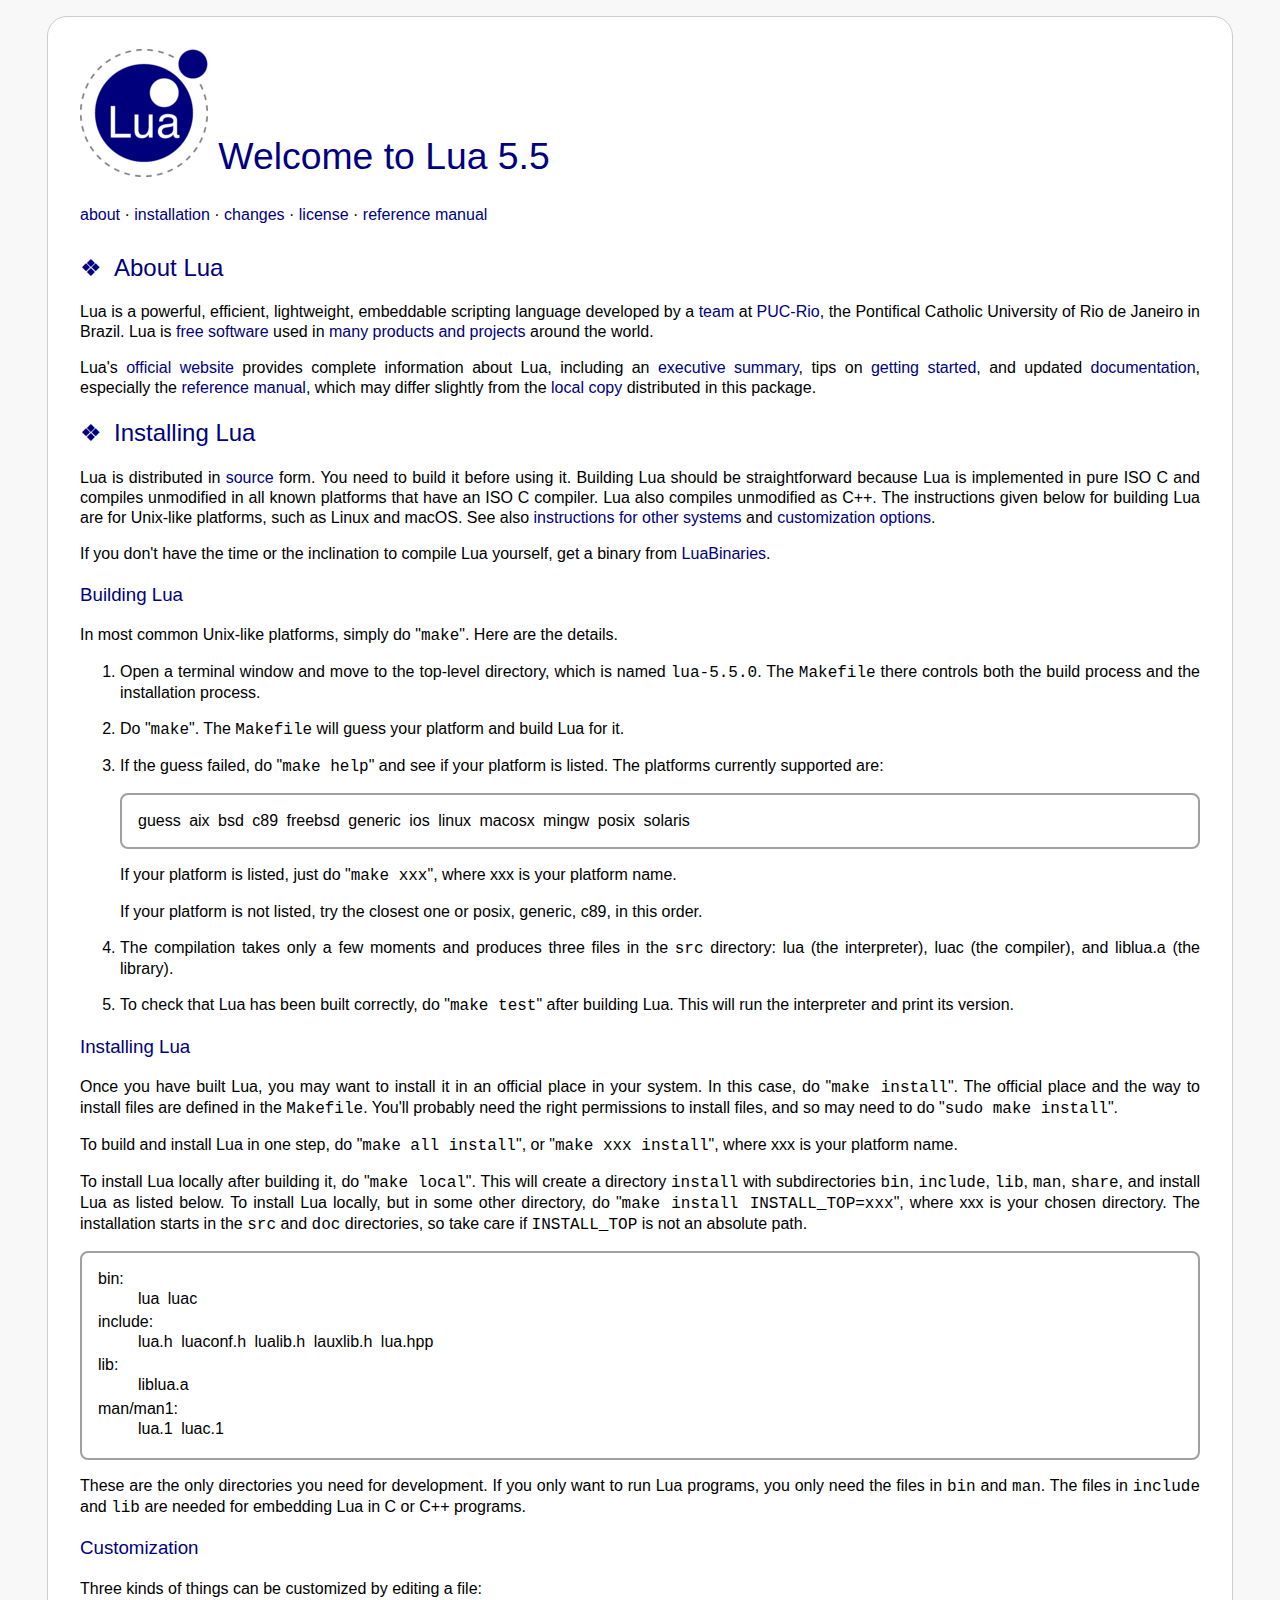
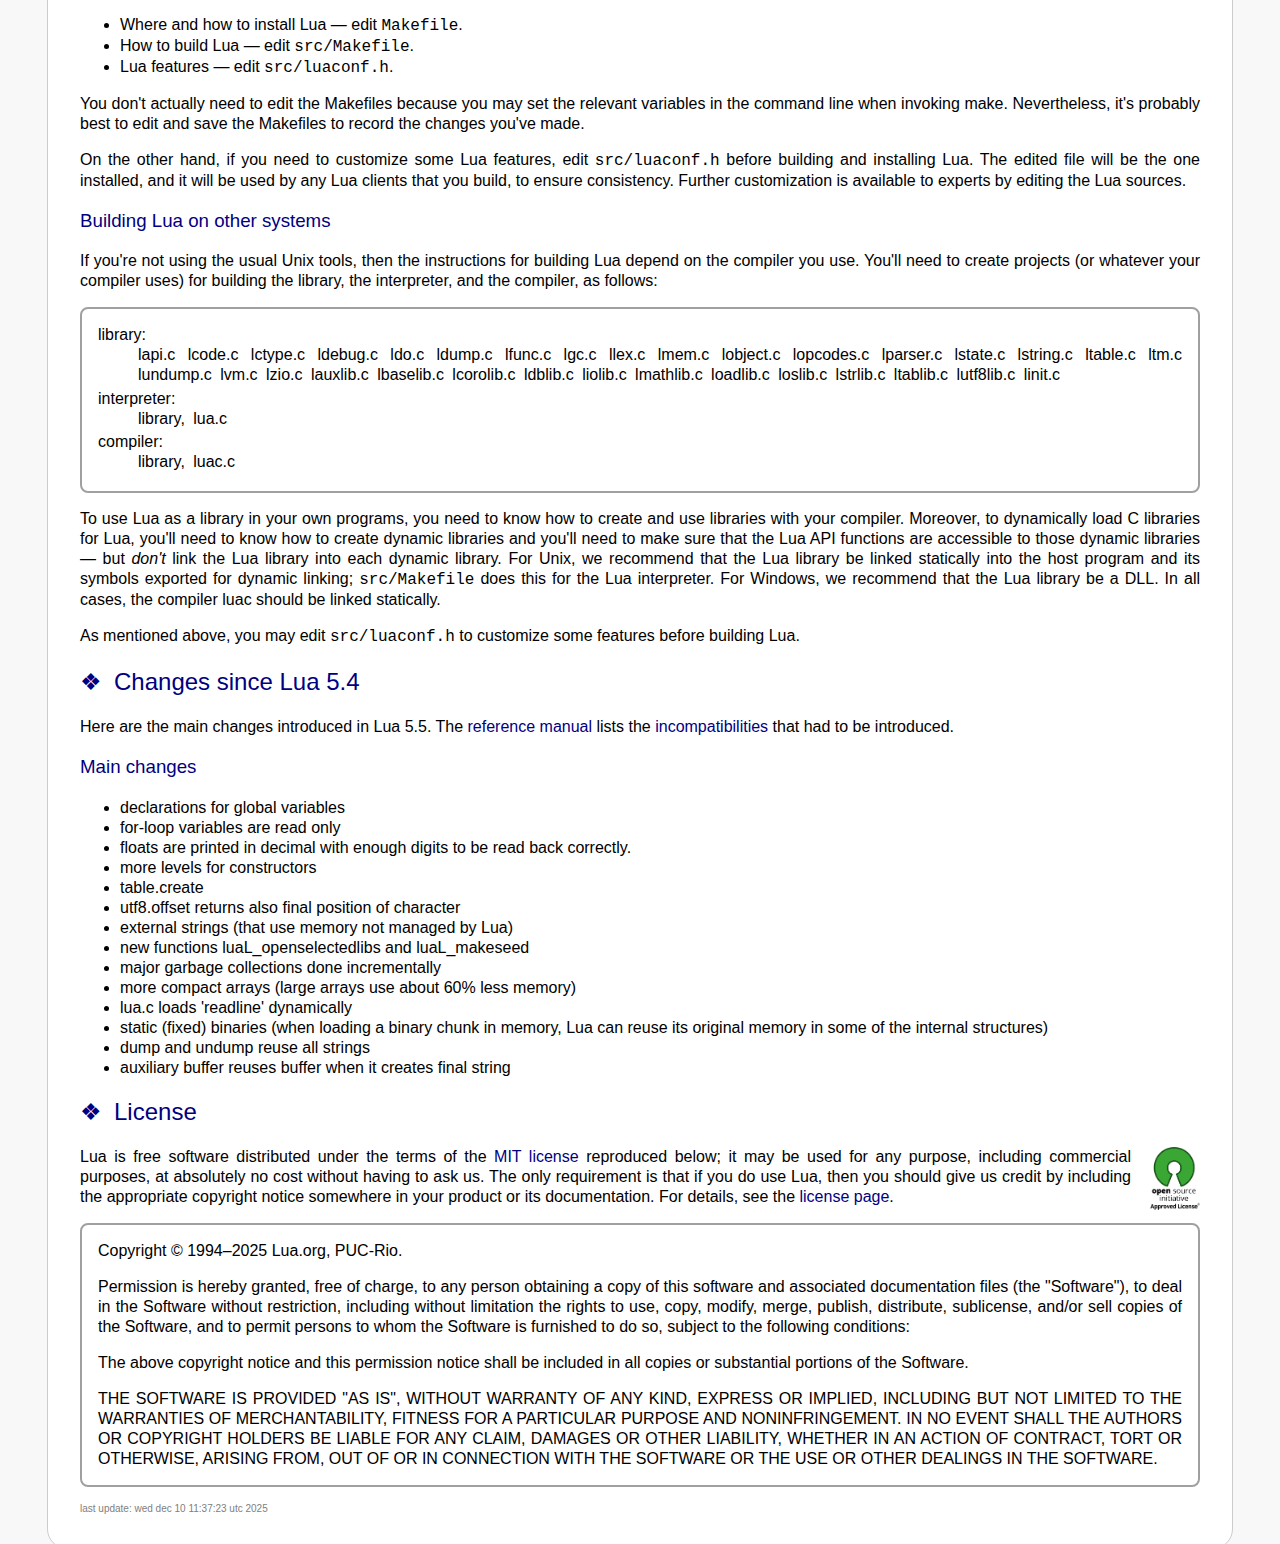
<file: Engine/dependencies/lua/doc/readme.html>
<!DOCTYPE HTML PUBLIC "-//W3C//DTD HTML 4.01 Transitional//EN">
<HTML>
<HEAD>
<TITLE>Lua 5.5 readme</TITLE>
<LINK REL="stylesheet" TYPE="text/css" HREF="lua.css">
<META HTTP-EQUIV="content-type" CONTENT="text/html; charset=iso-8859-1">
<STYLE TYPE="text/css">
blockquote, .display {
	border: solid #a0a0a0 2px ;
	border-radius: 8px ;
	padding: 1em ;
	margin: 0px ;
}

.display {
	word-spacing: 0.25em ;
}

dl.display dd {
	padding-bottom: 0.2em ;
}

tt, kbd, code {
	font-size: 12pt ;
}
</STYLE>
</HEAD>

<BODY>

<H1>
<A HREF="https://www.lua.org/"><IMG SRC="logo.png" ALT="Lua"></A>
Welcome to Lua 5.5
</H1>

<DIV CLASS="menubar">
<A HREF="#about">about</A>
&middot;
<A HREF="#install">installation</A>
&middot;
<A HREF="#changes">changes</A>
&middot;
<A HREF="#license">license</A>
&middot;
<A HREF="contents.html">reference manual</A>
</DIV>

<H2><A NAME="about">About Lua</A></H2>
<P>
Lua is a powerful, efficient, lightweight, embeddable scripting language
developed by a
<A HREF="https://www.lua.org/authors.html">team</A>
at
<A HREF="https://www.puc-rio.br/">PUC-Rio</A>,
the Pontifical Catholic University of Rio de Janeiro in Brazil.
Lua is
<A HREF="#license">free software</A>
used in
<A HREF="https://www.lua.org/uses.html">many products and projects</A>
around the world.

<P>
Lua's
<A HREF="https://www.lua.org/">official website</A>
provides complete information
about Lua,
including
an
<A HREF="https://www.lua.org/about.html">executive summary</A>,
tips on
<A HREF="https://www.lua.org/start.html">getting started</A>,
and
updated
<A HREF="https://www.lua.org/docs.html">documentation</A>,
especially the
<A HREF="https://www.lua.org/manual/5.5/">reference manual</A>,
which may differ slightly from the
<A HREF="contents.html">local copy</A>
distributed in this package.

<H2><A NAME="install">Installing Lua</A></H2>
<P>
Lua is distributed in
<A HREF="https://www.lua.org/ftp/">source</A>
form.
You need to build it before using it.
Building Lua should be straightforward
because
Lua is implemented in pure ISO C and compiles unmodified in all known
platforms that have an ISO C compiler.
Lua also compiles unmodified as C++.
The instructions given below for building Lua are for Unix-like platforms,
such as Linux and macOS.
See also
<A HREF="#other">instructions for other systems</A>
and
<A HREF="#customization">customization options</A>.

<P>
If you don't have the time or the inclination to compile Lua yourself,
get a binary from
<A HREF="https://luabinaries.sourceforge.net">LuaBinaries</A>.

<H3>Building Lua</H3>
<P>
In most common Unix-like platforms, simply do "<KBD>make</KBD>".
Here are the details.

<OL>
<LI>
Open a terminal window and move to
the top-level directory, which is named <TT>lua-5.5.0</TT>.
The <TT>Makefile</TT> there controls both the build process and the installation process.
<P>
<LI>
  Do "<KBD>make</KBD>". The <TT>Makefile</TT> will guess your platform and build Lua for it.
<P>
<LI>
  If the guess failed, do "<KBD>make help</KBD>" and see if your platform is listed.
  The platforms currently supported are:
<P>
<P CLASS="display">
   guess aix bsd c89 freebsd generic ios linux macosx mingw posix solaris
</P>
<P>
  If your platform is listed, just do "<KBD>make xxx</KBD>", where xxx
  is your platform name.
<P>
  If your platform is not listed, try the closest one or posix, generic,
  c89, in this order.
<P>
<LI>
The compilation takes only a few moments
and produces three files in the <TT>src</TT> directory:
lua (the interpreter),
luac (the compiler),
and liblua.a (the library).
<P>
<LI>
  To check that Lua has been built correctly, do "<KBD>make test</KBD>"
  after building Lua. This will run the interpreter and print its version.
</OL>
<P>

<H3>Installing Lua</H3>
<P>
  Once you have built Lua, you may want to install it in an official
  place in your system. In this case, do "<KBD>make install</KBD>". The official
  place and the way to install files are defined in the <TT>Makefile</TT>. You'll
  probably need the right permissions to install files, and so may need to do "<KBD>sudo make install</KBD>".

<P>
  To build and install Lua in one step, do "<KBD>make all install</KBD>",
  or "<KBD>make xxx install</KBD>",
  where xxx is your platform name.

<P>
  To install Lua locally after building it, do "<KBD>make local</KBD>".
  This will create a directory <TT>install</TT> with subdirectories
  <TT>bin</TT>, <TT>include</TT>, <TT>lib</TT>, <TT>man</TT>, <TT>share</TT>,
  and install Lua as listed below.

  To install Lua locally, but in some other directory, do
  "<KBD>make install INSTALL_TOP=xxx</KBD>", where xxx is your chosen directory.
  The installation starts in the <TT>src</TT> and <TT>doc</TT> directories,
  so take care if <TT>INSTALL_TOP</TT> is not an absolute path.

<DL CLASS="display">
<DT>
    bin:
<DD>
    lua luac
<DT>
    include:
<DD>
    lua.h luaconf.h lualib.h lauxlib.h lua.hpp
<DT>
    lib:
<DD>
    liblua.a
<DT>
    man/man1:
<DD>
    lua.1 luac.1
</DL>

<P>
  These are the only directories you need for development.
  If you only want to run Lua programs,
  you only need the files in <TT>bin</TT> and <TT>man</TT>.
  The files in <TT>include</TT> and <TT>lib</TT> are needed for
  embedding Lua in C or C++ programs.

<H3><A NAME="customization">Customization</A></H3>
<P>
  Three kinds of things can be customized by editing a file:
<UL>
    <LI> Where and how to install Lua &mdash; edit <TT>Makefile</TT>.
    <LI> How to build Lua &mdash; edit <TT>src/Makefile</TT>.
    <LI> Lua features &mdash; edit <TT>src/luaconf.h</TT>.
</UL>

<P>
  You don't actually need to edit the Makefiles because you may set the
  relevant variables in the command line when invoking make.
  Nevertheless, it's probably best to edit and save the Makefiles to
  record the changes you've made.

<P>
  On the other hand, if you need to customize some Lua features,
  edit <TT>src/luaconf.h</TT> before building and installing Lua.
  The edited file will be the one installed, and
  it will be used by any Lua clients that you build, to ensure consistency.
  Further customization is available to experts by editing the Lua sources.

<H3><A NAME="other">Building Lua on other systems</A></H3>
<P>
  If you're not using the usual Unix tools, then the instructions for
  building Lua depend on the compiler you use. You'll need to create
  projects (or whatever your compiler uses) for building the library,
  the interpreter, and the compiler, as follows:

<DL CLASS="display">
<DT>
library:
<DD>
lapi.c lcode.c lctype.c ldebug.c ldo.c ldump.c lfunc.c lgc.c llex.c lmem.c lobject.c lopcodes.c lparser.c lstate.c lstring.c ltable.c ltm.c lundump.c lvm.c lzio.c
lauxlib.c lbaselib.c lcorolib.c ldblib.c liolib.c lmathlib.c loadlib.c loslib.c lstrlib.c ltablib.c lutf8lib.c linit.c
<DT>
interpreter:
<DD>
  library, lua.c
<DT>
compiler:
<DD>
  library, luac.c
</DL>

<P>
  To use Lua as a library in your own programs, you need to know how to
  create and use libraries with your compiler. Moreover, to dynamically load
  C libraries for Lua, you'll need to know how to create dynamic libraries
  and you'll need to make sure that the Lua API functions are accessible to
  those dynamic libraries &mdash; but <EM>don't</EM> link the Lua library
  into each dynamic library. For Unix, we recommend that the Lua library
  be linked statically into the host program and its symbols exported for
  dynamic linking; <TT>src/Makefile</TT> does this for the Lua interpreter.
  For Windows, we recommend that the Lua library be a DLL.
  In all cases, the compiler luac should be linked statically.

<P>
  As mentioned above, you may edit <TT>src/luaconf.h</TT> to customize
  some features before building Lua.

<H2><A NAME="changes">Changes since Lua 5.4</A></H2>
<P>
Here are the main changes introduced in Lua 5.5.
The
<A HREF="contents.html">reference manual</A>
lists the
<A HREF="manual.html#8">incompatibilities</A> that had to be introduced.

<H3>Main changes</H3>
<UL>
<LI> declarations for global variables
<LI> for-loop variables are read only
<LI> floats are printed in decimal with enough digits to be read back correctly.
<LI> more levels for constructors
<LI> table.create
<LI> utf8.offset returns also final position of character
<LI> external strings (that use memory not managed by Lua)
<LI> new functions luaL_openselectedlibs and luaL_makeseed
<LI> major garbage collections done incrementally
<LI> more compact arrays (large arrays use about 60% less memory)
<LI> lua.c loads 'readline' dynamically
<LI> static (fixed) binaries (when loading a binary chunk in memory, Lua can reuse its original memory in some of the internal structures)
<LI> dump and undump reuse all strings
<LI> auxiliary buffer reuses buffer when it creates final string
</UL>

<H2><A NAME="license">License</A></H2>
<P>
<A HREF="https://opensource.org/osd">
<IMG SRC="OSIApproved.png" ALIGN="right" ALT="[Open Source Initiative Approved License]" STYLE="padding-left: 1em" WIDTH=50>
</A>
Lua is free software distributed under the terms of the
<A HREF="https://opensource.org/license/mit">MIT license</A>
reproduced below;
it may be used for any purpose, including commercial purposes,
at absolutely no cost without having to ask us.

The only requirement is that if you do use Lua,
then you should give us credit by including the appropriate copyright notice somewhere in your product or its documentation.

For details, see the
<A HREF="https://www.lua.org/license.html">license page</A>.

<BLOCKQUOTE STYLE="padding-bottom: 0em">
Copyright &copy; 1994&ndash;2025 Lua.org, PUC-Rio.

<P>
Permission is hereby granted, free of charge, to any person obtaining a copy
of this software and associated documentation files (the "Software"), to deal
in the Software without restriction, including without limitation the rights
to use, copy, modify, merge, publish, distribute, sublicense, and/or sell
copies of the Software, and to permit persons to whom the Software is
furnished to do so, subject to the following conditions:

<P>
The above copyright notice and this permission notice shall be included in
all copies or substantial portions of the Software.

<P>
THE SOFTWARE IS PROVIDED "AS IS", WITHOUT WARRANTY OF ANY KIND, EXPRESS OR
IMPLIED, INCLUDING BUT NOT LIMITED TO THE WARRANTIES OF MERCHANTABILITY,
FITNESS FOR A PARTICULAR PURPOSE AND NONINFRINGEMENT.  IN NO EVENT SHALL THE
AUTHORS OR COPYRIGHT HOLDERS BE LIABLE FOR ANY CLAIM, DAMAGES OR OTHER
LIABILITY, WHETHER IN AN ACTION OF CONTRACT, TORT OR OTHERWISE, ARISING FROM,
OUT OF OR IN CONNECTION WITH THE SOFTWARE OR THE USE OR OTHER DEALINGS IN
THE SOFTWARE.
</BLOCKQUOTE>
<P>

<P CLASS="footer">
Last update:
Wed Dec 10 11:37:23 UTC 2025
</P>
<!--
Last change: revised for Lua 5.5.0
-->

</BODY>
</HTML>
</file>
<file: SdkUiMock/css/style.css>
:root{
  --bg:#0e1117;
  --panel:#16191f;
  --border:#2a2e36;
  --text:#d9dee7;
  --accent:#4aa3ff;
  --muted:#7f8896;
}

* {
  box-sizing: border-box;
  font-family: Inter,Segoe UI,Roboto,Helvetica,Arial;
}

body {
  margin: 0;
  background: var(--bg);
  color: var(--text);
  height: 100vh;
  display: flex;
  flex-direction: column;
}

/* Верхняя панель */
header {
  height: 32px;
  background: var(--panel);
  border-bottom: 1px solid var(--border);
  display: flex;
  align-items: center;
  justify-content: space-between;
  padding: 0 10px;
  font-size: 13px;
}
header .title {
  color: var(--accent);
  font-weight: 600;
}

/* Основная сетка */
main {
  flex: 1;
  display: grid;
  grid-template-columns: 240px 1fr 300px;
  grid-template-rows: 1fr 160px;
  grid-template-areas:
    "hierarchy scene inspector"
    "console console console";
  height: calc(100vh - 32px);
}

section {
  background: var(--panel);
  border: 1px solid var(--border);
  padding: 8px;
  overflow: auto;
}

#hierarchy { grid-area: hierarchy; }
#scene { grid-area: scene; }
#inspector { grid-area: inspector; }
#console { grid-area: console; }

.placeholder {
  border: 1px dashed var(--border);
  color: var(--muted);
  font-size: 12px;
  padding: 12px;
  text-align: center;
  margin-top: 8px;
  border-radius: 6px;
}

/* Стили скроллбаров */
::-webkit-scrollbar {
  width: 10px;
  height: 10px;
}
::-webkit-scrollbar-thumb {
  background-color: #2f3542;
  border-radius: 6px;
  border: 2px solid var(--panel);
}
::-webkit-scrollbar-thumb:hover {
  background-color: var(--accent);
}

/* === Inspector === */
#inspector {
  background: #252526;
  color: #ddd;
  padding: 8px;
  border-left: 1px solid #3a3a3a;
  overflow-y: auto;
}

#inspector h3 {
  margin: 0 0 8px;
  font-size: 14px;
  text-transform: uppercase;
  letter-spacing: 1px;
  color: #bbb;
}

.inspector-section {
  border: 1px solid #3a3a3a;
  border-radius: 5px;
  margin-bottom: 6px;
  background: #2b2b2b;
  overflow: hidden;
  transition: all 0.3s ease;
}

.inspector-header {
  background: #333;
  padding: 6px 8px;
  cursor: pointer;
  font-weight: 600;
  font-size: 12.5px;
  border-bottom: 1px solid #3a3a3a;
  display: flex;
  justify-content: space-between;
  align-items: center;
  user-select: none;
}

.inspector-header::after {
  content: "▼";
  font-size: 9px;
  transition: transform 0.25s;
}

.inspector-header.collapsed::after {
  transform: rotate(-90deg);
}

.inspector-content {
  max-height: 600px;
  overflow: hidden;
  transition: max-height 0.25s ease, padding 0.2s ease;
  padding: 6px 8px;
}

.inspector-content.collapsed {
  max-height: 0;
  padding: 0 8px;
}

.field {
  display: flex;
  justify-content: space-between;
  align-items: center;
  margin: 4px 0;
}

.field label {
  font-size: 11.5px;
  color: #ccc;
}

.field input[type="number"],
.field input[type="text"] {
  background: #1e1e1e;
  border: 1px solid #444;
  color: #eee;
  padding: 3px 4px;
  border-radius: 3px;
  font-size: 11.5px;
  width: 60%;
  transition: border-color 0.2s;
}

.field input[type="number"]:focus,
.field input[type="text"]:focus {
  border-color: #0078d7;
  outline: none;
}

.field input[type="checkbox"] {
  transform: scale(1.05);
  accent-color: #0078d7;
}

.checkbox-field label {
  margin-right: 6px;
}

hr {
  border: none;
  border-top: 1px solid #3a3a3a;
  margin: 5px 0;
}

.dragging {
  opacity: 0.8;
  box-shadow: 0 0 10px var(--accent);
}

.dock-placeholder {
  border: 2px dashed var(--accent);
  border-radius: 6px;
  height: 100px;
  margin: 4px 0;
  opacity: 0.5;
}
</file>
<file: SdkUiMock/css/inspector.css>
#inspector {
  background-color: #1d1f21;
  color: #e0e0e0;
  padding: 12px;
  height: 100%;
  display: flex;
  flex-direction: column;
  overflow-y: auto;
  font-family: "Segoe UI", sans-serif;
}

#inspector::-webkit-scrollbar {
  width: 8px;
}
#inspector::-webkit-scrollbar-thumb {
  background-color: #383a3d;
  border-radius: 4px;
}
#inspector::-webkit-scrollbar-thumb:hover {
  background-color: #4a4d52;
}

.panel-title {
  font-size: 16px;
  font-weight: 600;
  margin-bottom: 10px;
  color: #b0b0b0;
  text-transform: uppercase;
}

.inspector-section {
  background-color: #222426;
  border: 1px solid #2c2f33;
  border-radius: 6px;
  margin-bottom: 6px;
  overflow: hidden;
}

.inspector-header {
  padding: 6px 10px;
  background-color: #2a2d31;
  color: #d0d0d0;
  font-weight: 500;
  cursor: pointer;
  transition: background 0.2s;
}

.inspector-header:hover {
  background-color: #33363b;
}

.inspector-content {
  padding: 8px 10px;
  border-top: 1px solid #2f3236;
}

.field {
  display: flex;
  align-items: center;
  justify-content: space-between;
  margin: 4px 0;
}

.field label {
  font-size: 13px;
  color: #c0c0c0;
  margin-right: 6px;
  flex: 1;
}

.field input[type="text"],
.field input[type="number"] {
  background-color: #1a1c1e;
  border: 1px solid #33363a;
  color: #e0e0e0;
  border-radius: 3px;
  padding: 2px 6px;
  width: 80px;
  font-size: 13px;
}

.field input[type="checkbox"] {
  transform: scale(1.1);
  accent-color: #5c8aff;
}

hr {
  border: none;
  border-top: 1px solid #2c2f31;
  margin: 6px 0;
}

.checkbox-field label {
  flex: none;
}
</file>
<file: SdkUiMock/css/hierarchy.css>
#hierarchy {
  background-color: #1f1f1f;
  color: #ddd;
  padding: 8px 10px;
  height: 100%;
  overflow-y: auto;
  font-family: "Segoe UI", sans-serif;
  user-select: none;
}

#hierarchy h3 {
  margin: 0 0 8px 0;
  font-size: 0.9rem;
  color: #fff;
  text-transform: uppercase;
  letter-spacing: 0.8px;
  border-bottom: 1px solid #333;
  padding-bottom: 6px;
}

.hierarchy-list {
  display: flex;
  flex-direction: column;
  gap: 2px;
}

.hierarchy-item {
  padding: 4px 6px 4px 18px;
  border-radius: 3px;
  cursor: pointer;
  transition: background-color 0.1s ease;
  position: relative;
}

.hierarchy-item:hover {
  background-color: #2d2d2d;
}

.hierarchy-item.selected {
  background-color: #3a65c0;
  color: #fff;
}

.hierarchy-children {
  margin-left: 14px;
  margin-top: 2px;
  display: flex;
  flex-direction: column;
  gap: 2px;
}

.triangle {
  position: absolute;
  left: 4px;
  font-size: 0.7rem;
  color: #aaa;
  user-select: none;
}

/* Scrollbar — в стиле SDK */
#hierarchy::-webkit-scrollbar {
  width: 8px;
}

#hierarchy::-webkit-scrollbar-track {
  background: #1a1a1a;
}

#hierarchy::-webkit-scrollbar-thumb {
  background: #333;
  border-radius: 4px;
}

#hierarchy::-webkit-scrollbar-thumb:hover {
  background: #444;
}

.hierarchy-children {
  margin-left: 14px;
  margin-top: 2px;
  display: flex;
  flex-direction: column;
  gap: 2px;
  transition: all 0.15s ease-out;
}

.hierarchy-item.expanded > .triangle {
  transform: rotate(0deg);
  transition: transform 0.1s ease;
}
</file>
<file: SdkUiMock/css/console.css>
#console {
  grid-area: console;
  background: var(--panel);
  border-top: 1px solid var(--border);
  display: flex;
  flex-direction: column;
  font-size: 13px;
  overflow: hidden;
}

#console h3 {
  margin: 0;
  padding: 6px 8px;
  font-size: 12px;
  color: var(--muted);
  text-transform: uppercase;
  border-bottom: 1px solid var(--border);
  letter-spacing: 0.5px;
}

.console-toolbar {
  display: flex;
  gap: 4px;
  padding: 6px 8px;
  border-bottom: 1px solid var(--border);
  background: #181b24;
}

.console-toolbar button {
  background: #1c2029;
  border: 1px solid var(--border);
  color: var(--text);
  font-size: 12px;
  border-radius: 4px;
  padding: 3px 8px;
  cursor: pointer;
  transition: background 0.15s, border 0.15s;
}

.console-toolbar button:hover {
  background: #222732;
  border-color: var(--accent);
}

.console-toolbar button.active {
  background: var(--accent);
  border-color: var(--accent);
  color: white;
}

.console-output {
  flex: 1;
  overflow-y: auto;
  padding: 6px 10px;
  font-family: Consolas, monospace;
}

.console-line {
  padding: 2px 0;
}

.console-line.log {
  color: #a8ffb0;
}

.console-line.warning {
  color: #ffd76b;
}

.console-line.error {
  color: #ff6b6b;
}

.console-line + .console-line {
  border-top: 1px dashed #2a2e36;
  opacity: 0.9;
}
</file>
<file: Engine/dependencies/lua/doc/lua.css>
html {
	background-color: #F8F8F8 ;
}

body {
	background-color: #FFFFFF ;
	color: #000000 ;
	font-family: Helvetica, Arial, sans-serif ;
	text-align: justify ;
	line-height: 1.25 ;
	margin: 16px auto ;
	padding: 32px ;
	border: solid #ccc 1px ;
	border-radius: 20px ;
	max-width: 70em ;
	width: 90% ;
}

h1, h2, h3, h4 {
	color: #000080 ;
	font-family: Verdana, Geneva, sans-serif ;
	font-weight: normal ;
	font-style: normal ;
	text-align: left ;
}

h1 {
	font-size: 28pt ;
}

h1 img {
	vertical-align: text-bottom ;
}

h2:before {
	content: "\2756" ;
	padding-right: 0.5em ;
}

a {
	text-decoration: none ;
}

a:link {
	color: #000080 ;
}

a:link:hover, a:visited:hover {
	background-color: #D0D0FF ;
	color: #000080 ;
	border-radius: 4px ;
}

a:link:active, a:visited:active {
	color: #FF0000 ;
}

div.menubar {
	padding-bottom: 0.5em ;
}

p.menubar {
	margin-left: 2.5em ;
}

.menubar a:hover  {
	margin: -3px -3px -3px -3px ;
	padding: 3px  3px  3px  3px ;
	border-radius: 4px ;
}

:target {
	background-color: #F0F0F0 ;
	margin: -8px ;
	padding: 8px ;
	border-radius: 8px ;
	outline: none ;
}

hr {
	display: none ;
}

table hr {
	background-color: #a0a0a0 ;
	color: #a0a0a0 ;
	border: 0 ;
	height: 1px ;
	display: block ;
}

.footer {
	color: gray ;
	font-size: x-small ;
	text-transform: lowercase ;
}

input[type=text] {
	border: solid #a0a0a0 2px ;
	border-radius: 2em ;
	background-image: url('images/search.png') ;
	background-repeat: no-repeat ;
	background-position: 4px center ;
	padding-left: 20px ;
	height: 2em ;
}

pre.session {
	background-color: #F8F8F8 ;
	padding: 1em ;
	border-radius: 8px ;
}

table {
	border: none ;
	border-spacing: 0 ;
	border-collapse: collapse ;
}

td {
	padding: 0 ;
	margin: 0 ;
}

td.gutter {
	width: 4% ;
}

table.columns td {
	vertical-align: top ;
	padding-bottom: 1em ;
	text-align: justify ;
	line-height: 1.25 ;
}

table.book td {
	vertical-align: top ;
}

table.book td.cover {
	padding-right: 1em ;
}

table.book img {
	border: solid #000080 1px ;
	border-radius: 2px ;
}

table.book span {
	font-size: small ;
	text-align: left ;
	display: block ;
	margin-top: 0.25em ;
}

p.logos a:link:hover, p.logos a:visited:hover {
	background-color: inherit ;
}

img {
	background-color: white ;
}
</file>
<file: Engine/dependencies/lua/doc/index.css>
ul {
	list-style-type: none ;
}

ul.contents {
	padding: 0 ;
}

table {
	border: none ;
	border-spacing: 0 ;
	border-collapse: collapse ;
}

td {
	vertical-align: top ;
	padding: 0 ;
	text-align: left ;
	line-height: 1.25 ;
	width: 15% ;
}
</file>
<file: Engine/dependencies/lua/doc/manual.css>
h3 code {
	font-family: inherit ;
	font-size: inherit ;
}

pre, code {
	font-size: 12pt ;
}

span.apii {
	color: gray ;
	float: right ;
	font-family: inherit ;
	font-style: normal ;
	font-size: small ;
}

h2:before {
	content: "" ;
	padding-right: 0em ;
}
</file>
